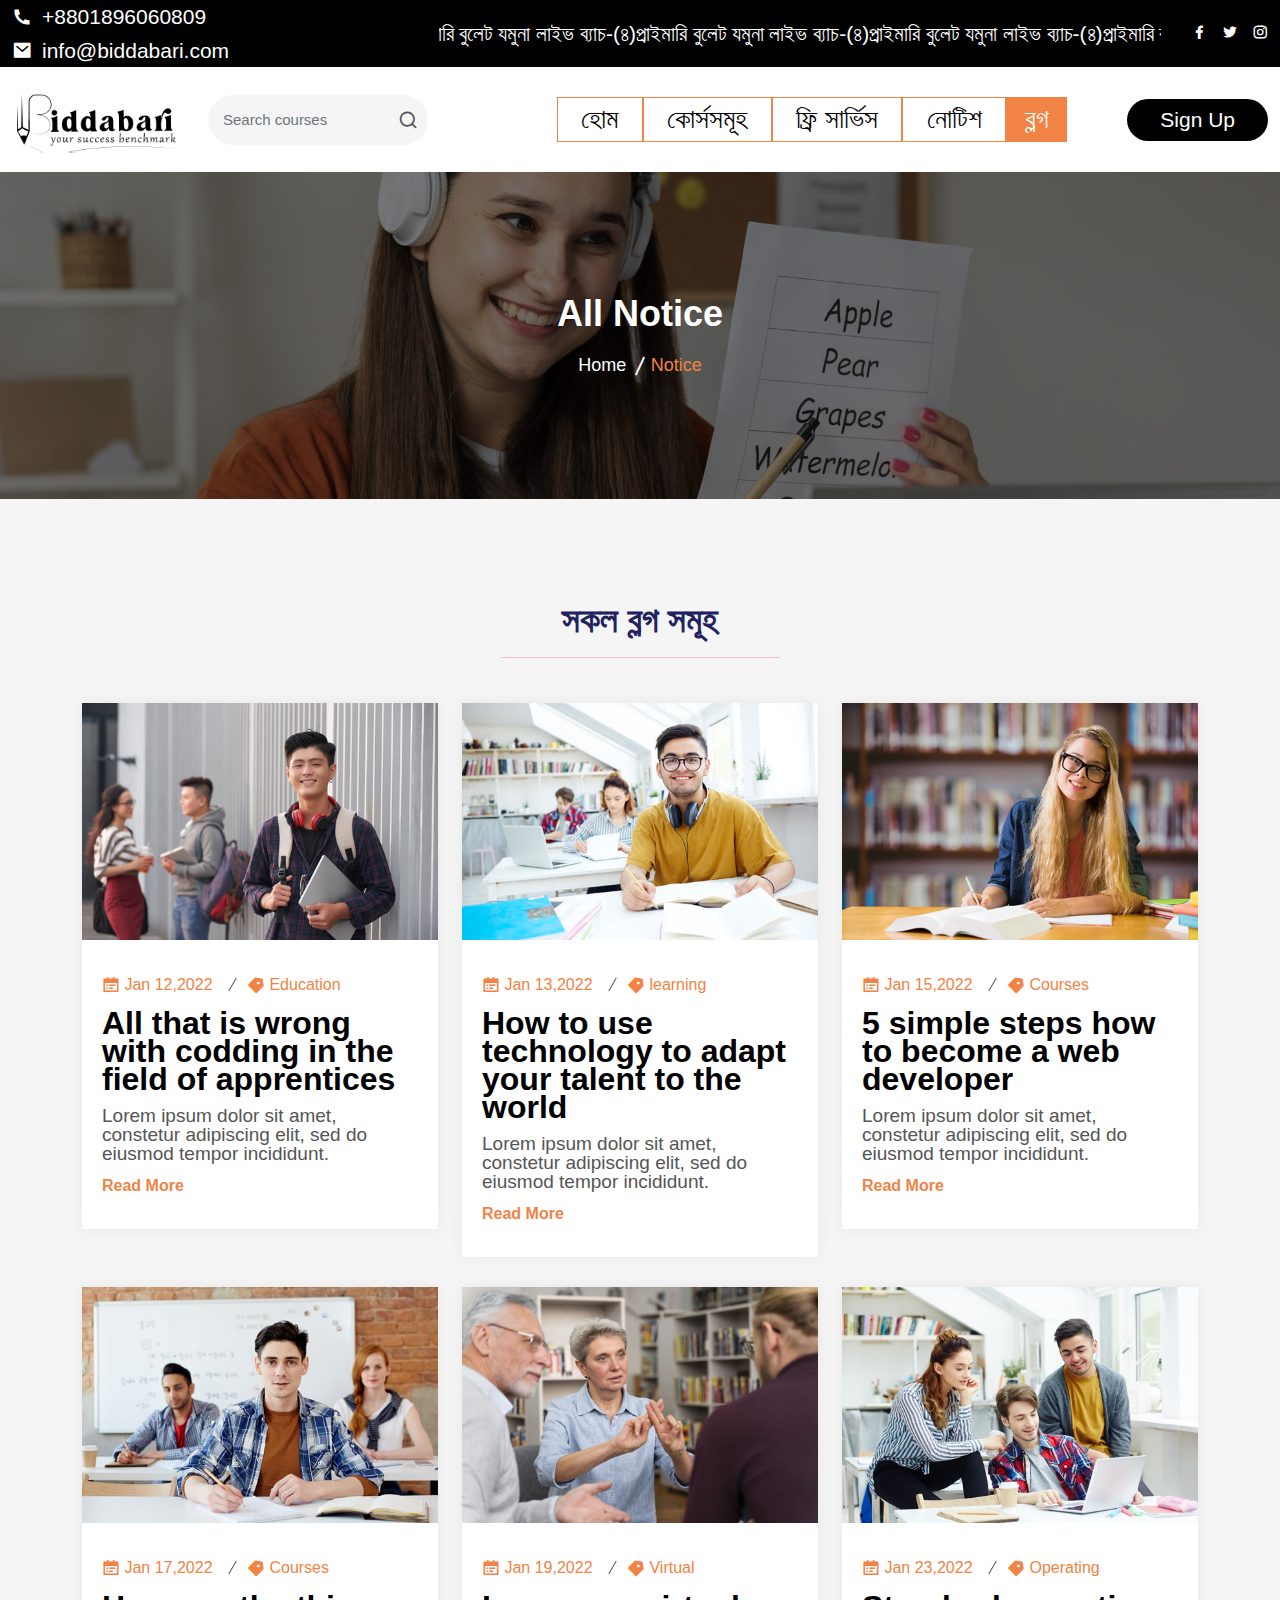
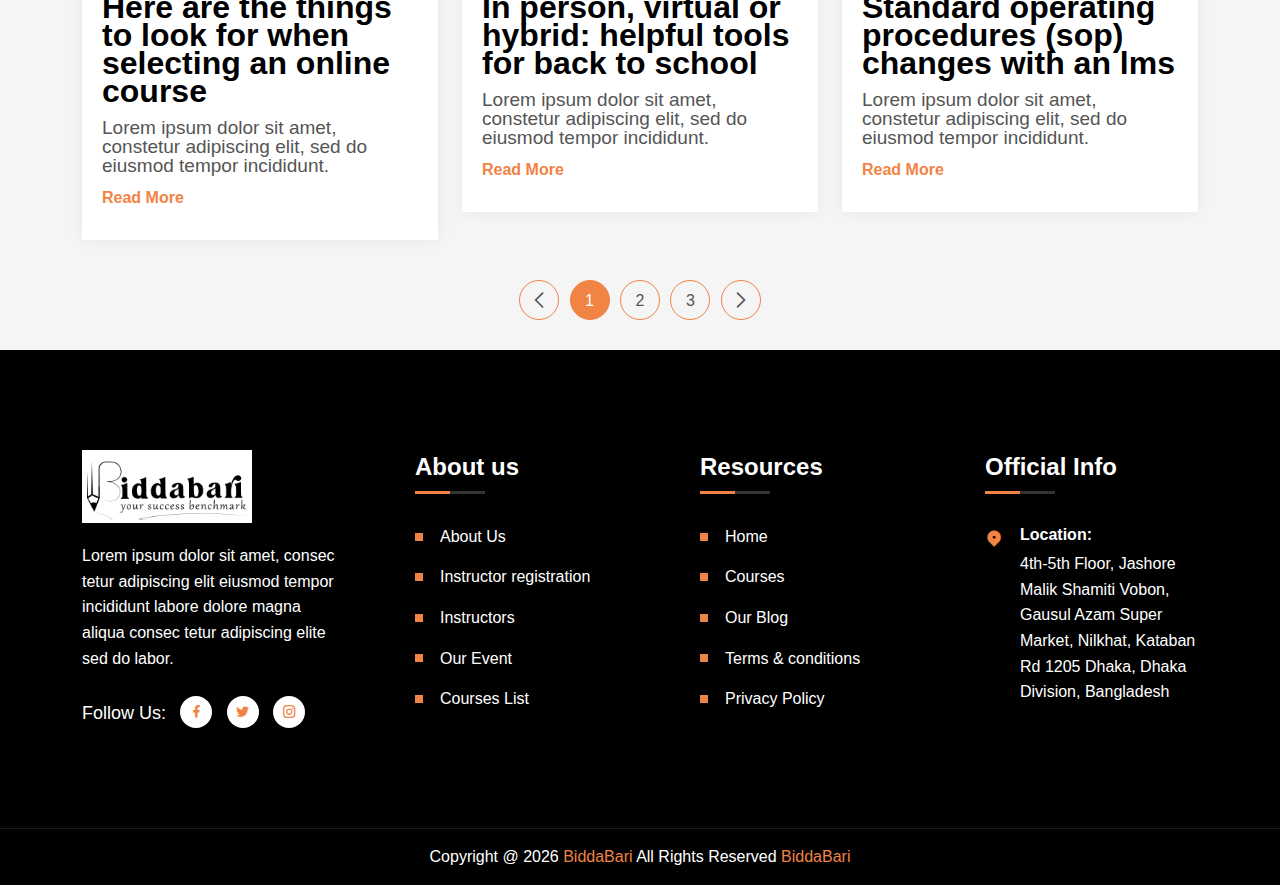
<file: blog.html>
<!doctype html>
<html lang="zxx">

<head>

    <meta charset="UTF-8">
    <meta http-equiv="X-UA-Compatible" content="IE=edge">
    <meta name="viewport" content="width=device-width, initial-scale=1.0">

    <link rel="stylesheet" href="assets/css/plugins.css">

    <link rel="stylesheet" href="assets/css/iconplugins.css">

    <link rel="stylesheet" href="assets/css/style.css">

    <link rel="stylesheet" href="assets/css/responsive.css">

    <link rel="stylesheet" href="assets/css/theme-dark.css">

    <link rel="stylesheet" href="assets/css/custom.css">
    <title>BiddaBari - The First Job Study Online Platform in Bangladesh</title>

    <link rel="icon" type="image/png" href="assets/images/favicon.png">
    <link rel="stylesheet" href="assets/news-tinker/style.css">

</head>
<body>

<!--<div id="preloader">-->
<!-- <div id="preloader-area">-->
<!--  <div class="spinner"></div>-->
<!--  <div class="spinner"></div>-->
<!--  <div class="spinner"></div>-->
<!--  <div class="spinner"></div>-->
<!--  <div class="spinner"></div>-->
<!--  <div class="spinner"></div>-->
<!--  <div class="spinner"></div>-->
<!--  <div class="spinner"></div>-->
<!-- </div>-->
<!-- <div class="preloader-section preloader-left"></div>-->
<!-- <div class="preloader-section preloader-right"></div>-->
<!--</div>-->


<header class="top-header">
    <div class="container-fluid">
        <div class="row align-items-center">
            <div class="col-lg-4 col-md-4">
                <div class="header-left">
                    <ul>
                        <li>
                            <i class="ri-phone-fill"></i>
                            <a href="">+8801896060809</a>
                        </li>
                        <li>
                            <i class="ri-mail-fill"></i>
                            <a href=""><span class="__cf_email__">info@biddabari.com</span></a>
                        </li>
                    </ul>
                </div>
            </div>
            <div class="col-lg-7 col-md-4 acme-news-ticker">
                <div class="acme-news-ticker-box">
                    <ul class="my-news-ticker">
                        <li><a href="">প্রাইমারি বুলেট যমুনা লাইভ ব্যাচ-(৪)প্রাইমারি বুলেট যমুনা লাইভ ব্যাচ-(৪)প্রাইমারি বুলেট যমুনা লাইভ ব্যাচ-(৪)প্রাইমারি বুলেট যমুনা লাইভ ব্যাচ-(৪)প্রাইমারি বুলেট যমুনা লাইভ ব্যাচ-(৪)প্রাইমারি বুলেট যমুনা লাইভ ব্যাচ-(৪)</a></li>&nbsp;&nbsp;&nbsp;&nbsp;&nbsp;&nbsp;&nbsp;&nbsp;&nbsp;&nbsp;&nbsp;&nbsp;&nbsp;&nbsp;
                        <li><a href="">প্রাইমারি বুলেট যমুনা লাইভ ব্যাচ-(5)</a></li>
                        <li><a href="">প্রাইমারি বুলেট যমুনা লাইভ ব্যাচ-(6)</a></li>
                        <li><a href="">প্রাইমারি বুলেট যমুনা লাইভ ব্যাচ-(7)</a></li>
                    </ul>
                </div>
            </div>
            <div class="col-lg-1 col-md-4">
                <div class="header-right">
                    <ul class="social-list">
                        <li>
                            <a href="https://www.facebook.com/" target="_blank">
                                <i class="ri-facebook-fill"></i>
                            </a>
                        </li>
                        <li>
                            <a href="https://twitter.com/" target="_blank">
                                <i class="ri-twitter-fill"></i>
                            </a>
                        </li>
                        <li>
                            <a href="https://www.pinterest.com/" target="_blank">
                                <i class="ri-instagram-line"></i>
                            </a>
                        </li>
                    </ul>
                </div>
            </div>
        </div>
    </div>
</header>


<div class="navbar-area-2" >
    <div class="mobile-responsive-nav">
        <div class="container">
            <div class="mobile-responsive-menu">
                <div class="logo">
                    <a href="index.html">
                        <img src="assets/images/logos/logo-small.png" class="logo-one" alt="logo">
                        <img src="assets/images/logos/logo-small-white.png" class="logo-two" alt="logo">
                    </a>
                </div>
            </div>
        </div>
    </div>

    <div class="desktop-nav nav-area" >
        <div class="container-fluid">
            <nav class="navbar navbar-expand-md navbar-light ">
                <a class="navbar-brand" href="index.html">
                    <img src="assets/images/logos/logo.png" class="logo-one" alt="Logo">
                    <img src="assets/images/logos/logo-2.png" class="logo-two" alt="Logo">
                </a>
                <div class="nav-widget-form">
                    <form class="search-form search-form-bg">
                        <input type="search" class="form-control" placeholder="Search courses">
                        <button type="submit">
                            <i class="ri-search-line"></i>
                        </button>
                    </form>
                </div>

                <div class="collapse navbar-collapse mean-menu" id="navbarSupportedContent">
                    <ul class="navbar-nav">
                        <li class="nav-item"><a href="index.html" class="nav-link "> হোম</a> </li>
                        <li class="nav-item"><a href="courses.html" class="nav-link"> কোর্সসমূহ</a> </li>
                        <li class="nav-item"><a href="free.html" class="nav-link">ফ্রি সার্ভিস</a></li>
                        <li class="nav-item"><a href="notice.html" class="nav-link">নোটিশ </a></li>
                        <li class="nav-item"><a href="blog.html" class="nav-link active">ব্লগ</a></li>
                    </ul>
                    <div class="others-options d-flex align-items-center">
                        <div class="optional-item">
                            <a href="signup.htm" class="default-btn two border-radius-50">Sign Up</a>
                        </div>
                    </div>
                </div>
            </nav>
        </div>
    </div>

    <div class="side-nav-responsive">
        <div class="container">
            <div class="dot-menu">
                <div class="side-item">
                    <a href="signup.html" class=""><i class="ri-user-2-fill"></i></a>
                </div>
                <div class="circle-inner">
                    <div class="ri-search-line"></div>
                    <!--     <div class="circle circle-two"></div>-->
                    <!--     <div class="circle circle-three"></div>-->
                </div>
            </div>
            <div class="container">
                <div class="side-nav-inner">
                    <div class="side-nav justify-content-center align-items-center">
                        <div class="side-item">
                            <form class="search-form">
                                <input type="search" class="form-control" placeholder="Search courses">
                                <button type="submit">
                                    <i class="ri-search-line"></i>
                                </button>
                            </form>
                        </div>
                        <!--      <div class="side-item">-->
                        <!--      <a href="signup.html" class="default-btn two">Sign Up</a>-->
                        <!--     </div>-->
                    </div>
                </div>
            </div>
        </div>
    </div>
</div>



<div class="inner-banner inner-banner-bg10 ">
    <div class="container">
        <div class="inner-title text-center">
            <h3>All Notice</h3>
            <ul>
                <li>
                    <a href="index.html">Home</a>
                </li>
                <li>Notice</li>
            </ul>
        </div>
    </div>
</div>

<div class="courses-area-two section-bg pt-100">
    <div class="container">
        <div class="section-title text-center mb-45">
            <!--   <span>কোর্স সমূহ</span>-->
            <h2> সকল  ব্লগ সমূহ</h2>
            <hr class="w-25 mx-auto bg-danger"/>
        </div>
        <div class="row justify-content-center">
            <div class="col-lg-4 col-md-6">
                <div class="blog-card">
                    <a href="single-blog.html">
                        <img src="assets/images/blog/blog-img1.jpg" alt="Blog">
                    </a>
                    <div class="content">
                        <ul>
                            <li><i class="ri-calendar-todo-fill"></i> Jan 12,2022 </li>
                            <li><i class="ri-price-tag-3-fill"></i> <a href="tags.html">Education</a></li>
                        </ul>
                        <h3><a href="single-blog.html">All that is wrong with codding in the field of apprentices</a></h3>
                        <p>Lorem ipsum dolor sit amet, constetur adipiscing elit, sed do eiusmod tempor incididunt.</p>
                        <a href="single-blog.html" class="read-btn">Read More</a>
                    </div>
                </div>
            </div>
            <div class="col-lg-4 col-md-6">
                <div class="blog-card">
                    <a href="single-blog.html">
                        <img src="assets/images/blog/blog-img2.jpg" alt="Blog">
                    </a>
                    <div class="content">
                        <ul>
                            <li><i class="ri-calendar-todo-fill"></i> Jan 13,2022 </li>
                            <li><i class="ri-price-tag-3-fill"></i> <a href="tags.html">learning</a></li>
                        </ul>
                        <h3><a href="single-blog.html">How to use technology to adapt your talent to the world</a></h3>
                        <p>Lorem ipsum dolor sit amet, constetur adipiscing elit, sed do eiusmod tempor incididunt.</p>
                        <a href="single-blog.html" class="read-btn">Read More</a>
                    </div>
                </div>
            </div>
            <div class="col-lg-4 col-md-6">
                <div class="blog-card">
                    <a href="single-blog.html">
                        <img src="assets/images/blog/blog-img3.jpg" alt="Blog">
                    </a>
                    <div class="content">
                        <ul>
                            <li><i class="ri-calendar-todo-fill"></i> Jan 15,2022 </li>
                            <li><i class="ri-price-tag-3-fill"></i> <a href="tags.html">Courses</a></li>
                        </ul>
                        <h3><a href="single-blog.html">5 simple steps how to become a web developer</a></h3>
                        <p>Lorem ipsum dolor sit amet, constetur adipiscing elit, sed do eiusmod tempor incididunt.</p>
                        <a href="single-blog.html" class="read-btn">Read More</a>
                    </div>
                </div>
            </div>
            <div class="col-lg-4 col-md-6">
                <div class="blog-card">
                    <a href="single-blog.html">
                        <img src="assets/images/blog/blog-img4.jpg" alt="Blog">
                    </a>
                    <div class="content">
                        <ul>
                            <li><i class="ri-calendar-todo-fill"></i> Jan 17,2022 </li>
                            <li><i class="ri-price-tag-3-fill"></i> <a href="tags.html">Courses</a></li>
                        </ul>
                        <h3><a href="single-blog.html">Here are the things to look for when selecting an online course</a></h3>
                        <p>Lorem ipsum dolor sit amet, constetur adipiscing elit, sed do eiusmod tempor incididunt.</p>
                        <a href="single-blog.html" class="read-btn">Read More</a>
                    </div>
                </div>
            </div>
            <div class="col-lg-4 col-md-6">
                <div class="blog-card">
                    <a href="single-blog.html">
                        <img src="assets/images/blog/blog-img5.jpg" alt="Blog">
                    </a>
                    <div class="content">
                        <ul>
                            <li><i class="ri-calendar-todo-fill"></i> Jan 19,2022 </li>
                            <li><i class="ri-price-tag-3-fill"></i> <a href="tags.html">Virtual</a></li>
                        </ul>
                        <h3><a href="single-blog.html">In person, virtual or hybrid: helpful tools for back to school</a></h3>
                        <p>Lorem ipsum dolor sit amet, constetur adipiscing elit, sed do eiusmod tempor incididunt.</p>
                        <a href="single-blog.html" class="read-btn">Read More</a>
                    </div>
                </div>
            </div>
            <div class="col-lg-4 col-md-6">
                <div class="blog-card">
                    <a href="single-blog.html">
                        <img src="assets/images/blog/blog-img6.jpg" alt="Blog">
                    </a>
                    <div class="content">
                        <ul>
                            <li><i class="ri-calendar-todo-fill"></i> Jan 23,2022 </li>
                            <li><i class="ri-price-tag-3-fill"></i> <a href="tags.html">Operating</a></li>
                        </ul>
                        <h3><a href="single-blog.html">Standard operating procedures (sop) changes with an lms</a></h3>
                        <p>Lorem ipsum dolor sit amet, constetur adipiscing elit, sed do eiusmod tempor incididunt.</p>
                        <a href="single-blog.html" class="read-btn">Read More</a>
                    </div>
                </div>
            </div>
            <div class="col-lg-12 col-md-12 text-center">
                <div class="pagination-area">
                    <a href="blog.html" class="prev page-numbers">
                        <i class="flaticon-left-arrow"></i>
                    </a>
                    <span class="page-numbers current" aria-current="page">1</span>
                    <a href="blog.html" class="page-numbers">2</a>
                    <a href="blog.html" class="page-numbers">3</a>
                    <a href="blog.html" class="next page-numbers">
                        <i class="flaticon-chevron"></i>
                    </a>
                </div>
            </div>
        </div>
    </div>
</div>




<footer class="footer-area">
    <div class="container pt-100 pb-70">
        <div class="row">
            <div class="col-lg-3 col-sm-6">
                <div class="footer-widget">
                    <div class="footer-logo">
                        <a href="index.html">
                            <img src="assets/images/logos/logo-2.png" alt="Images">
                        </a>
                    </div>
                    <p>
                        Lorem ipsum dolor sit amet, consec tetur
                        adipiscing elit eiusmod tempor incididunt
                        labore dolore magna aliqua consec tetur
                        adipiscing elite sed do labor.
                    </p>
                    <ul class="social-link">
                        <li class="social-title">Follow Us:</li>
                        <li>
                            <a href="https://www.facebook.com/" target="_blank">
                                <i class="ri-facebook-fill"></i>
                            </a>
                        </li>
                        <li>
                            <a href="https://twitter.com/" target="_blank">
                                <i class="ri-twitter-fill"></i>
                            </a>
                        </li>
                        <li>
                            <a href="https://www.pinterest.com/" target="_blank">
                                <i class="ri-instagram-line"></i>
                            </a>
                        </li>
                    </ul>
                </div>
            </div>
            <div class="col-lg-3 col-sm-6">
                <div class="footer-widget ps-5">
                    <h3>About us</h3>
                    <ul class="footer-list">
                        <li>
                            <a href="about.html">
                                About Us
                            </a>
                        </li>
                        <li>
                            <a href="signup.html">
                                Instructor registration
                            </a>
                        </li>
                        <li>
                            <a href="instructors.html">
                                Instructors
                            </a>
                        </li>
                        <li>
                            <a href="event.html">
                                Our Event
                            </a>
                        </li>
                        <li>
                            <a href="courses-list.html">
                                Courses List
                            </a>
                        </li>
                    </ul>
                </div>
            </div>
            <div class="col-lg-3 col-sm-6">
                <div class="footer-widget ps-5">
                    <h3>Resources</h3>
                    <ul class="footer-list">
                        <li>
                            <a href="index.html">
                                Home
                            </a>
                        </li>
                        <li>
                            <a href="courses.html">
                                Courses
                            </a>
                        </li>
                        <li>
                            <a href="blog.html">
                                Our Blog
                            </a>
                        </li>
                        <li>
                            <a href="terms-condition.html">
                                Terms & conditions
                            </a>
                        </li>
                        <li>
                            <a href="privacy-policy.html">
                                Privacy Policy
                            </a>
                        </li>
                    </ul>
                </div>
            </div>
            <div class="col-lg-3 col-sm-6">
                <div class="footer-widget ps-5">
                    <h3>Official Info</h3>
                    <ul class="footer-contact">
                        <li>
                            <i class="ri-map-pin-2-fill"></i>
                            <div class="content">
                                <h4>Location:</h4>
                                <span>
         4th-5th Floor, Jashore Malik Shamiti Vobon, Gausul Azam Super Market, Nilkhat, Kataban Rd 1205 Dhaka, Dhaka Division, Bangladesh
        </span>
                            </div>
                        </li>
                    </ul>
                </div>
            </div>
        </div>
    </div>
    <div class="copyright-area">
        <div class="container">
            <div class="copy-right-text text-center">
                <p>
                    Copyright @ <script>document.write(new Date().getFullYear())</script> <b>BiddaBari</b> All Rights Reserved
                    <a href="https://biddabari.com" target="_blank">BiddaBari</a>
                </p>
            </div>
        </div>
    </div>
</footer>


<script src="assets/js/jquery.min.js"></script>

<!--<script src="assets/js/plugins.js"></script>-->

<script src="assets/js/bootstrap.bundle.min.js" type="text/javascript"></script>
<script src="assets/js/meanmenu.min.js" type="text/javascript"></script>
<script src="assets/js/ajaxchimp.min.js" type="text/javascript"></script>
<script src="assets/js/form-validator.min.js" type="text/javascript"></script>
<script src="assets/js/contact-form-script.js" type="text/javascript"></script>
<script src="assets/js/owl.carousel.min.js" type="text/javascript"></script>
<script src="assets/js/magnific-popup.min.js" type="text/javascript"></script>
<script src="assets/js/aos.js" type="text/javascript"></script>
<script src="assets/js/odometer.min.js" type="text/javascript"></script>
<script src="assets/js/appear.min.js" type="text/javascript"></script>
<script src="assets/js/tweenMax.min.js" type="text/javascript"></script>



<script src="assets/js/custom.js"></script>


<script src="assets/news-tinker/acmeticker.js"></script>
<script type="text/javascript">
    jQuery(document).ready(function ($) {
        $('.my-news-ticker').AcmeTicker({
            type:'marquee',/*horizontal/horizontal/Marquee/type*/
            direction: 'left',/*up/down/left/right*/
            speed:0.05,/*true/false/number*/ /*For vertical/horizontal 600*//*For marquee 0.05*//*For typewriter 50*/
            controls: {
                prev: $('.acme-news-ticker-prev'),/*Can be used for horizontal/horizontal/typewriter*//*not work for marquee*/
                toggle: $('.acme-news-ticker-pause'),/*Can be used for horizontal/horizontal/typewriter*//*not work for marquee*/
                next: $('.acme-news-ticker-next')/*Can be used for horizontal/horizontal/marquee/typewriter*/
            }
        });
    })

</script>

<script src="assets/js/multi-countdown.js"></script>
<script>
    /* Only for Demo proposal */
    var date = new Date(); // Now
    date.setDate(date.getDate() + 30); // Set now + 30 days as the new date
    const ye = new Intl.DateTimeFormat('en', { year: 'numeric' }).format(date);
    const mo = new Intl.DateTimeFormat('en', { month: 'numeric' }).format(date);
    const da = new Intl.DateTimeFormat('en', { day: '2-digit' }).format(date);
    const dateText = ye + '/' + mo + '/' + da;
</script>
</body>


</html>
</file>
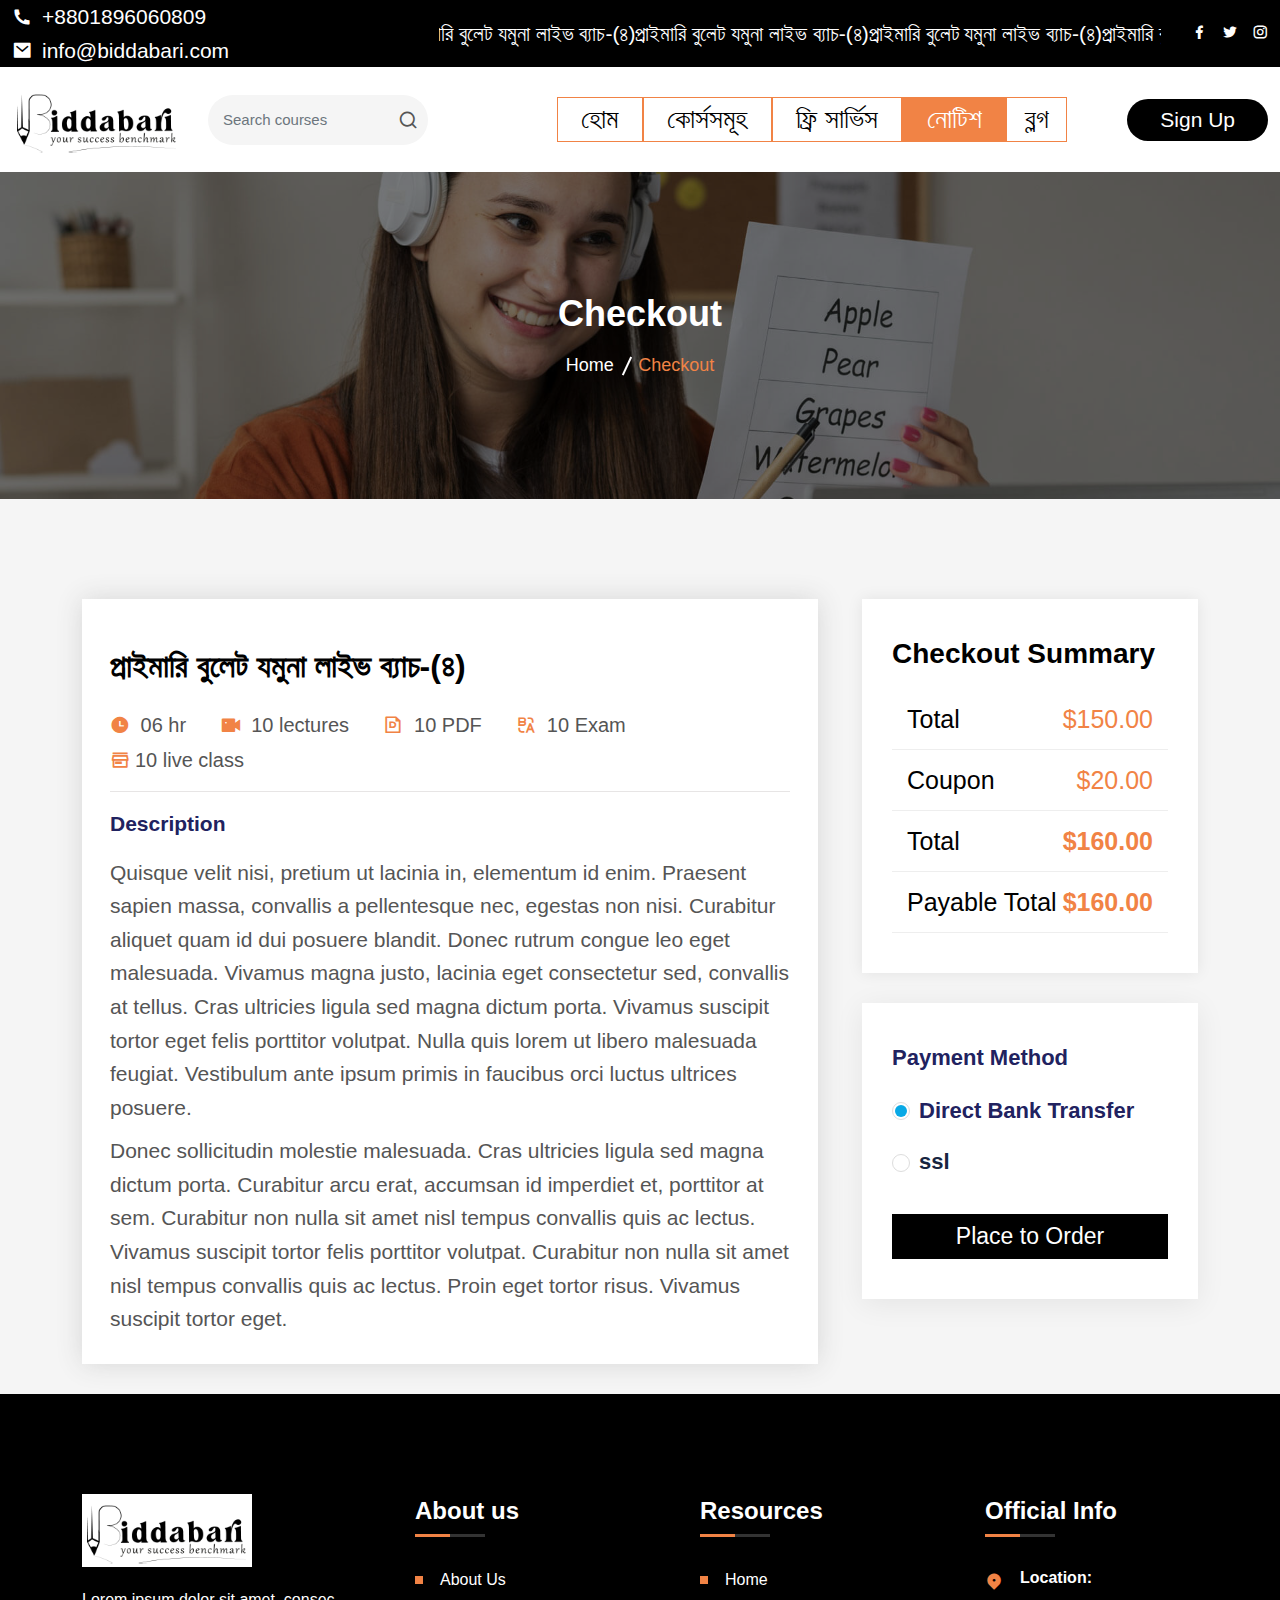
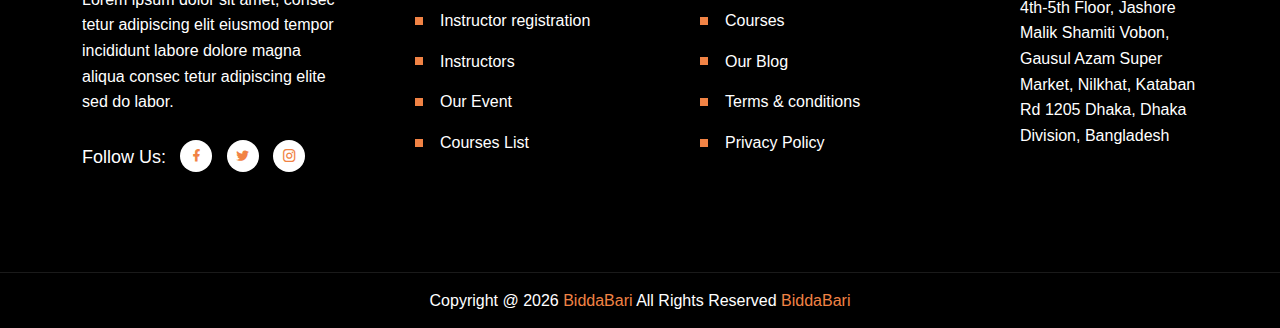
<file: checkout.html>
<!doctype html>
<html lang="zxx">

<head>

    <meta charset="UTF-8">
    <meta http-equiv="X-UA-Compatible" content="IE=edge">
    <meta name="viewport" content="width=device-width, initial-scale=1.0">

    <link rel="stylesheet" href="assets/css/plugins.css">

    <link rel="stylesheet" href="assets/css/iconplugins.css">

    <link rel="stylesheet" href="assets/css/style.css">

    <link rel="stylesheet" href="assets/css/responsive.css">

    <link rel="stylesheet" href="assets/css/theme-dark.css">

    <link rel="stylesheet" href="assets/css/custom.css">
    <title>BiddaBari - The First Job Study Online Platform in Bangladesh</title>

    <link rel="icon" type="image/png" href="assets/images/favicon.png">
    <link rel="stylesheet" href="assets/news-tinker/style.css">

</head>
<body>

<!--<div id="preloader">-->
<!-- <div id="preloader-area">-->
<!--  <div class="spinner"></div>-->
<!--  <div class="spinner"></div>-->
<!--  <div class="spinner"></div>-->
<!--  <div class="spinner"></div>-->
<!--  <div class="spinner"></div>-->
<!--  <div class="spinner"></div>-->
<!--  <div class="spinner"></div>-->
<!--  <div class="spinner"></div>-->
<!-- </div>-->
<!-- <div class="preloader-section preloader-left"></div>-->
<!-- <div class="preloader-section preloader-right"></div>-->
<!--</div>-->


<header class="top-header">
    <div class="container-fluid">
        <div class="row align-items-center">
            <div class="col-lg-4 col-md-4">
                <div class="header-left">
                    <ul>
                        <li>
                            <i class="ri-phone-fill"></i>
                            <a href="">+8801896060809</a>
                        </li>
                        <li>
                            <i class="ri-mail-fill"></i>
                            <a href=""><span class="__cf_email__">info@biddabari.com</span></a>
                        </li>
                    </ul>
                </div>
            </div>
            <div class="col-lg-7 col-md-4 acme-news-ticker">
                <div class="acme-news-ticker-box">
                    <ul class="my-news-ticker">
                        <li><a href="">প্রাইমারি বুলেট যমুনা লাইভ ব্যাচ-(৪)প্রাইমারি বুলেট যমুনা লাইভ ব্যাচ-(৪)প্রাইমারি বুলেট যমুনা লাইভ ব্যাচ-(৪)প্রাইমারি বুলেট যমুনা লাইভ ব্যাচ-(৪)প্রাইমারি বুলেট যমুনা লাইভ ব্যাচ-(৪)প্রাইমারি বুলেট যমুনা লাইভ ব্যাচ-(৪)</a></li>&nbsp;&nbsp;&nbsp;&nbsp;&nbsp;&nbsp;&nbsp;&nbsp;&nbsp;&nbsp;&nbsp;&nbsp;&nbsp;&nbsp;
                        <li><a href="">প্রাইমারি বুলেট যমুনা লাইভ ব্যাচ-(5)</a></li>
                        <li><a href="">প্রাইমারি বুলেট যমুনা লাইভ ব্যাচ-(6)</a></li>
                        <li><a href="">প্রাইমারি বুলেট যমুনা লাইভ ব্যাচ-(7)</a></li>
                    </ul>
                </div>
            </div>
            <div class="col-lg-1 col-md-4">
                <div class="header-right">
                    <ul class="social-list">
                        <li>
                            <a href="https://www.facebook.com/" target="_blank">
                                <i class="ri-facebook-fill"></i>
                            </a>
                        </li>
                        <li>
                            <a href="https://twitter.com/" target="_blank">
                                <i class="ri-twitter-fill"></i>
                            </a>
                        </li>
                        <li>
                            <a href="https://www.pinterest.com/" target="_blank">
                                <i class="ri-instagram-line"></i>
                            </a>
                        </li>
                    </ul>
                </div>
            </div>
        </div>
    </div>
</header>


<div class="navbar-area-2" >
    <div class="mobile-responsive-nav">
        <div class="container">
            <div class="mobile-responsive-menu">
                <div class="logo">
                    <a href="index.html">
                        <img src="assets/images/logos/logo-small.png" class="logo-one" alt="logo">
                        <img src="assets/images/logos/logo-small-white.png" class="logo-two" alt="logo">
                    </a>
                </div>
            </div>
        </div>
    </div>

    <div class="desktop-nav nav-area" >
        <div class="container-fluid">
            <nav class="navbar navbar-expand-md navbar-light ">
                <a class="navbar-brand" href="index.html">
                    <img src="assets/images/logos/logo.png" class="logo-one" alt="Logo">
                    <img src="assets/images/logos/logo-2.png" class="logo-two" alt="Logo">
                </a>
                <div class="nav-widget-form">
                    <form class="search-form search-form-bg">
                        <input type="search" class="form-control" placeholder="Search courses">
                        <button type="submit">
                            <i class="ri-search-line"></i>
                        </button>
                    </form>
                </div>

                <div class="collapse navbar-collapse mean-menu" id="navbarSupportedContent">
                    <ul class="navbar-nav">
                        <li class="nav-item"><a href="index.html" class="nav-link "> হোম</a> </li>
                        <li class="nav-item"><a href="courses.html" class="nav-link"> কোর্সসমূহ</a> </li>
                        <li class="nav-item"><a href="free.html" class="nav-link">ফ্রি সার্ভিস</a></li>
                        <li class="nav-item"><a href="notice.html" class="nav-link active">নোটিশ </a></li>
                        <li class="nav-item"><a href="blog.html" class="nav-link">ব্লগ</a></li>
                    </ul>
                    <div class="others-options d-flex align-items-center">
                        <div class="optional-item">
                            <a href="signup.htm" class="default-btn two border-radius-50">Sign Up</a>
                        </div>
                    </div>
                </div>
            </nav>
        </div>
    </div>

    <div class="side-nav-responsive">
        <div class="container">
            <div class="dot-menu">
                <div class="side-item">
                    <a href="signup.html" class=""><i class="ri-user-2-fill"></i></a>
                </div>
                <div class="circle-inner">
                    <div class="ri-search-line"></div>
                    <!--     <div class="circle circle-two"></div>-->
                    <!--     <div class="circle circle-three"></div>-->
                </div>
            </div>
            <div class="container">
                <div class="side-nav-inner">
                    <div class="side-nav justify-content-center align-items-center">
                        <div class="side-item">
                            <form class="search-form">
                                <input type="search" class="form-control" placeholder="Search courses">
                                <button type="submit">
                                    <i class="ri-search-line"></i>
                                </button>
                            </form>
                        </div>
                        <!--      <div class="side-item">-->
                        <!--      <a href="signup.html" class="default-btn two">Sign Up</a>-->
                        <!--     </div>-->
                    </div>
                </div>
            </div>
        </div>
    </div>
</div>



<div class="inner-banner inner-banner-bg10 ">
    <div class="container">
        <div class="inner-title text-center">
            <h3>Checkout</h3>
            <ul>
                <li>
                    <a href="index.html">Home</a>
                </li>
                <li>Checkout</li>
            </ul>
        </div>
    </div>
</div>

<div class="courses-area-two section-bg pt-100">
    <div class="container">
<!--        <div class="section-title text-center mb-45">-->
<!--            &lt;!&ndash;   <span>কোর্স সমূহ</span>&ndash;&gt;-->
<!--&lt;!&ndash;            <h2> সকল নোটিশ  সমূহ</h2>&ndash;&gt;-->
<!--            <hr class="w-25 mx-auto bg-danger"/>-->
<!--        </div>-->
        <div class="row">
            <div class="col-lg-8 col-md-12">
                <div class="courses-item ">
                    <div class="content ">
                        <h3><a href="courses-details.html">প্রাইমারি বুলেট যমুনা লাইভ ব্যাচ-(৪)</a></h3>
                        <ul class="course-list">
                            <li><i class="ri-time-fill"></i> 06 hr</li>
                            <li><i class="ri-vidicon-fill"></i> 10 lectures</li>
                            <li><i class="ri-file-pdf-line"></i> 10 PDF</li>
                            <li><i class="ri-a-b"></i> 10 Exam</li>
                            <li><i class="ri-store-3-line"></i>10 live class</li>
                        </ul>
                        <div class="courses-details-into">
                            <h3>Description</h3>
                            <p>
                                Quisque velit nisi, pretium ut lacinia in, elementum id enim. Praesent sapien massa, convallis a pellentesque nec, egestas non
                                nisi. Curabitur aliquet quam id dui posuere blandit. Donec rutrum congue leo eget malesuada. Vivamus magna justo, lacinia
                                eget consectetur sed, convallis at tellus. Cras ultricies ligula sed magna dictum porta. Vivamus suscipit tortor eget felis porttitor
                                volutpat. Nulla quis lorem ut libero malesuada feugiat. Vestibulum ante ipsum primis in faucibus orci luctus ultrices posuere.
                            </p>
                            <p>
                                Donec sollicitudin molestie malesuada. Cras ultricies ligula sed magna dictum porta. Curabitur arcu erat, accumsan id imperdiet
                                et, porttitor at sem. Curabitur non nulla sit amet nisl tempus convallis quis ac lectus. Vivamus suscipit tortor felis porttitor volutpat.
                                Curabitur non nulla sit amet nisl tempus convallis quis ac lectus. Proin eget tortor risus. Vivamus suscipit tortor eget.
                            </p>
                        </div>
                    </div>
                </div>


            </div>
            <div class="col-lg-4 col-md-6">
                <div class="billing-sildbar pl-20">
                    <div class="billing-totals">
                        <h3>Checkout Summary</h3>
                        <ul>
                            <li>Total <span>$150.00</span></li>
                            <li>Coupon <span>$20.00</span></li>
                            <li>Total <span><b>$160.00</b></span></li>
                            <li>Payable Total <span><b>$160.00</b></span></li>
                        </ul>
                    </div>
                    <div class="payment-box">
                        <div class="payment-method">
                            <h3>Payment Method</h3>
                            <p>
                                <input type="radio" id="direct-bank-transfer" name="radio-group" checked>
                                <label for="direct-bank-transfer">Direct Bank Transfer</label>
                            </p>
                            <p>
                                <input type="radio" id="paypal" name="radio-group">
                                <label for="paypal">ssl</label>
                            </p>
                        </div>
                        <a href="cart.html" class="default-btn">
                            Place to Order
                        </a>
                    </div>
                </div>
            </div>
        </div>
    </div>
</div>




<footer class="footer-area">
    <div class="container pt-100 pb-70">
        <div class="row">
            <div class="col-lg-3 col-sm-6">
                <div class="footer-widget">
                    <div class="footer-logo">
                        <a href="index.html">
                            <img src="assets/images/logos/logo-2.png" alt="Images">
                        </a>
                    </div>
                    <p>
                        Lorem ipsum dolor sit amet, consec tetur
                        adipiscing elit eiusmod tempor incididunt
                        labore dolore magna aliqua consec tetur
                        adipiscing elite sed do labor.
                    </p>
                    <ul class="social-link">
                        <li class="social-title">Follow Us:</li>
                        <li>
                            <a href="https://www.facebook.com/" target="_blank">
                                <i class="ri-facebook-fill"></i>
                            </a>
                        </li>
                        <li>
                            <a href="https://twitter.com/" target="_blank">
                                <i class="ri-twitter-fill"></i>
                            </a>
                        </li>
                        <li>
                            <a href="https://www.pinterest.com/" target="_blank">
                                <i class="ri-instagram-line"></i>
                            </a>
                        </li>
                    </ul>
                </div>
            </div>
            <div class="col-lg-3 col-sm-6">
                <div class="footer-widget ps-5">
                    <h3>About us</h3>
                    <ul class="footer-list">
                        <li>
                            <a href="about.html">
                                About Us
                            </a>
                        </li>
                        <li>
                            <a href="signup.html">
                                Instructor registration
                            </a>
                        </li>
                        <li>
                            <a href="instructors.html">
                                Instructors
                            </a>
                        </li>
                        <li>
                            <a href="event.html">
                                Our Event
                            </a>
                        </li>
                        <li>
                            <a href="courses-list.html">
                                Courses List
                            </a>
                        </li>
                    </ul>
                </div>
            </div>
            <div class="col-lg-3 col-sm-6">
                <div class="footer-widget ps-5">
                    <h3>Resources</h3>
                    <ul class="footer-list">
                        <li>
                            <a href="index.html">
                                Home
                            </a>
                        </li>
                        <li>
                            <a href="courses.html">
                                Courses
                            </a>
                        </li>
                        <li>
                            <a href="blog.html">
                                Our Blog
                            </a>
                        </li>
                        <li>
                            <a href="terms-condition.html">
                                Terms & conditions
                            </a>
                        </li>
                        <li>
                            <a href="privacy-policy.html">
                                Privacy Policy
                            </a>
                        </li>
                    </ul>
                </div>
            </div>
            <div class="col-lg-3 col-sm-6">
                <div class="footer-widget ps-5">
                    <h3>Official Info</h3>
                    <ul class="footer-contact">
                        <li>
                            <i class="ri-map-pin-2-fill"></i>
                            <div class="content">
                                <h4>Location:</h4>
                                <span>
         4th-5th Floor, Jashore Malik Shamiti Vobon, Gausul Azam Super Market, Nilkhat, Kataban Rd 1205 Dhaka, Dhaka Division, Bangladesh
        </span>
                            </div>
                        </li>
                    </ul>
                </div>
            </div>
        </div>
    </div>
    <div class="copyright-area">
        <div class="container">
            <div class="copy-right-text text-center">
                <p>
                    Copyright @ <script>document.write(new Date().getFullYear())</script> <b>BiddaBari</b> All Rights Reserved
                    <a href="https://biddabari.com" target="_blank">BiddaBari</a>
                </p>
            </div>
        </div>
    </div>
</footer>


<script src="assets/js/jquery.min.js"></script>

<!--<script src="assets/js/plugins.js"></script>-->

<script src="assets/js/bootstrap.bundle.min.js" type="text/javascript"></script>
<script src="assets/js/meanmenu.min.js" type="text/javascript"></script>
<script src="assets/js/ajaxchimp.min.js" type="text/javascript"></script>
<script src="assets/js/form-validator.min.js" type="text/javascript"></script>
<script src="assets/js/contact-form-script.js" type="text/javascript"></script>
<script src="assets/js/owl.carousel.min.js" type="text/javascript"></script>
<script src="assets/js/magnific-popup.min.js" type="text/javascript"></script>
<script src="assets/js/aos.js" type="text/javascript"></script>
<script src="assets/js/odometer.min.js" type="text/javascript"></script>
<script src="assets/js/appear.min.js" type="text/javascript"></script>
<script src="assets/js/tweenMax.min.js" type="text/javascript"></script>



<script src="assets/js/custom.js"></script>


<script src="assets/news-tinker/acmeticker.js"></script>
<script type="text/javascript">
    jQuery(document).ready(function ($) {
        $('.my-news-ticker').AcmeTicker({
            type:'marquee',/*horizontal/horizontal/Marquee/type*/
            direction: 'left',/*up/down/left/right*/
            speed:0.05,/*true/false/number*/ /*For vertical/horizontal 600*//*For marquee 0.05*//*For typewriter 50*/
            controls: {
                prev: $('.acme-news-ticker-prev'),/*Can be used for horizontal/horizontal/typewriter*//*not work for marquee*/
                toggle: $('.acme-news-ticker-pause'),/*Can be used for horizontal/horizontal/typewriter*//*not work for marquee*/
                next: $('.acme-news-ticker-next')/*Can be used for horizontal/horizontal/marquee/typewriter*/
            }
        });
    })

</script>


<script src="assets/js/multi-countdown.js"></script>
<script>
    /* Only for Demo proposal */
    var date = new Date(); // Now
    date.setDate(date.getDate() + 30); // Set now + 30 days as the new date
    const ye = new Intl.DateTimeFormat('en', { year: 'numeric' }).format(date);
    const mo = new Intl.DateTimeFormat('en', { month: 'numeric' }).format(date);
    const da = new Intl.DateTimeFormat('en', { day: '2-digit' }).format(date);
    const dateText = ye + '/' + mo + '/' + da;
</script>
</body>


</html>
</file>
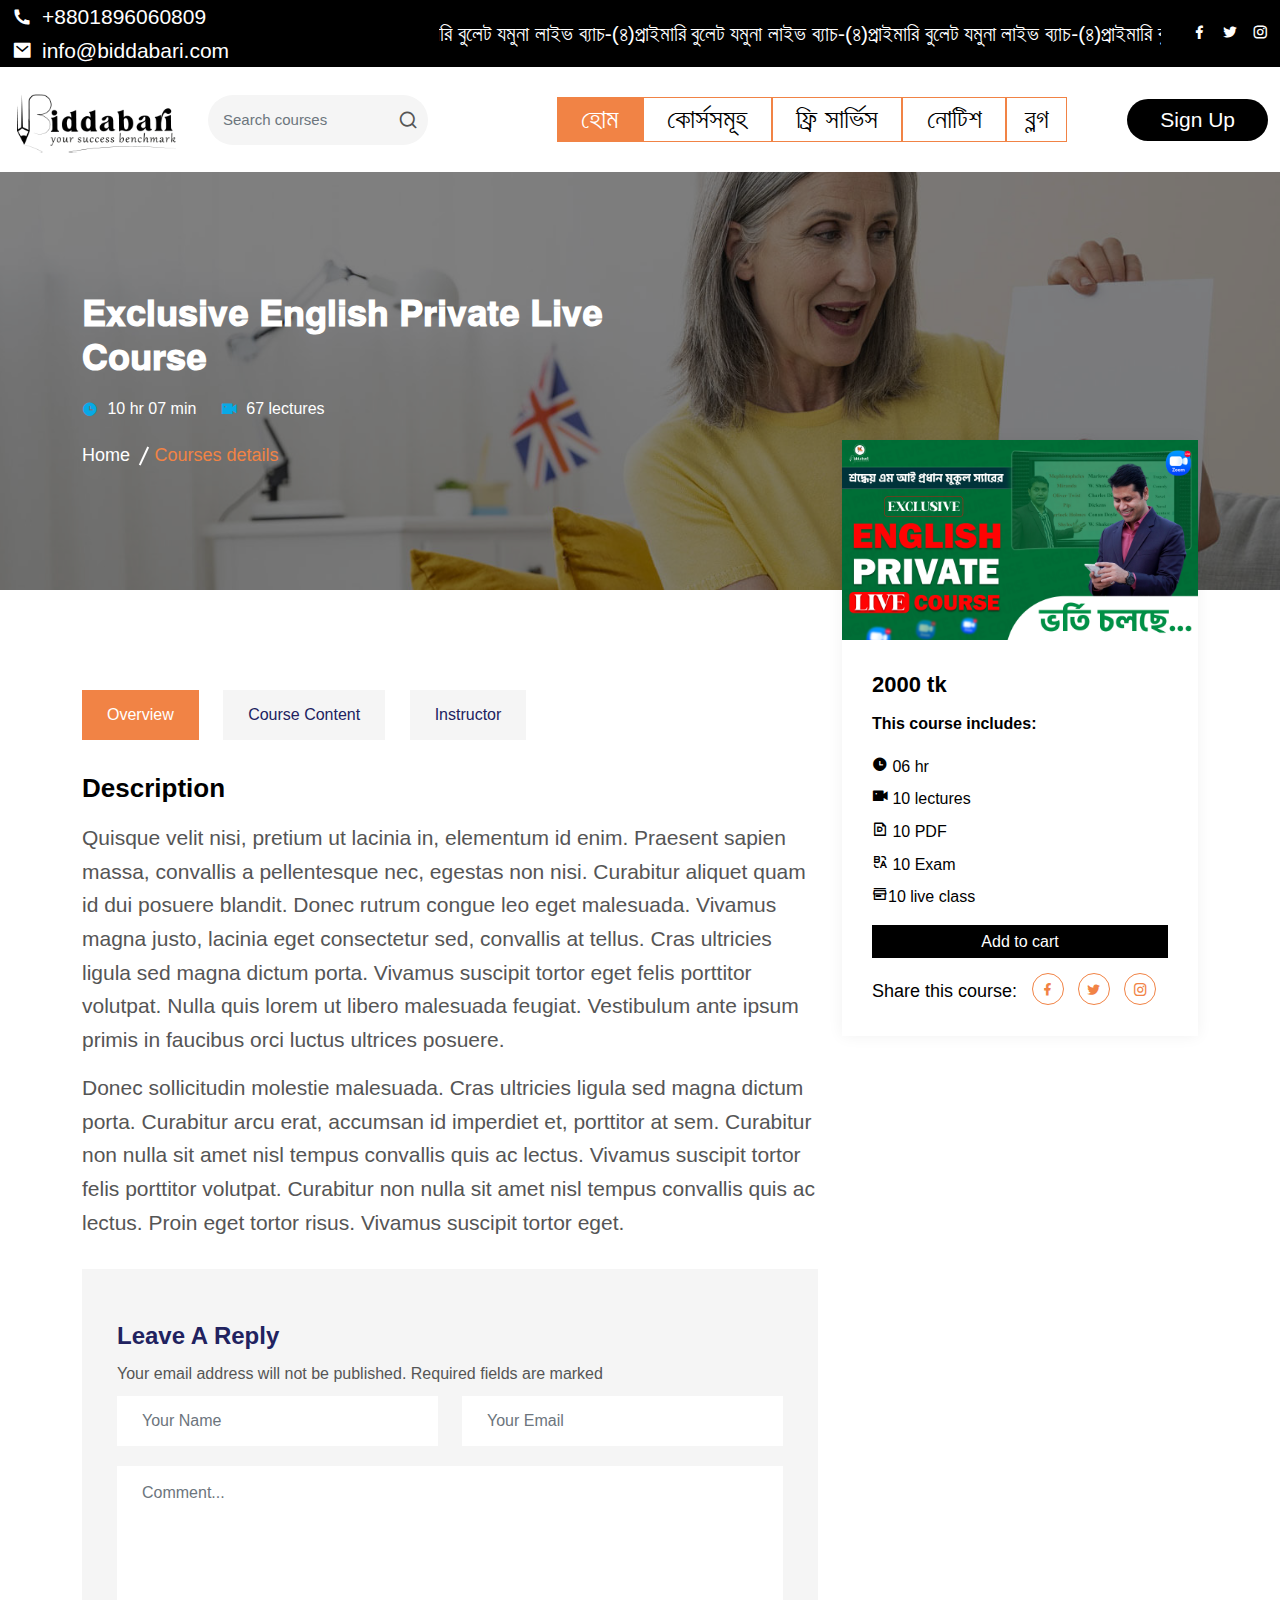
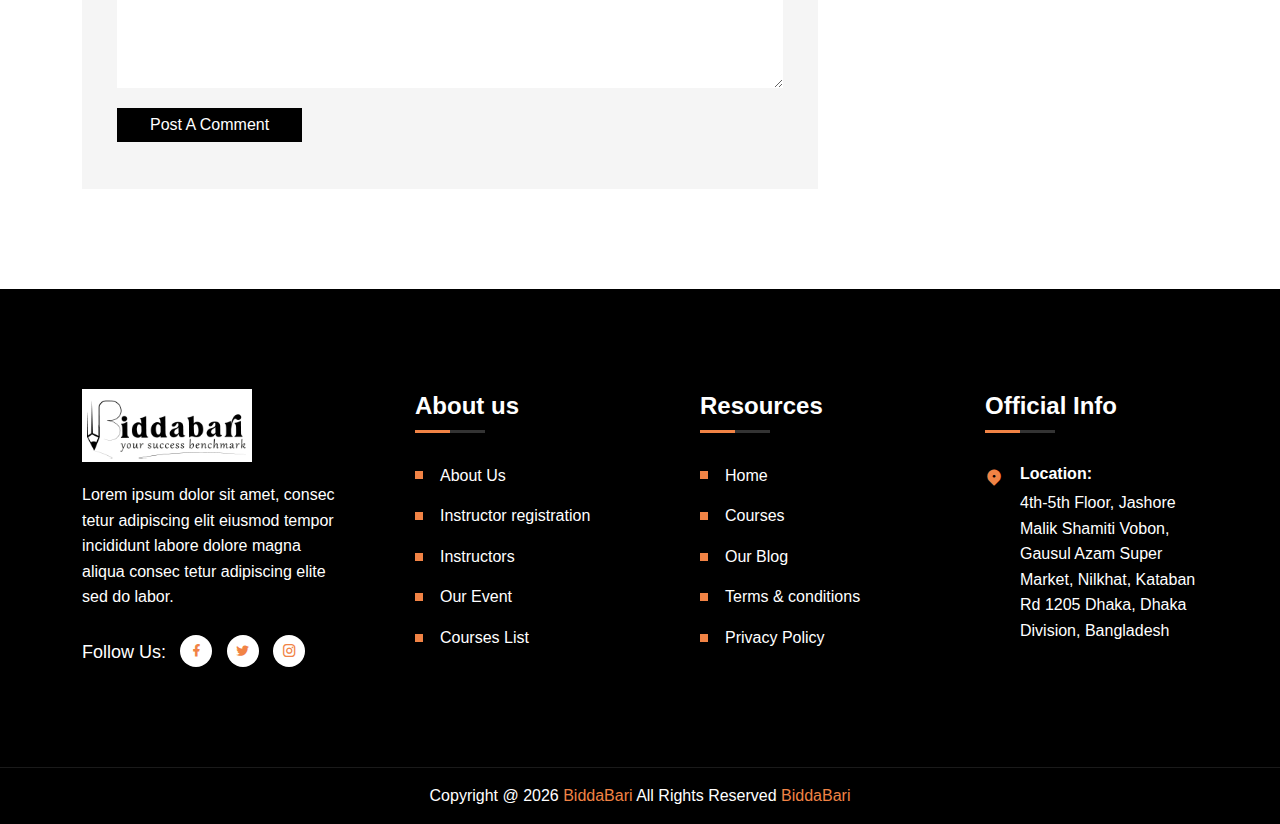
<file: courses-details.html>
<!doctype html>
<html lang="zxx">

<head>

    <meta charset="UTF-8">
    <meta http-equiv="X-UA-Compatible" content="IE=edge">
    <meta name="viewport" content="width=device-width, initial-scale=1.0">

    <link rel="stylesheet" href="assets/css/plugins.css">

    <link rel="stylesheet" href="assets/css/iconplugins.css">

    <link rel="stylesheet" href="assets/css/style.css">

    <link rel="stylesheet" href="assets/css/responsive.css">

    <link rel="stylesheet" href="assets/css/theme-dark.css">

    <link rel="stylesheet" href="assets/css/custom.css">
    <title>BiddaBari - The First Job Study Online Platform in Bangladesh</title>

    <link rel="icon" type="image/png" href="assets/images/favicon.png">
    <link rel="stylesheet" href="assets/news-tinker/style.css">

</head>
<body>

<!--<div id="preloader">-->
<!-- <div id="preloader-area">-->
<!--  <div class="spinner"></div>-->
<!--  <div class="spinner"></div>-->
<!--  <div class="spinner"></div>-->
<!--  <div class="spinner"></div>-->
<!--  <div class="spinner"></div>-->
<!--  <div class="spinner"></div>-->
<!--  <div class="spinner"></div>-->
<!--  <div class="spinner"></div>-->
<!-- </div>-->
<!-- <div class="preloader-section preloader-left"></div>-->
<!-- <div class="preloader-section preloader-right"></div>-->
<!--</div>-->


<header class="top-header">
    <div class="container-fluid">
        <div class="row align-items-center">
            <div class="col-lg-4 col-md-4">
                <div class="header-left">
                    <ul>
                        <li>
                            <i class="ri-phone-fill"></i>
                            <a href="">+8801896060809</a>
                        </li>
                        <li>
                            <i class="ri-mail-fill"></i>
                            <a href=""><span class="__cf_email__">info@biddabari.com</span></a>
                        </li>
                    </ul>
                </div>
            </div>
            <div class="col-lg-7 col-md-4 acme-news-ticker">
                <div class="acme-news-ticker-box">
                    <ul class="my-news-ticker">
                        <li><a href="">প্রাইমারি বুলেট যমুনা লাইভ ব্যাচ-(৪)প্রাইমারি বুলেট যমুনা লাইভ ব্যাচ-(৪)প্রাইমারি বুলেট যমুনা লাইভ ব্যাচ-(৪)প্রাইমারি বুলেট যমুনা লাইভ ব্যাচ-(৪)প্রাইমারি বুলেট যমুনা লাইভ ব্যাচ-(৪)প্রাইমারি বুলেট যমুনা লাইভ ব্যাচ-(৪)</a></li>&nbsp;&nbsp;&nbsp;&nbsp;&nbsp;&nbsp;&nbsp;&nbsp;&nbsp;&nbsp;&nbsp;&nbsp;&nbsp;&nbsp;
                        <li><a href="">প্রাইমারি বুলেট যমুনা লাইভ ব্যাচ-(5)</a></li>
                        <li><a href="">প্রাইমারি বুলেট যমুনা লাইভ ব্যাচ-(6)</a></li>
                        <li><a href="">প্রাইমারি বুলেট যমুনা লাইভ ব্যাচ-(7)</a></li>
                    </ul>
                </div>
            </div>
            <div class="col-lg-1 col-md-4">
                <div class="header-right">
                    <ul class="social-list">
                        <li>
                            <a href="https://www.facebook.com/" target="_blank">
                                <i class="ri-facebook-fill"></i>
                            </a>
                        </li>
                        <li>
                            <a href="https://twitter.com/" target="_blank">
                                <i class="ri-twitter-fill"></i>
                            </a>
                        </li>
                        <li>
                            <a href="https://www.pinterest.com/" target="_blank">
                                <i class="ri-instagram-line"></i>
                            </a>
                        </li>
                    </ul>
                </div>
            </div>
        </div>
    </div>
</header>


<div class="navbar-area-2" >
    <div class="mobile-responsive-nav">
        <div class="container">
            <div class="mobile-responsive-menu">
                <div class="logo">
                    <a href="index.html">
                        <img src="assets/images/logos/logo-small.png" class="logo-one" alt="logo">
                        <img src="assets/images/logos/logo-small-white.png" class="logo-two" alt="logo">
                    </a>
                </div>
            </div>
        </div>
    </div>

    <div class="desktop-nav nav-area" >
        <div class="container-fluid">
            <nav class="navbar navbar-expand-md navbar-light ">
                <a class="navbar-brand" href="index.html">
                    <img src="assets/images/logos/logo.png" class="logo-one" alt="Logo">
                    <img src="assets/images/logos/logo-2.png" class="logo-two" alt="Logo">
                </a>
                <div class="nav-widget-form">
                    <form class="search-form search-form-bg">
                        <input type="search" class="form-control" placeholder="Search courses">
                        <button type="submit">
                            <i class="ri-search-line"></i>
                        </button>
                    </form>
                </div>

                <div class="collapse navbar-collapse mean-menu" id="navbarSupportedContent">
                    <ul class="navbar-nav">
                        <li class="nav-item"><a href="index.html" class="nav-link active"> হোম</a> </li>
                        <li class="nav-item"><a href="courses.html" class="nav-link"> কোর্সসমূহ</a> </li>
                        <li class="nav-item"><a href="free.html" class="nav-link">ফ্রি সার্ভিস</a></li>
                        <li class="nav-item"><a href="notice.html" class="nav-link">নোটিশ </a></li>
                        <li class="nav-item"><a href="blog.html" class="nav-link">ব্লগ</a></li>
                    </ul>
                    <div class="others-options d-flex align-items-center">
                        <div class="optional-item">
                            <a href="signup.htm" class="default-btn two border-radius-50">Sign Up</a>
                        </div>
                    </div>
                </div>
            </nav>
        </div>
    </div>

    <div class="side-nav-responsive">
        <div class="container">
            <div class="dot-menu">
                <div class="side-item">
                    <a href="signup.html" class=""><i class="ri-user-2-fill"></i></a>
                </div>
                <div class="circle-inner">
                    <div class="ri-search-line"></div>
                    <!--     <div class="circle circle-two"></div>-->
                    <!--     <div class="circle circle-three"></div>-->
                </div>
            </div>
            <div class="container">
                <div class="side-nav-inner">
                    <div class="side-nav justify-content-center align-items-center">
                        <div class="side-item">
                            <form class="search-form">
                                <input type="search" class="form-control" placeholder="Search courses">
                                <button type="submit">
                                    <i class="ri-search-line"></i>
                                </button>
                            </form>
                        </div>
                        <!--      <div class="side-item">-->
                        <!--      <a href="signup.html" class="default-btn two">Sign Up</a>-->
                        <!--     </div>-->
                    </div>
                </div>
            </div>
        </div>
    </div>
</div>


<div class="inner-banner inner-banner-bg9">
    <div class="container">
        <div class="inner-title">
            <h3>𝐄𝐱𝐜𝐥𝐮𝐬𝐢𝐯𝐞 𝐄𝐧𝐠𝐥𝐢𝐬𝐡 𝐏𝐫𝐢𝐯𝐚𝐭𝐞 𝐋𝐢𝐯𝐞 𝐂𝐨𝐮𝐫𝐬𝐞</h3>

            <div class="inner-banner-content">
                <ul class="course-list">
                    <li><i class="ri-time-fill"></i> 10 hr 07 min</li>
                    <li><i class="ri-vidicon-fill"></i> 67 lectures</li>
                </ul>
            </div>
            <ul>
                <li>
                    <a href="index.html">Home</a>
                </li>
                <li>Courses details</li>
            </ul>
        </div>
    </div>
</div>


<div class="courses-details-area pt-100 pb-70">
    <div class="container">
        <div class="row">
            <div class="col-lg-8">
                <div class="courses-details-contact">
                    <div class="tab courses-details-tab">
                        <ul class="tabs">
                            <li>
                                Overview
                            </li>
                            <li>
                                Course Content
                            </li>
                            <li>
                                Instructor
                            </li>
                        </ul>
                        <div class="tab_content current active">
                            <div class="tabs_item current">
                                <div class="courses-details-tab-content">
                                    <div class="courses-details-into">
                                        <h3>Description</h3>
                                        <p>
                                            Quisque velit nisi, pretium ut lacinia in, elementum id enim. Praesent sapien massa, convallis a pellentesque nec, egestas non
                                            nisi. Curabitur aliquet quam id dui posuere blandit. Donec rutrum congue leo eget malesuada. Vivamus magna justo, lacinia
                                            eget consectetur sed, convallis at tellus. Cras ultricies ligula sed magna dictum porta. Vivamus suscipit tortor eget felis porttitor
                                            volutpat. Nulla quis lorem ut libero malesuada feugiat. Vestibulum ante ipsum primis in faucibus orci luctus ultrices posuere.
                                        </p>
                                        <p>
                                            Donec sollicitudin molestie malesuada. Cras ultricies ligula sed magna dictum porta. Curabitur arcu erat, accumsan id imperdiet
                                            et, porttitor at sem. Curabitur non nulla sit amet nisl tempus convallis quis ac lectus. Vivamus suscipit tortor felis porttitor volutpat.
                                            Curabitur non nulla sit amet nisl tempus convallis quis ac lectus. Proin eget tortor risus. Vivamus suscipit tortor eget.
                                        </p>
                                    </div>
                                </div>
                            </div>
                            <div class="tabs_item">
                                <div class="courses-details-tab-content">
                                    <div class="courses-details-accordion">
                                        <ul class="accordion">
                                            <li class="accordion-item">
                                                <a class="accordion-title" href="javascript:void(0)">
                                                    <i class="ri-add-fill"></i>
                                                    class 1
                                                </a>
                                                <div class="accordion-content">
                                                    <div class="accordion-content-list">
                                                        <div class="accordion-content-left">
                                                            <i class="ri-vidicon-fill"></i>
                                                            Video
                                                        </div>
                                                        <div class="accordion-content-right">
                                                            <div class="tag2">Play</div>
                                                            <i class="ri-play-circle-line"></i>
                                                        </div>
                                                    </div>
                                                    <div class="accordion-content-list">
                                                        <div class="accordion-content-left">
                                                            <i class="ri-file-text-line"></i>
                                                            lecture sheet
                                                        </div>
                                                        <div class="accordion-content-right">
                                                            <div class="tag2">Download</div>
<!--                                                            <i class="ri-play-circle-line"></i>-->
                                                        </div>
                                                    </div>
                                                    <div class="accordion-content-list">
                                                        <div class="accordion-content-left">
                                                            <i class="ri-file-pdf-line"></i>
                                                            PDF File
                                                        </div>
                                                        <div class="accordion-content-right">
                                                            <div class="tag2">Download</div>
<!--                                                            <i class="ri-lock-line"></i>-->
                                                        </div>
                                                    </div>
                                                </div>
                                            </li>
                                            <li class="accordion-item">
                                                <a class="accordion-title" href="javascript:void(0)">
                                                    <i class="ri-add-fill"></i>
                                                    class 2
                                                </a>
                                                <div class="accordion-content">
                                                    <div class="accordion-content-list">
                                                        <div class="accordion-content-left">
                                                            <i class="ri-vidicon-fill"></i>
                                                            Video
                                                        </div>
                                                        <div class="accordion-content-right">
                                                            <div class="tag2">Play</div>
                                                            <i class="ri-play-circle-line"></i>
                                                        </div>
                                                    </div>
                                                    <div class="accordion-content-list">
                                                        <div class="accordion-content-left">
                                                            <i class="ri-file-text-line"></i>
                                                            lecture sheet
                                                        </div>
                                                        <div class="accordion-content-right">
                                                            <div class="tag2">Download</div>
                                                            <!--                                                            <i class="ri-play-circle-line"></i>-->
                                                        </div>
                                                    </div>
                                                    <div class="accordion-content-list">
                                                        <div class="accordion-content-left">
                                                            <i class="ri-file-pdf-line"></i>
                                                            PDF File
                                                        </div>
                                                        <div class="accordion-content-right">
                                                            <div class="tag2">Download</div>
                                                            <!--                                                            <i class="ri-lock-line"></i>-->
                                                        </div>
                                                    </div>
                                                </div>
                                            </li>
                                            <li class="accordion-item">
                                                <a class="accordion-title" href="javascript:void(0)">
                                                    <i class="ri-add-fill"></i>
                                                    class 3
                                                </a>
                                                <div class="accordion-content">
                                                    <div class="accordion-content-list">
                                                        <div class="accordion-content-left">
                                                            <i class="ri-vidicon-fill"></i>
                                                            Video
                                                        </div>
                                                        <div class="accordion-content-right">
                                                            <div class="tag2">Play</div>
                                                            <i class="ri-play-circle-line"></i>
                                                        </div>
                                                    </div>
                                                    <div class="accordion-content-list">
                                                        <div class="accordion-content-left">
                                                            <i class="ri-file-text-line"></i>
                                                            lecture sheet
                                                        </div>
                                                        <div class="accordion-content-right">
                                                            <div class="tag2">Download</div>
                                                            <!--                                                            <i class="ri-play-circle-line"></i>-->
                                                        </div>
                                                    </div>
                                                    <div class="accordion-content-list">
                                                        <div class="accordion-content-left">
                                                            <i class="ri-file-pdf-line"></i>
                                                            PDF File
                                                        </div>
                                                        <div class="accordion-content-right">
                                                            <div class="tag2">Download</div>
                                                            <!--                                                            <i class="ri-lock-line"></i>-->
                                                        </div>
                                                    </div>
                                                </div>
                                            </li>
                                        </ul>
                                    </div>
                                </div>
                            </div>
                            <div class="tabs_item">
                                <div class="courses-details-tab-content">
                                    <div class="courses-details-instructor">
                                        <h3>About the instructor</h3>
                                        <div class="details-instructor">
                                            <img src="assets/images/courses/instructors4.jpg" alt="instructor" />
                                            <h3>Lauren Handerson</h3>
                                            <span>iOS Developer & UI Designer</span>
                                        </div>
                                        <p>
                                            Quisque velit nisi, pretium ut lacinia in, elementum id enim. Praesent sapien massa, convallis a pellentesque nec, egestas non
                                            nisi. Curabitur aliquet quam id dui posuere blandit. Donec rutrum congue leo eget malesuada. Vivamus magna justo, lacinia
                                            eget consectetur sed, convallis at tellus.
                                        </p>
                                        <p>
                                            Donec sollicitudin molestie malesuada. Cras ultricies ligula sed magna dictum porta. Curabitur arcu erat, accumsan id imperdiet
                                            et, porttitor at sem. Curabitur non nulla sit amet nisl tempus convallis quis ac lectus. Vivamus suscipit tortor felis porttitor volutpat.
                                            Curabitur non nulla sit amet nisl tempus convallis quis ac lectus. Proin eget tortor risus.
                                        </p>
                                    </div>
                                </div>
                            </div>
                        </div>
                    </div>
                </div>

                <div class="comments-form">
                    <div class="contact-form">
                        <h4>Leave A Reply</h4>
                        <p>Your email address will not be published. Required fields are marked</p>
                        <form id="contactForm">
                            <div class="row">
                                <div class="col-lg-6 col-sm-6">
                                    <div class="form-group">
                                        <input type="text" name="name" id="name" class="form-control" required data-error="Please enter your name" placeholder="Your Name">
                                    </div>
                                </div>
                                <div class="col-lg-6 col-sm-6">
                                    <div class="form-group">
                                        <input type="email" name="email" id="email" class="form-control" required data-error="Please enter your email" placeholder="Your Email">
                                    </div>
                                </div>
                                <div class="col-lg-12 col-md-12">
                                    <div class="form-group">
                                        <textarea name="message" class="form-control" id="message" cols="30" rows="8" required data-error="Write your message" placeholder="Comment..."></textarea>
                                    </div>
                                </div>
                                <div class="col-lg-12 col-md-12">
                                    <button type="submit" class="default-btn">
                                        Post A Comment
                                    </button>
                                </div>
                            </div>
                        </form>
                    </div>
                </div>
            </div>
            <div class="col-lg-4">
                <div class="courses-details-sidebar">
                    <img src="assets/images/courses/4cxlXRAlS6k43TQqvOjbixKBMwvLiyQO.png" alt="Courses" />
                    <div class="content">
                        <h3>2000 tk</h3>
                        <span>This course includes:</span>
                        <ul class="courses-details-list">
                            <li><i class="ri-time-fill"></i> 06 hr</li>
                            <li><i class="ri-vidicon-fill"></i> 10 lectures</li>
                            <li><i class="ri-file-pdf-line"></i> 10 PDF</li>
                            <li><i class="ri-a-b"></i> 10 Exam</li>
                            <li><i class="ri-store-3-line"></i>10 live class</li>
                        </ul>
                        <a href="cart.html" class="default-btn">Add to cart</a>
                        <ul class="social-link">
                            <li class="social-title">Share this course:</li>
                            <li>
                                <a href="https://www.facebook.com/" target="_blank">
                                    <i class="ri-facebook-fill"></i>
                                </a>
                            </li>
                            <li>
                                <a href="https://twitter.com/" target="_blank">
                                    <i class="ri-twitter-fill"></i>
                                </a>
                            </li>
                            <li>
                                <a href="https://www.pinterest.com/" target="_blank">
                                    <i class="ri-instagram-line"></i>
                                </a>
                            </li>
                        </ul>
                    </div>
                </div>
            </div>
        </div>
    </div>
</div>



<footer class="footer-area">
    <div class="container pt-100 pb-70">
        <div class="row">
            <div class="col-lg-3 col-sm-6">
                <div class="footer-widget">
                    <div class="footer-logo">
                        <a href="index.html">
                            <img src="assets/images/logos/logo-2.png" alt="Images">
                        </a>
                    </div>
                    <p>
                        Lorem ipsum dolor sit amet, consec tetur
                        adipiscing elit eiusmod tempor incididunt
                        labore dolore magna aliqua consec tetur
                        adipiscing elite sed do labor.
                    </p>
                    <ul class="social-link">
                        <li class="social-title">Follow Us:</li>
                        <li>
                            <a href="https://www.facebook.com/" target="_blank">
                                <i class="ri-facebook-fill"></i>
                            </a>
                        </li>
                        <li>
                            <a href="https://twitter.com/" target="_blank">
                                <i class="ri-twitter-fill"></i>
                            </a>
                        </li>
                        <li>
                            <a href="https://www.pinterest.com/" target="_blank">
                                <i class="ri-instagram-line"></i>
                            </a>
                        </li>
                    </ul>
                </div>
            </div>
            <div class="col-lg-3 col-sm-6">
                <div class="footer-widget ps-5">
                    <h3>About us</h3>
                    <ul class="footer-list">
                        <li>
                            <a href="about.html">
                                About Us
                            </a>
                        </li>
                        <li>
                            <a href="signup.html">
                                Instructor registration
                            </a>
                        </li>
                        <li>
                            <a href="instructors.html">
                                Instructors
                            </a>
                        </li>
                        <li>
                            <a href="event.html">
                                Our Event
                            </a>
                        </li>
                        <li>
                            <a href="courses-list.html">
                                Courses List
                            </a>
                        </li>
                    </ul>
                </div>
            </div>
            <div class="col-lg-3 col-sm-6">
                <div class="footer-widget ps-5">
                    <h3>Resources</h3>
                    <ul class="footer-list">
                        <li>
                            <a href="index.html">
                                Home
                            </a>
                        </li>
                        <li>
                            <a href="courses.html">
                                Courses
                            </a>
                        </li>
                        <li>
                            <a href="blog.html">
                                Our Blog
                            </a>
                        </li>
                        <li>
                            <a href="terms-condition.html">
                                Terms & conditions
                            </a>
                        </li>
                        <li>
                            <a href="privacy-policy.html">
                                Privacy Policy
                            </a>
                        </li>
                    </ul>
                </div>
            </div>
            <div class="col-lg-3 col-sm-6">
                <div class="footer-widget ps-5">
                    <h3>Official Info</h3>
                    <ul class="footer-contact">
                        <li>
                            <i class="ri-map-pin-2-fill"></i>
                            <div class="content">
                                <h4>Location:</h4>
                                <span>
         4th-5th Floor, Jashore Malik Shamiti Vobon, Gausul Azam Super Market, Nilkhat, Kataban Rd 1205 Dhaka, Dhaka Division, Bangladesh
        </span>
                            </div>
                        </li>
                    </ul>
                </div>
            </div>
        </div>
    </div>
    <div class="copyright-area">
        <div class="container">
            <div class="copy-right-text text-center">
                <p>
                    Copyright @ <script>document.write(new Date().getFullYear())</script> <b>BiddaBari</b> All Rights Reserved
                    <a href="https://biddabari.com" target="_blank">BiddaBari</a>
                </p>
            </div>
        </div>
    </div>
</footer>


<script src="assets/js/jquery.min.js"></script>

<!--<script src="assets/js/plugins.js"></script>-->

<script src="assets/js/bootstrap.bundle.min.js" type="text/javascript"></script>
<script src="assets/js/meanmenu.min.js" type="text/javascript"></script>
<script src="assets/js/ajaxchimp.min.js" type="text/javascript"></script>
<script src="assets/js/form-validator.min.js" type="text/javascript"></script>
<script src="assets/js/contact-form-script.js" type="text/javascript"></script>
<script src="assets/js/owl.carousel.min.js" type="text/javascript"></script>
<script src="assets/js/magnific-popup.min.js" type="text/javascript"></script>
<script src="assets/js/aos.js" type="text/javascript"></script>
<script src="assets/js/odometer.min.js" type="text/javascript"></script>
<script src="assets/js/appear.min.js" type="text/javascript"></script>
<script src="assets/js/tweenMax.min.js" type="text/javascript"></script>



<script src="assets/js/custom.js"></script>


<script src="assets/news-tinker/acmeticker.js"></script>
<script type="text/javascript">
    jQuery(document).ready(function ($) {
        $('.my-news-ticker').AcmeTicker({
            type:'marquee',/*horizontal/horizontal/Marquee/type*/
            direction: 'left',/*up/down/left/right*/
            speed:0.05,/*true/false/number*/ /*For vertical/horizontal 600*//*For marquee 0.05*//*For typewriter 50*/
            controls: {
                prev: $('.acme-news-ticker-prev'),/*Can be used for horizontal/horizontal/typewriter*//*not work for marquee*/
                toggle: $('.acme-news-ticker-pause'),/*Can be used for horizontal/horizontal/typewriter*//*not work for marquee*/
                next: $('.acme-news-ticker-next')/*Can be used for horizontal/horizontal/marquee/typewriter*/
            }
        });
    })

</script>
<script src="assets/js/multi-countdown.js"></script>
<script>
    /* Only for Demo proposal */
    var date = new Date(); // Now
    date.setDate(date.getDate() + 30); // Set now + 30 days as the new date
    const ye = new Intl.DateTimeFormat('en', { year: 'numeric' }).format(date);
    const mo = new Intl.DateTimeFormat('en', { month: 'numeric' }).format(date);
    const da = new Intl.DateTimeFormat('en', { day: '2-digit' }).format(date);
    const dateText = ye + '/' + mo + '/' + da;
</script>
</body>


</html>
</file>
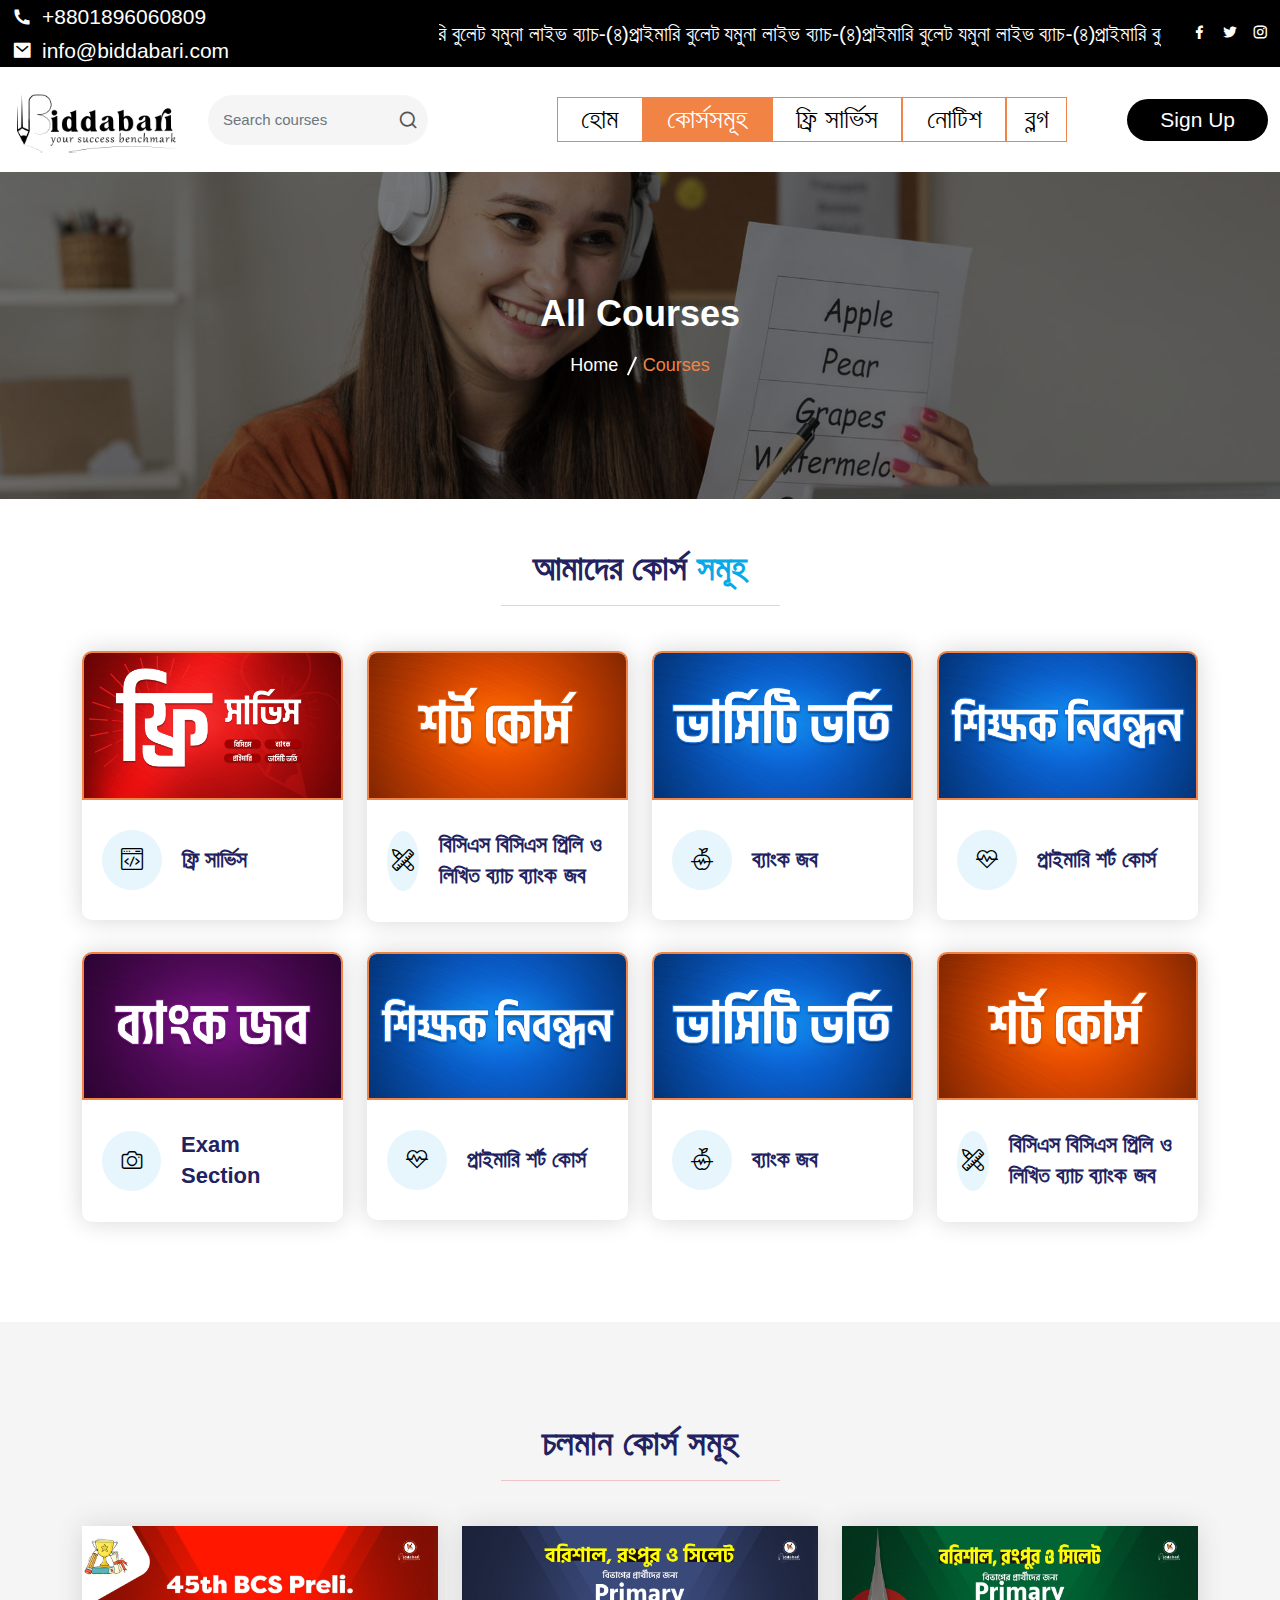
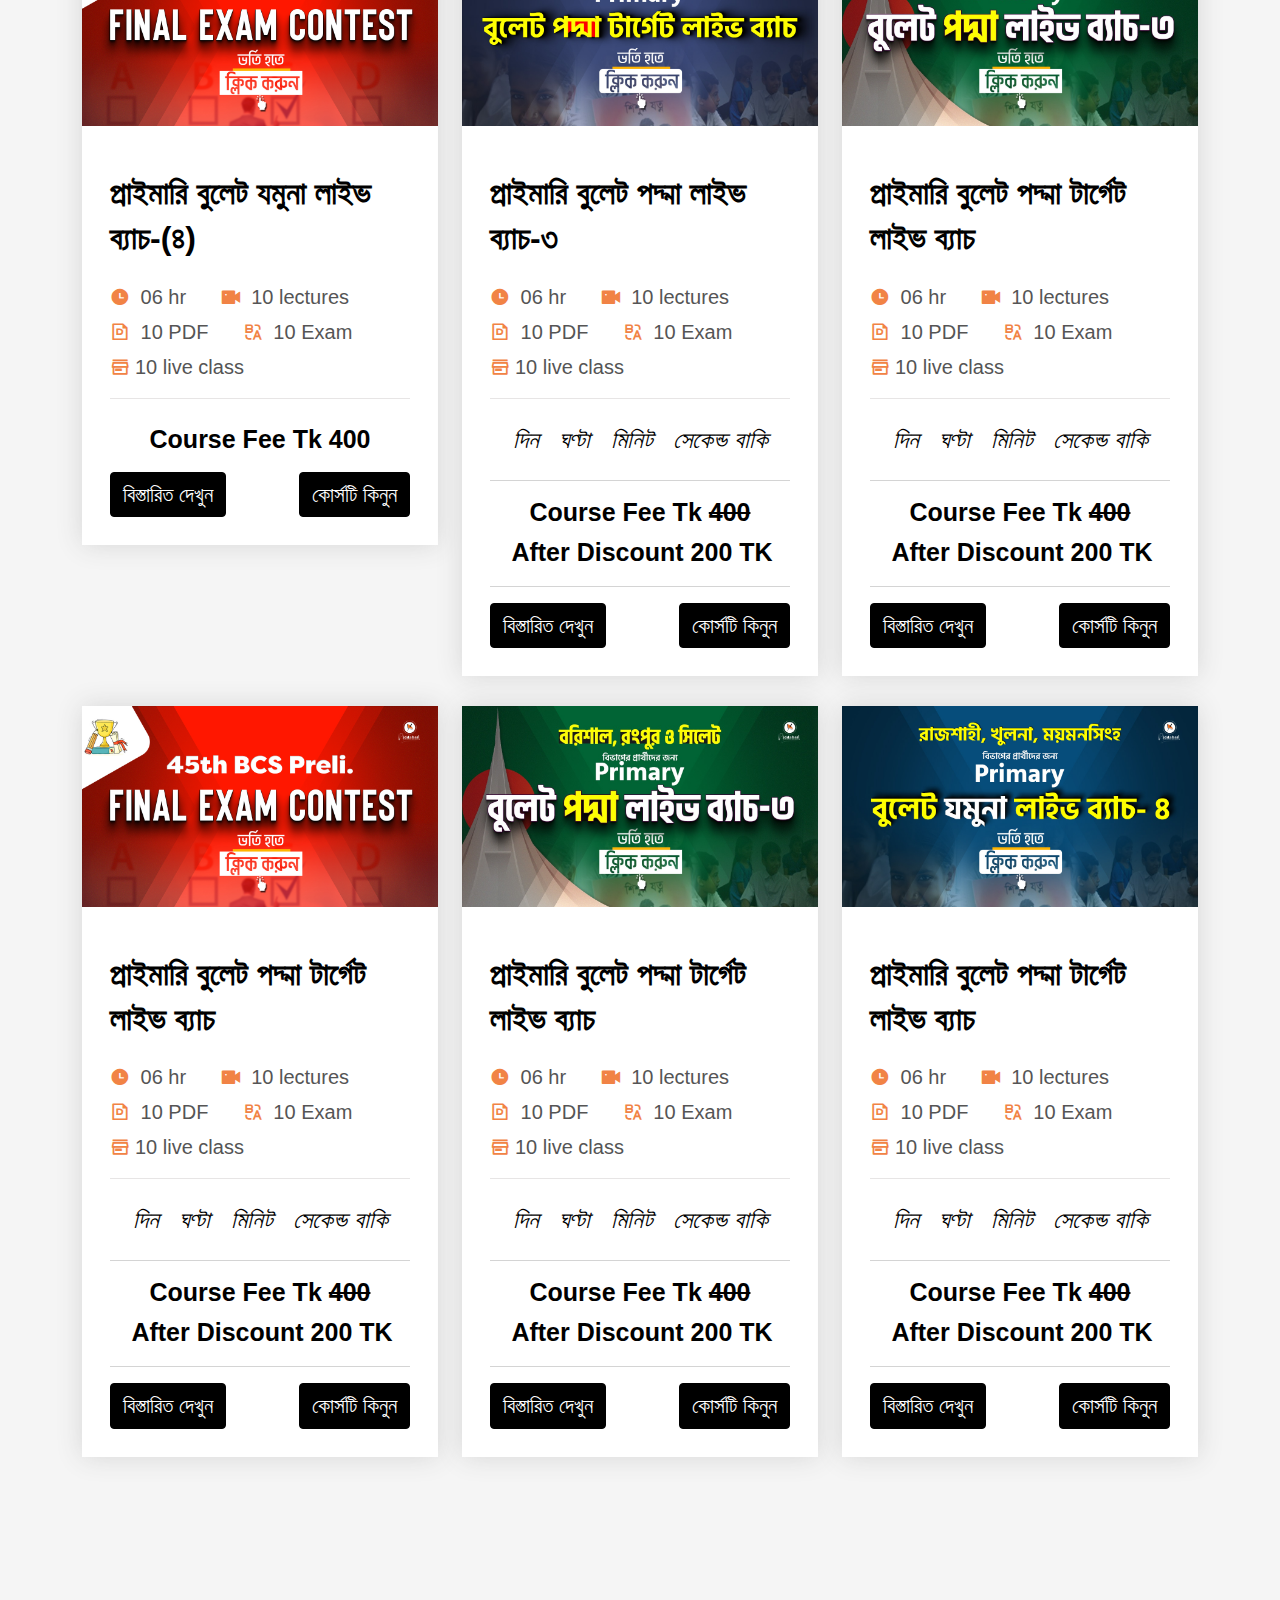
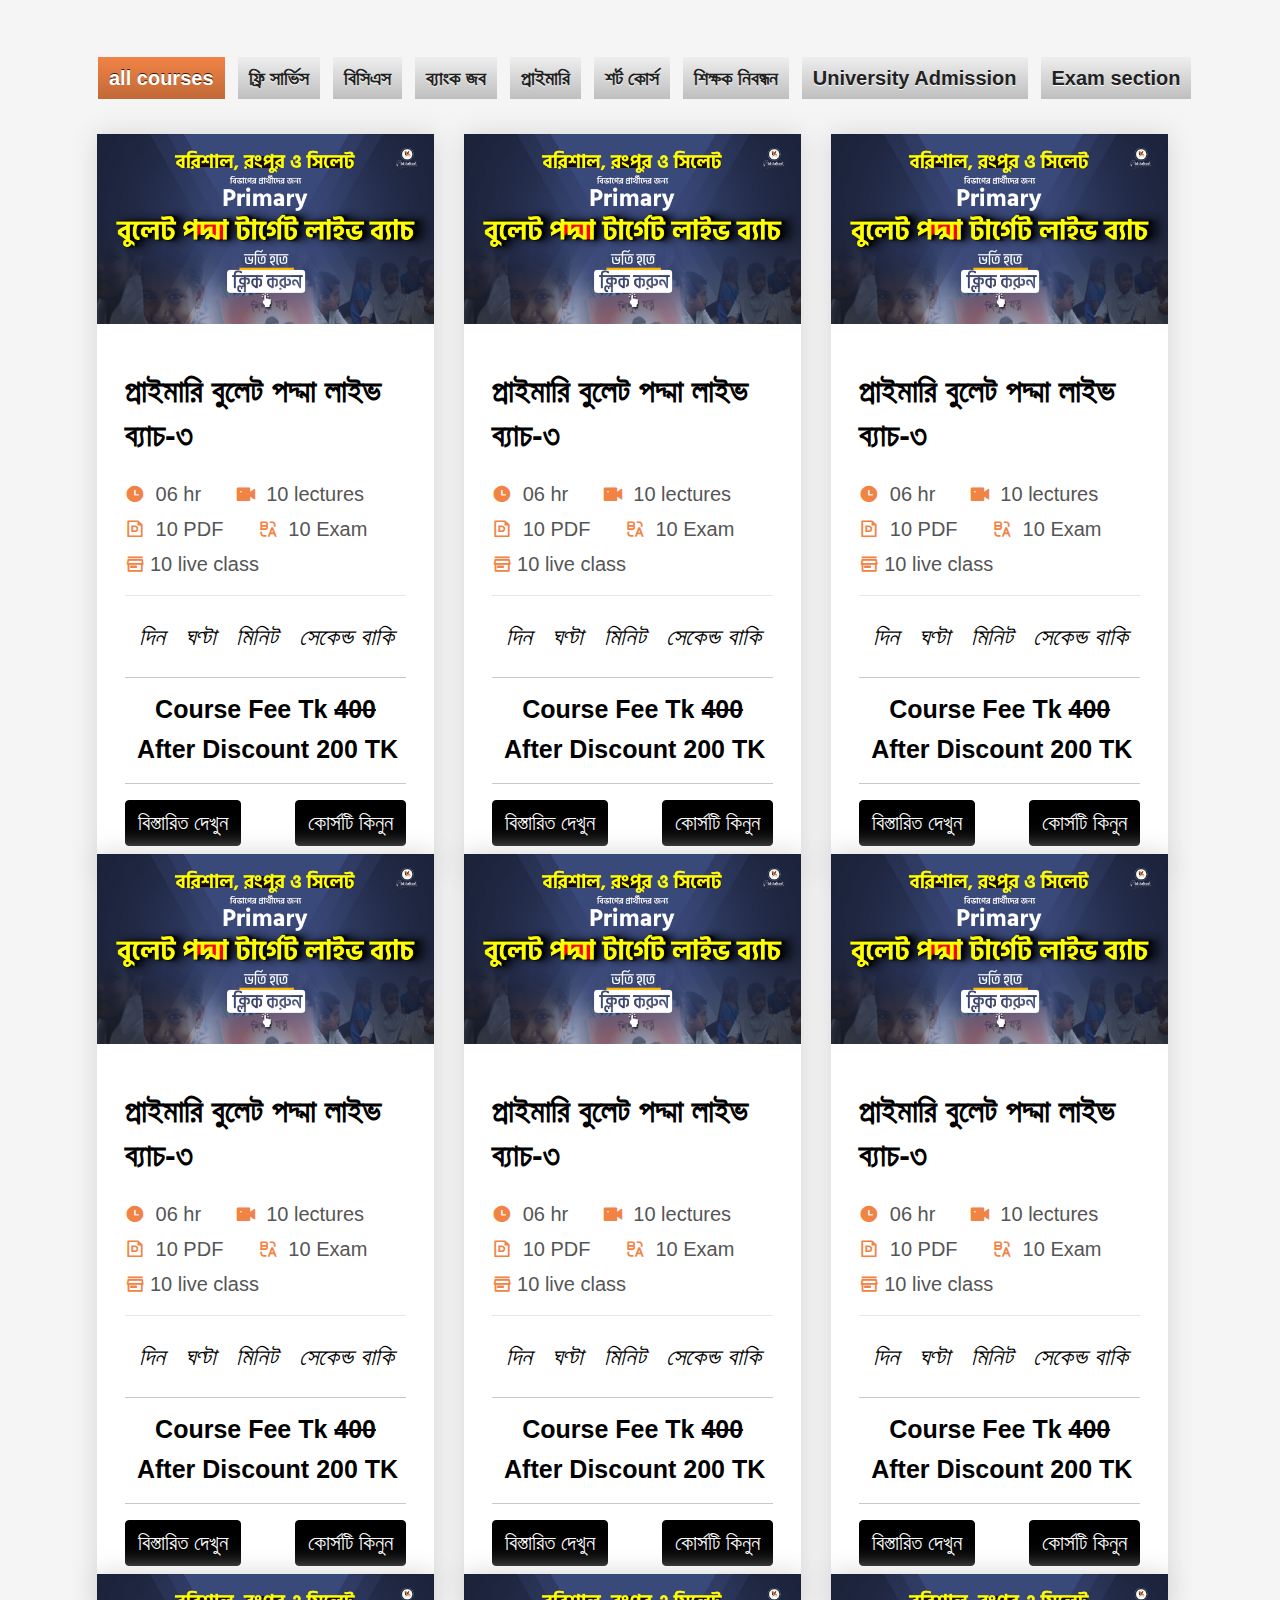
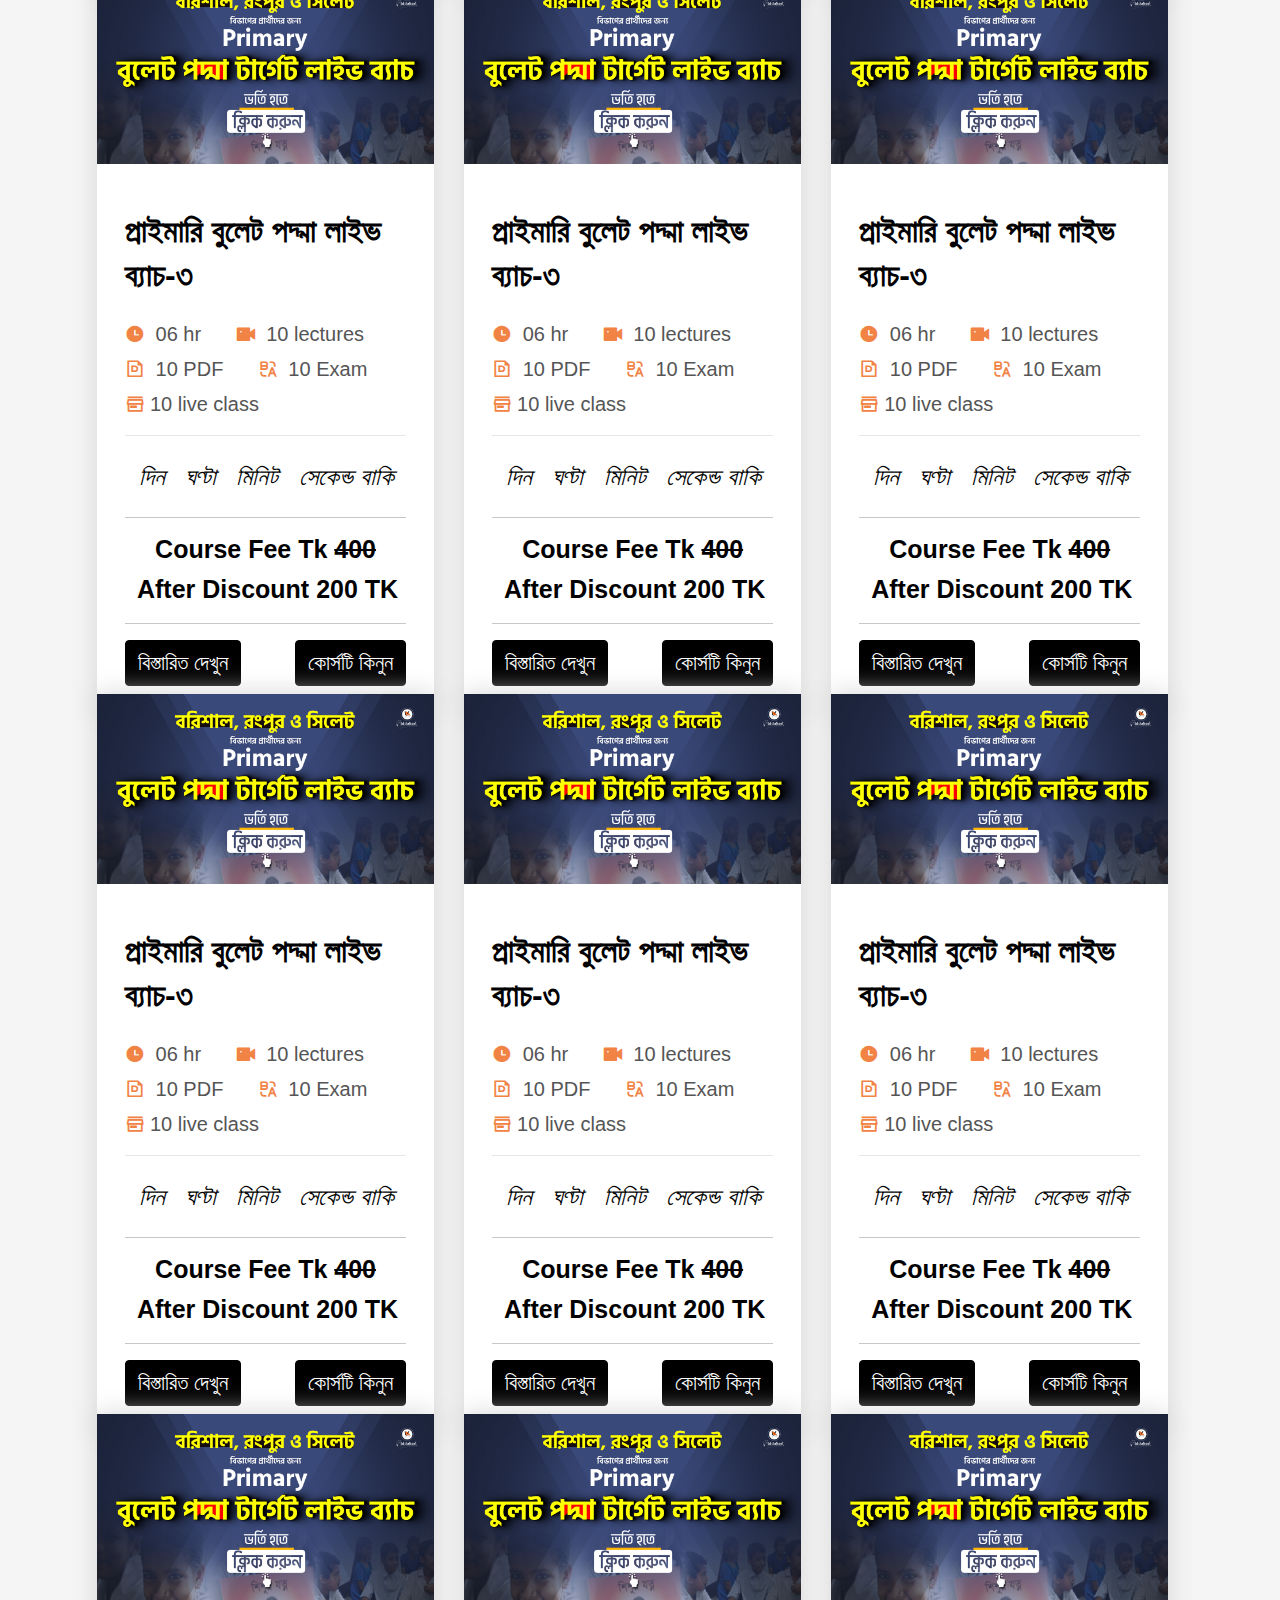
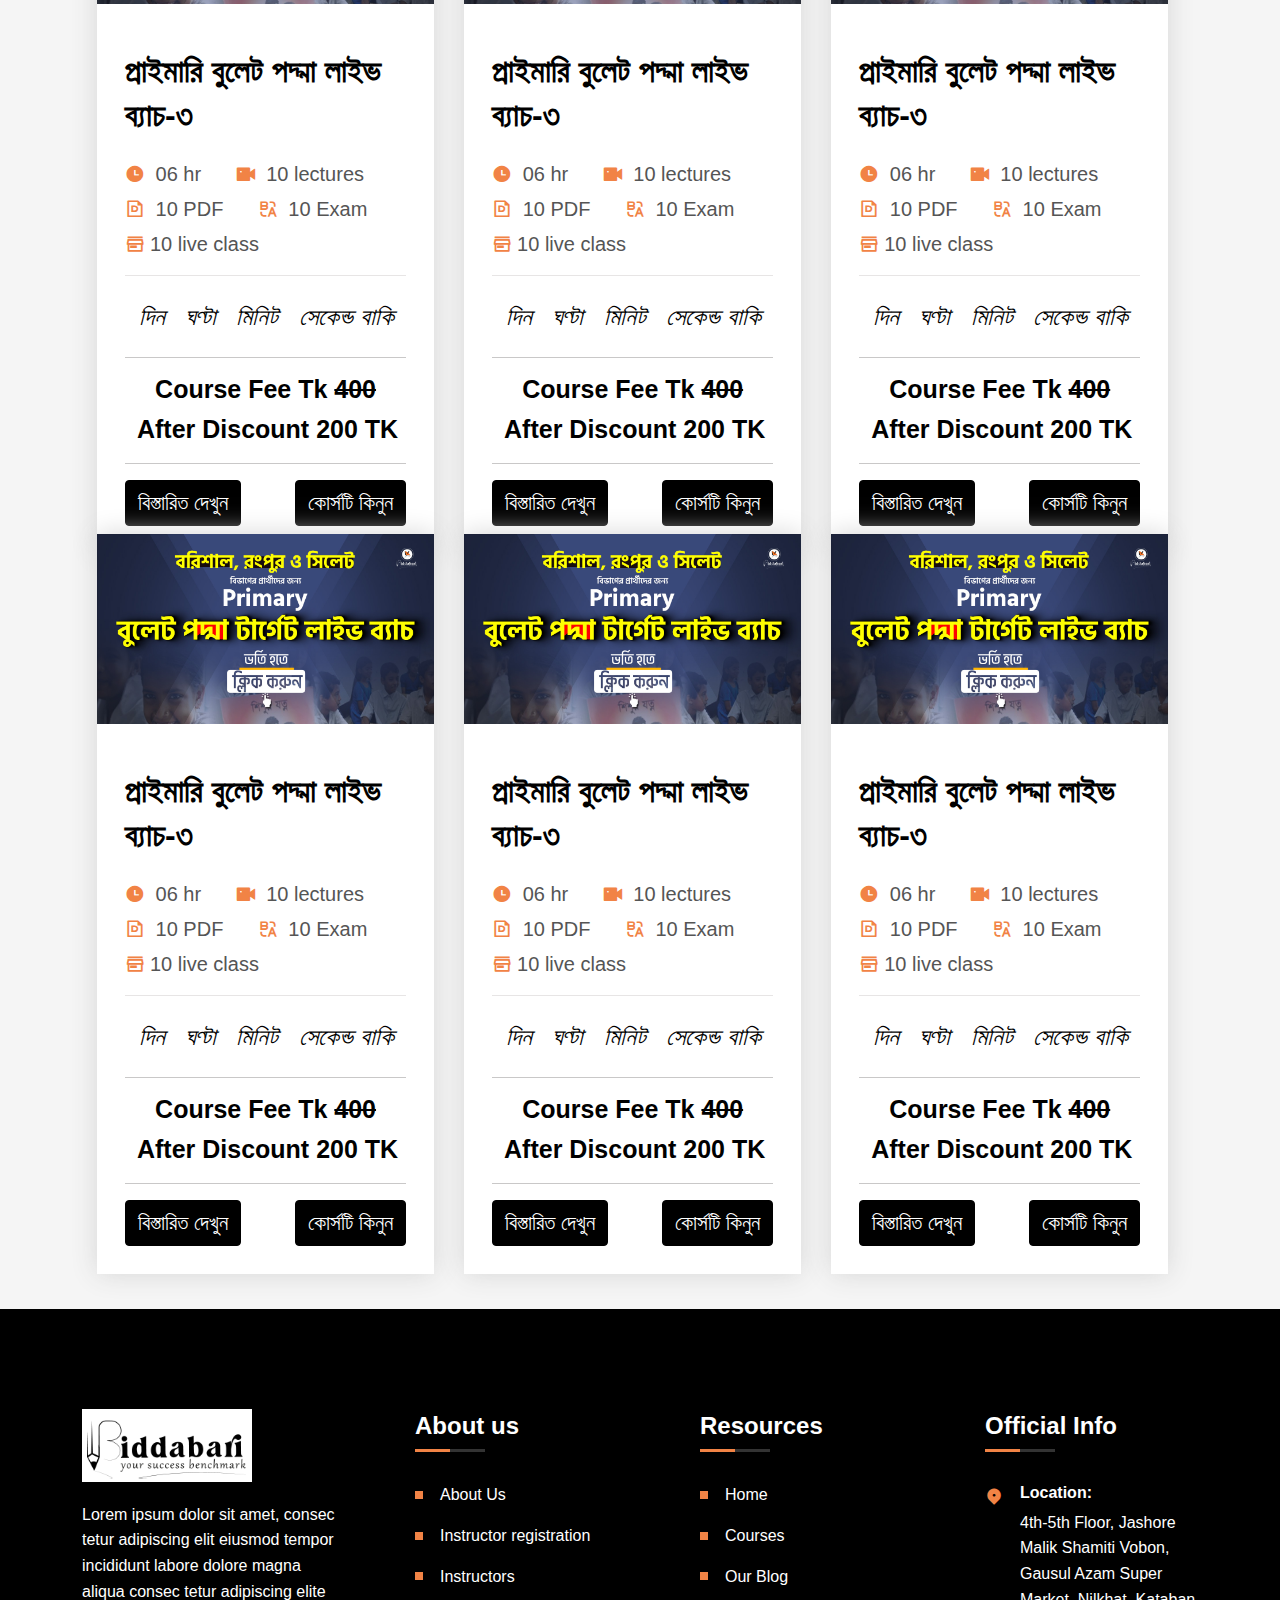
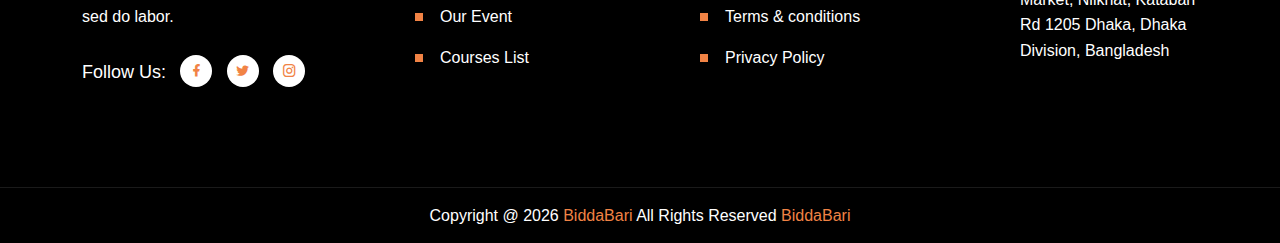
<file: courses.html>
<!doctype html>
<html lang="zxx">

<head>

    <meta charset="UTF-8">
    <meta http-equiv="X-UA-Compatible" content="IE=edge">
    <meta name="viewport" content="width=device-width, initial-scale=1.0">

    <link rel="stylesheet" href="assets/css/plugins.css">

    <link rel="stylesheet" href="assets/css/iconplugins.css">

    <link rel="stylesheet" href="assets/css/style.css">

    <link rel="stylesheet" href="assets/css/responsive.css">

    <link rel="stylesheet" href="assets/css/theme-dark.css">

    <link rel="stylesheet" href="assets/css/custom.css">
    <title>BiddaBari - The First Job Study Online Platform in Bangladesh</title>

    <link rel="icon" type="image/png" href="assets/images/favicon.png">
    <link rel="stylesheet" href="assets/news-tinker/style.css">

</head>
<body>

<!--<div id="preloader">-->
<!-- <div id="preloader-area">-->
<!--  <div class="spinner"></div>-->
<!--  <div class="spinner"></div>-->
<!--  <div class="spinner"></div>-->
<!--  <div class="spinner"></div>-->
<!--  <div class="spinner"></div>-->
<!--  <div class="spinner"></div>-->
<!--  <div class="spinner"></div>-->
<!--  <div class="spinner"></div>-->
<!-- </div>-->
<!-- <div class="preloader-section preloader-left"></div>-->
<!-- <div class="preloader-section preloader-right"></div>-->
<!--</div>-->


<header class="top-header">
    <div class="container-fluid">
        <div class="row align-items-center">
            <div class="col-lg-4 col-md-4">
                <div class="header-left">
                    <ul>
                        <li>
                            <i class="ri-phone-fill"></i>
                            <a href="">+8801896060809</a>
                        </li>
                        <li>
                            <i class="ri-mail-fill"></i>
                            <a href=""><span class="__cf_email__">info@biddabari.com</span></a>
                        </li>
                    </ul>
                </div>
            </div>
            <div class="col-lg-7 col-md-4 acme-news-ticker">
                <div class="acme-news-ticker-box">
                    <ul class="my-news-ticker">
                        <li><a href="">প্রাইমারি বুলেট যমুনা লাইভ ব্যাচ-(৪)প্রাইমারি বুলেট যমুনা লাইভ ব্যাচ-(৪)প্রাইমারি বুলেট যমুনা লাইভ ব্যাচ-(৪)প্রাইমারি বুলেট যমুনা লাইভ ব্যাচ-(৪)প্রাইমারি বুলেট যমুনা লাইভ ব্যাচ-(৪)প্রাইমারি বুলেট যমুনা লাইভ ব্যাচ-(৪)</a></li>&nbsp;&nbsp;&nbsp;&nbsp;&nbsp;&nbsp;&nbsp;&nbsp;&nbsp;&nbsp;&nbsp;&nbsp;&nbsp;&nbsp;
                        <li><a href="">প্রাইমারি বুলেট যমুনা লাইভ ব্যাচ-(5)</a></li>
                        <li><a href="">প্রাইমারি বুলেট যমুনা লাইভ ব্যাচ-(6)</a></li>
                        <li><a href="">প্রাইমারি বুলেট যমুনা লাইভ ব্যাচ-(7)</a></li>
                    </ul>
                </div>
            </div>
            <div class="col-lg-1 col-md-4">
                <div class="header-right">
                    <ul class="social-list">
                        <li>
                            <a href="https://www.facebook.com/" target="_blank">
                                <i class="ri-facebook-fill"></i>
                            </a>
                        </li>
                        <li>
                            <a href="https://twitter.com/" target="_blank">
                                <i class="ri-twitter-fill"></i>
                            </a>
                        </li>
                        <li>
                            <a href="https://www.pinterest.com/" target="_blank">
                                <i class="ri-instagram-line"></i>
                            </a>
                        </li>
                    </ul>
                </div>
            </div>
        </div>
    </div>
</header>


<div class="navbar-area-2" >
    <div class="mobile-responsive-nav">
        <div class="container">
            <div class="mobile-responsive-menu">
                <div class="logo">
                    <a href="index.html">
                        <img src="assets/images/logos/logo-small.png" class="logo-one" alt="logo">
                        <img src="assets/images/logos/logo-small-white.png" class="logo-two" alt="logo">
                    </a>
                </div>
            </div>
        </div>
    </div>

    <div class="desktop-nav nav-area" >
        <div class="container-fluid">
            <nav class="navbar navbar-expand-md navbar-light ">
                <a class="navbar-brand" href="index.html">
                    <img src="assets/images/logos/logo.png" class="logo-one" alt="Logo">
                    <img src="assets/images/logos/logo-2.png" class="logo-two" alt="Logo">
                </a>
                <div class="nav-widget-form">
                    <form class="search-form search-form-bg">
                        <input type="search" class="form-control" placeholder="Search courses">
                        <button type="submit">
                            <i class="ri-search-line"></i>
                        </button>
                    </form>
                </div>

                <div class="collapse navbar-collapse mean-menu" id="navbarSupportedContent">
                    <ul class="navbar-nav">
                        <li class="nav-item"><a href="index.html" class="nav-link "> হোম</a> </li>
                        <li class="nav-item"><a href="courses.html" class="nav-link active"> কোর্সসমূহ</a> </li>
                        <li class="nav-item"><a href="free.html" class="nav-link">ফ্রি সার্ভিস</a></li>
                        <li class="nav-item"><a href="notice.html" class="nav-link">নোটিশ </a></li>
                        <li class="nav-item"><a href="blog.html" class="nav-link">ব্লগ</a></li>
                    </ul>
                    <div class="others-options d-flex align-items-center">
                        <div class="optional-item">
                            <a href="signup.htm" class="default-btn two border-radius-50">Sign Up</a>
                        </div>
                    </div>
                </div>
            </nav>
        </div>
    </div>

    <div class="side-nav-responsive">
        <div class="container">
            <div class="dot-menu">
                <div class="side-item">
                    <a href="signup.html" class=""><i class="ri-user-2-fill"></i></a>
                </div>
                <div class="circle-inner">
                    <div class="ri-search-line"></div>
                    <!--     <div class="circle circle-two"></div>-->
                    <!--     <div class="circle circle-three"></div>-->
                </div>
            </div>
            <div class="container">
                <div class="side-nav-inner">
                    <div class="side-nav justify-content-center align-items-center">
                        <div class="side-item">
                            <form class="search-form">
                                <input type="search" class="form-control" placeholder="Search courses">
                                <button type="submit">
                                    <i class="ri-search-line"></i>
                                </button>
                            </form>
                        </div>
                        <!--      <div class="side-item">-->
                        <!--      <a href="signup.html" class="default-btn two">Sign Up</a>-->
                        <!--     </div>-->
                    </div>
                </div>
            </div>
        </div>
    </div>
</div>



<div class="inner-banner inner-banner-bg10 ">
    <div class="container">
        <div class="inner-title text-center">
            <h3>All Courses</h3>
            <ul>
                <li>
                    <a href="index.html">Home</a>
                </li>
                <li>Courses</li>
            </ul>
        </div>
    </div>
</div>


<div class="categories-area pb-70 mt-5">
    <div class="container">
        <div class="section-title mb-45 text-center">
            <!--   <h2>কোর্স  <b>ক্যাটাগরি</b></h2>-->
            <h2> আমাদের কোর্স  <b>সমূহ</b></h2>
            <hr class="w-25 mx-auto bg-danger"/>
        </div>

        <div class="row">
            <div class="col-md-3">
                <div class="categories-item">
                    <a href="courses-details.html">
                        <img src="assets/images/categories/categories-img1.jpg" alt="Categories">
                    </a>
                    <div class="content">
                        <a href="courses-details.html">
                            <i class="flaticon-web-development"></i>
                            <h3>ফ্রি সার্ভিস</h3>
                        </a>
                    </div>
                </div>
            </div>
            <div class="col-md-3">
                <div class="categories-item">
                    <a href="courses-details.html">
                        <img src="assets/images/categories/categories-img2.jpg" alt="Categories">
                    </a>
                    <div class="content">
                        <a href="courses.html">
                            <i class="flaticon-design"></i>
                            <h3>বিসিএস
                                বিসিএস প্রিলি ও লিখিত ব্যাচ
                                ব্যাংক জব
                            </h3>
                        </a>
                    </div>
                </div>
            </div>
            <div class="col-md-3">
                <div class="categories-item">
                    <a href="courses-details.html">
                        <img src="assets/images/categories/categories-img3.jpg" alt="Categories">
                    </a>
                    <div class="content">
                        <a href="courses.html">
                            <i class="flaticon-wellness"></i>
                            <h3>ব্যাংক জব</h3>
                        </a>
                    </div>
                </div>
            </div>
            <div class="col-md-3">
                <div class="categories-item">
                    <a href="courses-details.html">
                        <img src="assets/images/categories/categories-img4.jpg" alt="Categories">
                    </a>
                    <div class="content">
                        <a href="courses.html">
                            <i class="flaticon-heart-beat"></i>
                            <h3>প্রাইমারি
                                শর্ট কোর্স
                            </h3>
                        </a>
                    </div>
                </div>
            </div>
            <div class="col-md-3">
                <div class="categories-item">
                    <a href="courses-details.html">
                        <img src="assets/images/categories/categories-img5.jpg" alt="Categories">
                    </a>
                    <div class="content">
                        <a href="courses.html">
                            <i class="flaticon-camera"></i>
                            <h3>Exam Section
                            </h3>
                        </a>
                    </div>
                </div>
            </div>
            <div class="col-md-3">
                <div class="categories-item">
                    <a href="courses-details.html">
                        <img src="assets/images/categories/categories-img4.jpg" alt="Categories">
                    </a>
                    <div class="content">
                        <a href="courses.html">
                            <i class="flaticon-heart-beat"></i>
                            <h3>প্রাইমারি
                                শর্ট কোর্স
                            </h3>
                        </a>
                    </div>
                </div>
            </div>
            <div class="col-md-3">
                <div class="categories-item">
                    <a href="courses-details.html">
                        <img src="assets/images/categories/categories-img3.jpg" alt="Categories">
                    </a>
                    <div class="content">
                        <a href="courses.html">
                            <i class="flaticon-wellness"></i>
                            <h3>ব্যাংক জব</h3>
                        </a>
                    </div>
                </div>
            </div>
            <div class="col-md-3">
                <div class="categories-item">
                    <a href="courses-details.html">
                        <img src="assets/images/categories/categories-img2.jpg" alt="Categories">
                    </a>
                    <div class="content">
                        <a href="courses.html">
                            <i class="flaticon-design"></i>
                            <h3>বিসিএস
                                বিসিএস প্রিলি ও লিখিত ব্যাচ
                                ব্যাংক জব
                            </h3>
                        </a>
                    </div>
                </div>
            </div>

        </div>

    </div>
</div>


<div class="courses-area-two section-bg pt-100 pb-70">
    <div class="container">
        <div class="section-title text-center mb-45">
            <!--   <span>কোর্স সমূহ</span>-->
            <h2>চলমান কোর্স সমূহ</h2>
            <hr class="w-25 mx-auto bg-danger"/>
        </div>
        <div class="row">
            <div class="col-lg-4 col-md-6">
                <div class="courses-item">
                    <a href="courses-details.html">
                        <img src="assets/images/courses/dMaZ13RIiljNXFuctxgHjb2V0M4gD81F.jpg" alt="Courses" />
                    </a>
                    <div class="content">
                        <h3><a href="courses-details.html">প্রাইমারি বুলেট যমুনা লাইভ ব্যাচ-(৪)</a></h3>
                        <ul class="course-list">
                            <li><i class="ri-time-fill"></i> 06 hr</li>
                            <li><i class="ri-vidicon-fill"></i> 10 lectures</li>
                            <li><i class="ri-file-pdf-line"></i> 10 PDF</li>
                            <li><i class="ri-a-b"></i> 10 Exam</li>
                            <li><i class="ri-store-3-line"></i>10 live class</li>

                        </ul>
                        <div class="price-box mb-2">
                            <div class="dis-course-price">
                                <span class="course-price course-price-full">Course Fee  Tk 400 </span>
                            </div>

                        </div>
                        <div class="bottom-content">
                            <a href="" class="btn btn-warning">বিস্তারিত দেখুন</a>
                            <div class="rating ">
                                <a href="" class="btn btn-warning">কোর্সটি কিনুন</a>
                            </div>
                        </div>
                    </div>
                </div>
            </div>
            <div class="col-lg-4 col-md-6">
                <div class="courses-item">
                    <a href="courses-details.html">
                        <img src="assets/images/courses/wVAD2nPNz8VlhQai62RKs37wZn7c8byY.jpg" alt="Courses" />
                    </a>
                    <div class="content">
                        <h3><a href="courses-details.html">প্রাইমারি বুলেট পদ্মা লাইভ ব্যাচ-৩</a></h3>
                        <ul class="course-list">
                            <li><i class="ri-time-fill"></i> 06 hr</li>
                            <li><i class="ri-vidicon-fill"></i> 10 lectures</li>
                            <li><i class="ri-file-pdf-line"></i> 10 PDF</li>
                            <li><i class="ri-a-b"></i> 10 Exam</li>
                            <li><i class="ri-store-3-line"></i>10 live class</li>

                        </ul>
                        <div class="price-box mb-2">
                            <div class="discount-time">
                                <div class="countdown show" data-Date='2023/6/25 23:33:53'>
                                    <div class="running">
                                        <timer>
                                            <span class="days"></span><i>দিন</i>
                                            <span class="hours"></span><i>ঘণ্টা</i>
                                            <span class="minutes"></span><i>মিনিট</i>
                                            <span class="seconds"></span><i>সেকেন্ড বাকি</i>
                                        </timer>
                                    </div>
                                </div>
                            </div>
                            <hr>
                            <div class="dis-course-price">
                                <p class="text-center"><span class="course-price">Course Fee  Tk <del>400</del> </span></p>
                                <p class="text-center"><span class="dis-course-amount">After Discount 200 TK</span></p>
                            </div>
                            <hr>

                        </div>
                        <div class="bottom-content">
                            <a href="" class="btn btn-warning">বিস্তারিত দেখুন</a>
                            <div class="rating ">
                                <a href="" class="btn btn-warning">কোর্সটি কিনুন</a>
                            </div>
                        </div>
                    </div>
                </div>
            </div>
            <div class="col-lg-4 col-md-6">
                <div class="courses-item">
                    <a href="courses-details.html">
                        <img src="assets/images/courses/p0mLoI9jrRPoufoDdcnRR7eVcKWMmteY.jpeg" alt="Courses" />
                    </a>
                    <div class="content">
                        <h3><a href="courses-details.html">প্রাইমারি বুলেট পদ্মা টার্গেট লাইভ ব্যাচ</a></h3>
                        <ul class="course-list">
                            <li><i class="ri-time-fill"></i> 06 hr</li>
                            <li><i class="ri-vidicon-fill"></i> 10 lectures</li>
                            <li><i class="ri-file-pdf-line"></i> 10 PDF</li>
                            <li><i class="ri-a-b"></i> 10 Exam</li>
                            <li><i class="ri-store-3-line"></i>10 live class</li>

                        </ul>
                        <div class="price-box mb-2">
                            <div class="discount-time">
                                <div class="countdown show" data-Date='2023/4/25 23:33:53'>
                                    <div class="running">
                                        <timer>
                                            <span class="days"></span><i>দিন</i>
                                            <span class="hours"></span><i>ঘণ্টা</i>
                                            <span class="minutes"></span><i>মিনিট</i>
                                            <span class="seconds"></span><i>সেকেন্ড বাকি</i>
                                        </timer>
                                    </div>
                                </div>

                            </div>
                            <hr>
                            <div class="dis-course-price">
                                <p class="text-center"><span class="course-price">Course Fee  Tk <del>400</del> </span></p>
                                <p class="text-center"><span class="dis-course-amount">After Discount 200 TK</span></p>
                            </div>
                            <hr>

                        </div>
                        <div class="bottom-content">
                            <a href="" class="btn btn-warning">বিস্তারিত দেখুন</a>
                            <div class="rating ">
                                <a href="" class="btn btn-warning">কোর্সটি কিনুন</a>
                            </div>
                        </div>
                    </div>
                </div>
            </div>
            <div class="col-lg-4 col-md-6">
                <div class="courses-item">
                    <a href="courses-details.html">
                        <img src="assets/images/courses/dMaZ13RIiljNXFuctxgHjb2V0M4gD81F.jpg" alt="Courses" />
                    </a>
                    <div class="content">
                        <h3><a href="courses-details.html">প্রাইমারি বুলেট পদ্মা টার্গেট লাইভ ব্যাচ</a></h3>
                        <ul class="course-list">
                            <li><i class="ri-time-fill"></i> 06 hr</li>
                            <li><i class="ri-vidicon-fill"></i> 10 lectures</li>
                            <li><i class="ri-file-pdf-line"></i> 10 PDF</li>
                            <li><i class="ri-a-b"></i> 10 Exam</li>
                            <li><i class="ri-store-3-line"></i>10 live class</li>

                        </ul>
                        <div class="price-box mb-2">
                            <div class="discount-time">
                                <div class="countdown show" data-Date='2023/4/25 23:33:53'>
                                    <div class="running">
                                        <timer>
                                            <span class="days"></span><i>দিন</i>
                                            <span class="hours"></span><i>ঘণ্টা</i>
                                            <span class="minutes"></span><i>মিনিট</i>
                                            <span class="seconds"></span><i>সেকেন্ড বাকি</i>
                                        </timer>
                                    </div>
                                </div>

                            </div>
                            <hr>
                            <div class="dis-course-price">
                                <p class="text-center"><span class="course-price">Course Fee  Tk <del>400</del> </span></p>
                                <p class="text-center"><span class="dis-course-amount">After Discount 200 TK</span></p>
                            </div>
                            <hr>

                        </div>
                        <div class="bottom-content">
                            <a href="" class="btn btn-warning">বিস্তারিত দেখুন</a>
                            <div class="rating ">
                                <a href="" class="btn btn-warning">কোর্সটি কিনুন</a>
                            </div>
                        </div>
                    </div>
                </div>
            </div>
            <div class="col-lg-4 col-md-6">
                <div class="courses-item">
                    <a href="courses-details.html">
                        <img src="assets/images/courses/p0mLoI9jrRPoufoDdcnRR7eVcKWMmteY.jpeg" alt="Courses" />
                    </a>
                    <div class="content">
                        <h3><a href="courses-details.html">প্রাইমারি বুলেট পদ্মা টার্গেট লাইভ ব্যাচ</a></h3>
                        <ul class="course-list">
                            <li><i class="ri-time-fill"></i> 06 hr</li>
                            <li><i class="ri-vidicon-fill"></i> 10 lectures</li>
                            <li><i class="ri-file-pdf-line"></i> 10 PDF</li>
                            <li><i class="ri-a-b"></i> 10 Exam</li>
                            <li><i class="ri-store-3-line"></i>10 live class</li>

                        </ul>
                        <div class="price-box mb-2">
                            <div class="discount-time">
                                <div class="countdown show" data-Date='2023/4/25 23:33:53'>
                                    <div class="running">
                                        <timer>
                                            <span class="days"></span><i>দিন</i>
                                            <span class="hours"></span><i>ঘণ্টা</i>
                                            <span class="minutes"></span><i>মিনিট</i>
                                            <span class="seconds"></span><i>সেকেন্ড বাকি</i>
                                        </timer>
                                    </div>
                                </div>

                            </div>
                            <hr>
                            <div class="dis-course-price">
                                <p class="text-center"><span class="course-price">Course Fee  Tk <del>400</del> </span></p>
                                <p class="text-center"><span class="dis-course-amount">After Discount 200 TK</span></p>
                            </div>
                            <hr>

                        </div>
                        <div class="bottom-content">
                            <a href="" class="btn btn-warning">বিস্তারিত দেখুন</a>
                            <div class="rating ">
                                <a href="" class="btn btn-warning">কোর্সটি কিনুন</a>
                            </div>
                        </div>
                    </div>
                </div>
            </div>
            <div class="col-lg-4 col-md-6">
                <div class="courses-item">
                    <a href="courses-details.html">
                        <img src="assets/images/courses/wY21xfsdGN0StjITSuFkL8ekeGVCPP2H.jpg" alt="Courses" />
                    </a>
                    <div class="content">
                        <!--      <a href="courses.html" class="tag-btn">Banking</a>-->
                        <!--      <div class="price-text">$200</div>-->
                        <h3><a href="courses-details.html">প্রাইমারি বুলেট পদ্মা টার্গেট লাইভ ব্যাচ</a></h3>
                        <ul class="course-list">
                            <li><i class="ri-time-fill"></i> 06 hr</li>
                            <li><i class="ri-vidicon-fill"></i> 10 lectures</li>
                            <li><i class="ri-file-pdf-line"></i> 10 PDF</li>
                            <li><i class="ri-a-b"></i> 10 Exam</li>
                            <li><i class="ri-store-3-line"></i>10 live class</li>

                        </ul>
                        <div class="price-box mb-2">
                            <div class="discount-time">
                                <div class="countdown show" data-Date='2023/4/25 23:33:53'>
                                    <div class="running">
                                        <timer>
                                            <span class="days"></span><i>দিন</i>
                                            <span class="hours"></span><i>ঘণ্টা</i>
                                            <span class="minutes"></span><i>মিনিট</i>
                                            <span class="seconds"></span><i>সেকেন্ড বাকি</i>
                                        </timer>
                                    </div>
                                </div>

                            </div>
                            <hr>
                            <div class="dis-course-price">
                                <p class="text-center"><span class="course-price">Course Fee  Tk <del>400</del> </span></p>
                                <p class="text-center"><span class="dis-course-amount">After Discount 200 TK</span></p>
                            </div>
                            <hr>

                        </div>
                        <div class="bottom-content">
                            <a href="" class="btn btn-warning">বিস্তারিত দেখুন</a>
                            <div class="rating ">
                                <a href="" class="btn btn-warning">কোর্সটি কিনুন</a>
                            </div>
                        </div>
                    </div>
                </div>
            </div>
        </div>
    </div>
</div>




<div class="courses-area-two section-bg pt-100 pb-70">
    <div class="container">
        <div id="filters" class="button-group">  <button class="button is-checked" data-filter="*"> all courses</button>
            <button class="button" data-filter=".metal">ফ্রি সার্ভিস</button>
            <button class="button" data-filter=".bcs-course">বিসিএস</button>
            <button class="button" data-filter=".alkali, .alkaline-earth">ব্যাংক জব</button>
            <button class="button" data-filter=":not(.transition)">প্রাইমারি</button>
            <button class="button" data-filter=".metal:not(.transition)">শর্ট কোর্স</button>
            <button class="button" data-filter="numberGreaterThan50">শিক্ষক নিবন্ধন</button>
            <button class="button" data-filter="ium">University Admission</button>
            <button class="button" data-filter="ium">Exam section</button>
        </div>


        <div class="grid">
            <div class="element-item transition metal bcs-course" data-category="transition">

                <div class="courses-item">
                    <a href="courses-details.html">
                        <img src="assets/images/courses/wVAD2nPNz8VlhQai62RKs37wZn7c8byY.jpg" alt="Courses" />
                    </a>
                    <div class="content">
                        <h3><a href="courses-details.html">প্রাইমারি বুলেট পদ্মা লাইভ ব্যাচ-৩</a></h3>
                        <ul class="course-list">
                            <li><i class="ri-time-fill"></i> 06 hr</li>
                            <li><i class="ri-vidicon-fill"></i> 10 lectures</li>
                            <li><i class="ri-file-pdf-line"></i> 10 PDF</li>
                            <li><i class="ri-a-b"></i> 10 Exam</li>
                            <li><i class="ri-store-3-line"></i>10 live class</li>

                        </ul>
                        <div class="price-box mb-2">
                            <div class="discount-time">
                                <div class="countdown show" data-Date='2023/6/25 23:33:53'>
                                    <div class="running">
                                        <timer>
                                            <span class="days"></span><i>দিন</i>
                                            <span class="hours"></span><i>ঘণ্টা</i>
                                            <span class="minutes"></span><i>মিনিট</i>
                                            <span class="seconds"></span><i>সেকেন্ড বাকি</i>
                                        </timer>
                                    </div>
                                </div>
                            </div>
                            <hr>
                            <div class="dis-course-price">
                                <p class="text-center"><span class="course-price">Course Fee  Tk <del>400</del> </span></p>
                                <p class="text-center"><span class="dis-course-amount">After Discount 200 TK</span></p>
                            </div>
                            <hr>

                        </div>
                        <div class="bottom-content">
                            <a href="" class="btn btn-warning">বিস্তারিত দেখুন</a>
                            <div class="rating ">
                                <a href="" class="btn btn-warning">কোর্সটি কিনুন</a>
                            </div>
                        </div>
                    </div>
                </div>
            </div>
            <div class="element-item metalloid " data-category="metalloid">
                <div class="courses-item">
                    <a href="courses-details.html">
                        <img src="assets/images/courses/wVAD2nPNz8VlhQai62RKs37wZn7c8byY.jpg" alt="Courses" />
                    </a>
                    <div class="content">
                        <h3><a href="courses-details.html">প্রাইমারি বুলেট পদ্মা লাইভ ব্যাচ-৩</a></h3>
                        <ul class="course-list">
                            <li><i class="ri-time-fill"></i> 06 hr</li>
                            <li><i class="ri-vidicon-fill"></i> 10 lectures</li>
                            <li><i class="ri-file-pdf-line"></i> 10 PDF</li>
                            <li><i class="ri-a-b"></i> 10 Exam</li>
                            <li><i class="ri-store-3-line"></i>10 live class</li>

                        </ul>
                        <div class="price-box mb-2">
                            <div class="discount-time">
                                <div class="countdown show" data-Date='2023/6/25 23:33:53'>
                                    <div class="running">
                                        <timer>
                                            <span class="days"></span><i>দিন</i>
                                            <span class="hours"></span><i>ঘণ্টা</i>
                                            <span class="minutes"></span><i>মিনিট</i>
                                            <span class="seconds"></span><i>সেকেন্ড বাকি</i>
                                        </timer>
                                    </div>
                                </div>
                            </div>
                            <hr>
                            <div class="dis-course-price">
                                <p class="text-center"><span class="course-price">Course Fee  Tk <del>400</del> </span></p>
                                <p class="text-center"><span class="dis-course-amount">After Discount 200 TK</span></p>
                            </div>
                            <hr>

                        </div>
                        <div class="bottom-content">
                            <a href="" class="btn btn-warning">বিস্তারিত দেখুন</a>
                            <div class="rating ">
                                <a href="" class="btn btn-warning">কোর্সটি কিনুন</a>
                            </div>
                        </div>
                    </div>
                </div>
            </div>
            <div class="element-item post-transition metal " data-category="post-transition">
                <div class="courses-item">
                    <a href="courses-details.html">
                        <img src="assets/images/courses/wVAD2nPNz8VlhQai62RKs37wZn7c8byY.jpg" alt="Courses" />
                    </a>
                    <div class="content">
                        <h3><a href="courses-details.html">প্রাইমারি বুলেট পদ্মা লাইভ ব্যাচ-৩</a></h3>
                        <ul class="course-list">
                            <li><i class="ri-time-fill"></i> 06 hr</li>
                            <li><i class="ri-vidicon-fill"></i> 10 lectures</li>
                            <li><i class="ri-file-pdf-line"></i> 10 PDF</li>
                            <li><i class="ri-a-b"></i> 10 Exam</li>
                            <li><i class="ri-store-3-line"></i>10 live class</li>

                        </ul>
                        <div class="price-box mb-2">
                            <div class="discount-time">
                                <div class="countdown show" data-Date='2023/6/25 23:33:53'>
                                    <div class="running">
                                        <timer>
                                            <span class="days"></span><i>দিন</i>
                                            <span class="hours"></span><i>ঘণ্টা</i>
                                            <span class="minutes"></span><i>মিনিট</i>
                                            <span class="seconds"></span><i>সেকেন্ড বাকি</i>
                                        </timer>
                                    </div>
                                </div>
                            </div>
                            <hr>
                            <div class="dis-course-price">
                                <p class="text-center"><span class="course-price">Course Fee  Tk <del>400</del> </span></p>
                                <p class="text-center"><span class="dis-course-amount">After Discount 200 TK</span></p>
                            </div>
                            <hr>

                        </div>
                        <div class="bottom-content">
                            <a href="" class="btn btn-warning">বিস্তারিত দেখুন</a>
                            <div class="rating ">
                                <a href="" class="btn btn-warning">কোর্সটি কিনুন</a>
                            </div>
                        </div>
                    </div>
                </div>
            </div>
            <div class="element-item post-transition metal " data-category="post-transition">
                <div class="courses-item">
                    <a href="courses-details.html">
                        <img src="assets/images/courses/wVAD2nPNz8VlhQai62RKs37wZn7c8byY.jpg" alt="Courses" />
                    </a>
                    <div class="content">
                        <h3><a href="courses-details.html">প্রাইমারি বুলেট পদ্মা লাইভ ব্যাচ-৩</a></h3>
                        <ul class="course-list">
                            <li><i class="ri-time-fill"></i> 06 hr</li>
                            <li><i class="ri-vidicon-fill"></i> 10 lectures</li>
                            <li><i class="ri-file-pdf-line"></i> 10 PDF</li>
                            <li><i class="ri-a-b"></i> 10 Exam</li>
                            <li><i class="ri-store-3-line"></i>10 live class</li>

                        </ul>
                        <div class="price-box mb-2">
                            <div class="discount-time">
                                <div class="countdown show" data-Date='2023/6/25 23:33:53'>
                                    <div class="running">
                                        <timer>
                                            <span class="days"></span><i>দিন</i>
                                            <span class="hours"></span><i>ঘণ্টা</i>
                                            <span class="minutes"></span><i>মিনিট</i>
                                            <span class="seconds"></span><i>সেকেন্ড বাকি</i>
                                        </timer>
                                    </div>
                                </div>
                            </div>
                            <hr>
                            <div class="dis-course-price">
                                <p class="text-center"><span class="course-price">Course Fee  Tk <del>400</del> </span></p>
                                <p class="text-center"><span class="dis-course-amount">After Discount 200 TK</span></p>
                            </div>
                            <hr>

                        </div>
                        <div class="bottom-content">
                            <a href="" class="btn btn-warning">বিস্তারিত দেখুন</a>
                            <div class="rating ">
                                <a href="" class="btn btn-warning">কোর্সটি কিনুন</a>
                            </div>
                        </div>
                    </div>
                </div>
            </div>
            <div class="element-item transition metal " data-category="transition">
                <div class="courses-item">
                    <a href="courses-details.html">
                        <img src="assets/images/courses/wVAD2nPNz8VlhQai62RKs37wZn7c8byY.jpg" alt="Courses" />
                    </a>
                    <div class="content">
                        <h3><a href="courses-details.html">প্রাইমারি বুলেট পদ্মা লাইভ ব্যাচ-৩</a></h3>
                        <ul class="course-list">
                            <li><i class="ri-time-fill"></i> 06 hr</li>
                            <li><i class="ri-vidicon-fill"></i> 10 lectures</li>
                            <li><i class="ri-file-pdf-line"></i> 10 PDF</li>
                            <li><i class="ri-a-b"></i> 10 Exam</li>
                            <li><i class="ri-store-3-line"></i>10 live class</li>

                        </ul>
                        <div class="price-box mb-2">
                            <div class="discount-time">
                                <div class="countdown show" data-Date='2023/6/25 23:33:53'>
                                    <div class="running">
                                        <timer>
                                            <span class="days"></span><i>দিন</i>
                                            <span class="hours"></span><i>ঘণ্টা</i>
                                            <span class="minutes"></span><i>মিনিট</i>
                                            <span class="seconds"></span><i>সেকেন্ড বাকি</i>
                                        </timer>
                                    </div>
                                </div>
                            </div>
                            <hr>
                            <div class="dis-course-price">
                                <p class="text-center"><span class="course-price">Course Fee  Tk <del>400</del> </span></p>
                                <p class="text-center"><span class="dis-course-amount">After Discount 200 TK</span></p>
                            </div>
                            <hr>

                        </div>
                        <div class="bottom-content">
                            <a href="" class="btn btn-warning">বিস্তারিত দেখুন</a>
                            <div class="rating ">
                                <a href="" class="btn btn-warning">কোর্সটি কিনুন</a>
                            </div>
                        </div>
                    </div>
                </div>
            </div>
            <div class="element-item alkali metal " data-category="alkali">
                <div class="courses-item">
                    <a href="courses-details.html">
                        <img src="assets/images/courses/wVAD2nPNz8VlhQai62RKs37wZn7c8byY.jpg" alt="Courses" />
                    </a>
                    <div class="content">
                        <h3><a href="courses-details.html">প্রাইমারি বুলেট পদ্মা লাইভ ব্যাচ-৩</a></h3>
                        <ul class="course-list">
                            <li><i class="ri-time-fill"></i> 06 hr</li>
                            <li><i class="ri-vidicon-fill"></i> 10 lectures</li>
                            <li><i class="ri-file-pdf-line"></i> 10 PDF</li>
                            <li><i class="ri-a-b"></i> 10 Exam</li>
                            <li><i class="ri-store-3-line"></i>10 live class</li>

                        </ul>
                        <div class="price-box mb-2">
                            <div class="discount-time">
                                <div class="countdown show" data-Date='2023/6/25 23:33:53'>
                                    <div class="running">
                                        <timer>
                                            <span class="days"></span><i>দিন</i>
                                            <span class="hours"></span><i>ঘণ্টা</i>
                                            <span class="minutes"></span><i>মিনিট</i>
                                            <span class="seconds"></span><i>সেকেন্ড বাকি</i>
                                        </timer>
                                    </div>
                                </div>
                            </div>
                            <hr>
                            <div class="dis-course-price">
                                <p class="text-center"><span class="course-price">Course Fee  Tk <del>400</del> </span></p>
                                <p class="text-center"><span class="dis-course-amount">After Discount 200 TK</span></p>
                            </div>
                            <hr>

                        </div>
                        <div class="bottom-content">
                            <a href="" class="btn btn-warning">বিস্তারিত দেখুন</a>
                            <div class="rating ">
                                <a href="" class="btn btn-warning">কোর্সটি কিনুন</a>
                            </div>
                        </div>
                    </div>
                </div>
            </div>
            <div class="element-item alkali metal " data-category="alkali">
                <div class="courses-item">
                    <a href="courses-details.html">
                        <img src="assets/images/courses/wVAD2nPNz8VlhQai62RKs37wZn7c8byY.jpg" alt="Courses" />
                    </a>
                    <div class="content">
                        <h3><a href="courses-details.html">প্রাইমারি বুলেট পদ্মা লাইভ ব্যাচ-৩</a></h3>
                        <ul class="course-list">
                            <li><i class="ri-time-fill"></i> 06 hr</li>
                            <li><i class="ri-vidicon-fill"></i> 10 lectures</li>
                            <li><i class="ri-file-pdf-line"></i> 10 PDF</li>
                            <li><i class="ri-a-b"></i> 10 Exam</li>
                            <li><i class="ri-store-3-line"></i>10 live class</li>

                        </ul>
                        <div class="price-box mb-2">
                            <div class="discount-time">
                                <div class="countdown show" data-Date='2023/6/25 23:33:53'>
                                    <div class="running">
                                        <timer>
                                            <span class="days"></span><i>দিন</i>
                                            <span class="hours"></span><i>ঘণ্টা</i>
                                            <span class="minutes"></span><i>মিনিট</i>
                                            <span class="seconds"></span><i>সেকেন্ড বাকি</i>
                                        </timer>
                                    </div>
                                </div>
                            </div>
                            <hr>
                            <div class="dis-course-price">
                                <p class="text-center"><span class="course-price">Course Fee  Tk <del>400</del> </span></p>
                                <p class="text-center"><span class="dis-course-amount">After Discount 200 TK</span></p>
                            </div>
                            <hr>

                        </div>
                        <div class="bottom-content">
                            <a href="" class="btn btn-warning">বিস্তারিত দেখুন</a>
                            <div class="rating ">
                                <a href="" class="btn btn-warning">কোর্সটি কিনুন</a>
                            </div>
                        </div>
                    </div>
                </div>
            </div>
            <div class="element-item transition metal " data-category="transition">
                <div class="courses-item">
                    <a href="courses-details.html">
                        <img src="assets/images/courses/wVAD2nPNz8VlhQai62RKs37wZn7c8byY.jpg" alt="Courses" />
                    </a>
                    <div class="content">
                        <h3><a href="courses-details.html">প্রাইমারি বুলেট পদ্মা লাইভ ব্যাচ-৩</a></h3>
                        <ul class="course-list">
                            <li><i class="ri-time-fill"></i> 06 hr</li>
                            <li><i class="ri-vidicon-fill"></i> 10 lectures</li>
                            <li><i class="ri-file-pdf-line"></i> 10 PDF</li>
                            <li><i class="ri-a-b"></i> 10 Exam</li>
                            <li><i class="ri-store-3-line"></i>10 live class</li>

                        </ul>
                        <div class="price-box mb-2">
                            <div class="discount-time">
                                <div class="countdown show" data-Date='2023/6/25 23:33:53'>
                                    <div class="running">
                                        <timer>
                                            <span class="days"></span><i>দিন</i>
                                            <span class="hours"></span><i>ঘণ্টা</i>
                                            <span class="minutes"></span><i>মিনিট</i>
                                            <span class="seconds"></span><i>সেকেন্ড বাকি</i>
                                        </timer>
                                    </div>
                                </div>
                            </div>
                            <hr>
                            <div class="dis-course-price">
                                <p class="text-center"><span class="course-price">Course Fee  Tk <del>400</del> </span></p>
                                <p class="text-center"><span class="dis-course-amount">After Discount 200 TK</span></p>
                            </div>
                            <hr>

                        </div>
                        <div class="bottom-content">
                            <a href="" class="btn btn-warning">বিস্তারিত দেখুন</a>
                            <div class="rating ">
                                <a href="" class="btn btn-warning">কোর্সটি কিনুন</a>
                            </div>
                        </div>
                    </div>
                </div>
            </div>
            <div class="element-item alkaline-earth metal " data-category="alkaline-earth">
                <div class="courses-item">
                    <a href="courses-details.html">
                        <img src="assets/images/courses/wVAD2nPNz8VlhQai62RKs37wZn7c8byY.jpg" alt="Courses" />
                    </a>
                    <div class="content">
                        <h3><a href="courses-details.html">প্রাইমারি বুলেট পদ্মা লাইভ ব্যাচ-৩</a></h3>
                        <ul class="course-list">
                            <li><i class="ri-time-fill"></i> 06 hr</li>
                            <li><i class="ri-vidicon-fill"></i> 10 lectures</li>
                            <li><i class="ri-file-pdf-line"></i> 10 PDF</li>
                            <li><i class="ri-a-b"></i> 10 Exam</li>
                            <li><i class="ri-store-3-line"></i>10 live class</li>

                        </ul>
                        <div class="price-box mb-2">
                            <div class="discount-time">
                                <div class="countdown show" data-Date='2023/6/25 23:33:53'>
                                    <div class="running">
                                        <timer>
                                            <span class="days"></span><i>দিন</i>
                                            <span class="hours"></span><i>ঘণ্টা</i>
                                            <span class="minutes"></span><i>মিনিট</i>
                                            <span class="seconds"></span><i>সেকেন্ড বাকি</i>
                                        </timer>
                                    </div>
                                </div>
                            </div>
                            <hr>
                            <div class="dis-course-price">
                                <p class="text-center"><span class="course-price">Course Fee  Tk <del>400</del> </span></p>
                                <p class="text-center"><span class="dis-course-amount">After Discount 200 TK</span></p>
                            </div>
                            <hr>

                        </div>
                        <div class="bottom-content">
                            <a href="" class="btn btn-warning">বিস্তারিত দেখুন</a>
                            <div class="rating ">
                                <a href="" class="btn btn-warning">কোর্সটি কিনুন</a>
                            </div>
                        </div>
                    </div>
                </div>
            </div>
            <div class="element-item transition metal " data-category="transition">
                <div class="courses-item">
                    <a href="courses-details.html">
                        <img src="assets/images/courses/wVAD2nPNz8VlhQai62RKs37wZn7c8byY.jpg" alt="Courses" />
                    </a>
                    <div class="content">
                        <h3><a href="courses-details.html">প্রাইমারি বুলেট পদ্মা লাইভ ব্যাচ-৩</a></h3>
                        <ul class="course-list">
                            <li><i class="ri-time-fill"></i> 06 hr</li>
                            <li><i class="ri-vidicon-fill"></i> 10 lectures</li>
                            <li><i class="ri-file-pdf-line"></i> 10 PDF</li>
                            <li><i class="ri-a-b"></i> 10 Exam</li>
                            <li><i class="ri-store-3-line"></i>10 live class</li>

                        </ul>
                        <div class="price-box mb-2">
                            <div class="discount-time">
                                <div class="countdown show" data-Date='2023/6/25 23:33:53'>
                                    <div class="running">
                                        <timer>
                                            <span class="days"></span><i>দিন</i>
                                            <span class="hours"></span><i>ঘণ্টা</i>
                                            <span class="minutes"></span><i>মিনিট</i>
                                            <span class="seconds"></span><i>সেকেন্ড বাকি</i>
                                        </timer>
                                    </div>
                                </div>
                            </div>
                            <hr>
                            <div class="dis-course-price">
                                <p class="text-center"><span class="course-price">Course Fee  Tk <del>400</del> </span></p>
                                <p class="text-center"><span class="dis-course-amount">After Discount 200 TK</span></p>
                            </div>
                            <hr>

                        </div>
                        <div class="bottom-content">
                            <a href="" class="btn btn-warning">বিস্তারিত দেখুন</a>
                            <div class="rating ">
                                <a href="" class="btn btn-warning">কোর্সটি কিনুন</a>
                            </div>
                        </div>
                    </div>
                </div>
            </div>
            <div class="element-item post-transition metal " data-category="post-transition">
                <div class="courses-item">
                    <a href="courses-details.html">
                        <img src="assets/images/courses/wVAD2nPNz8VlhQai62RKs37wZn7c8byY.jpg" alt="Courses" />
                    </a>
                    <div class="content">
                        <h3><a href="courses-details.html">প্রাইমারি বুলেট পদ্মা লাইভ ব্যাচ-৩</a></h3>
                        <ul class="course-list">
                            <li><i class="ri-time-fill"></i> 06 hr</li>
                            <li><i class="ri-vidicon-fill"></i> 10 lectures</li>
                            <li><i class="ri-file-pdf-line"></i> 10 PDF</li>
                            <li><i class="ri-a-b"></i> 10 Exam</li>
                            <li><i class="ri-store-3-line"></i>10 live class</li>

                        </ul>
                        <div class="price-box mb-2">
                            <div class="discount-time">
                                <div class="countdown show" data-Date='2023/6/25 23:33:53'>
                                    <div class="running">
                                        <timer>
                                            <span class="days"></span><i>দিন</i>
                                            <span class="hours"></span><i>ঘণ্টা</i>
                                            <span class="minutes"></span><i>মিনিট</i>
                                            <span class="seconds"></span><i>সেকেন্ড বাকি</i>
                                        </timer>
                                    </div>
                                </div>
                            </div>
                            <hr>
                            <div class="dis-course-price">
                                <p class="text-center"><span class="course-price">Course Fee  Tk <del>400</del> </span></p>
                                <p class="text-center"><span class="dis-course-amount">After Discount 200 TK</span></p>
                            </div>
                            <hr>

                        </div>
                        <div class="bottom-content">
                            <a href="" class="btn btn-warning">বিস্তারিত দেখুন</a>
                            <div class="rating ">
                                <a href="" class="btn btn-warning">কোর্সটি কিনুন</a>
                            </div>
                        </div>
                    </div>
                </div>
            </div>
            <div class="element-item metalloid " data-category="metalloid">
                <div class="courses-item">
                    <a href="courses-details.html">
                        <img src="assets/images/courses/wVAD2nPNz8VlhQai62RKs37wZn7c8byY.jpg" alt="Courses" />
                    </a>
                    <div class="content">
                        <h3><a href="courses-details.html">প্রাইমারি বুলেট পদ্মা লাইভ ব্যাচ-৩</a></h3>
                        <ul class="course-list">
                            <li><i class="ri-time-fill"></i> 06 hr</li>
                            <li><i class="ri-vidicon-fill"></i> 10 lectures</li>
                            <li><i class="ri-file-pdf-line"></i> 10 PDF</li>
                            <li><i class="ri-a-b"></i> 10 Exam</li>
                            <li><i class="ri-store-3-line"></i>10 live class</li>

                        </ul>
                        <div class="price-box mb-2">
                            <div class="discount-time">
                                <div class="countdown show" data-Date='2023/6/25 23:33:53'>
                                    <div class="running">
                                        <timer>
                                            <span class="days"></span><i>দিন</i>
                                            <span class="hours"></span><i>ঘণ্টা</i>
                                            <span class="minutes"></span><i>মিনিট</i>
                                            <span class="seconds"></span><i>সেকেন্ড বাকি</i>
                                        </timer>
                                    </div>
                                </div>
                            </div>
                            <hr>
                            <div class="dis-course-price">
                                <p class="text-center"><span class="course-price">Course Fee  Tk <del>400</del> </span></p>
                                <p class="text-center"><span class="dis-course-amount">After Discount 200 TK</span></p>
                            </div>
                            <hr>

                        </div>
                        <div class="bottom-content">
                            <a href="" class="btn btn-warning">বিস্তারিত দেখুন</a>
                            <div class="rating ">
                                <a href="" class="btn btn-warning">কোর্সটি কিনুন</a>
                            </div>
                        </div>
                    </div>
                </div>
            </div>
            <div class="element-item transition metal " data-category="transition">
                <div class="courses-item">
                    <a href="courses-details.html">
                        <img src="assets/images/courses/wVAD2nPNz8VlhQai62RKs37wZn7c8byY.jpg" alt="Courses" />
                    </a>
                    <div class="content">
                        <h3><a href="courses-details.html">প্রাইমারি বুলেট পদ্মা লাইভ ব্যাচ-৩</a></h3>
                        <ul class="course-list">
                            <li><i class="ri-time-fill"></i> 06 hr</li>
                            <li><i class="ri-vidicon-fill"></i> 10 lectures</li>
                            <li><i class="ri-file-pdf-line"></i> 10 PDF</li>
                            <li><i class="ri-a-b"></i> 10 Exam</li>
                            <li><i class="ri-store-3-line"></i>10 live class</li>

                        </ul>
                        <div class="price-box mb-2">
                            <div class="discount-time">
                                <div class="countdown show" data-Date='2023/6/25 23:33:53'>
                                    <div class="running">
                                        <timer>
                                            <span class="days"></span><i>দিন</i>
                                            <span class="hours"></span><i>ঘণ্টা</i>
                                            <span class="minutes"></span><i>মিনিট</i>
                                            <span class="seconds"></span><i>সেকেন্ড বাকি</i>
                                        </timer>
                                    </div>
                                </div>
                            </div>
                            <hr>
                            <div class="dis-course-price">
                                <p class="text-center"><span class="course-price">Course Fee  Tk <del>400</del> </span></p>
                                <p class="text-center"><span class="dis-course-amount">After Discount 200 TK</span></p>
                            </div>
                            <hr>

                        </div>
                        <div class="bottom-content">
                            <a href="" class="btn btn-warning">বিস্তারিত দেখুন</a>
                            <div class="rating ">
                                <a href="" class="btn btn-warning">কোর্সটি কিনুন</a>
                            </div>
                        </div>
                    </div>
                </div>
            </div>
            <div class="element-item lanthanoid metal inner-transition " data-category="lanthanoid">
                <div class="courses-item">
                    <a href="courses-details.html">
                        <img src="assets/images/courses/wVAD2nPNz8VlhQai62RKs37wZn7c8byY.jpg" alt="Courses" />
                    </a>
                    <div class="content">
                        <h3><a href="courses-details.html">প্রাইমারি বুলেট পদ্মা লাইভ ব্যাচ-৩</a></h3>
                        <ul class="course-list">
                            <li><i class="ri-time-fill"></i> 06 hr</li>
                            <li><i class="ri-vidicon-fill"></i> 10 lectures</li>
                            <li><i class="ri-file-pdf-line"></i> 10 PDF</li>
                            <li><i class="ri-a-b"></i> 10 Exam</li>
                            <li><i class="ri-store-3-line"></i>10 live class</li>

                        </ul>
                        <div class="price-box mb-2">
                            <div class="discount-time">
                                <div class="countdown show" data-Date='2023/6/25 23:33:53'>
                                    <div class="running">
                                        <timer>
                                            <span class="days"></span><i>দিন</i>
                                            <span class="hours"></span><i>ঘণ্টা</i>
                                            <span class="minutes"></span><i>মিনিট</i>
                                            <span class="seconds"></span><i>সেকেন্ড বাকি</i>
                                        </timer>
                                    </div>
                                </div>
                            </div>
                            <hr>
                            <div class="dis-course-price">
                                <p class="text-center"><span class="course-price">Course Fee  Tk <del>400</del> </span></p>
                                <p class="text-center"><span class="dis-course-amount">After Discount 200 TK</span></p>
                            </div>
                            <hr>

                        </div>
                        <div class="bottom-content">
                            <a href="" class="btn btn-warning">বিস্তারিত দেখুন</a>
                            <div class="rating ">
                                <a href="" class="btn btn-warning">কোর্সটি কিনুন</a>
                            </div>
                        </div>
                    </div>
                </div>
            </div>
            <div class="element-item noble-gas nonmetal " data-category="noble-gas">
                <div class="courses-item">
                    <a href="courses-details.html">
                        <img src="assets/images/courses/wVAD2nPNz8VlhQai62RKs37wZn7c8byY.jpg" alt="Courses" />
                    </a>
                    <div class="content">
                        <h3><a href="courses-details.html">প্রাইমারি বুলেট পদ্মা লাইভ ব্যাচ-৩</a></h3>
                        <ul class="course-list">
                            <li><i class="ri-time-fill"></i> 06 hr</li>
                            <li><i class="ri-vidicon-fill"></i> 10 lectures</li>
                            <li><i class="ri-file-pdf-line"></i> 10 PDF</li>
                            <li><i class="ri-a-b"></i> 10 Exam</li>
                            <li><i class="ri-store-3-line"></i>10 live class</li>

                        </ul>
                        <div class="price-box mb-2">
                            <div class="discount-time">
                                <div class="countdown show" data-Date='2023/6/25 23:33:53'>
                                    <div class="running">
                                        <timer>
                                            <span class="days"></span><i>দিন</i>
                                            <span class="hours"></span><i>ঘণ্টা</i>
                                            <span class="minutes"></span><i>মিনিট</i>
                                            <span class="seconds"></span><i>সেকেন্ড বাকি</i>
                                        </timer>
                                    </div>
                                </div>
                            </div>
                            <hr>
                            <div class="dis-course-price">
                                <p class="text-center"><span class="course-price">Course Fee  Tk <del>400</del> </span></p>
                                <p class="text-center"><span class="dis-course-amount">After Discount 200 TK</span></p>
                            </div>
                            <hr>

                        </div>
                        <div class="bottom-content">
                            <a href="" class="btn btn-warning">বিস্তারিত দেখুন</a>
                            <div class="rating ">
                                <a href="" class="btn btn-warning">কোর্সটি কিনুন</a>
                            </div>
                        </div>
                    </div>
                </div>
            </div>
            <div class="element-item diatomic nonmetal " data-category="diatomic">
                <div class="courses-item">
                    <a href="courses-details.html">
                        <img src="assets/images/courses/wVAD2nPNz8VlhQai62RKs37wZn7c8byY.jpg" alt="Courses" />
                    </a>
                    <div class="content">
                        <h3><a href="courses-details.html">প্রাইমারি বুলেট পদ্মা লাইভ ব্যাচ-৩</a></h3>
                        <ul class="course-list">
                            <li><i class="ri-time-fill"></i> 06 hr</li>
                            <li><i class="ri-vidicon-fill"></i> 10 lectures</li>
                            <li><i class="ri-file-pdf-line"></i> 10 PDF</li>
                            <li><i class="ri-a-b"></i> 10 Exam</li>
                            <li><i class="ri-store-3-line"></i>10 live class</li>

                        </ul>
                        <div class="price-box mb-2">
                            <div class="discount-time">
                                <div class="countdown show" data-Date='2023/6/25 23:33:53'>
                                    <div class="running">
                                        <timer>
                                            <span class="days"></span><i>দিন</i>
                                            <span class="hours"></span><i>ঘণ্টা</i>
                                            <span class="minutes"></span><i>মিনিট</i>
                                            <span class="seconds"></span><i>সেকেন্ড বাকি</i>
                                        </timer>
                                    </div>
                                </div>
                            </div>
                            <hr>
                            <div class="dis-course-price">
                                <p class="text-center"><span class="course-price">Course Fee  Tk <del>400</del> </span></p>
                                <p class="text-center"><span class="dis-course-amount">After Discount 200 TK</span></p>
                            </div>
                            <hr>

                        </div>
                        <div class="bottom-content">
                            <a href="" class="btn btn-warning">বিস্তারিত দেখুন</a>
                            <div class="rating ">
                                <a href="" class="btn btn-warning">কোর্সটি কিনুন</a>
                            </div>
                        </div>
                    </div>
                </div>
            </div>
            <div class="element-item actinoid metal inner-transition " data-category="actinoid">
                <div class="courses-item">
                    <a href="courses-details.html">
                        <img src="assets/images/courses/wVAD2nPNz8VlhQai62RKs37wZn7c8byY.jpg" alt="Courses" />
                    </a>
                    <div class="content">
                        <h3><a href="courses-details.html">প্রাইমারি বুলেট পদ্মা লাইভ ব্যাচ-৩</a></h3>
                        <ul class="course-list">
                            <li><i class="ri-time-fill"></i> 06 hr</li>
                            <li><i class="ri-vidicon-fill"></i> 10 lectures</li>
                            <li><i class="ri-file-pdf-line"></i> 10 PDF</li>
                            <li><i class="ri-a-b"></i> 10 Exam</li>
                            <li><i class="ri-store-3-line"></i>10 live class</li>
                        </ul>
                        <div class="price-box mb-2">
                            <div class="discount-time">
                                <div class="countdown show" data-Date='2023/6/25 23:33:53'>
                                    <div class="running">
                                        <timer>
                                            <span class="days"></span><i>দিন</i>
                                            <span class="hours"></span><i>ঘণ্টা</i>
                                            <span class="minutes"></span><i>মিনিট</i>
                                            <span class="seconds"></span><i>সেকেন্ড বাকি</i>
                                        </timer>
                                    </div>
                                </div>
                            </div>
                            <hr>
                            <div class="dis-course-price">
                                <p class="text-center"><span class="course-price">Course Fee  Tk <del>400</del> </span></p>
                                <p class="text-center"><span class="dis-course-amount">After Discount 200 TK</span></p>
                            </div>
                            <hr>

                        </div>
                        <div class="bottom-content">
                            <a href="" class="btn btn-warning">বিস্তারিত দেখুন</a>
                            <div class="rating ">
                                <a href="" class="btn btn-warning">কোর্সটি কিনুন</a>
                            </div>
                        </div>
                    </div>
                </div>
            </div>
            <div class="element-item actinoid metal inner-transition " data-category="actinoid">
                <div class="courses-item">
                    <a href="courses-details.html">
                        <img src="assets/images/courses/wVAD2nPNz8VlhQai62RKs37wZn7c8byY.jpg" alt="Courses" />
                    </a>
                    <div class="content">
                        <h3><a href="courses-details.html">প্রাইমারি বুলেট পদ্মা লাইভ ব্যাচ-৩</a></h3>
                        <ul class="course-list">
                            <li><i class="ri-time-fill"></i> 06 hr</li>
                            <li><i class="ri-vidicon-fill"></i> 10 lectures</li>
                            <li><i class="ri-file-pdf-line"></i> 10 PDF</li>
                            <li><i class="ri-a-b"></i> 10 Exam</li>
                            <li><i class="ri-store-3-line"></i>10 live class</li>

                        </ul>
                        <div class="price-box mb-2">
                            <div class="discount-time">
                                <div class="countdown show" data-Date='2023/6/25 23:33:53'>
                                    <div class="running">
                                        <timer>
                                            <span class="days"></span><i>দিন</i>
                                            <span class="hours"></span><i>ঘণ্টা</i>
                                            <span class="minutes"></span><i>মিনিট</i>
                                            <span class="seconds"></span><i>সেকেন্ড বাকি</i>
                                        </timer>
                                    </div>
                                </div>
                            </div>
                            <hr>
                            <div class="dis-course-price">
                                <p class="text-center"><span class="course-price">Course Fee  Tk <del>400</del> </span></p>
                                <p class="text-center"><span class="dis-course-amount">After Discount 200 TK</span></p>
                            </div>
                            <hr>

                        </div>
                        <div class="bottom-content">
                            <a href="" class="btn btn-warning">বিস্তারিত দেখুন</a>
                            <div class="rating ">
                                <a href="" class="btn btn-warning">কোর্সটি কিনুন</a>
                            </div>
                        </div>
                    </div>
                </div>
            </div>
        </div>
    </div>

</div>




<footer class="footer-area">
    <div class="container pt-100 pb-70">
        <div class="row">
            <div class="col-lg-3 col-sm-6">
                <div class="footer-widget">
                    <div class="footer-logo">
                        <a href="index.html">
                            <img src="assets/images/logos/logo-2.png" alt="Images">
                        </a>
                    </div>
                    <p>
                        Lorem ipsum dolor sit amet, consec tetur
                        adipiscing elit eiusmod tempor incididunt
                        labore dolore magna aliqua consec tetur
                        adipiscing elite sed do labor.
                    </p>
                    <ul class="social-link">
                        <li class="social-title">Follow Us:</li>
                        <li>
                            <a href="https://www.facebook.com/" target="_blank">
                                <i class="ri-facebook-fill"></i>
                            </a>
                        </li>
                        <li>
                            <a href="https://twitter.com/" target="_blank">
                                <i class="ri-twitter-fill"></i>
                            </a>
                        </li>
                        <li>
                            <a href="https://www.pinterest.com/" target="_blank">
                                <i class="ri-instagram-line"></i>
                            </a>
                        </li>
                    </ul>
                </div>
            </div>
            <div class="col-lg-3 col-sm-6">
                <div class="footer-widget ps-5">
                    <h3>About us</h3>
                    <ul class="footer-list">
                        <li>
                            <a href="about.html">
                                About Us
                            </a>
                        </li>
                        <li>
                            <a href="signup.html">
                                Instructor registration
                            </a>
                        </li>
                        <li>
                            <a href="instructors.html">
                                Instructors
                            </a>
                        </li>
                        <li>
                            <a href="event.html">
                                Our Event
                            </a>
                        </li>
                        <li>
                            <a href="courses-list.html">
                                Courses List
                            </a>
                        </li>
                    </ul>
                </div>
            </div>
            <div class="col-lg-3 col-sm-6">
                <div class="footer-widget ps-5">
                    <h3>Resources</h3>
                    <ul class="footer-list">
                        <li>
                            <a href="index.html">
                                Home
                            </a>
                        </li>
                        <li>
                            <a href="courses.html">
                                Courses
                            </a>
                        </li>
                        <li>
                            <a href="blog.html">
                                Our Blog
                            </a>
                        </li>
                        <li>
                            <a href="terms-condition.html">
                                Terms & conditions
                            </a>
                        </li>
                        <li>
                            <a href="privacy-policy.html">
                                Privacy Policy
                            </a>
                        </li>
                    </ul>
                </div>
            </div>
            <div class="col-lg-3 col-sm-6">
                <div class="footer-widget ps-5">
                    <h3>Official Info</h3>
                    <ul class="footer-contact">
                        <li>
                            <i class="ri-map-pin-2-fill"></i>
                            <div class="content">
                                <h4>Location:</h4>
                                <span>
         4th-5th Floor, Jashore Malik Shamiti Vobon, Gausul Azam Super Market, Nilkhat, Kataban Rd 1205 Dhaka, Dhaka Division, Bangladesh
        </span>
                            </div>
                        </li>
                    </ul>
                </div>
            </div>
        </div>
    </div>
    <div class="copyright-area">
        <div class="container">
            <div class="copy-right-text text-center">
                <p>
                    Copyright @ <script>document.write(new Date().getFullYear())</script> <b>BiddaBari</b> All Rights Reserved
                    <a href="https://biddabari.com" target="_blank">BiddaBari</a>
                </p>
            </div>
        </div>
    </div>
</footer>


<script src="assets/js/jquery.min.js"></script>

<!--<script src="assets/js/plugins.js"></script>-->

<script src="assets/js/bootstrap.bundle.min.js" type="text/javascript"></script>
<script src="assets/js/meanmenu.min.js" type="text/javascript"></script>
<script src="assets/js/ajaxchimp.min.js" type="text/javascript"></script>
<script src="assets/js/form-validator.min.js" type="text/javascript"></script>
<script src="assets/js/contact-form-script.js" type="text/javascript"></script>
<script src="assets/js/owl.carousel.min.js" type="text/javascript"></script>
<script src="assets/js/magnific-popup.min.js" type="text/javascript"></script>
<script src="assets/js/aos.js" type="text/javascript"></script>
<script src="assets/js/odometer.min.js" type="text/javascript"></script>
<script src="assets/js/appear.min.js" type="text/javascript"></script>
<script src="assets/js/tweenMax.min.js" type="text/javascript"></script>



<script src="assets/js/custom.js"></script>


<script src="assets/news-tinker/acmeticker.js"></script>
<script type="text/javascript">
    jQuery(document).ready(function ($) {
        $('.my-news-ticker').AcmeTicker({
            type:'marquee',/*horizontal/horizontal/Marquee/type*/
            direction: 'left',/*up/down/left/right*/
            speed:0.05,/*true/false/number*/ /*For vertical/horizontal 600*//*For marquee 0.05*//*For typewriter 50*/
            controls: {
                prev: $('.acme-news-ticker-prev'),/*Can be used for horizontal/horizontal/typewriter*//*not work for marquee*/
                toggle: $('.acme-news-ticker-pause'),/*Can be used for horizontal/horizontal/typewriter*//*not work for marquee*/
                next: $('.acme-news-ticker-next')/*Can be used for horizontal/horizontal/marquee/typewriter*/
            }
        });
    })

</script>
<script src="assets/js/multi-countdown.js"></script>
<script>
    /* Only for Demo proposal */
    var date = new Date(); // Now
    date.setDate(date.getDate() + 30); // Set now + 30 days as the new date
    const ye = new Intl.DateTimeFormat('en', { year: 'numeric' }).format(date);
    const mo = new Intl.DateTimeFormat('en', { month: 'numeric' }).format(date);
    const da = new Intl.DateTimeFormat('en', { day: '2-digit' }).format(date);
    const dateText = ye + '/' + mo + '/' + da;
</script>

<script src="assets/js/isotope.pkgd.min.js"></script>
<script>
    // init Isotope
    var $grid = $('.grid').isotope({
        itemSelector: '.element-item',
        layoutMode: 'fitRows',
        getSortData: {
            name: '.name',
            symbol: '.symbol',
            number: '.number parseInt',
            category: '[data-category]',
            weight: function( itemElem ) {
                var weight = $( itemElem ).find('.weight').text();
                return parseFloat( weight.replace( /[\(\)]/g, '') );
            }
        }
    });

    // filter functions
    var filterFns = {
        // show if number is greater than 50
        numberGreaterThan50: function() {
            var number = $(this).find('.number').text();
            return parseInt( number, 10 ) > 50;
        },
        // show if name ends with -ium
        ium: function() {
            var name = $(this).find('.name').text();
            return name.match( /ium$/ );
        }
    };

    // bind filter button click
    $('#filters').on( 'click', 'button', function() {
        var filterValue = $( this ).attr('data-filter');
        // use filterFn if matches value
        filterValue = filterFns[ filterValue ] || filterValue;
        $grid.isotope({ filter: filterValue });
    });

    // bind sort button click
    $('#sorts').on( 'click', 'button', function() {
        var sortByValue = $(this).attr('data-sort-by');
        $grid.isotope({ sortBy: sortByValue });
    });

    // change is-checked class on buttons
    $('.button-group').each( function( i, buttonGroup ) {
        var $buttonGroup = $( buttonGroup );
        $buttonGroup.on( 'click', 'button', function() {
            $buttonGroup.find('.is-checked').removeClass('is-checked');
            $( this ).addClass('is-checked');
        });
    });

</script>
</body>


</html>
</file>
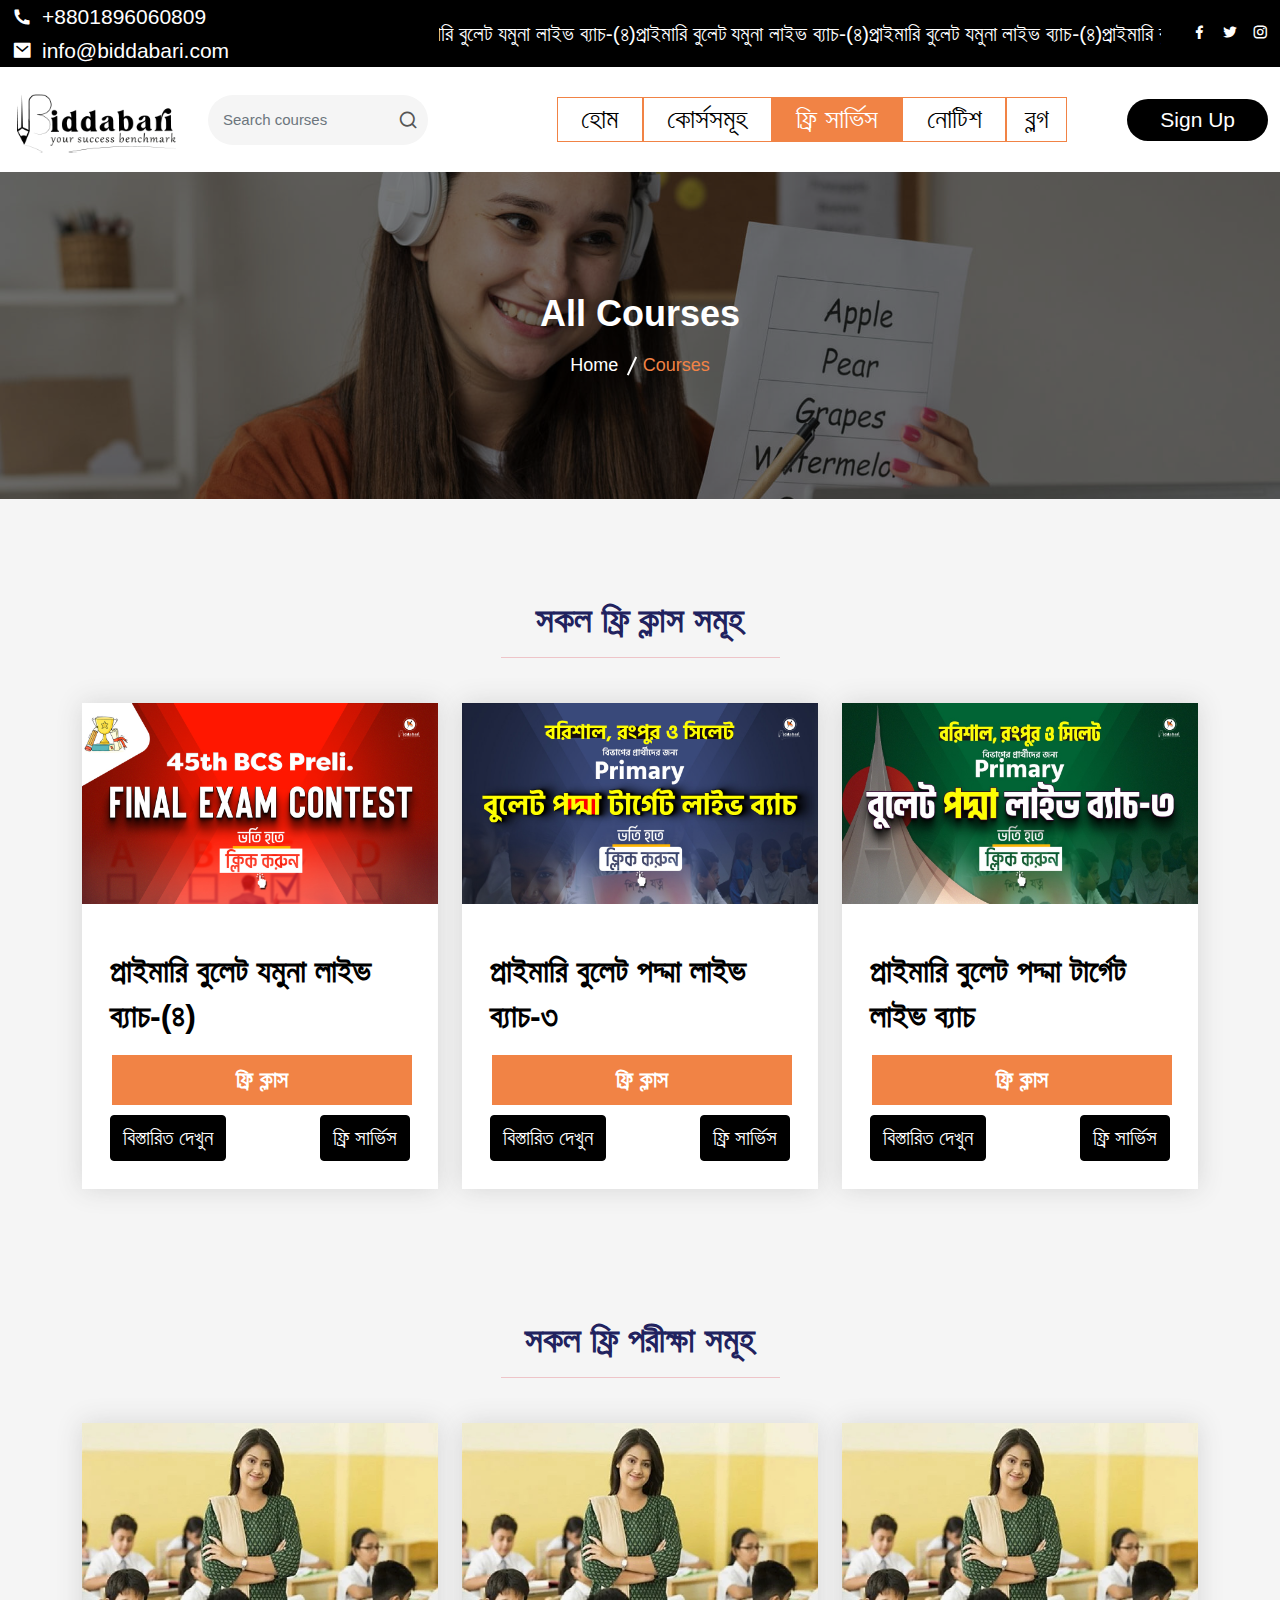
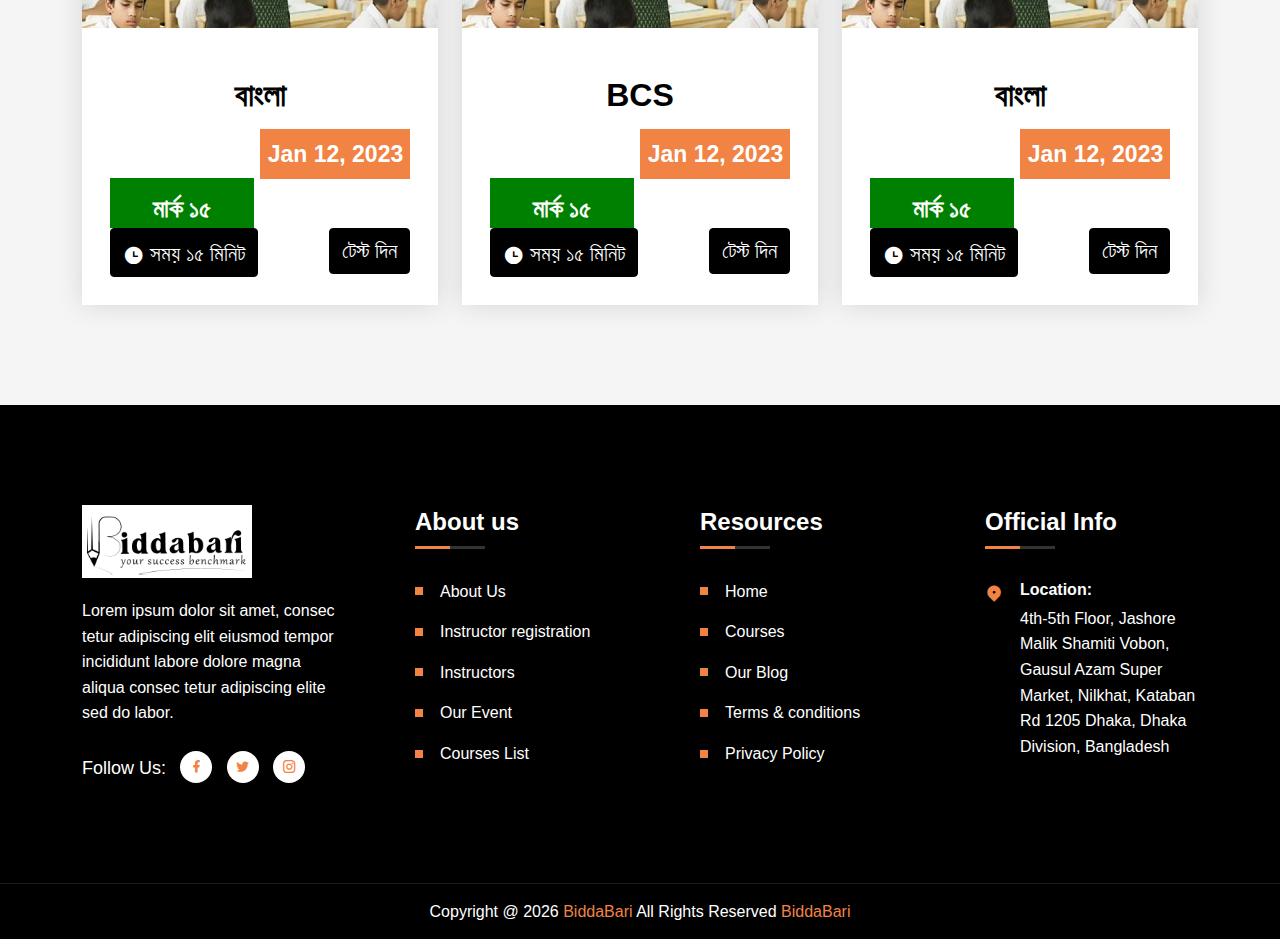
<file: free.html>
<!doctype html>
<html lang="zxx">

<head>

    <meta charset="UTF-8">
    <meta http-equiv="X-UA-Compatible" content="IE=edge">
    <meta name="viewport" content="width=device-width, initial-scale=1.0">

    <link rel="stylesheet" href="assets/css/plugins.css">

    <link rel="stylesheet" href="assets/css/iconplugins.css">

    <link rel="stylesheet" href="assets/css/style.css">

    <link rel="stylesheet" href="assets/css/responsive.css">

    <link rel="stylesheet" href="assets/css/theme-dark.css">

    <link rel="stylesheet" href="assets/css/custom.css">
    <title>BiddaBari - The First Job Study Online Platform in Bangladesh</title>

    <link rel="icon" type="image/png" href="assets/images/favicon.png">
    <link rel="stylesheet" href="assets/news-tinker/style.css">

</head>
<body>

<!--<div id="preloader">-->
<!-- <div id="preloader-area">-->
<!--  <div class="spinner"></div>-->
<!--  <div class="spinner"></div>-->
<!--  <div class="spinner"></div>-->
<!--  <div class="spinner"></div>-->
<!--  <div class="spinner"></div>-->
<!--  <div class="spinner"></div>-->
<!--  <div class="spinner"></div>-->
<!--  <div class="spinner"></div>-->
<!-- </div>-->
<!-- <div class="preloader-section preloader-left"></div>-->
<!-- <div class="preloader-section preloader-right"></div>-->
<!--</div>-->


<header class="top-header">
    <div class="container-fluid">
        <div class="row align-items-center">
            <div class="col-lg-4 col-md-4">
                <div class="header-left">
                    <ul>
                        <li>
                            <i class="ri-phone-fill"></i>
                            <a href="">+8801896060809</a>
                        </li>
                        <li>
                            <i class="ri-mail-fill"></i>
                            <a href=""><span class="__cf_email__">info@biddabari.com</span></a>
                        </li>
                    </ul>
                </div>
            </div>
            <div class="col-lg-7 col-md-4 acme-news-ticker">
                <div class="acme-news-ticker-box">
                    <ul class="my-news-ticker">
                        <li><a href="">প্রাইমারি বুলেট যমুনা লাইভ ব্যাচ-(৪)প্রাইমারি বুলেট যমুনা লাইভ ব্যাচ-(৪)প্রাইমারি বুলেট যমুনা লাইভ ব্যাচ-(৪)প্রাইমারি বুলেট যমুনা লাইভ ব্যাচ-(৪)প্রাইমারি বুলেট যমুনা লাইভ ব্যাচ-(৪)প্রাইমারি বুলেট যমুনা লাইভ ব্যাচ-(৪)</a></li>&nbsp;&nbsp;&nbsp;&nbsp;&nbsp;&nbsp;&nbsp;&nbsp;&nbsp;&nbsp;&nbsp;&nbsp;&nbsp;&nbsp;
                        <li><a href="">প্রাইমারি বুলেট যমুনা লাইভ ব্যাচ-(5)</a></li>
                        <li><a href="">প্রাইমারি বুলেট যমুনা লাইভ ব্যাচ-(6)</a></li>
                        <li><a href="">প্রাইমারি বুলেট যমুনা লাইভ ব্যাচ-(7)</a></li>
                    </ul>
                </div>
            </div>
            <div class="col-lg-1 col-md-4">
                <div class="header-right">
                    <ul class="social-list">
                        <li>
                            <a href="https://www.facebook.com/" target="_blank">
                                <i class="ri-facebook-fill"></i>
                            </a>
                        </li>
                        <li>
                            <a href="https://twitter.com/" target="_blank">
                                <i class="ri-twitter-fill"></i>
                            </a>
                        </li>
                        <li>
                            <a href="https://www.pinterest.com/" target="_blank">
                                <i class="ri-instagram-line"></i>
                            </a>
                        </li>
                    </ul>
                </div>
            </div>
        </div>
    </div>
</header>


<div class="navbar-area-2" >
    <div class="mobile-responsive-nav">
        <div class="container">
            <div class="mobile-responsive-menu">
                <div class="logo">
                    <a href="index.html">
                        <img src="assets/images/logos/logo-small.png" class="logo-one" alt="logo">
                        <img src="assets/images/logos/logo-small-white.png" class="logo-two" alt="logo">
                    </a>
                </div>
            </div>
        </div>
    </div>

    <div class="desktop-nav nav-area" >
        <div class="container-fluid">
            <nav class="navbar navbar-expand-md navbar-light ">
                <a class="navbar-brand" href="index.html">
                    <img src="assets/images/logos/logo.png" class="logo-one" alt="Logo">
                    <img src="assets/images/logos/logo-2.png" class="logo-two" alt="Logo">
                </a>
                <div class="nav-widget-form">
                    <form class="search-form search-form-bg">
                        <input type="search" class="form-control" placeholder="Search courses">
                        <button type="submit">
                            <i class="ri-search-line"></i>
                        </button>
                    </form>
                </div>

                <div class="collapse navbar-collapse mean-menu" id="navbarSupportedContent">
                    <ul class="navbar-nav">
                        <li class="nav-item"><a href="index.html" class="nav-link "> হোম</a> </li>
                        <li class="nav-item"><a href="courses.html" class="nav-link"> কোর্সসমূহ</a> </li>
                        <li class="nav-item"><a href="free.html" class="nav-link active">ফ্রি সার্ভিস</a></li>
                        <li class="nav-item"><a href="notice.html" class="nav-link">নোটিশ </a></li>
                        <li class="nav-item"><a href="blog.html" class="nav-link">ব্লগ</a></li>
                    </ul>
                    <div class="others-options d-flex align-items-center">
                        <div class="optional-item">
                            <a href="signup.htm" class="default-btn two border-radius-50">Sign Up</a>
                        </div>
                    </div>
                </div>
            </nav>
        </div>
    </div>

    <div class="side-nav-responsive">
        <div class="container">
            <div class="dot-menu">
                <div class="side-item">
                    <a href="signup.html" class=""><i class="ri-user-2-fill"></i></a>
                </div>
                <div class="circle-inner">
                    <div class="ri-search-line"></div>
                    <!--     <div class="circle circle-two"></div>-->
                    <!--     <div class="circle circle-three"></div>-->
                </div>
            </div>
            <div class="container">
                <div class="side-nav-inner">
                    <div class="side-nav justify-content-center align-items-center">
                        <div class="side-item">
                            <form class="search-form">
                                <input type="search" class="form-control" placeholder="Search courses">
                                <button type="submit">
                                    <i class="ri-search-line"></i>
                                </button>
                            </form>
                        </div>
                        <!--      <div class="side-item">-->
                        <!--      <a href="signup.html" class="default-btn two">Sign Up</a>-->
                        <!--     </div>-->
                    </div>
                </div>
            </div>
        </div>
    </div>
</div>



<div class="inner-banner inner-banner-bg10 ">
    <div class="container">
        <div class="inner-title text-center">
            <h3>All Courses</h3>
            <ul>
                <li>
                    <a href="index.html">Home</a>
                </li>
                <li>Courses</li>
            </ul>
        </div>
    </div>
</div>



<div class="courses-area-two section-bg pt-100">
    <div class="container">
        <div class="section-title text-center mb-45">
            <!--   <span>কোর্স সমূহ</span>-->
            <h2> সকল ফ্রি ক্লাস সমূহ</h2>
            <hr class="w-25 mx-auto bg-danger"/>
        </div>
        <div class="row">
            <div class="col-lg-4 col-md-6">
                <div class="courses-item">
                    <a href="courses-details.html">
                        <img src="assets/images/courses/dMaZ13RIiljNXFuctxgHjb2V0M4gD81F.jpg" alt="Courses" />
                    </a>
                    <div class="content">
                        <h3><a href="courses-details.html">প্রাইমারি বুলেট যমুনা লাইভ ব্যাচ-(৪)</a></h3>
                        <div class="free">
                            <span class="dis-course-amount">ফ্রি ক্লাস</span>
                        </div>
                        <div class="bottom-content">
                            <a href="" class="btn btn-warning">বিস্তারিত দেখুন</a>
                            <div class="rating ">
                                <a href="" class="btn btn-warning">ফ্রি সার্ভিস</a>
                            </div>
                        </div>
                    </div>
                </div>
            </div>
            <div class="col-lg-4 col-md-6">
                <div class="courses-item">
                    <a href="courses-details.html">
                        <img src="assets/images/courses/wVAD2nPNz8VlhQai62RKs37wZn7c8byY.jpg" alt="Courses" />
                    </a>
                    <div class="content">
                        <h3><a href="courses-details.html">প্রাইমারি বুলেট পদ্মা লাইভ ব্যাচ-৩</a></h3>
                        <div class="free">
                            <span class="dis-course-amount">ফ্রি ক্লাস</span>
                        </div>
                        <div class="bottom-content">
                            <a href="" class="btn btn-warning">বিস্তারিত দেখুন</a>
                            <div class="rating ">
                                <a href="" class="btn btn-warning">ফ্রি সার্ভিস</a>
                            </div>
                        </div>
                    </div>
                </div>
            </div>
            <div class="col-lg-4 col-md-6">
                <div class="courses-item">
                    <a href="courses-details.html">
                        <img src="assets/images/courses/p0mLoI9jrRPoufoDdcnRR7eVcKWMmteY.jpeg" alt="Courses" />
                    </a>
                    <div class="content">
                        <h3><a href="courses-details.html">প্রাইমারি বুলেট পদ্মা টার্গেট লাইভ ব্যাচ</a></h3>
                        <div class="free">
                            <span class="dis-course-amount">ফ্রি ক্লাস</span>
                        </div>
                        <div class="bottom-content">
                            <a href="" class="btn btn-warning">বিস্তারিত দেখুন</a>
                            <div class="rating ">
                                <a href="" class="btn btn-warning">ফ্রি সার্ভিস</a>
                            </div>
                        </div>
                    </div>
                </div>
            </div>

        </div>
    </div>
</div>


<div class="courses-area-two section-bg pt-100 pb-70">
    <div class="container">
        <div class="section-title text-center mb-45">
            <!--   <span>কোর্স সমূহ</span>-->
            <h2> সকল ফ্রি পরীক্ষা সমূহ</h2>
            <hr class="w-25 mx-auto bg-danger"/>
        </div>
        <div class="row">
            <div class="col-lg-4 col-md-6">
                <div class="courses-item free-exam">
                    <a href="courses-details.html">
                        <img src="assets/images/exam/exam-1.jpg" alt="Exam" />
                    </a>
                    <div class="content">
                        <h3 class="text-center"><a href="courses-details.html">বাংলা</a></h3>
                        <div class="free-service">
                            <span class="mark">মার্ক ১৫ </span>
                            <span class="date">Jan 12, 2023 6:24 PM</span>
                        </div>
                        <div class="bottom-content">
                            <a href="" class="btn btn-warning"><i class="ri-time-fill"></i> সময় ১৫ মিনিট</a>
                            <div class="rating ">
                                <a href="" class="btn btn-warning">টেস্ট দিন</a>
                            </div>
                        </div>
                    </div>
                </div>
            </div>
            <div class="col-lg-4 col-md-6">
                <div class="courses-item free-exam">
                    <a href="courses-details.html">
                        <img src="assets/images/exam/exam-1.jpg" alt="Exam" />
                    </a>
                    <div class="content">
                        <h3 class="text-center"><a href="courses-details.html">BCS</a></h3>
                        <div class="free-service">
                            <span class="mark">মার্ক ১৫ </span>
                            <span class="date">Jan 12, 2023 6:24 PM</span>
                        </div>
                        <div class="bottom-content">
                            <a href="" class="btn btn-warning"><i class="ri-time-fill"></i> সময় ১৫ মিনিট</a>
                            <div class="rating ">
                                <a href="" class="btn btn-warning">টেস্ট দিন</a>
                            </div>
                        </div>
                    </div>
                </div>
            </div>
            <div class="col-lg-4 col-md-6">
                <div class="courses-item free-exam">
                    <a href="courses-details.html">
                        <img src="assets/images/exam/exam-1.jpg" alt="Exam" />
                    </a>
                    <div class="content">
                        <h3 class="text-center"><a href="courses-details.html">বাংলা</a></h3>
                        <div class="free-service">
                            <span class="mark">মার্ক ১৫ </span>
                            <span class="date">Jan 12, 2023 6:24 PM</span>
                        </div>
                        <div class="bottom-content">
                            <a href="" class="btn btn-warning"><i class="ri-time-fill"></i> সময় ১৫ মিনিট</a>
                            <div class="rating ">
                                <a href="" class="btn btn-warning">টেস্ট দিন</a>
                            </div>
                        </div>
                    </div>
                </div>
            </div>

        </div>
    </div>
</div>

<footer class="footer-area">
    <div class="container pt-100 pb-70">
        <div class="row">
            <div class="col-lg-3 col-sm-6">
                <div class="footer-widget">
                    <div class="footer-logo">
                        <a href="index.html">
                            <img src="assets/images/logos/logo-2.png" alt="Images">
                        </a>
                    </div>
                    <p>
                        Lorem ipsum dolor sit amet, consec tetur
                        adipiscing elit eiusmod tempor incididunt
                        labore dolore magna aliqua consec tetur
                        adipiscing elite sed do labor.
                    </p>
                    <ul class="social-link">
                        <li class="social-title">Follow Us:</li>
                        <li>
                            <a href="https://www.facebook.com/" target="_blank">
                                <i class="ri-facebook-fill"></i>
                            </a>
                        </li>
                        <li>
                            <a href="https://twitter.com/" target="_blank">
                                <i class="ri-twitter-fill"></i>
                            </a>
                        </li>
                        <li>
                            <a href="https://www.pinterest.com/" target="_blank">
                                <i class="ri-instagram-line"></i>
                            </a>
                        </li>
                    </ul>
                </div>
            </div>
            <div class="col-lg-3 col-sm-6">
                <div class="footer-widget ps-5">
                    <h3>About us</h3>
                    <ul class="footer-list">
                        <li>
                            <a href="about.html">
                                About Us
                            </a>
                        </li>
                        <li>
                            <a href="signup.html">
                                Instructor registration
                            </a>
                        </li>
                        <li>
                            <a href="instructors.html">
                                Instructors
                            </a>
                        </li>
                        <li>
                            <a href="event.html">
                                Our Event
                            </a>
                        </li>
                        <li>
                            <a href="courses-list.html">
                                Courses List
                            </a>
                        </li>
                    </ul>
                </div>
            </div>
            <div class="col-lg-3 col-sm-6">
                <div class="footer-widget ps-5">
                    <h3>Resources</h3>
                    <ul class="footer-list">
                        <li>
                            <a href="index.html">
                                Home
                            </a>
                        </li>
                        <li>
                            <a href="courses.html">
                                Courses
                            </a>
                        </li>
                        <li>
                            <a href="blog.html">
                                Our Blog
                            </a>
                        </li>
                        <li>
                            <a href="terms-condition.html">
                                Terms & conditions
                            </a>
                        </li>
                        <li>
                            <a href="privacy-policy.html">
                                Privacy Policy
                            </a>
                        </li>
                    </ul>
                </div>
            </div>
            <div class="col-lg-3 col-sm-6">
                <div class="footer-widget ps-5">
                    <h3>Official Info</h3>
                    <ul class="footer-contact">
                        <li>
                            <i class="ri-map-pin-2-fill"></i>
                            <div class="content">
                                <h4>Location:</h4>
                                <span>
         4th-5th Floor, Jashore Malik Shamiti Vobon, Gausul Azam Super Market, Nilkhat, Kataban Rd 1205 Dhaka, Dhaka Division, Bangladesh
        </span>
                            </div>
                        </li>
                    </ul>
                </div>
            </div>
        </div>
    </div>
    <div class="copyright-area">
        <div class="container">
            <div class="copy-right-text text-center">
                <p>
                    Copyright @ <script>document.write(new Date().getFullYear())</script> <b>BiddaBari</b> All Rights Reserved
                    <a href="https://biddabari.com" target="_blank">BiddaBari</a>
                </p>
            </div>
        </div>
    </div>
</footer>


<script src="assets/js/jquery.min.js"></script>

<!--<script src="assets/js/plugins.js"></script>-->

<script src="assets/js/bootstrap.bundle.min.js" type="text/javascript"></script>
<script src="assets/js/meanmenu.min.js" type="text/javascript"></script>
<script src="assets/js/ajaxchimp.min.js" type="text/javascript"></script>
<script src="assets/js/form-validator.min.js" type="text/javascript"></script>
<script src="assets/js/contact-form-script.js" type="text/javascript"></script>
<script src="assets/js/owl.carousel.min.js" type="text/javascript"></script>
<script src="assets/js/magnific-popup.min.js" type="text/javascript"></script>
<script src="assets/js/aos.js" type="text/javascript"></script>
<script src="assets/js/odometer.min.js" type="text/javascript"></script>
<script src="assets/js/appear.min.js" type="text/javascript"></script>
<script src="assets/js/tweenMax.min.js" type="text/javascript"></script>



<script src="assets/js/custom.js"></script>


<script src="assets/news-tinker/acmeticker.js"></script>
<script type="text/javascript">
    jQuery(document).ready(function ($) {
        $('.my-news-ticker').AcmeTicker({
            type:'marquee',/*horizontal/horizontal/Marquee/type*/
            direction: 'left',/*up/down/left/right*/
            speed:0.05,/*true/false/number*/ /*For vertical/horizontal 600*//*For marquee 0.05*//*For typewriter 50*/
            controls: {
                prev: $('.acme-news-ticker-prev'),/*Can be used for horizontal/horizontal/typewriter*//*not work for marquee*/
                toggle: $('.acme-news-ticker-pause'),/*Can be used for horizontal/horizontal/typewriter*//*not work for marquee*/
                next: $('.acme-news-ticker-next')/*Can be used for horizontal/horizontal/marquee/typewriter*/
            }
        });
    })

</script>
<script src="assets/js/multi-countdown.js"></script>
<script>
    /* Only for Demo proposal */
    var date = new Date(); // Now
    date.setDate(date.getDate() + 30); // Set now + 30 days as the new date
    const ye = new Intl.DateTimeFormat('en', { year: 'numeric' }).format(date);
    const mo = new Intl.DateTimeFormat('en', { month: 'numeric' }).format(date);
    const da = new Intl.DateTimeFormat('en', { day: '2-digit' }).format(date);
    const dateText = ye + '/' + mo + '/' + da;
</script>
</body>


</html>
</file>
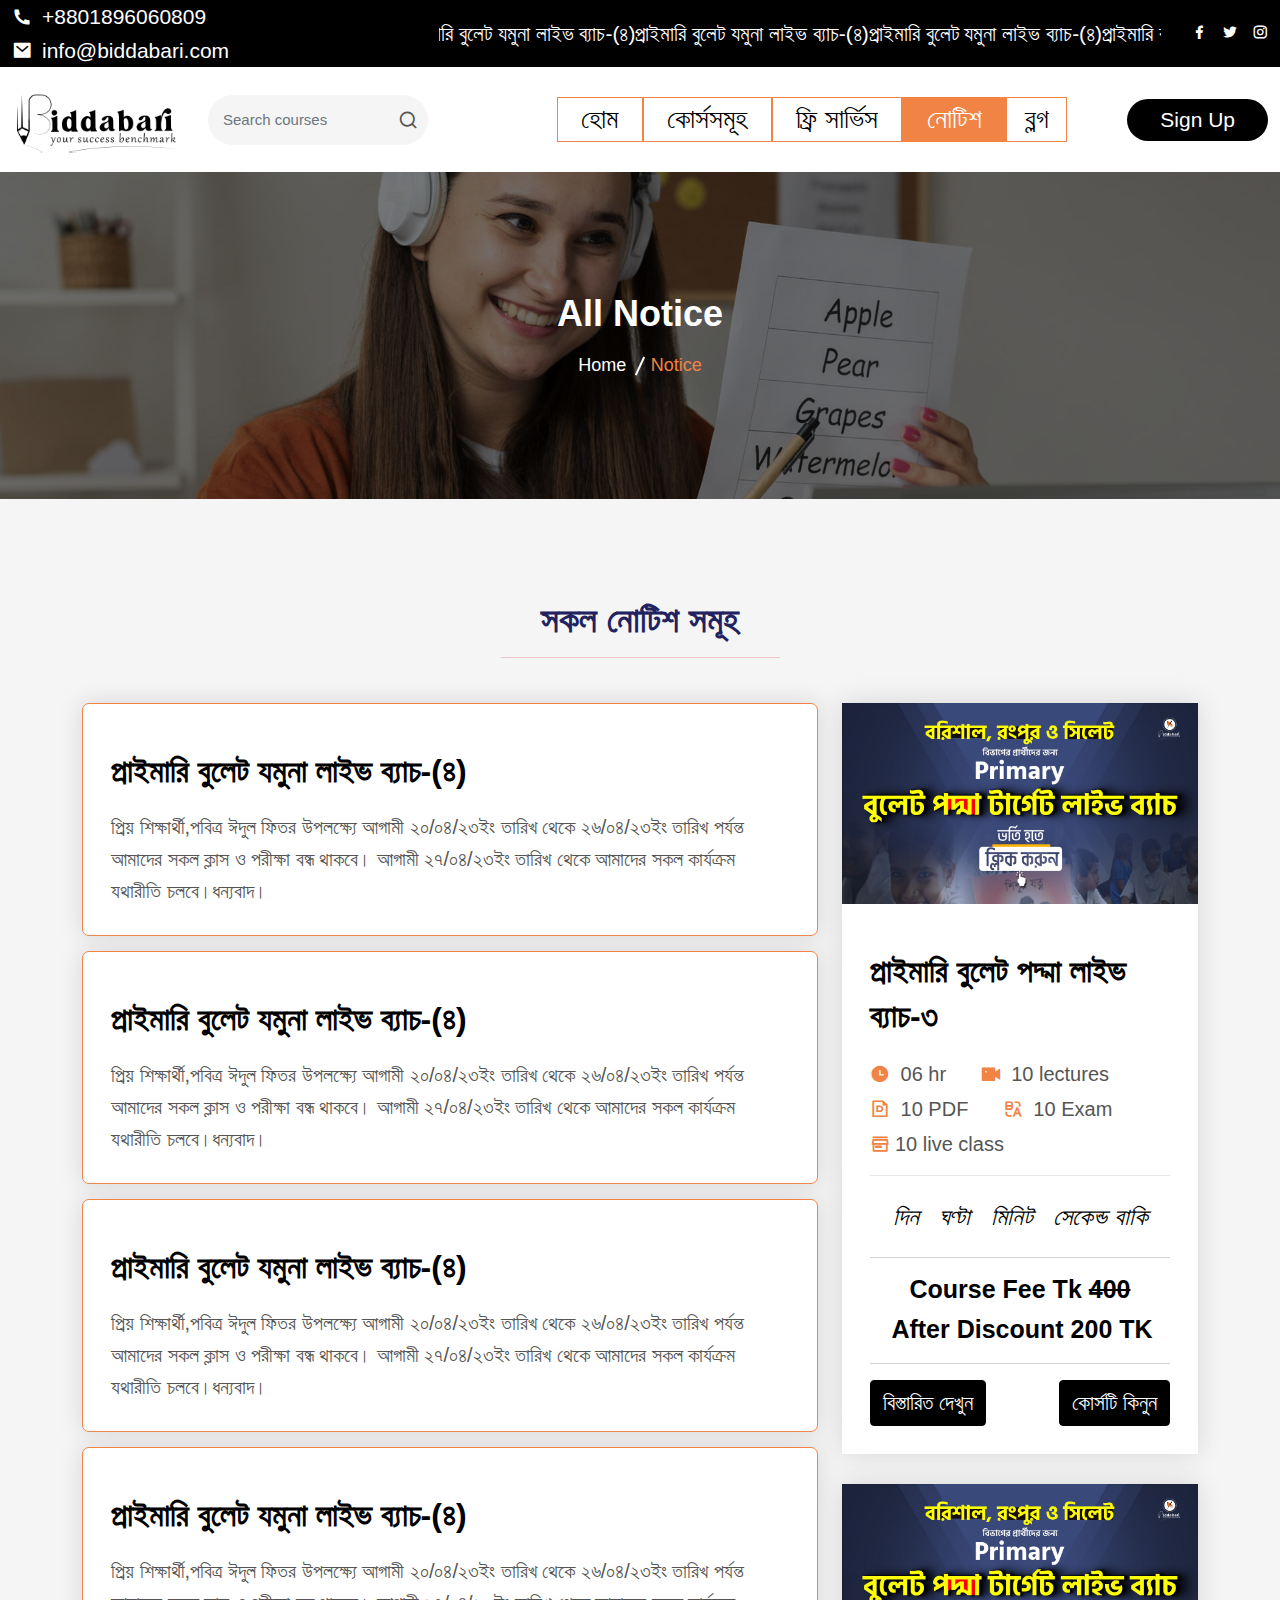
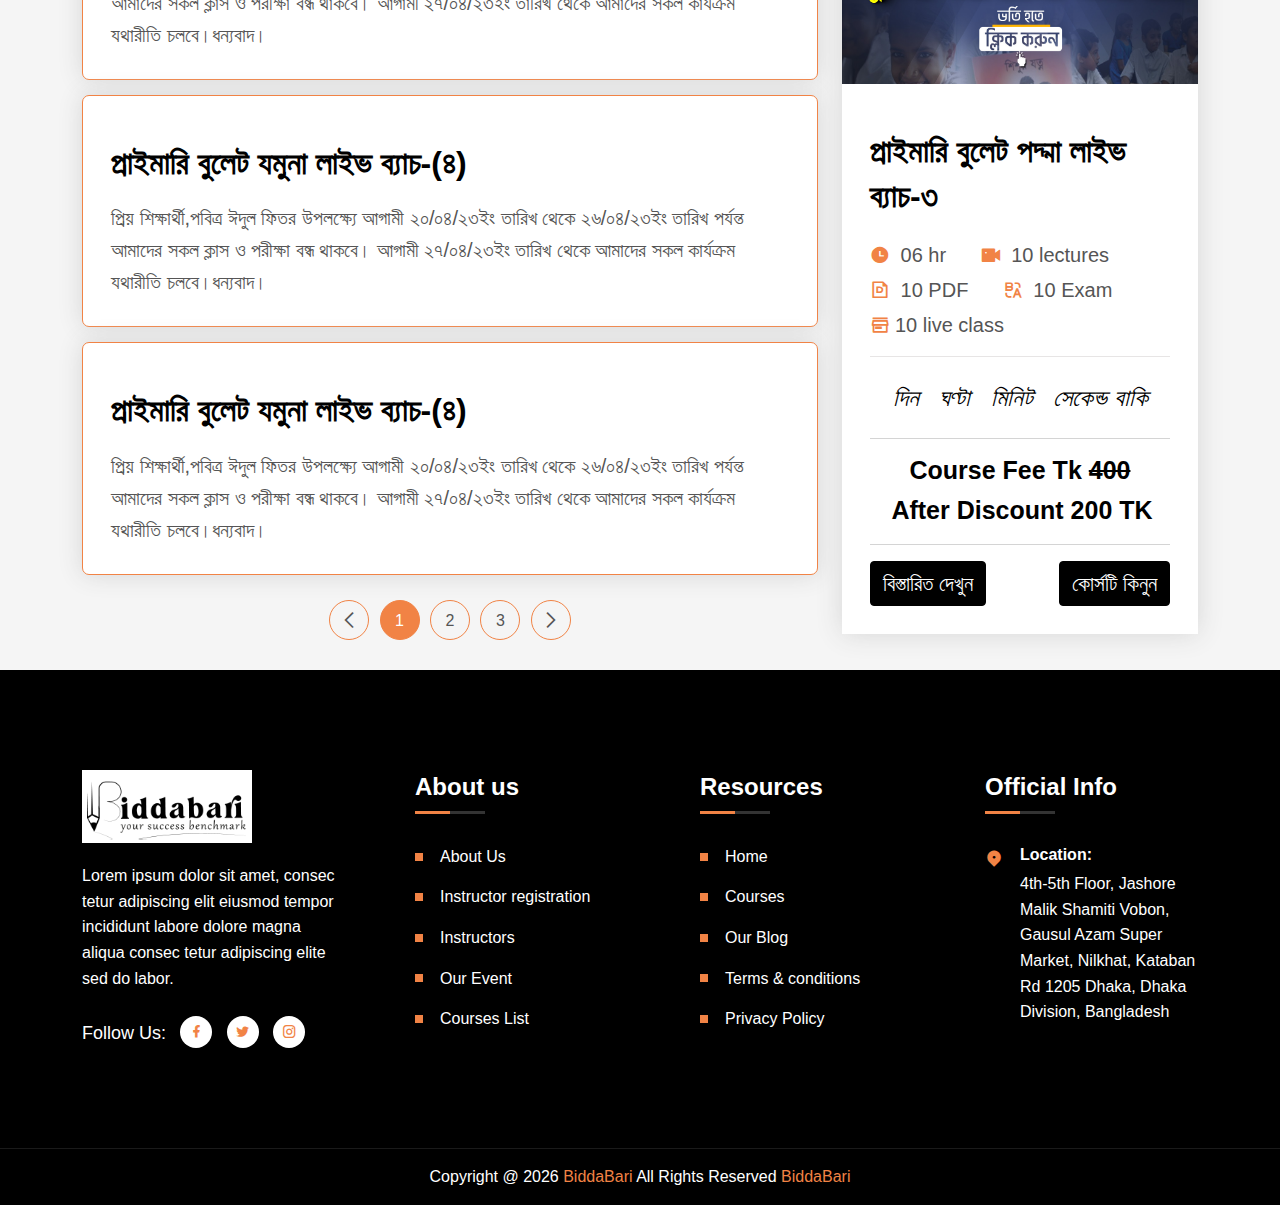
<file: notice.html>
<!doctype html>
<html lang="zxx">

<head>

    <meta charset="UTF-8">
    <meta http-equiv="X-UA-Compatible" content="IE=edge">
    <meta name="viewport" content="width=device-width, initial-scale=1.0">

    <link rel="stylesheet" href="assets/css/plugins.css">

    <link rel="stylesheet" href="assets/css/iconplugins.css">

    <link rel="stylesheet" href="assets/css/style.css">

    <link rel="stylesheet" href="assets/css/responsive.css">

    <link rel="stylesheet" href="assets/css/theme-dark.css">

    <link rel="stylesheet" href="assets/css/custom.css">
    <title>BiddaBari - The First Job Study Online Platform in Bangladesh</title>

    <link rel="icon" type="image/png" href="assets/images/favicon.png">
    <link rel="stylesheet" href="assets/news-tinker/style.css">

</head>
<body>

<!--<div id="preloader">-->
<!-- <div id="preloader-area">-->
<!--  <div class="spinner"></div>-->
<!--  <div class="spinner"></div>-->
<!--  <div class="spinner"></div>-->
<!--  <div class="spinner"></div>-->
<!--  <div class="spinner"></div>-->
<!--  <div class="spinner"></div>-->
<!--  <div class="spinner"></div>-->
<!--  <div class="spinner"></div>-->
<!-- </div>-->
<!-- <div class="preloader-section preloader-left"></div>-->
<!-- <div class="preloader-section preloader-right"></div>-->
<!--</div>-->


<header class="top-header">
    <div class="container-fluid">
        <div class="row align-items-center">
            <div class="col-lg-4 col-md-4">
                <div class="header-left">
                    <ul>
                        <li>
                            <i class="ri-phone-fill"></i>
                            <a href="">+8801896060809</a>
                        </li>
                        <li>
                            <i class="ri-mail-fill"></i>
                            <a href=""><span class="__cf_email__">info@biddabari.com</span></a>
                        </li>
                    </ul>
                </div>
            </div>
            <div class="col-lg-7 col-md-4 acme-news-ticker">
                <div class="acme-news-ticker-box">
                    <ul class="my-news-ticker">
                        <li><a href="">প্রাইমারি বুলেট যমুনা লাইভ ব্যাচ-(৪)প্রাইমারি বুলেট যমুনা লাইভ ব্যাচ-(৪)প্রাইমারি বুলেট যমুনা লাইভ ব্যাচ-(৪)প্রাইমারি বুলেট যমুনা লাইভ ব্যাচ-(৪)প্রাইমারি বুলেট যমুনা লাইভ ব্যাচ-(৪)প্রাইমারি বুলেট যমুনা লাইভ ব্যাচ-(৪)</a></li>&nbsp;&nbsp;&nbsp;&nbsp;&nbsp;&nbsp;&nbsp;&nbsp;&nbsp;&nbsp;&nbsp;&nbsp;&nbsp;&nbsp;
                        <li><a href="">প্রাইমারি বুলেট যমুনা লাইভ ব্যাচ-(5)</a></li>
                        <li><a href="">প্রাইমারি বুলেট যমুনা লাইভ ব্যাচ-(6)</a></li>
                        <li><a href="">প্রাইমারি বুলেট যমুনা লাইভ ব্যাচ-(7)</a></li>
                    </ul>
                </div>
            </div>
            <div class="col-lg-1 col-md-4">
                <div class="header-right">
                    <ul class="social-list">
                        <li>
                            <a href="https://www.facebook.com/" target="_blank">
                                <i class="ri-facebook-fill"></i>
                            </a>
                        </li>
                        <li>
                            <a href="https://twitter.com/" target="_blank">
                                <i class="ri-twitter-fill"></i>
                            </a>
                        </li>
                        <li>
                            <a href="https://www.pinterest.com/" target="_blank">
                                <i class="ri-instagram-line"></i>
                            </a>
                        </li>
                    </ul>
                </div>
            </div>
        </div>
    </div>
</header>


<div class="navbar-area-2" >
    <div class="mobile-responsive-nav">
        <div class="container">
            <div class="mobile-responsive-menu">
                <div class="logo">
                    <a href="index.html">
                        <img src="assets/images/logos/logo-small.png" class="logo-one" alt="logo">
                        <img src="assets/images/logos/logo-small-white.png" class="logo-two" alt="logo">
                    </a>
                </div>
            </div>
        </div>
    </div>

    <div class="desktop-nav nav-area" >
        <div class="container-fluid">
            <nav class="navbar navbar-expand-md navbar-light ">
                <a class="navbar-brand" href="index.html">
                    <img src="assets/images/logos/logo.png" class="logo-one" alt="Logo">
                    <img src="assets/images/logos/logo-2.png" class="logo-two" alt="Logo">
                </a>
                <div class="nav-widget-form">
                    <form class="search-form search-form-bg">
                        <input type="search" class="form-control" placeholder="Search courses">
                        <button type="submit">
                            <i class="ri-search-line"></i>
                        </button>
                    </form>
                </div>

                <div class="collapse navbar-collapse mean-menu" id="navbarSupportedContent">
                    <ul class="navbar-nav">
                        <li class="nav-item"><a href="index.html" class="nav-link "> হোম</a> </li>
                        <li class="nav-item"><a href="courses.html" class="nav-link"> কোর্সসমূহ</a> </li>
                        <li class="nav-item"><a href="free.html" class="nav-link">ফ্রি সার্ভিস</a></li>
                        <li class="nav-item"><a href="notice.html" class="nav-link active">নোটিশ </a></li>
                        <li class="nav-item"><a href="blog.html" class="nav-link">ব্লগ</a></li>
                    </ul>
                    <div class="others-options d-flex align-items-center">
                        <div class="optional-item">
                            <a href="signup.htm" class="default-btn two border-radius-50">Sign Up</a>
                        </div>
                    </div>
                </div>
            </nav>
        </div>
    </div>

    <div class="side-nav-responsive">
        <div class="container">
            <div class="dot-menu">
                <div class="side-item">
                    <a href="signup.html" class=""><i class="ri-user-2-fill"></i></a>
                </div>
                <div class="circle-inner">
                    <div class="ri-search-line"></div>
                    <!--     <div class="circle circle-two"></div>-->
                    <!--     <div class="circle circle-three"></div>-->
                </div>
            </div>
            <div class="container">
                <div class="side-nav-inner">
                    <div class="side-nav justify-content-center align-items-center">
                        <div class="side-item">
                            <form class="search-form">
                                <input type="search" class="form-control" placeholder="Search courses">
                                <button type="submit">
                                    <i class="ri-search-line"></i>
                                </button>
                            </form>
                        </div>
                        <!--      <div class="side-item">-->
                        <!--      <a href="signup.html" class="default-btn two">Sign Up</a>-->
                        <!--     </div>-->
                    </div>
                </div>
            </div>
        </div>
    </div>
</div>



<div class="inner-banner inner-banner-bg10 ">
    <div class="container">
        <div class="inner-title text-center">
            <h3>All Notice</h3>
            <ul>
                <li>
                    <a href="index.html">Home</a>
                </li>
                <li>Notice</li>
            </ul>
        </div>
    </div>
</div>

<div class="courses-area-two section-bg pt-100">
    <div class="container">
        <div class="section-title text-center mb-45">
            <!--   <span>কোর্স সমূহ</span>-->
            <h2> সকল নোটিশ  সমূহ</h2>
            <hr class="w-25 mx-auto bg-danger"/>
        </div>
        <div class="row">
            <div class="col-lg-8 col-md-12">
                <div class="courses-item notice-content">
                    <div class="content ">
                        <h3><a href="courses-details.html">প্রাইমারি বুলেট যমুনা লাইভ ব্যাচ-(৪)</a></h3>
                        <span class="dis-course-amount">প্রিয় শিক্ষার্থী,পবিত্র ঈদুল ফিতর উপলক্ষ্যে আগামী ২০/০৪/২৩ইং তারিখ থেকে ২৬/০৪/২৩ইং তারিখ পর্যন্ত আমাদের সকল ক্লাস ও পরীক্ষা বন্ধ থাকবে। আগামী ২৭/০৪/২৩ইং তারিখ থেকে আমাদের সকল কার্যক্রম যথারীতি চলবে।ধন্যবাদ।</span>
                    </div>
                </div>
                <div class="courses-item notice-content">
                    <div class="content ">
                        <h3><a href="courses-details.html">প্রাইমারি বুলেট যমুনা লাইভ ব্যাচ-(৪)</a></h3>
                        <span class="dis-course-amount">প্রিয় শিক্ষার্থী,পবিত্র ঈদুল ফিতর উপলক্ষ্যে আগামী ২০/০৪/২৩ইং তারিখ থেকে ২৬/০৪/২৩ইং তারিখ পর্যন্ত আমাদের সকল ক্লাস ও পরীক্ষা বন্ধ থাকবে। আগামী ২৭/০৪/২৩ইং তারিখ থেকে আমাদের সকল কার্যক্রম যথারীতি চলবে।ধন্যবাদ।</span>
                    </div>
                </div>
                <div class="courses-item notice-content">
                    <div class="content ">
                        <h3><a href="courses-details.html">প্রাইমারি বুলেট যমুনা লাইভ ব্যাচ-(৪)</a></h3>
                        <span class="dis-course-amount">প্রিয় শিক্ষার্থী,পবিত্র ঈদুল ফিতর উপলক্ষ্যে আগামী ২০/০৪/২৩ইং তারিখ থেকে ২৬/০৪/২৩ইং তারিখ পর্যন্ত আমাদের সকল ক্লাস ও পরীক্ষা বন্ধ থাকবে। আগামী ২৭/০৪/২৩ইং তারিখ থেকে আমাদের সকল কার্যক্রম যথারীতি চলবে।ধন্যবাদ।</span>
                    </div>
                </div>
                <div class="courses-item notice-content">
                    <div class="content ">
                        <h3><a href="courses-details.html">প্রাইমারি বুলেট যমুনা লাইভ ব্যাচ-(৪)</a></h3>
                        <span class="dis-course-amount">প্রিয় শিক্ষার্থী,পবিত্র ঈদুল ফিতর উপলক্ষ্যে আগামী ২০/০৪/২৩ইং তারিখ থেকে ২৬/০৪/২৩ইং তারিখ পর্যন্ত আমাদের সকল ক্লাস ও পরীক্ষা বন্ধ থাকবে। আগামী ২৭/০৪/২৩ইং তারিখ থেকে আমাদের সকল কার্যক্রম যথারীতি চলবে।ধন্যবাদ।</span>
                    </div>
                </div>
                <div class="courses-item notice-content">
                    <div class="content ">
                        <h3><a href="courses-details.html">প্রাইমারি বুলেট যমুনা লাইভ ব্যাচ-(৪)</a></h3>
                        <span class="dis-course-amount">প্রিয় শিক্ষার্থী,পবিত্র ঈদুল ফিতর উপলক্ষ্যে আগামী ২০/০৪/২৩ইং তারিখ থেকে ২৬/০৪/২৩ইং তারিখ পর্যন্ত আমাদের সকল ক্লাস ও পরীক্ষা বন্ধ থাকবে। আগামী ২৭/০৪/২৩ইং তারিখ থেকে আমাদের সকল কার্যক্রম যথারীতি চলবে।ধন্যবাদ।</span>
                    </div>
                </div>
                <div class="courses-item notice-content">
                    <div class="content ">
                        <h3><a href="courses-details.html">প্রাইমারি বুলেট যমুনা লাইভ ব্যাচ-(৪)</a></h3>
                        <span class="dis-course-amount">প্রিয় শিক্ষার্থী,পবিত্র ঈদুল ফিতর উপলক্ষ্যে আগামী ২০/০৪/২৩ইং তারিখ থেকে ২৬/০৪/২৩ইং তারিখ পর্যন্ত আমাদের সকল ক্লাস ও পরীক্ষা বন্ধ থাকবে। আগামী ২৭/০৪/২৩ইং তারিখ থেকে আমাদের সকল কার্যক্রম যথারীতি চলবে।ধন্যবাদ।</span>
                    </div>
                </div>
                <div class="row">
                    <div class="col-lg-12 col-md-12 text-center">
                        <div class="pagination-area">
                            <a href="blog.html" class="prev page-numbers">
                                <i class="flaticon-left-arrow"></i>
                            </a>
                            <span class="page-numbers current" aria-current="page">1</span>
                            <a href="blog.html" class="page-numbers">2</a>
                            <a href="blog.html" class="page-numbers">3</a>
                            <a href="blog.html" class="next page-numbers">
                                <i class="flaticon-chevron"></i>
                            </a>
                        </div>
                    </div>
                </div>
            </div>
<!--            <div class="col-lg-4 col-md-12">-->
<!--                <div class="courses-item">-->
<!--                    <div class="content acme-news-ticker-box">-->
<!--                        <ul class="notice-ticker">-->
<!--                            <li>-->
<!--                                <div class="card">-->
<!--                                    <div class="card-body">-->
<!--                                        <a href="#">প্রাইমারি বুলেট যমুনা লাইভ ব্যাচ-(৪)</a>-->
<!--                                    </div>-->
<!--                                </div>-->
<!--                            </li>-->
<!--                            <li>-->
<!--                                <div class="card">-->
<!--                                    <div class="card-body">-->
<!--                                        <a href="#">প্রাইমারি বুলেট যমুনা লাইভ ব্যাচ-(৪)</a>-->
<!--                                    </div>-->
<!--                                </div>-->
<!--                            </li>-->
<!--                            <li>-->
<!--                                <div class="card">-->
<!--                                    <div class="card-body">-->
<!--                                        <a href="#">প্রাইমারি বুলেট যমুনা লাইভ ব্যাচ-(৪)</a>-->
<!--                                    </div>-->
<!--                                </div>-->
<!--                            </li>-->
<!--                            <li>-->
<!--                                <div class="card">-->
<!--                                    <div class="card-body">-->
<!--                                        <a href="#">প্রাইমারি বুলেট যমুনা লাইভ ব্যাচ-(৪)</a>-->
<!--                                    </div>-->
<!--                                </div>-->
<!--                            </li>-->

<!--                        </ul>-->
<!--                    </div>-->
<!--                </div>-->
<!--            </div>-->

            <div class="col-lg-4 col-md-6">
                <div class="courses-item">
                    <a href="courses-details.html">
                        <img src="assets/images/courses/wVAD2nPNz8VlhQai62RKs37wZn7c8byY.jpg" alt="Courses" />
                    </a>
                    <div class="content">
                        <h3><a href="courses-details.html">প্রাইমারি বুলেট পদ্মা লাইভ ব্যাচ-৩</a></h3>
                        <ul class="course-list">
                            <li><i class="ri-time-fill"></i> 06 hr</li>
                            <li><i class="ri-vidicon-fill"></i> 10 lectures</li>
                            <li><i class="ri-file-pdf-line"></i> 10 PDF</li>
                            <li><i class="ri-a-b"></i> 10 Exam</li>
                            <li><i class="ri-store-3-line"></i>10 live class</li>

                        </ul>
                        <div class="price-box mb-2">
                            <div class="discount-time">
                                <div class="countdown show" data-Date='2023/6/25 23:33:53'>
                                    <div class="running">
                                        <timer>
                                            <span class="days"></span><i>দিন</i>
                                            <span class="hours"></span><i>ঘণ্টা</i>
                                            <span class="minutes"></span><i>মিনিট</i>
                                            <span class="seconds"></span><i>সেকেন্ড বাকি</i>
                                        </timer>
                                    </div>
                                </div>
                            </div>
                            <hr>
                            <div class="dis-course-price">
                                <p class="text-center"><span class="course-price">Course Fee  Tk <del>400</del> </span></p>
                                <p class="text-center"><span class="dis-course-amount">After Discount 200 TK</span></p>
                            </div>
                            <hr>

                        </div>
                        <div class="bottom-content">
                            <a href="" class="btn btn-warning">বিস্তারিত দেখুন</a>
                            <div class="rating ">
                                <a href="" class="btn btn-warning">কোর্সটি কিনুন</a>
                            </div>
                        </div>
                    </div>
                </div>
                <div class="courses-item">
                    <a href="courses-details.html">
                        <img src="assets/images/courses/wVAD2nPNz8VlhQai62RKs37wZn7c8byY.jpg" alt="Courses" />
                    </a>
                    <div class="content">
                        <h3><a href="courses-details.html">প্রাইমারি বুলেট পদ্মা লাইভ ব্যাচ-৩</a></h3>
                        <ul class="course-list">
                            <li><i class="ri-time-fill"></i> 06 hr</li>
                            <li><i class="ri-vidicon-fill"></i> 10 lectures</li>
                            <li><i class="ri-file-pdf-line"></i> 10 PDF</li>
                            <li><i class="ri-a-b"></i> 10 Exam</li>
                            <li><i class="ri-store-3-line"></i>10 live class</li>

                        </ul>
                        <div class="price-box mb-2">
                            <div class="discount-time">
                                <div class="countdown show" data-Date='2023/6/25 23:33:53'>
                                    <div class="running">
                                        <timer>
                                            <span class="days"></span><i>দিন</i>
                                            <span class="hours"></span><i>ঘণ্টা</i>
                                            <span class="minutes"></span><i>মিনিট</i>
                                            <span class="seconds"></span><i>সেকেন্ড বাকি</i>
                                        </timer>
                                    </div>
                                </div>
                            </div>
                            <hr>
                            <div class="dis-course-price">
                                <p class="text-center"><span class="course-price">Course Fee  Tk <del>400</del> </span></p>
                                <p class="text-center"><span class="dis-course-amount">After Discount 200 TK</span></p>
                            </div>
                            <hr>

                        </div>
                        <div class="bottom-content">
                            <a href="" class="btn btn-warning">বিস্তারিত দেখুন</a>
                            <div class="rating ">
                                <a href="" class="btn btn-warning">কোর্সটি কিনুন</a>
                            </div>
                        </div>
                    </div>
                </div>
            </div>
        </div>
    </div>
</div>




<footer class="footer-area">
    <div class="container pt-100 pb-70">
        <div class="row">
            <div class="col-lg-3 col-sm-6">
                <div class="footer-widget">
                    <div class="footer-logo">
                        <a href="index.html">
                            <img src="assets/images/logos/logo-2.png" alt="Images">
                        </a>
                    </div>
                    <p>
                        Lorem ipsum dolor sit amet, consec tetur
                        adipiscing elit eiusmod tempor incididunt
                        labore dolore magna aliqua consec tetur
                        adipiscing elite sed do labor.
                    </p>
                    <ul class="social-link">
                        <li class="social-title">Follow Us:</li>
                        <li>
                            <a href="https://www.facebook.com/" target="_blank">
                                <i class="ri-facebook-fill"></i>
                            </a>
                        </li>
                        <li>
                            <a href="https://twitter.com/" target="_blank">
                                <i class="ri-twitter-fill"></i>
                            </a>
                        </li>
                        <li>
                            <a href="https://www.pinterest.com/" target="_blank">
                                <i class="ri-instagram-line"></i>
                            </a>
                        </li>
                    </ul>
                </div>
            </div>
            <div class="col-lg-3 col-sm-6">
                <div class="footer-widget ps-5">
                    <h3>About us</h3>
                    <ul class="footer-list">
                        <li>
                            <a href="about.html">
                                About Us
                            </a>
                        </li>
                        <li>
                            <a href="signup.html">
                                Instructor registration
                            </a>
                        </li>
                        <li>
                            <a href="instructors.html">
                                Instructors
                            </a>
                        </li>
                        <li>
                            <a href="event.html">
                                Our Event
                            </a>
                        </li>
                        <li>
                            <a href="courses-list.html">
                                Courses List
                            </a>
                        </li>
                    </ul>
                </div>
            </div>
            <div class="col-lg-3 col-sm-6">
                <div class="footer-widget ps-5">
                    <h3>Resources</h3>
                    <ul class="footer-list">
                        <li>
                            <a href="index.html">
                                Home
                            </a>
                        </li>
                        <li>
                            <a href="courses.html">
                                Courses
                            </a>
                        </li>
                        <li>
                            <a href="blog.html">
                                Our Blog
                            </a>
                        </li>
                        <li>
                            <a href="terms-condition.html">
                                Terms & conditions
                            </a>
                        </li>
                        <li>
                            <a href="privacy-policy.html">
                                Privacy Policy
                            </a>
                        </li>
                    </ul>
                </div>
            </div>
            <div class="col-lg-3 col-sm-6">
                <div class="footer-widget ps-5">
                    <h3>Official Info</h3>
                    <ul class="footer-contact">
                        <li>
                            <i class="ri-map-pin-2-fill"></i>
                            <div class="content">
                                <h4>Location:</h4>
                                <span>
         4th-5th Floor, Jashore Malik Shamiti Vobon, Gausul Azam Super Market, Nilkhat, Kataban Rd 1205 Dhaka, Dhaka Division, Bangladesh
        </span>
                            </div>
                        </li>
                    </ul>
                </div>
            </div>
        </div>
    </div>
    <div class="copyright-area">
        <div class="container">
            <div class="copy-right-text text-center">
                <p>
                    Copyright @ <script>document.write(new Date().getFullYear())</script> <b>BiddaBari</b> All Rights Reserved
                    <a href="https://biddabari.com" target="_blank">BiddaBari</a>
                </p>
            </div>
        </div>
    </div>
</footer>


<script src="assets/js/jquery.min.js"></script>

<!--<script src="assets/js/plugins.js"></script>-->

<script src="assets/js/bootstrap.bundle.min.js" type="text/javascript"></script>
<script src="assets/js/meanmenu.min.js" type="text/javascript"></script>
<script src="assets/js/ajaxchimp.min.js" type="text/javascript"></script>
<script src="assets/js/form-validator.min.js" type="text/javascript"></script>
<script src="assets/js/contact-form-script.js" type="text/javascript"></script>
<script src="assets/js/owl.carousel.min.js" type="text/javascript"></script>
<script src="assets/js/magnific-popup.min.js" type="text/javascript"></script>
<script src="assets/js/aos.js" type="text/javascript"></script>
<script src="assets/js/odometer.min.js" type="text/javascript"></script>
<script src="assets/js/appear.min.js" type="text/javascript"></script>
<script src="assets/js/tweenMax.min.js" type="text/javascript"></script>



<script src="assets/js/custom.js"></script>


<script src="assets/news-tinker/acmeticker.js"></script>
<script type="text/javascript">
    jQuery(document).ready(function ($) {
        $('.my-news-ticker').AcmeTicker({
            type:'marquee',/*horizontal/horizontal/Marquee/type*/
            direction: 'left',/*up/down/left/right*/
            speed:0.05,/*true/false/number*/ /*For vertical/horizontal 600*//*For marquee 0.05*//*For typewriter 50*/
            controls: {
                prev: $('.acme-news-ticker-prev'),/*Can be used for horizontal/horizontal/typewriter*//*not work for marquee*/
                toggle: $('.acme-news-ticker-pause'),/*Can be used for horizontal/horizontal/typewriter*//*not work for marquee*/
                next: $('.acme-news-ticker-next')/*Can be used for horizontal/horizontal/marquee/typewriter*/
            }
        });
    })

</script>


<script src="assets/js/multi-countdown.js"></script>
<script>
    /* Only for Demo proposal */
    var date = new Date(); // Now
    date.setDate(date.getDate() + 30); // Set now + 30 days as the new date
    const ye = new Intl.DateTimeFormat('en', { year: 'numeric' }).format(date);
    const mo = new Intl.DateTimeFormat('en', { month: 'numeric' }).format(date);
    const da = new Intl.DateTimeFormat('en', { day: '2-digit' }).format(date);
    const dateText = ye + '/' + mo + '/' + da;
</script>
</body>


</html>
</file>
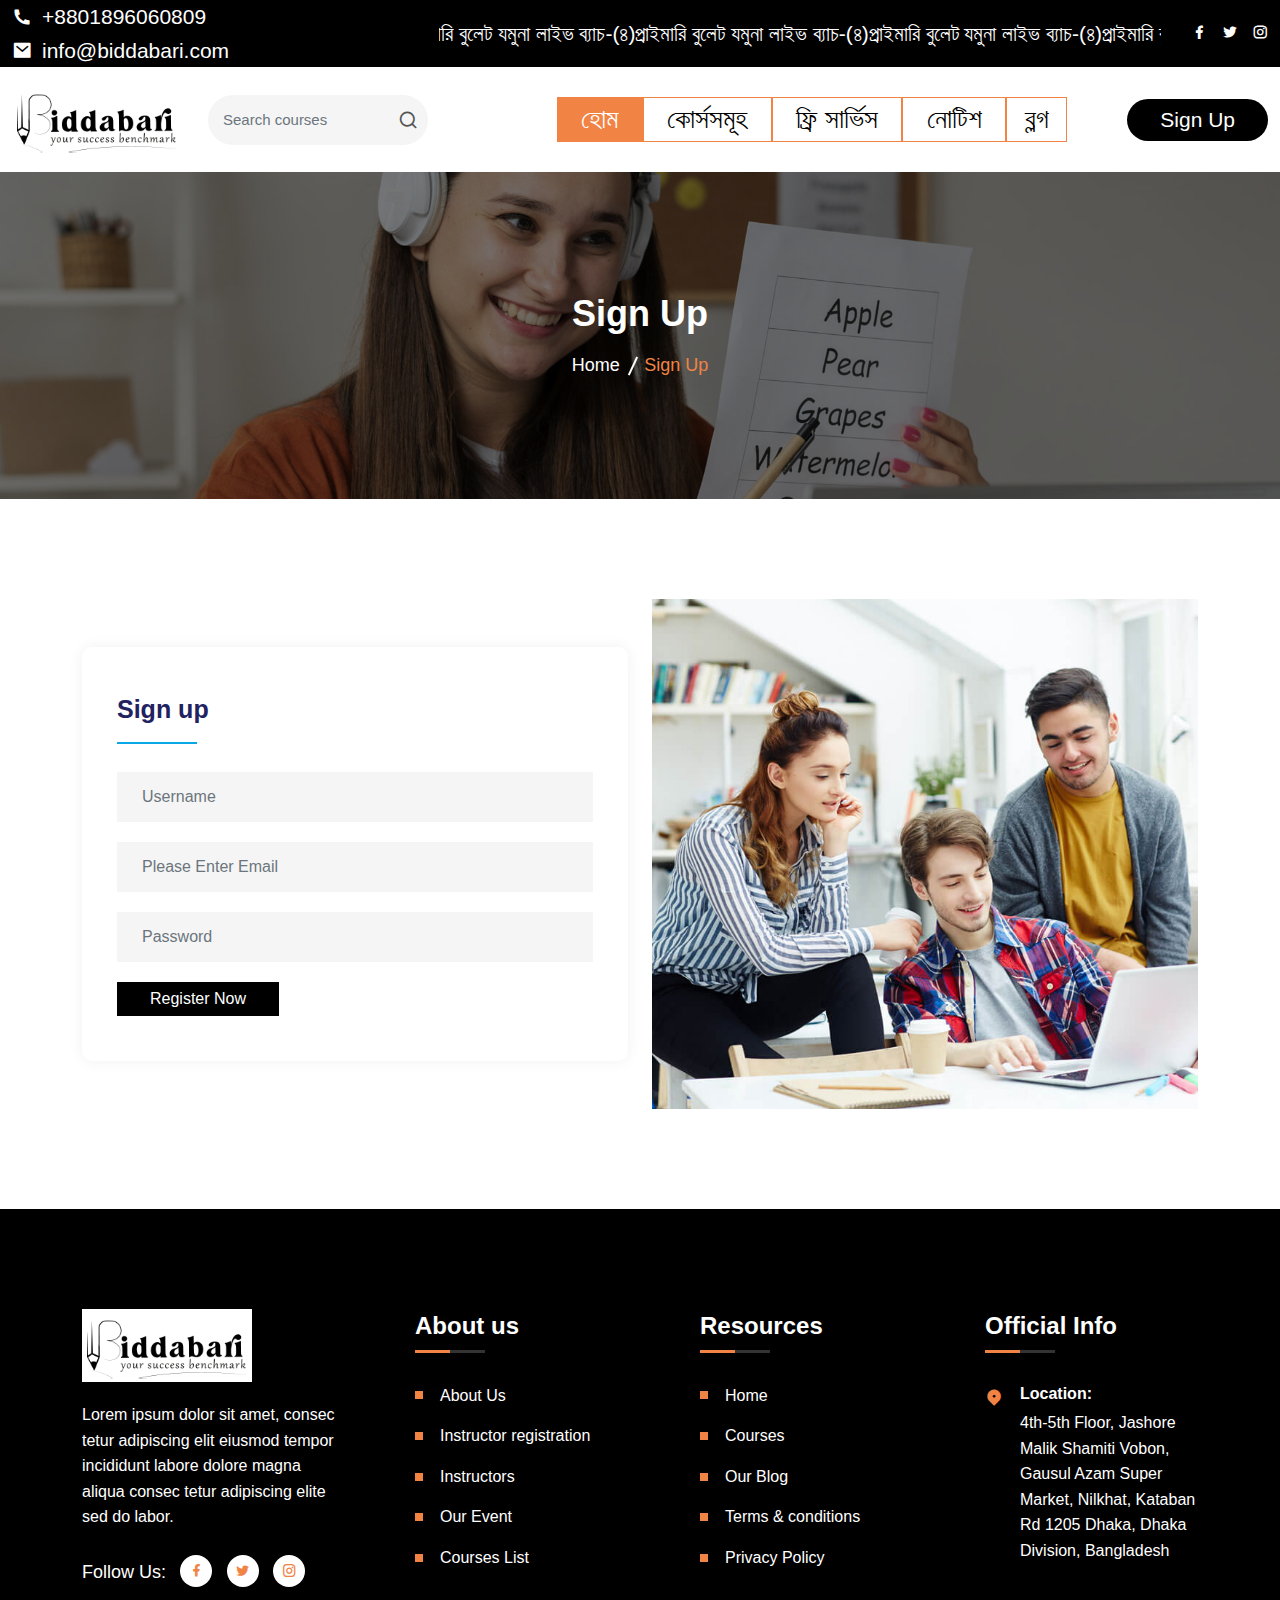
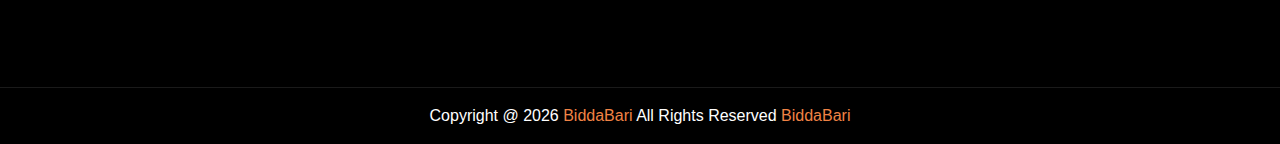
<file: signup.htm>
<!doctype html>
<html lang="zxx">

<head>

    <meta charset="UTF-8">
    <meta http-equiv="X-UA-Compatible" content="IE=edge">
    <meta name="viewport" content="width=device-width, initial-scale=1.0">

    <link rel="stylesheet" href="assets/css/plugins.css">

    <link rel="stylesheet" href="assets/css/iconplugins.css">

    <link rel="stylesheet" href="assets/css/style.css">

    <link rel="stylesheet" href="assets/css/responsive.css">

    <link rel="stylesheet" href="assets/css/theme-dark.css">

    <link rel="stylesheet" href="assets/css/custom.css">
    <title>BiddaBari - The First Job Study Online Platform in Bangladesh</title>

    <link rel="icon" type="image/png" href="assets/images/favicon.png">
    <link rel="stylesheet" href="assets/news-tinker/style.css">

</head>
<body>

<!--<div id="preloader">-->
<!-- <div id="preloader-area">-->
<!--  <div class="spinner"></div>-->
<!--  <div class="spinner"></div>-->
<!--  <div class="spinner"></div>-->
<!--  <div class="spinner"></div>-->
<!--  <div class="spinner"></div>-->
<!--  <div class="spinner"></div>-->
<!--  <div class="spinner"></div>-->
<!--  <div class="spinner"></div>-->
<!-- </div>-->
<!-- <div class="preloader-section preloader-left"></div>-->
<!-- <div class="preloader-section preloader-right"></div>-->
<!--</div>-->


<header class="top-header">
    <div class="container-fluid">
        <div class="row align-items-center">
            <div class="col-lg-4 col-md-4">
                <div class="header-left">
                    <ul>
                        <li>
                            <i class="ri-phone-fill"></i>
                            <a href="">+8801896060809</a>
                        </li>
                        <li>
                            <i class="ri-mail-fill"></i>
                            <a href=""><span class="__cf_email__">info@biddabari.com</span></a>
                        </li>
                    </ul>
                </div>
            </div>
            <div class="col-lg-7 col-md-4 acme-news-ticker">
                <div class="acme-news-ticker-box">
                    <ul class="my-news-ticker">
                        <li><a href="">প্রাইমারি বুলেট যমুনা লাইভ ব্যাচ-(৪)প্রাইমারি বুলেট যমুনা লাইভ ব্যাচ-(৪)প্রাইমারি বুলেট যমুনা লাইভ ব্যাচ-(৪)প্রাইমারি বুলেট যমুনা লাইভ ব্যাচ-(৪)প্রাইমারি বুলেট যমুনা লাইভ ব্যাচ-(৪)প্রাইমারি বুলেট যমুনা লাইভ ব্যাচ-(৪)</a></li>&nbsp;&nbsp;&nbsp;&nbsp;&nbsp;&nbsp;&nbsp;&nbsp;&nbsp;&nbsp;&nbsp;&nbsp;&nbsp;&nbsp;
                        <li><a href="">প্রাইমারি বুলেট যমুনা লাইভ ব্যাচ-(5)</a></li>
                        <li><a href="">প্রাইমারি বুলেট যমুনা লাইভ ব্যাচ-(6)</a></li>
                        <li><a href="">প্রাইমারি বুলেট যমুনা লাইভ ব্যাচ-(7)</a></li>
                    </ul>
                </div>
            </div>
            <div class="col-lg-1 col-md-4">
                <div class="header-right">
                    <ul class="social-list">
                        <li>
                            <a href="https://www.facebook.com/" target="_blank">
                                <i class="ri-facebook-fill"></i>
                            </a>
                        </li>
                        <li>
                            <a href="https://twitter.com/" target="_blank">
                                <i class="ri-twitter-fill"></i>
                            </a>
                        </li>
                        <li>
                            <a href="https://www.pinterest.com/" target="_blank">
                                <i class="ri-instagram-line"></i>
                            </a>
                        </li>
                    </ul>
                </div>
            </div>
        </div>
    </div>
</header>


<div class="navbar-area-2" >
    <div class="mobile-responsive-nav">
        <div class="container">
            <div class="mobile-responsive-menu">
                <div class="logo">
                    <a href="index.html">
                        <img src="assets/images/logos/logo-small.png" class="logo-one" alt="logo">
                        <img src="assets/images/logos/logo-small-white.png" class="logo-two" alt="logo">
                    </a>
                </div>
            </div>
        </div>
    </div>

    <div class="desktop-nav nav-area" >
        <div class="container-fluid">
            <nav class="navbar navbar-expand-md navbar-light ">
                <a class="navbar-brand" href="index.html">
                    <img src="assets/images/logos/logo.png" class="logo-one" alt="Logo">
                    <img src="assets/images/logos/logo-2.png" class="logo-two" alt="Logo">
                </a>
                <div class="nav-widget-form">
                    <form class="search-form search-form-bg">
                        <input type="search" class="form-control" placeholder="Search courses">
                        <button type="submit">
                            <i class="ri-search-line"></i>
                        </button>
                    </form>
                </div>

                <div class="collapse navbar-collapse mean-menu" id="navbarSupportedContent">
                    <ul class="navbar-nav">
                        <li class="nav-item"><a href="index.html" class="nav-link active"> হোম</a> </li>
                        <li class="nav-item"><a href="courses.html" class="nav-link"> কোর্সসমূহ</a> </li>
                        <li class="nav-item"><a href="free.html" class="nav-link">ফ্রি সার্ভিস</a></li>
                        <li class="nav-item"><a href="notice.html" class="nav-link">নোটিশ </a></li>
                        <li class="nav-item"><a href="blog.html" class="nav-link">ব্লগ</a></li>
                    </ul>
                    <div class="others-options d-flex align-items-center">
                        <div class="optional-item">
                            <a href="signup.htm" class="default-btn two border-radius-50">Sign Up</a>
                        </div>
                    </div>
                </div>
            </nav>
        </div>
    </div>

    <div class="side-nav-responsive">
        <div class="container">
            <div class="dot-menu">
                <div class="side-item">
                    <a href="signup.html" class=""><i class="ri-user-2-fill"></i></a>
                </div>
                <div class="circle-inner">
                    <div class="ri-search-line"></div>
                    <!--     <div class="circle circle-two"></div>-->
                    <!--     <div class="circle circle-three"></div>-->
                </div>
            </div>
            <div class="container">
                <div class="side-nav-inner">
                    <div class="side-nav justify-content-center align-items-center">
                        <div class="side-item">
                            <form class="search-form">
                                <input type="search" class="form-control" placeholder="Search courses">
                                <button type="submit">
                                    <i class="ri-search-line"></i>
                                </button>
                            </form>
                        </div>
                        <!--      <div class="side-item">-->
                        <!--      <a href="signup.html" class="default-btn two">Sign Up</a>-->
                        <!--     </div>-->
                    </div>
                </div>
            </div>
        </div>
    </div>
</div>



<div class="inner-banner inner-banner-bg10 ">
    <div class="container">
        <div class="inner-title text-center">
            <h3>Sign Up</h3>
            <ul>
                <li>
                    <a href="index.html">Home</a>
                </li>
                <li>Sign Up</li>
            </ul>
        </div>
    </div>
</div>
<div class="user-area pt-100 pb-70">
    <div class="container">
        <div class="row align-items-center justify-content-center">
            <div class="col-lg-6">
                <div class="user-all-form">
                    <div class="contact-form">
                        <h3 class="user-title"> Sign up </h3>
                        <form id="contactForm">
                            <div class="row">
                                <div class="col-lg-12">
                                    <div class="form-group">
                                        <input type="text" class="form-control" required data-error="Username" placeholder="Username">
                                    </div>
                                </div>
                                <div class="col-lg-12 ">
                                    <div class="form-group">
                                        <input type="email" class="form-control" required data-error="Please enter Email" placeholder="Please Enter Email">
                                    </div>
                                </div>
                                <div class="col-12">
                                    <div class="form-group">
                                        <input class="form-control" type="password" name="password" placeholder="Password">
                                    </div>
                                </div>
                                <div class="col-lg-12 col-md-12">
                                    <button type="submit" class="default-btn">
                                        Register Now
                                    </button>
                                </div>
                            </div>
                        </form>
                    </div>
                </div>
            </div>
            <div class="col-lg-6">
                <div class="user-img">
                    <img src="assets/images/faq-img.jpg" alt="faq" />
                </div>
            </div>
        </div>
    </div>
</div>










<footer class="footer-area">
    <div class="container pt-100 pb-70">
        <div class="row">
            <div class="col-lg-3 col-sm-6">
                <div class="footer-widget">
                    <div class="footer-logo">
                        <a href="index.html">
                            <img src="assets/images/logos/logo-2.png" alt="Images">
                        </a>
                    </div>
                    <p>
                        Lorem ipsum dolor sit amet, consec tetur
                        adipiscing elit eiusmod tempor incididunt
                        labore dolore magna aliqua consec tetur
                        adipiscing elite sed do labor.
                    </p>
                    <ul class="social-link">
                        <li class="social-title">Follow Us:</li>
                        <li>
                            <a href="https://www.facebook.com/" target="_blank">
                                <i class="ri-facebook-fill"></i>
                            </a>
                        </li>
                        <li>
                            <a href="https://twitter.com/" target="_blank">
                                <i class="ri-twitter-fill"></i>
                            </a>
                        </li>
                        <li>
                            <a href="https://www.pinterest.com/" target="_blank">
                                <i class="ri-instagram-line"></i>
                            </a>
                        </li>
                    </ul>
                </div>
            </div>
            <div class="col-lg-3 col-sm-6">
                <div class="footer-widget ps-5">
                    <h3>About us</h3>
                    <ul class="footer-list">
                        <li>
                            <a href="about.html">
                                About Us
                            </a>
                        </li>
                        <li>
                            <a href="signup.html">
                                Instructor registration
                            </a>
                        </li>
                        <li>
                            <a href="instructors.html">
                                Instructors
                            </a>
                        </li>
                        <li>
                            <a href="event.html">
                                Our Event
                            </a>
                        </li>
                        <li>
                            <a href="courses-list.html">
                                Courses List
                            </a>
                        </li>
                    </ul>
                </div>
            </div>
            <div class="col-lg-3 col-sm-6">
                <div class="footer-widget ps-5">
                    <h3>Resources</h3>
                    <ul class="footer-list">
                        <li>
                            <a href="index.html">
                                Home
                            </a>
                        </li>
                        <li>
                            <a href="courses.html">
                                Courses
                            </a>
                        </li>
                        <li>
                            <a href="blog.html">
                                Our Blog
                            </a>
                        </li>
                        <li>
                            <a href="terms-condition.html">
                                Terms & conditions
                            </a>
                        </li>
                        <li>
                            <a href="privacy-policy.html">
                                Privacy Policy
                            </a>
                        </li>
                    </ul>
                </div>
            </div>
            <div class="col-lg-3 col-sm-6">
                <div class="footer-widget ps-5">
                    <h3>Official Info</h3>
                    <ul class="footer-contact">
                        <li>
                            <i class="ri-map-pin-2-fill"></i>
                            <div class="content">
                                <h4>Location:</h4>
                                <span>
         4th-5th Floor, Jashore Malik Shamiti Vobon, Gausul Azam Super Market, Nilkhat, Kataban Rd 1205 Dhaka, Dhaka Division, Bangladesh
        </span>
                            </div>
                        </li>
                    </ul>
                </div>
            </div>
        </div>
    </div>
    <div class="copyright-area">
        <div class="container">
            <div class="copy-right-text text-center">
                <p>
                    Copyright @ <script>document.write(new Date().getFullYear())</script> <b>BiddaBari</b> All Rights Reserved
                    <a href="https://biddabari.com" target="_blank">BiddaBari</a>
                </p>
            </div>
        </div>
    </div>
</footer>


<script src="assets/js/jquery.min.js"></script>

<!--<script src="assets/js/plugins.js"></script>-->

<script src="assets/js/bootstrap.bundle.min.js" type="text/javascript"></script>
<script src="assets/js/meanmenu.min.js" type="text/javascript"></script>
<script src="assets/js/ajaxchimp.min.js" type="text/javascript"></script>
<script src="assets/js/form-validator.min.js" type="text/javascript"></script>
<script src="assets/js/contact-form-script.js" type="text/javascript"></script>
<script src="assets/js/owl.carousel.min.js" type="text/javascript"></script>
<script src="assets/js/magnific-popup.min.js" type="text/javascript"></script>
<script src="assets/js/aos.js" type="text/javascript"></script>
<script src="assets/js/odometer.min.js" type="text/javascript"></script>
<script src="assets/js/appear.min.js" type="text/javascript"></script>
<script src="assets/js/tweenMax.min.js" type="text/javascript"></script>



<script src="assets/js/custom.js"></script>


<script src="assets/news-tinker/acmeticker.js"></script>
<script type="text/javascript">
    jQuery(document).ready(function ($) {
        $('.my-news-ticker').AcmeTicker({
            type:'marquee',/*horizontal/horizontal/Marquee/type*/
            direction: 'left',/*up/down/left/right*/
            speed:0.05,/*true/false/number*/ /*For vertical/horizontal 600*//*For marquee 0.05*//*For typewriter 50*/
            controls: {
                prev: $('.acme-news-ticker-prev'),/*Can be used for horizontal/horizontal/typewriter*//*not work for marquee*/
                toggle: $('.acme-news-ticker-pause'),/*Can be used for horizontal/horizontal/typewriter*//*not work for marquee*/
                next: $('.acme-news-ticker-next')/*Can be used for horizontal/horizontal/marquee/typewriter*/
            }
        });
    })

</script>

<script src="assets/js/multi-countdown.js"></script>
<script>
    /* Only for Demo proposal */
    var date = new Date(); // Now
    date.setDate(date.getDate() + 30); // Set now + 30 days as the new date
    const ye = new Intl.DateTimeFormat('en', { year: 'numeric' }).format(date);
    const mo = new Intl.DateTimeFormat('en', { month: 'numeric' }).format(date);
    const da = new Intl.DateTimeFormat('en', { day: '2-digit' }).format(date);
    const dateText = ye + '/' + mo + '/' + da;
</script>
</body>


</html>
</file>
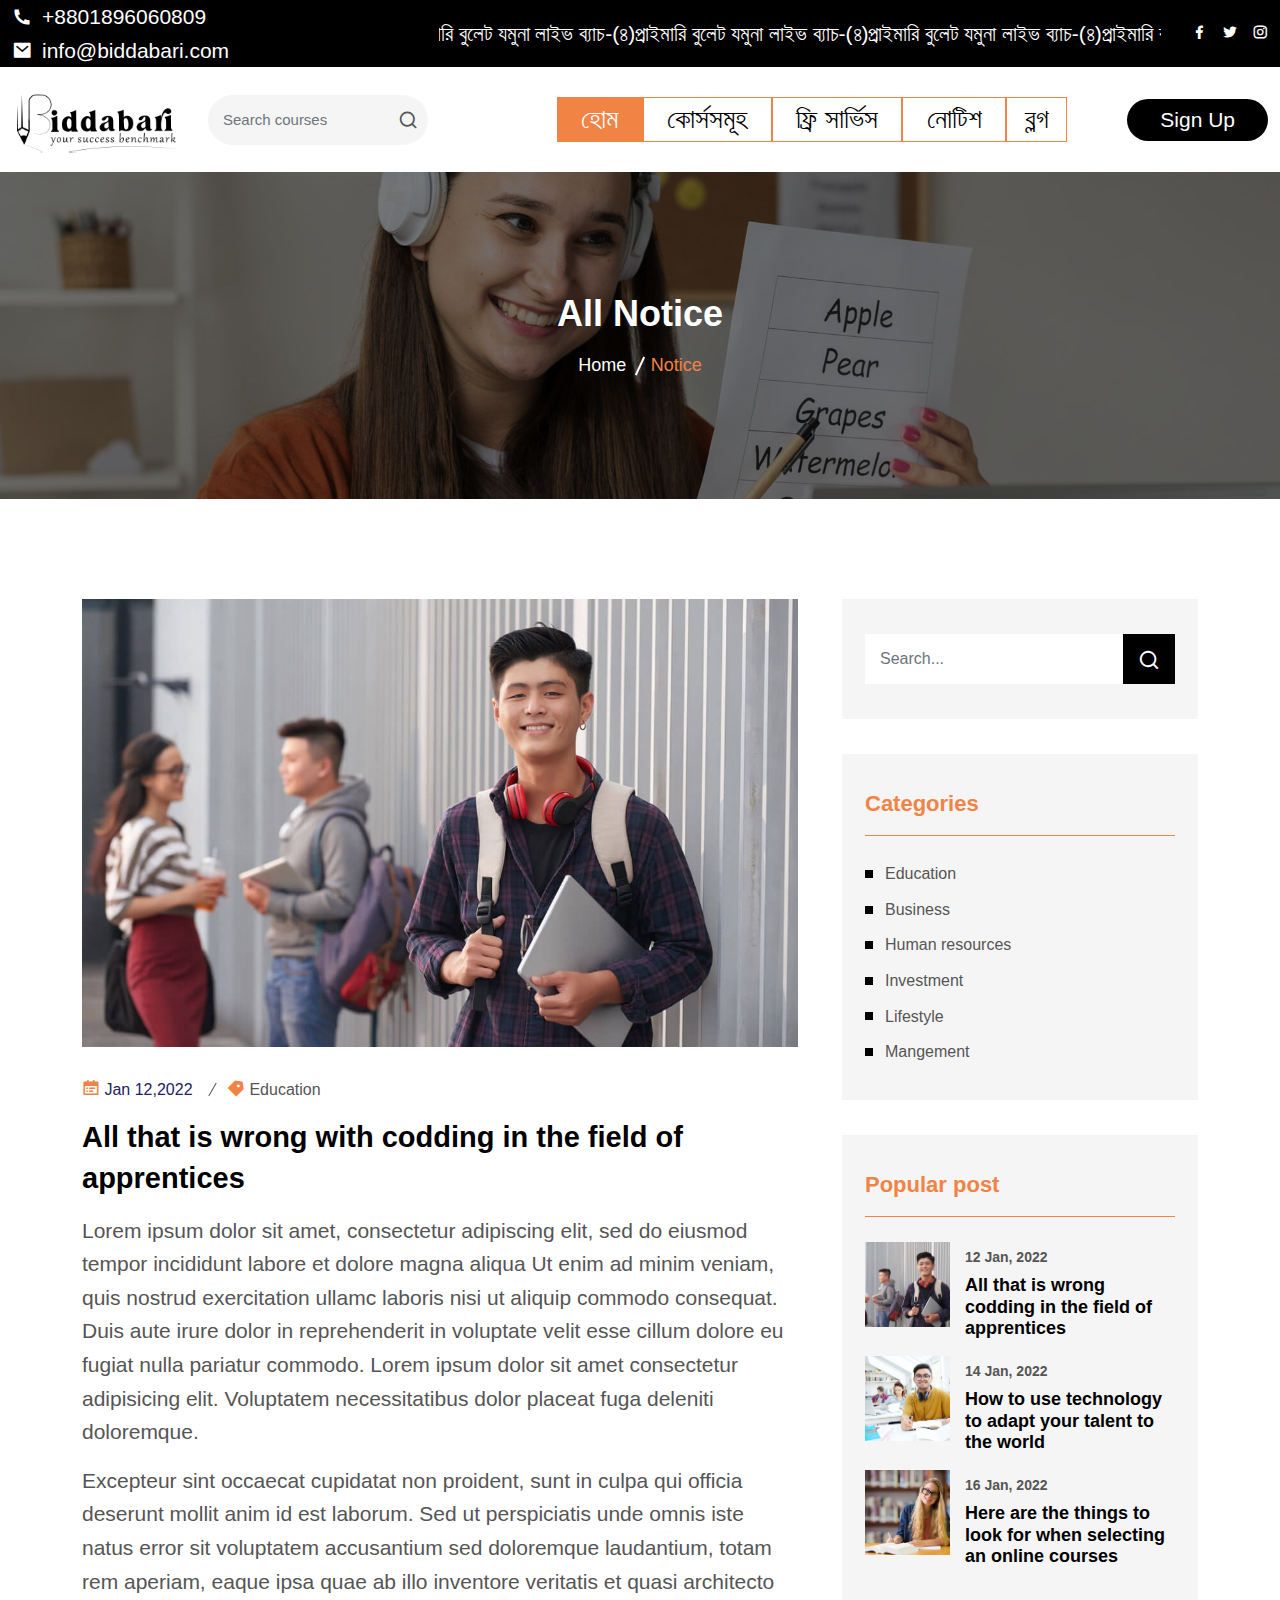
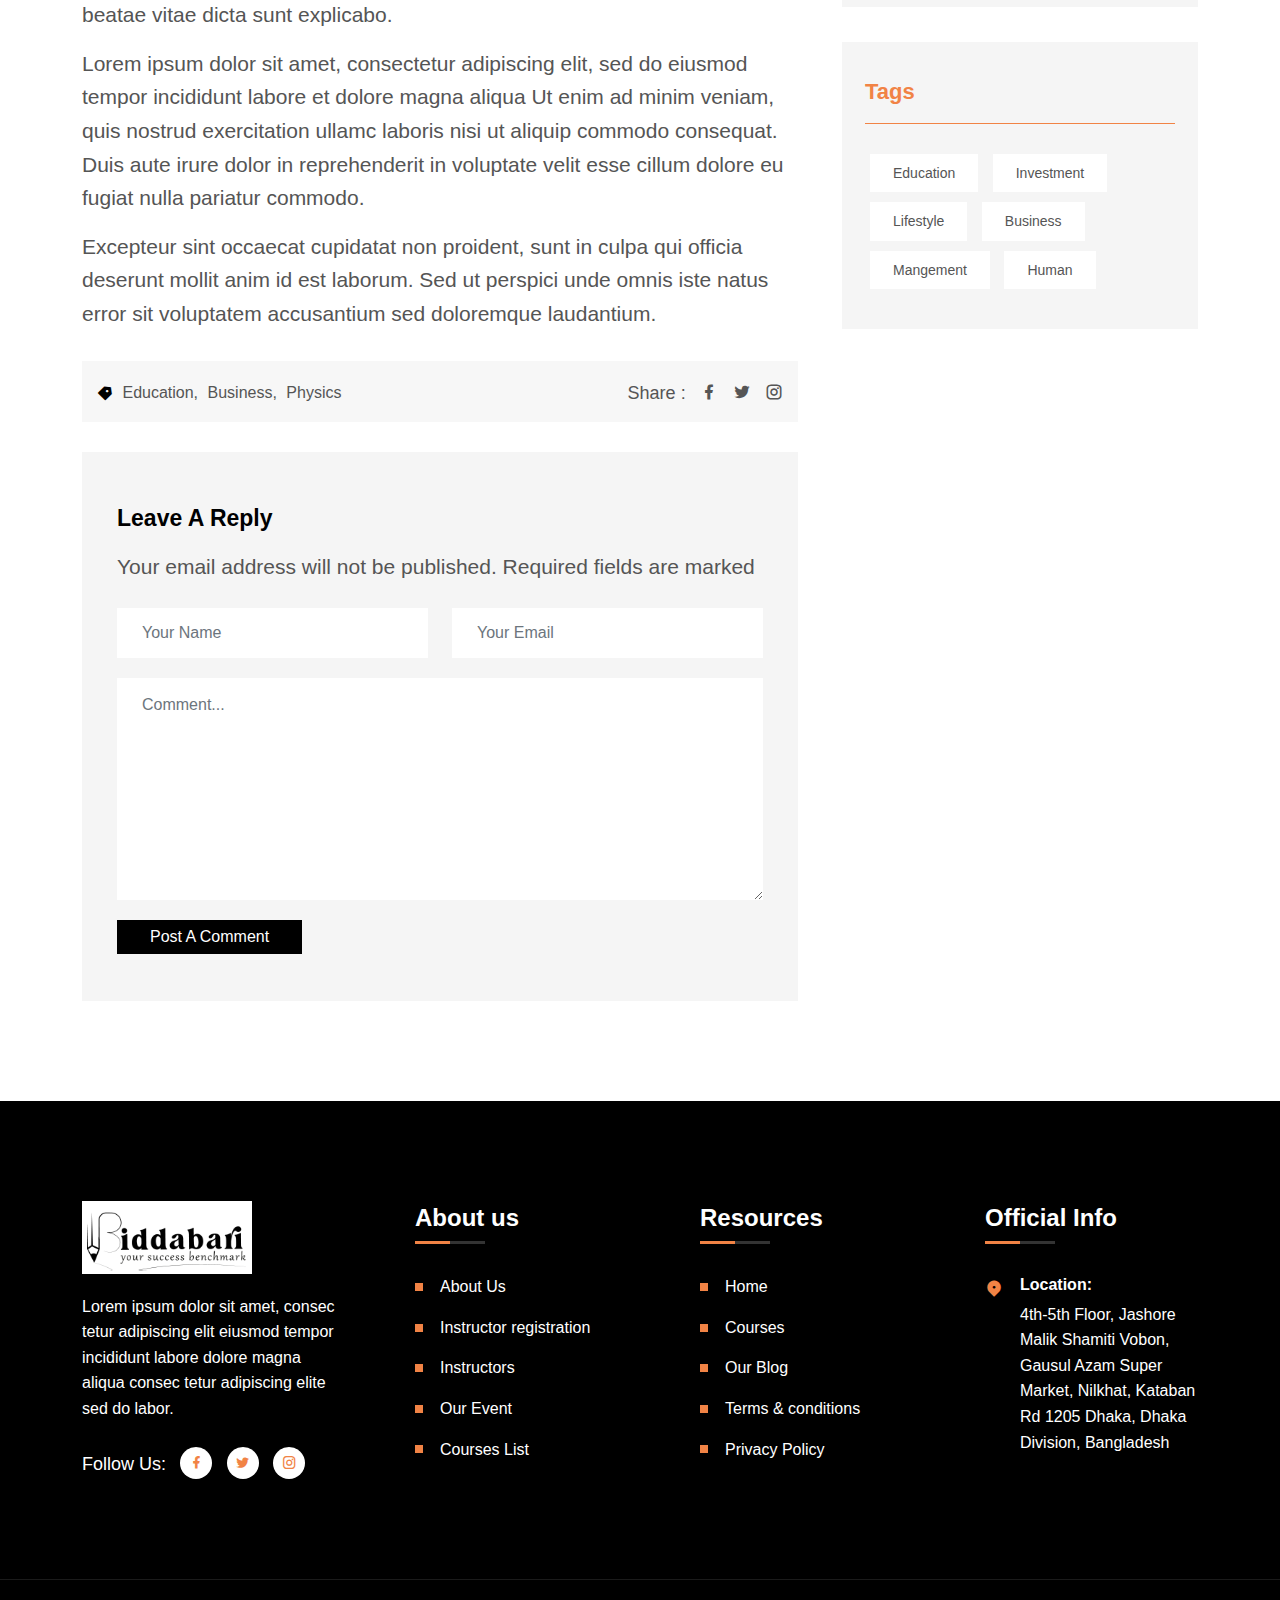
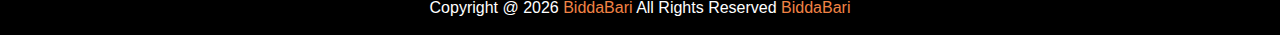
<file: single-blog.html>
<!doctype html>
<html lang="zxx">

<head>

    <meta charset="UTF-8">
    <meta http-equiv="X-UA-Compatible" content="IE=edge">
    <meta name="viewport" content="width=device-width, initial-scale=1.0">

    <link rel="stylesheet" href="assets/css/plugins.css">

    <link rel="stylesheet" href="assets/css/iconplugins.css">

    <link rel="stylesheet" href="assets/css/style.css">

    <link rel="stylesheet" href="assets/css/responsive.css">

    <link rel="stylesheet" href="assets/css/theme-dark.css">

    <link rel="stylesheet" href="assets/css/custom.css">
    <title>BiddaBari - The First Job Study Online Platform in Bangladesh</title>

    <link rel="icon" type="image/png" href="assets/images/favicon.png">
    <link rel="stylesheet" href="assets/news-tinker/style.css">

</head>
<body>

<!--<div id="preloader">-->
<!-- <div id="preloader-area">-->
<!--  <div class="spinner"></div>-->
<!--  <div class="spinner"></div>-->
<!--  <div class="spinner"></div>-->
<!--  <div class="spinner"></div>-->
<!--  <div class="spinner"></div>-->
<!--  <div class="spinner"></div>-->
<!--  <div class="spinner"></div>-->
<!--  <div class="spinner"></div>-->
<!-- </div>-->
<!-- <div class="preloader-section preloader-left"></div>-->
<!-- <div class="preloader-section preloader-right"></div>-->
<!--</div>-->


<header class="top-header">
    <div class="container-fluid">
        <div class="row align-items-center">
            <div class="col-lg-4 col-md-4">
                <div class="header-left">
                    <ul>
                        <li>
                            <i class="ri-phone-fill"></i>
                            <a href="">+8801896060809</a>
                        </li>
                        <li>
                            <i class="ri-mail-fill"></i>
                            <a href=""><span class="__cf_email__">info@biddabari.com</span></a>
                        </li>
                    </ul>
                </div>
            </div>
            <div class="col-lg-7 col-md-4 acme-news-ticker">
                <div class="acme-news-ticker-box">
                    <ul class="my-news-ticker">
                        <li><a href="">প্রাইমারি বুলেট যমুনা লাইভ ব্যাচ-(৪)প্রাইমারি বুলেট যমুনা লাইভ ব্যাচ-(৪)প্রাইমারি বুলেট যমুনা লাইভ ব্যাচ-(৪)প্রাইমারি বুলেট যমুনা লাইভ ব্যাচ-(৪)প্রাইমারি বুলেট যমুনা লাইভ ব্যাচ-(৪)প্রাইমারি বুলেট যমুনা লাইভ ব্যাচ-(৪)</a></li>&nbsp;&nbsp;&nbsp;&nbsp;&nbsp;&nbsp;&nbsp;&nbsp;&nbsp;&nbsp;&nbsp;&nbsp;&nbsp;&nbsp;
                        <li><a href="">প্রাইমারি বুলেট যমুনা লাইভ ব্যাচ-(5)</a></li>
                        <li><a href="">প্রাইমারি বুলেট যমুনা লাইভ ব্যাচ-(6)</a></li>
                        <li><a href="">প্রাইমারি বুলেট যমুনা লাইভ ব্যাচ-(7)</a></li>
                    </ul>
                </div>
            </div>
            <div class="col-lg-1 col-md-4">
                <div class="header-right">
                    <ul class="social-list">
                        <li>
                            <a href="https://www.facebook.com/" target="_blank">
                                <i class="ri-facebook-fill"></i>
                            </a>
                        </li>
                        <li>
                            <a href="https://twitter.com/" target="_blank">
                                <i class="ri-twitter-fill"></i>
                            </a>
                        </li>
                        <li>
                            <a href="https://www.pinterest.com/" target="_blank">
                                <i class="ri-instagram-line"></i>
                            </a>
                        </li>
                    </ul>
                </div>
            </div>
        </div>
    </div>
</header>


<div class="navbar-area-2" >
    <div class="mobile-responsive-nav">
        <div class="container">
            <div class="mobile-responsive-menu">
                <div class="logo">
                    <a href="index.html">
                        <img src="assets/images/logos/logo-small.png" class="logo-one" alt="logo">
                        <img src="assets/images/logos/logo-small-white.png" class="logo-two" alt="logo">
                    </a>
                </div>
            </div>
        </div>
    </div>

    <div class="desktop-nav nav-area" >
        <div class="container-fluid">
            <nav class="navbar navbar-expand-md navbar-light ">
                <a class="navbar-brand" href="index.html">
                    <img src="assets/images/logos/logo.png" class="logo-one" alt="Logo">
                    <img src="assets/images/logos/logo-2.png" class="logo-two" alt="Logo">
                </a>
                <div class="nav-widget-form">
                    <form class="search-form search-form-bg">
                        <input type="search" class="form-control" placeholder="Search courses">
                        <button type="submit">
                            <i class="ri-search-line"></i>
                        </button>
                    </form>
                </div>

                <div class="collapse navbar-collapse mean-menu" id="navbarSupportedContent">
                    <ul class="navbar-nav">
                        <li class="nav-item"><a href="index.html" class="nav-link active"> হোম</a> </li>
                        <li class="nav-item"><a href="courses.html" class="nav-link"> কোর্সসমূহ</a> </li>
                        <li class="nav-item"><a href="free.html" class="nav-link">ফ্রি সার্ভিস</a></li>
                        <li class="nav-item"><a href="notice.html" class="nav-link">নোটিশ </a></li>
                        <li class="nav-item"><a href="blog.html" class="nav-link">ব্লগ</a></li>
                    </ul>
                    <div class="others-options d-flex align-items-center">
                        <div class="optional-item">
                            <a href="signup.htm" class="default-btn two border-radius-50">Sign Up</a>
                        </div>
                    </div>
                </div>
            </nav>
        </div>
    </div>

    <div class="side-nav-responsive">
        <div class="container">
            <div class="dot-menu">
                <div class="side-item">
                    <a href="signup.html" class=""><i class="ri-user-2-fill"></i></a>
                </div>
                <div class="circle-inner">
                    <div class="ri-search-line"></div>
                    <!--     <div class="circle circle-two"></div>-->
                    <!--     <div class="circle circle-three"></div>-->
                </div>
            </div>
            <div class="container">
                <div class="side-nav-inner">
                    <div class="side-nav justify-content-center align-items-center">
                        <div class="side-item">
                            <form class="search-form">
                                <input type="search" class="form-control" placeholder="Search courses">
                                <button type="submit">
                                    <i class="ri-search-line"></i>
                                </button>
                            </form>
                        </div>
                        <!--      <div class="side-item">-->
                        <!--      <a href="signup.html" class="default-btn two">Sign Up</a>-->
                        <!--     </div>-->
                    </div>
                </div>
            </div>
        </div>
    </div>
</div>



<div class="inner-banner inner-banner-bg10 ">
    <div class="container">
        <div class="inner-title text-center">
            <h3>All Notice</h3>
            <ul>
                <li>
                    <a href="index.html">Home</a>
                </li>
                <li>Notice</li>
            </ul>
        </div>
    </div>
</div>

<div class="blog-details-area pt-100 pb-70">
    <div class="container">
        <div class="row">
            <div class="col-lg-8">
                <div class="blog-details-content pr-20">
                    <div class="blog-preview-img">
                        <img src="assets/images/blog/blog-details.jpg" alt="Blog Details">
                    </div>
                    <ul class="tag-list">
                        <li><i class="ri-calendar-todo-fill"></i> Jan 12,2022 </li>
                        <li><i class="ri-price-tag-3-fill"></i> <a href="tags.html">Education</a></li>
                    </ul>
                    <h2>All that is wrong with codding in the field of apprentices</h2>
                    <p>
                        Lorem ipsum dolor sit amet, consectetur adipiscing elit, sed do eiusmod tempor incididunt labore et dolore magna aliqua Ut enim ad minim veniam, quis nostrud exercitation ullamc laboris nisi ut aliquip commodo consequat. Duis aute irure dolor in reprehenderit in voluptate velit esse cillum dolore eu fugiat nulla pariatur commodo. Lorem ipsum dolor sit amet consectetur adipisicing elit. Voluptatem necessitatibus dolor placeat fuga deleniti doloremque.
                    </p>
                    <p>Excepteur sint occaecat cupidatat non proident, sunt in culpa qui officia deserunt mollit anim id est laborum. Sed ut perspiciatis unde omnis iste natus error sit voluptatem accusantium sed doloremque laudantium, totam rem aperiam, eaque ipsa quae ab illo inventore veritatis et quasi architecto beatae vitae dicta sunt explicabo.</p>
                    <p>
                        Lorem ipsum dolor sit amet, consectetur adipiscing elit, sed do eiusmod tempor incididunt labore et dolore magna aliqua Ut enim ad minim veniam, quis nostrud exercitation ullamc laboris nisi ut aliquip commodo consequat. Duis aute irure dolor in reprehenderit in voluptate velit esse cillum dolore eu fugiat nulla pariatur commodo.
                    </p>
                    <p>Excepteur sint occaecat cupidatat non proident, sunt in culpa qui officia deserunt mollit anim id est laborum. Sed ut perspici unde omnis iste natus error sit voluptatem accusantium sed doloremque laudantium.</p>
                    <div class="article-share">
                        <div class="row align-items-center">
                            <div class="col-lg-6 col-md-6">
                                <div class="article-tag">
                                    <ul>
                                        <li class="title"><i class="ri-price-tag-3-fill"></i></li>
                                        <li><a href="tags.html" target="_blank"> Education,</a></li>
                                        <li><a href="tags.html" target="_blank">Business, </a></li>
                                        <li><a href="tags.html" target="_blank">Physics</a></li>
                                    </ul>
                                </div>
                            </div>
                            <div class="col-lg-6 col-md-6">
                                <div class="article-social-icon">
                                    <ul class="social-icon">
                                        <li class="title">Share :</li>
                                        <li>
                                            <a href="https://www.facebook.com/" target="_blank">
                                                <i class="ri-facebook-fill"></i>
                                            </a>
                                        </li>
                                        <li>
                                            <a href="https://twitter.com/" target="_blank">
                                                <i class="ri-twitter-fill"></i>
                                            </a>
                                        </li>
                                        <li>
                                            <a href="https://www.pinterest.com/" target="_blank">
                                                <i class="ri-instagram-line"></i>
                                            </a>
                                        </li>
                                    </ul>
                                </div>
                            </div>
                        </div>
                    </div>
                    <div class="comments-form">
                        <div class="contact-form">
                            <h4>Leave A Reply</h4>
                            <p>Your email address will not be published. Required fields are marked</p>
                            <form id="contactForm">
                                <div class="row">
                                    <div class="col-lg-6 col-sm-6">
                                        <div class="form-group">
                                            <input type="text" name="name" id="name" class="form-control" required data-error="Please enter your name" placeholder="Your Name">
                                        </div>
                                    </div>
                                    <div class="col-lg-6 col-sm-6">
                                        <div class="form-group">
                                            <input type="email" name="email" id="email" class="form-control" required data-error="Please enter your email" placeholder="Your Email">
                                        </div>
                                    </div>
                                    <div class="col-lg-12 col-md-12">
                                        <div class="form-group">
                                            <textarea name="message" class="form-control" id="message" cols="30" rows="8" required data-error="Write your message" placeholder="Comment..."></textarea>
                                        </div>
                                    </div>
                                    <div class="col-lg-12 col-md-12">
                                        <button type="submit" class="default-btn">
                                            Post A Comment
                                        </button>
                                    </div>
                                </div>
                            </form>
                        </div>
                    </div>
                </div>
            </div>
            <div class="col-lg-4">
                <div class="side-bar-area">
                    <div class="side-bar-widget">
                        <form class="search-form">
                            <input type="search" class="form-control" placeholder="Search...">
                            <button type="submit">
                                <i class="ri-search-line"></i>
                            </button>
                        </form>
                    </div>
                    <div class="side-bar-widget">
                        <h3 class="title">Categories</h3>
                        <div class="side-bar-categories">
                            <ul>
                                <li>
                                    <a href="categories.html" target="_blank">
                                        Education
                                    </a>
                                </li>
                                <li>
                                    <a href="categories.html" target="_blank">
                                        Business
                                    </a>
                                </li>
                                <li>
                                    <a href="categories.html" target="_blank">
                                        Human resources
                                    </a>
                                </li>
                                <li>
                                    <a href="categories.html" target="_blank">
                                        Investment
                                    </a>
                                </li>
                                <li>
                                    <a href="categories.html" target="_blank">
                                        Lifestyle
                                    </a>
                                </li>
                                <li>
                                    <a href="categories.html" target="_blank">
                                        Mangement
                                    </a>
                                </li>
                            </ul>
                        </div>
                    </div>
                    <div class="side-bar-widget">
                        <h3 class="title">Popular post</h3>
                        <div class="widget-popular-post">
                            <article class="item">
                                <a href="blog-details.html" class="thumb">
                                    <span class="full-image cover bg1" role="img"></span>
                                </a>
                                <div class="info">
                                    <p>12 Jan, 2022</p>
                                    <h4 class="title-text">
                                        <a href="blog-details.html">
                                            All that is wrong codding in the field of apprentices
                                        </a>
                                    </h4>
                                </div>
                            </article>
                            <article class="item">
                                <a href="blog-details.html" class="thumb">
                                    <span class="full-image cover bg2" role="img"></span>
                                </a>
                                <div class="info">
                                    <p>14 Jan, 2022</p>
                                    <h4 class="title-text">
                                        <a href="blog-details.html">
                                            How to use technology to adapt your talent to the world
                                        </a>
                                    </h4>
                                </div>
                            </article>
                            <article class="item">
                                <a href="blog-details.html" class="thumb">
                                    <span class="full-image cover bg3" role="img"></span>
                                </a>
                                <div class="info">
                                    <p>16 Jan, 2022</p>
                                    <h4 class="title-text">
                                        <a href="blog-details.html">
                                            Here are the things to look for when
                                            selecting an online courses
                                        </a>
                                    </h4>
                                </div>
                            </article>
                        </div>
                    </div>
                    <div class="side-bar-widget">
                        <h3 class="title">Tags</h3>
                        <ul class="side-bar-widget-tag">
                            <li><a href="tags.html" target="_blank"> Education</a></li>
                            <li><a href="tags.html" target="_blank">Investment</a></li>
                            <li><a href="tags.html" target="_blank">Lifestyle</a></li>
                            <li><a href="tags.html" target="_blank">Business</a></li>
                            <li><a href="tags.html" target="_blank">Mangement</a></li>
                            <li><a href="tags.html" target="_blank">Human</a></li>
                        </ul>
                    </div>
                </div>
            </div>
        </div>
    </div>
</div>




<footer class="footer-area">
    <div class="container pt-100 pb-70">
        <div class="row">
            <div class="col-lg-3 col-sm-6">
                <div class="footer-widget">
                    <div class="footer-logo">
                        <a href="index.html">
                            <img src="assets/images/logos/logo-2.png" alt="Images">
                        </a>
                    </div>
                    <p>
                        Lorem ipsum dolor sit amet, consec tetur
                        adipiscing elit eiusmod tempor incididunt
                        labore dolore magna aliqua consec tetur
                        adipiscing elite sed do labor.
                    </p>
                    <ul class="social-link">
                        <li class="social-title">Follow Us:</li>
                        <li>
                            <a href="https://www.facebook.com/" target="_blank">
                                <i class="ri-facebook-fill"></i>
                            </a>
                        </li>
                        <li>
                            <a href="https://twitter.com/" target="_blank">
                                <i class="ri-twitter-fill"></i>
                            </a>
                        </li>
                        <li>
                            <a href="https://www.pinterest.com/" target="_blank">
                                <i class="ri-instagram-line"></i>
                            </a>
                        </li>
                    </ul>
                </div>
            </div>
            <div class="col-lg-3 col-sm-6">
                <div class="footer-widget ps-5">
                    <h3>About us</h3>
                    <ul class="footer-list">
                        <li>
                            <a href="about.html">
                                About Us
                            </a>
                        </li>
                        <li>
                            <a href="signup.html">
                                Instructor registration
                            </a>
                        </li>
                        <li>
                            <a href="instructors.html">
                                Instructors
                            </a>
                        </li>
                        <li>
                            <a href="event.html">
                                Our Event
                            </a>
                        </li>
                        <li>
                            <a href="courses-list.html">
                                Courses List
                            </a>
                        </li>
                    </ul>
                </div>
            </div>
            <div class="col-lg-3 col-sm-6">
                <div class="footer-widget ps-5">
                    <h3>Resources</h3>
                    <ul class="footer-list">
                        <li>
                            <a href="index.html">
                                Home
                            </a>
                        </li>
                        <li>
                            <a href="courses.html">
                                Courses
                            </a>
                        </li>
                        <li>
                            <a href="blog.html">
                                Our Blog
                            </a>
                        </li>
                        <li>
                            <a href="terms-condition.html">
                                Terms & conditions
                            </a>
                        </li>
                        <li>
                            <a href="privacy-policy.html">
                                Privacy Policy
                            </a>
                        </li>
                    </ul>
                </div>
            </div>
            <div class="col-lg-3 col-sm-6">
                <div class="footer-widget ps-5">
                    <h3>Official Info</h3>
                    <ul class="footer-contact">
                        <li>
                            <i class="ri-map-pin-2-fill"></i>
                            <div class="content">
                                <h4>Location:</h4>
                                <span>
         4th-5th Floor, Jashore Malik Shamiti Vobon, Gausul Azam Super Market, Nilkhat, Kataban Rd 1205 Dhaka, Dhaka Division, Bangladesh
        </span>
                            </div>
                        </li>
                    </ul>
                </div>
            </div>
        </div>
    </div>
    <div class="copyright-area">
        <div class="container">
            <div class="copy-right-text text-center">
                <p>
                    Copyright @ <script>document.write(new Date().getFullYear())</script> <b>BiddaBari</b> All Rights Reserved
                    <a href="https://biddabari.com" target="_blank">BiddaBari</a>
                </p>
            </div>
        </div>
    </div>
</footer>


<script src="assets/js/jquery.min.js"></script>

<!--<script src="assets/js/plugins.js"></script>-->

<script src="assets/js/bootstrap.bundle.min.js" type="text/javascript"></script>
<script src="assets/js/meanmenu.min.js" type="text/javascript"></script>
<script src="assets/js/ajaxchimp.min.js" type="text/javascript"></script>
<script src="assets/js/form-validator.min.js" type="text/javascript"></script>
<script src="assets/js/contact-form-script.js" type="text/javascript"></script>
<script src="assets/js/owl.carousel.min.js" type="text/javascript"></script>
<script src="assets/js/magnific-popup.min.js" type="text/javascript"></script>
<script src="assets/js/aos.js" type="text/javascript"></script>
<script src="assets/js/odometer.min.js" type="text/javascript"></script>
<script src="assets/js/appear.min.js" type="text/javascript"></script>
<script src="assets/js/tweenMax.min.js" type="text/javascript"></script>



<script src="assets/js/custom.js"></script>


<script src="assets/news-tinker/acmeticker.js"></script>
<script type="text/javascript">
    jQuery(document).ready(function ($) {
        $('.my-news-ticker').AcmeTicker({
            type:'marquee',/*horizontal/horizontal/Marquee/type*/
            direction: 'left',/*up/down/left/right*/
            speed:0.05,/*true/false/number*/ /*For vertical/horizontal 600*//*For marquee 0.05*//*For typewriter 50*/
            controls: {
                prev: $('.acme-news-ticker-prev'),/*Can be used for horizontal/horizontal/typewriter*//*not work for marquee*/
                toggle: $('.acme-news-ticker-pause'),/*Can be used for horizontal/horizontal/typewriter*//*not work for marquee*/
                next: $('.acme-news-ticker-next')/*Can be used for horizontal/horizontal/marquee/typewriter*/
            }
        });
    })

</script>

<script src="assets/js/multi-countdown.js"></script>
<script>
    /* Only for Demo proposal */
    var date = new Date(); // Now
    date.setDate(date.getDate() + 30); // Set now + 30 days as the new date
    const ye = new Intl.DateTimeFormat('en', { year: 'numeric' }).format(date);
    const mo = new Intl.DateTimeFormat('en', { month: 'numeric' }).format(date);
    const da = new Intl.DateTimeFormat('en', { day: '2-digit' }).format(date);
    const dateText = ye + '/' + mo + '/' + da;
</script>
</body>


</html>
</file>
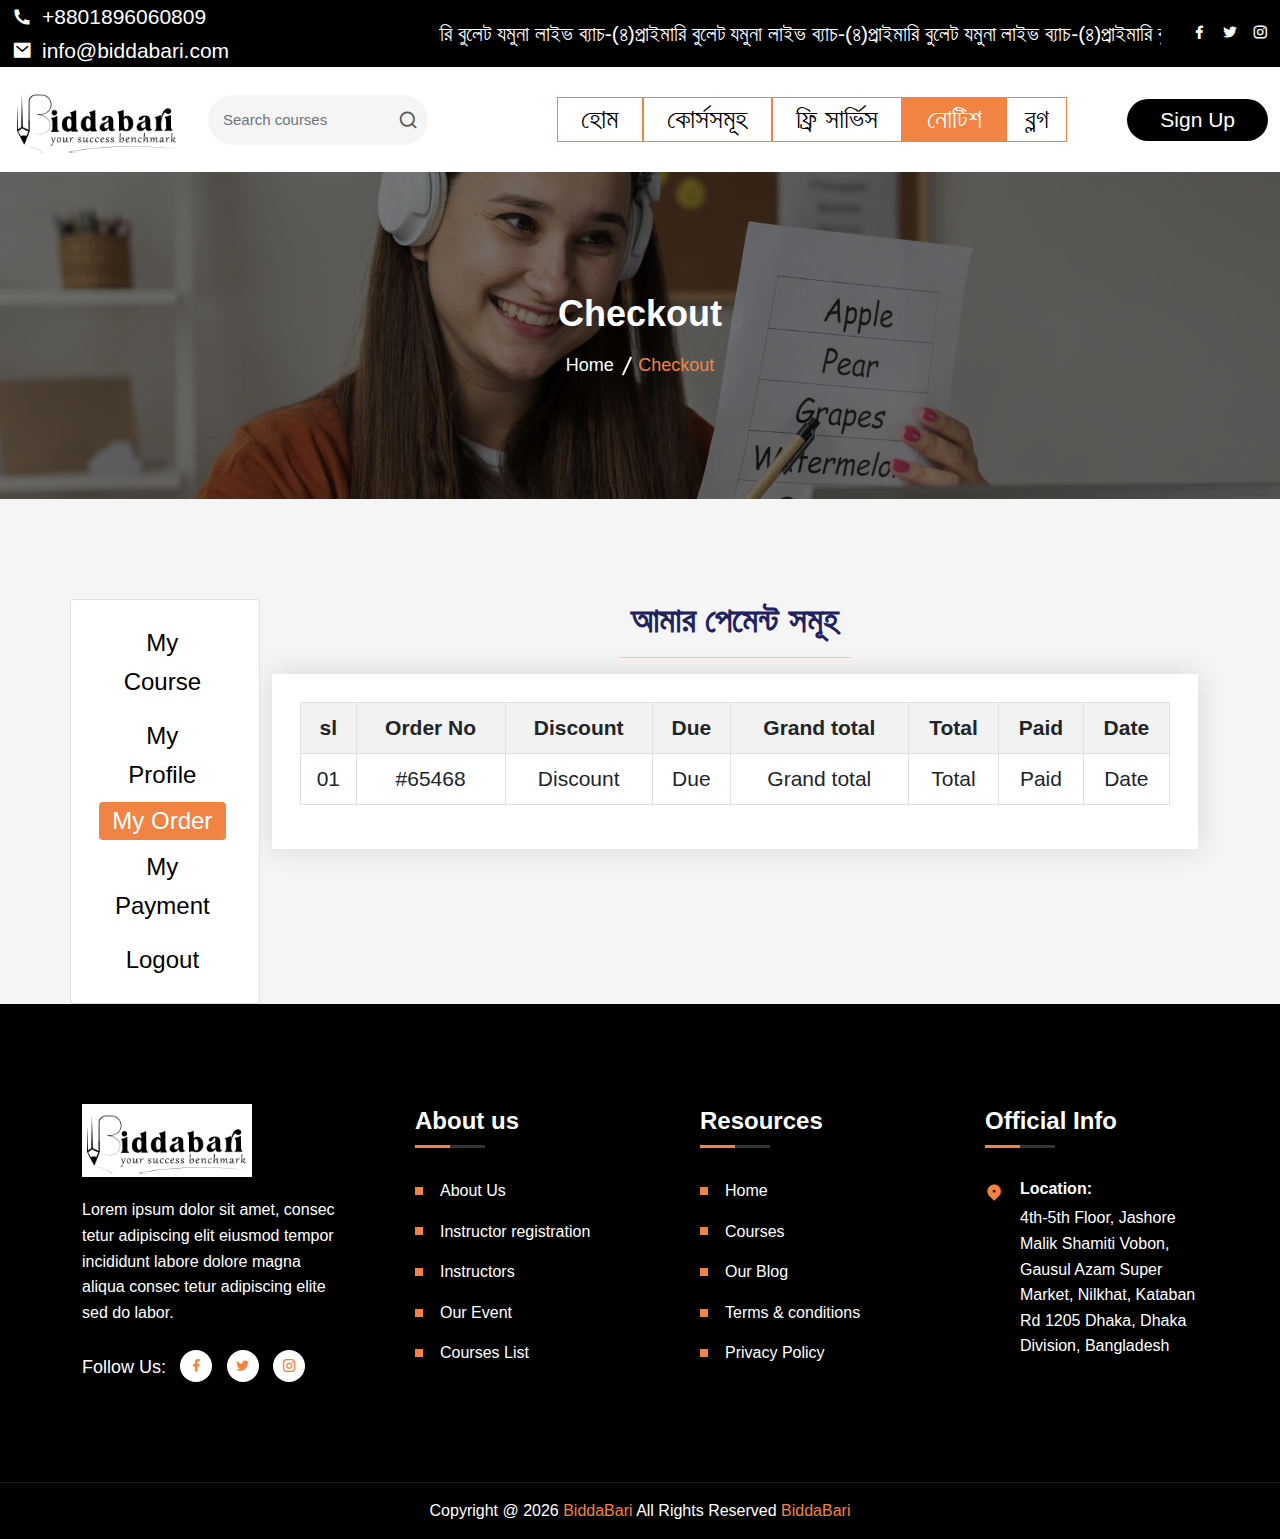
<file: student-dashboard.html>
<!doctype html>
<html lang="zxx">

<head>

    <meta charset="UTF-8">
    <meta http-equiv="X-UA-Compatible" content="IE=edge">
    <meta name="viewport" content="width=device-width, initial-scale=1.0">

    <link rel="stylesheet" href="assets/css/plugins.css">

    <link rel="stylesheet" href="assets/css/iconplugins.css">

    <link rel="stylesheet" href="assets/css/style.css">

    <link rel="stylesheet" href="assets/css/responsive.css">

    <link rel="stylesheet" href="assets/css/theme-dark.css">

    <link rel="stylesheet" href="assets/css/custom.css">
    <title>BiddaBari - The First Job Study Online Platform in Bangladesh</title>

    <link rel="icon" type="image/png" href="assets/images/favicon.png">
    <link rel="stylesheet" href="assets/news-tinker/style.css">

</head>
<body>

<!--<div id="preloader">-->
<!-- <div id="preloader-area">-->
<!--  <div class="spinner"></div>-->
<!--  <div class="spinner"></div>-->
<!--  <div class="spinner"></div>-->
<!--  <div class="spinner"></div>-->
<!--  <div class="spinner"></div>-->
<!--  <div class="spinner"></div>-->
<!--  <div class="spinner"></div>-->
<!--  <div class="spinner"></div>-->
<!-- </div>-->
<!-- <div class="preloader-section preloader-left"></div>-->
<!-- <div class="preloader-section preloader-right"></div>-->
<!--</div>-->


<header class="top-header">
    <div class="container-fluid">
        <div class="row align-items-center">
            <div class="col-lg-4 col-md-4">
                <div class="header-left">
                    <ul>
                        <li>
                            <i class="ri-phone-fill"></i>
                            <a href="">+8801896060809</a>
                        </li>
                        <li>
                            <i class="ri-mail-fill"></i>
                            <a href=""><span class="__cf_email__">info@biddabari.com</span></a>
                        </li>
                    </ul>
                </div>
            </div>
            <div class="col-lg-7 col-md-4 acme-news-ticker">
                <div class="acme-news-ticker-box">
                    <ul class="my-news-ticker">
                        <li><a href="">প্রাইমারি বুলেট যমুনা লাইভ ব্যাচ-(৪)প্রাইমারি বুলেট যমুনা লাইভ ব্যাচ-(৪)প্রাইমারি বুলেট যমুনা লাইভ ব্যাচ-(৪)প্রাইমারি বুলেট যমুনা লাইভ ব্যাচ-(৪)প্রাইমারি বুলেট যমুনা লাইভ ব্যাচ-(৪)প্রাইমারি বুলেট যমুনা লাইভ ব্যাচ-(৪)</a></li>&nbsp;&nbsp;&nbsp;&nbsp;&nbsp;&nbsp;&nbsp;&nbsp;&nbsp;&nbsp;&nbsp;&nbsp;&nbsp;&nbsp;
                        <li><a href="">প্রাইমারি বুলেট যমুনা লাইভ ব্যাচ-(5)</a></li>
                        <li><a href="">প্রাইমারি বুলেট যমুনা লাইভ ব্যাচ-(6)</a></li>
                        <li><a href="">প্রাইমারি বুলেট যমুনা লাইভ ব্যাচ-(7)</a></li>
                    </ul>
                </div>
            </div>
            <div class="col-lg-1 col-md-4">
                <div class="header-right">
                    <ul class="social-list">
                        <li>
                            <a href="https://www.facebook.com/" target="_blank">
                                <i class="ri-facebook-fill"></i>
                            </a>
                        </li>
                        <li>
                            <a href="https://twitter.com/" target="_blank">
                                <i class="ri-twitter-fill"></i>
                            </a>
                        </li>
                        <li>
                            <a href="https://www.pinterest.com/" target="_blank">
                                <i class="ri-instagram-line"></i>
                            </a>
                        </li>
                    </ul>
                </div>
            </div>
        </div>
    </div>
</header>


<div class="navbar-area-2" >
    <div class="mobile-responsive-nav">
        <div class="container">
            <div class="mobile-responsive-menu">
                <div class="logo">
                    <a href="index.html">
                        <img src="assets/images/logos/logo-small.png" class="logo-one" alt="logo">
                        <img src="assets/images/logos/logo-small-white.png" class="logo-two" alt="logo">
                    </a>
                </div>
            </div>
        </div>
    </div>

    <div class="desktop-nav nav-area" >
        <div class="container-fluid">
            <nav class="navbar navbar-expand-md navbar-light ">
                <a class="navbar-brand" href="index.html">
                    <img src="assets/images/logos/logo.png" class="logo-one" alt="Logo">
                    <img src="assets/images/logos/logo-2.png" class="logo-two" alt="Logo">
                </a>
                <div class="nav-widget-form">
                    <form class="search-form search-form-bg">
                        <input type="search" class="form-control" placeholder="Search courses">
                        <button type="submit">
                            <i class="ri-search-line"></i>
                        </button>
                    </form>
                </div>

                <div class="collapse navbar-collapse mean-menu" id="navbarSupportedContent">
                    <ul class="navbar-nav">
                        <li class="nav-item"><a href="index.html" class="nav-link "> হোম</a> </li>
                        <li class="nav-item"><a href="courses.html" class="nav-link"> কোর্সসমূহ</a> </li>
                        <li class="nav-item"><a href="free.html" class="nav-link">ফ্রি সার্ভিস</a></li>
                        <li class="nav-item"><a href="notice.html" class="nav-link active">নোটিশ </a></li>
                        <li class="nav-item"><a href="blog.html" class="nav-link">ব্লগ</a></li>
                    </ul>
                    <div class="others-options d-flex align-items-center">
                        <div class="optional-item">
                            <a href="signup.htm" class="default-btn two border-radius-50">Sign Up</a>
                        </div>
                    </div>
                </div>
            </nav>
        </div>
    </div>

    <div class="side-nav-responsive">
        <div class="container">
            <div class="dot-menu">
                <div class="side-item">
                    <a href="signup.html" class=""><i class="ri-user-2-fill"></i></a>
                </div>
                <div class="circle-inner">
                    <div class="ri-search-line"></div>
                    <!--     <div class="circle circle-two"></div>-->
                    <!--     <div class="circle circle-three"></div>-->
                </div>
            </div>
            <div class="container">
                <div class="side-nav-inner">
                    <div class="side-nav justify-content-center align-items-center">
                        <div class="side-item">
                            <form class="search-form">
                                <input type="search" class="form-control" placeholder="Search courses">
                                <button type="submit">
                                    <i class="ri-search-line"></i>
                                </button>
                            </form>
                        </div>
                        <!--      <div class="side-item">-->
                        <!--      <a href="signup.html" class="default-btn two">Sign Up</a>-->
                        <!--     </div>-->
                    </div>
                </div>
            </div>
        </div>
    </div>
</div>



<div class="inner-banner inner-banner-bg10 ">
    <div class="container">
        <div class="inner-title text-center">
            <h3>Checkout</h3>
            <ul>
                <li>
                    <a href="index.html">Home</a>
                </li>
                <li>Checkout</li>
            </ul>
        </div>
    </div>
</div>

<div class="courses-area-two section-bg pt-100">
    <div class="container">
<!--                <div class="section-title text-center mb-45">-->
<!--                    <h2> সকল নোটিশ  সমূহ</h2>-->
<!--                    <hr class="w-25 mx-auto bg-danger"/>-->
<!--                </div>-->
        <div class="row d-flex align-items-start">
            <div class="col-lg-2 col-md-6 card">
                <div class="billing-sildbar  card-body">
                    <div class="nav flex-column nav-pills me-3" id="v-pills-tab" role="tablist" aria-orientation="vertical">
                        <button class="nav-link " id="v-pills-home-tab" data-bs-toggle="pill" data-bs-target="#v-pills-home" type="button" role="tab" aria-controls="v-pills-home" aria-selected="true">My Course</button>
                        <button class="nav-link  " id="v-pills-profile-tab" data-bs-toggle="pill" data-bs-target="#v-pills-profile" type="button" role="tab" aria-controls="v-pills-profile" aria-selected="false">My Profile</button>
                        <button class="nav-link active" id="v-pills-messages-tab" data-bs-toggle="pill" data-bs-target="#v-pills-messages" type="button" role="tab" aria-controls="v-pills-messages" aria-selected="false">My Order</button>
                        <button class="nav-link" id="v-pills-settings-tab" data-bs-toggle="pill" data-bs-target="#v-pills-settings" type="button" role="tab" aria-controls="v-pills-settings" aria-selected="false">My Payment</button>
                        <button class="nav-link" id="" data-bs-toggle="pill" type="button" role="tab" aria-controls="v-pills-settings" aria-selected="false">Logout</button>
                    </div>
                </div>
            </div>
            <div class="col-lg-10 col-md-12">
                <div class="tab-content" id="v-pills-tabContent">
                    <div class="tab-pane fade  " id="v-pills-home" role="tabpanel" aria-labelledby="v-pills-home-tab">
                        <div class="row">
                            <div class="section-title text-center">
                                <h2>  আমার কোর্স সমূহ</h2>
                                <hr class="w-25 mx-auto bg-danger"/>
                            </div>
                            <div class="col-lg-4 col-md-6">
                                <div class="courses-item">
                                    <a href="courses-details.html">
                                        <img src="assets/images/courses/dMaZ13RIiljNXFuctxgHjb2V0M4gD81F.jpg" alt="Courses" />
                                    </a>
                                    <div class="content">
                                        <h3><a href="courses-details.html">প্রাইমারি বুলেট যমুনা লাইভ ব্যাচ-(৪)</a></h3>
                                        <div class="bottom-content">
                                            <a href="" class="btn btn-warning">বিস্তারিত দেখুন</a>
                                        </div>
                                    </div>
                                </div>
                            </div>
                            <div class="col-lg-4 col-md-6">
                                <div class="courses-item">
                                    <a href="courses-details.html">
                                        <img src="assets/images/courses/dMaZ13RIiljNXFuctxgHjb2V0M4gD81F.jpg" alt="Courses" />
                                    </a>
                                    <div class="content">
                                        <h3><a href="courses-details.html">প্রাইমারি বুলেট যমুনা লাইভ ব্যাচ-(৪)</a></h3>
                                        <div class="bottom-content">
                                            <a href="" class="btn btn-warning">বিস্তারিত দেখুন</a>
                                        </div>
                                    </div>
                                </div>
                            </div>
                            <div class="col-lg-4 col-md-6">
                                <div class="courses-item">
                                    <a href="courses-details.html">
                                        <img src="assets/images/courses/dMaZ13RIiljNXFuctxgHjb2V0M4gD81F.jpg" alt="Courses" />
                                    </a>
                                    <div class="content">
                                        <h3><a href="courses-details.html">প্রাইমারি বুলেট যমুনা লাইভ ব্যাচ-(৪)</a></h3>
                                        <div class="bottom-content">
                                            <a href="" class="btn btn-warning">বিস্তারিত দেখুন</a>
                                        </div>
                                    </div>
                                </div>
                            </div>
                        </div>
                    </div>
                    <div class="tab-pane fade" id="v-pills-profile" role="tabpanel" aria-labelledby="v-pills-profile-tab">
                        <div class="row">
                            <div class="section-title text-center">
                                <h2>  আমার প্রোফাইল</h2>
                                <hr class="w-25 mx-auto bg-danger"/>
                            </div>
                            <div class="col-lg-12 col-md-6">
                                <div class="courses-item">
                                    <div class="content">
                                        <form class="form" id="contactForm">
                                            <div class="row mb-20">
                                                <div class="col-lg-6">
                                                    <div class="form-group">
                                                        <input type="text" class="form-control" required data-error="Username" placeholder="Username">
                                                    </div>
                                                </div>

                                                <div class="col-lg-6 ">
                                                    <div class="form-group">
                                                        <input type="text" class="form-control" required data-error="Please enter Phone " placeholder="Please Enter Phone">
                                                    </div>
                                                </div>
                                            </div>
                                            <div class="row mb-20">
                                                <div class="col-6">
                                                    <div class="form-group">
                                                        <input class="form-control" type="email" name="password" placeholder="Email">
                                                    </div>
                                                </div>
                                                <div class="col-6">
                                                    <div class="form-group">
                                                        <input class="form-control" type="password" name="password" placeholder="Password">
                                                    </div>
                                                </div>
                                            </div>
                                            <div class="row mb-20">
                                                <div class="col-6">
                                                    <div class="form-group">
                                                        <label>Gender : </label>&nbsp;&nbsp;&nbsp;&nbsp;
                                                        <input class="" type="radio" name="gender"> &nbsp;&nbsp; Male &nbsp;&nbsp;&nbsp;&nbsp;
                                                        <input class="" type="radio" name="gender"> &nbsp;&nbsp; Female
                                                    </div>
                                                </div>
                                                <div class="col-6">
                                                    <div class="form-group">
                                                        <input class="form-control" type="date" name="" placeholder="date of birth">
                                                    </div>
                                                </div>
                                            </div >
                                            <div class="row mb-20">
                                                <div class="col-6">
                                                    <div class="form-group">
                                                        <input class="form-control" type="text" name="" placeholder="Roll">
                                                    </div>
                                                </div>
                                                <div class="col-6">
                                                    <div class="form-group">
                                                        <input class="form-control" type="text" name="" placeholder="Current Institution">
                                                    </div>
                                                </div>
                                            </div>
                                            <div class="row mb-20">
                                                <div class="col-6">
                                                    <div class="form-group">
                                                        <input class="form-control" type="text" name="" placeholder="School ">
                                                    </div>
                                                </div>
                                                <div class="col-6">
                                                    <div class="form-group">
                                                        <input class="form-control" type="text" name="" placeholder="Collage">
                                                    </div>
                                                </div>
                                            </div>
                                            <div class="row mb-20">
                                                <div class="col-6">
                                                    <div class="form-group">
                                                        <input class="form-control" type="file" name="" placeholder="School ">
                                                    </div>
                                                </div>
                                                <div class="col-3">
                                                    <div class="form-group">
                                                        <input class="form-control default-btn" type="submit" name="" value="Update">
                                                    </div>
                                                </div>
                                                <div class="col-3">
                                                    <div class="form-group">
                                                        <input class="form-control btn btn-info" type="reset" name="" value="Reset">
                                                    </div>
                                                </div>
                                            </div>
                                        </form>
                                    </div>
                                </div>
                            </div>
                        </div>
                    </div>
                    <div class="tab-pane fade " id="v-pills-messages" role="tabpanel" aria-labelledby="v-pills-messages-tab">
                        <div class="row">
                            <div class="section-title text-center">
                                <h2>  আমার অর্ডার সমূহ</h2>
                                <hr class="w-25 mx-auto bg-danger"/>
                            </div>
                            <div class="col-lg-12 col-md-6">
                                <div class="courses-item">
                                    <div class="content">
                                        <table class="table table-striped table-bordered table-hover">
                                            <tr>
                                                <th>sl</th>
                                                <th>Order No</th>
                                                <th>Item Name</th>
                                                <th>Price</th>
                                                <th>Status</th>
                                            </tr>
                                            <tr>
                                                <td>01</td>
                                                <td>#45654</td>
                                                <td>Item Name</td>
                                                <td>Price</td>
                                                <td>Status</td>
                                            </tr>
                                            <tr>
                                                <td>02</td>
                                                <td>#45654</td>
                                                <td>Item Name</td>
                                                <td>Price</td>
                                                <td>Status</td>
                                            </tr>
                                        </table>

                                    </div>
                                </div>
                            </div>
                        </div>
                    </div>
                    <div class="tab-pane fade show active" id="v-pills-settings" role="tabpanel" aria-labelledby="v-pills-settings-tab">

                        <div class="row">
                            <div class="section-title text-center">
                                <h2>  আমার পেমেন্ট সমূহ</h2>
                                <hr class="w-25 mx-auto bg-danger"/>
                            </div>
                            <div class="col-lg-12 col-md-6">
                                <div class="courses-item">
                                    <div class="content">
                                        <table class="table table-striped table-bordered table-hover">
                                            <tr>
                                                <th>sl</th>
                                                <th>Order No</th>
                                                <th>Discount</th>
                                                <th>Due </th>
                                                <th>Grand total</th>
                                                <th>Total</th>
                                                <th>Paid</th>
                                                <th>Date</th>
                                            </tr>
                                            <tr>
                                                <td>01</td>
                                                <td>#65468</td>
                                                <td>Discount</td>
                                                <td>Due </td>
                                                <td>Grand total</td>
                                                <td>Total</td>
                                                <td>Paid</td>
                                                <td>Date</td>
                                            </tr>

                                        </table>
                                    </div>
                                </div>
                            </div>
                        </div>

                    </div>
                </div>
            </div>

        </div>
    </div>
</div>


<!--<div class="d-flex align-items-start">-->
<!--&lt;!&ndash;    <div class="nav flex-column nav-pills me-3" id="v-pills-tab" role="tablist" aria-orientation="vertical">&ndash;&gt;-->
<!--&lt;!&ndash;        <button class="nav-link active" id="v-pills-home-tab" data-bs-toggle="pill" data-bs-target="#v-pills-home" type="button" role="tab" aria-controls="v-pills-home" aria-selected="true">Home</button>&ndash;&gt;-->
<!--&lt;!&ndash;        <button class="nav-link" id="v-pills-profile-tab" data-bs-toggle="pill" data-bs-target="#v-pills-profile" type="button" role="tab" aria-controls="v-pills-profile" aria-selected="false">Profile</button>&ndash;&gt;-->
<!--&lt;!&ndash;        <button class="nav-link" id="v-pills-messages-tab" data-bs-toggle="pill" data-bs-target="#v-pills-messages" type="button" role="tab" aria-controls="v-pills-messages" aria-selected="false">Messages</button>&ndash;&gt;-->
<!--&lt;!&ndash;        <button class="nav-link" id="v-pills-settings-tab" data-bs-toggle="pill" data-bs-target="#v-pills-settings" type="button" role="tab" aria-controls="v-pills-settings" aria-selected="false">Settings</button>&ndash;&gt;-->
<!--&lt;!&ndash;    </div>&ndash;&gt;-->
<!--    <div class="tab-content" id="v-pills-tabContent">-->
<!--        <div class="tab-pane fade show active" id="v-pills-home" role="tabpanel" aria-labelledby="v-pills-home-tab">...</div>-->
<!--        <div class="tab-pane fade" id="v-pills-profile" role="tabpanel" aria-labelledby="v-pills-profile-tab">...</div>-->
<!--        <div class="tab-pane fade" id="v-pills-messages" role="tabpanel" aria-labelledby="v-pills-messages-tab">...</div>-->
<!--        <div class="tab-pane fade" id="v-pills-settings" role="tabpanel" aria-labelledby="v-pills-settings-tab">...</div>-->
<!--    </div>-->
<!--</div>-->



<footer class="footer-area">
    <div class="container pt-100 pb-70">
        <div class="row">
            <div class="col-lg-3 col-sm-6">
                <div class="footer-widget">
                    <div class="footer-logo">
                        <a href="index.html">
                            <img src="assets/images/logos/logo-2.png" alt="Images">
                        </a>
                    </div>
                    <p>
                        Lorem ipsum dolor sit amet, consec tetur
                        adipiscing elit eiusmod tempor incididunt
                        labore dolore magna aliqua consec tetur
                        adipiscing elite sed do labor.
                    </p>
                    <ul class="social-link">
                        <li class="social-title">Follow Us:</li>
                        <li>
                            <a href="https://www.facebook.com/" target="_blank">
                                <i class="ri-facebook-fill"></i>
                            </a>
                        </li>
                        <li>
                            <a href="https://twitter.com/" target="_blank">
                                <i class="ri-twitter-fill"></i>
                            </a>
                        </li>
                        <li>
                            <a href="https://www.pinterest.com/" target="_blank">
                                <i class="ri-instagram-line"></i>
                            </a>
                        </li>
                    </ul>
                </div>
            </div>
            <div class="col-lg-3 col-sm-6">
                <div class="footer-widget ps-5">
                    <h3>About us</h3>
                    <ul class="footer-list">
                        <li>
                            <a href="about.html">
                                About Us
                            </a>
                        </li>
                        <li>
                            <a href="signup.html">
                                Instructor registration
                            </a>
                        </li>
                        <li>
                            <a href="instructors.html">
                                Instructors
                            </a>
                        </li>
                        <li>
                            <a href="event.html">
                                Our Event
                            </a>
                        </li>
                        <li>
                            <a href="courses-list.html">
                                Courses List
                            </a>
                        </li>
                    </ul>
                </div>
            </div>
            <div class="col-lg-3 col-sm-6">
                <div class="footer-widget ps-5">
                    <h3>Resources</h3>
                    <ul class="footer-list">
                        <li>
                            <a href="index.html">
                                Home
                            </a>
                        </li>
                        <li>
                            <a href="courses.html">
                                Courses
                            </a>
                        </li>
                        <li>
                            <a href="blog.html">
                                Our Blog
                            </a>
                        </li>
                        <li>
                            <a href="terms-condition.html">
                                Terms & conditions
                            </a>
                        </li>
                        <li>
                            <a href="privacy-policy.html">
                                Privacy Policy
                            </a>
                        </li>
                    </ul>
                </div>
            </div>
            <div class="col-lg-3 col-sm-6">
                <div class="footer-widget ps-5">
                    <h3>Official Info</h3>
                    <ul class="footer-contact">
                        <li>
                            <i class="ri-map-pin-2-fill"></i>
                            <div class="content">
                                <h4>Location:</h4>
                                <span>
         4th-5th Floor, Jashore Malik Shamiti Vobon, Gausul Azam Super Market, Nilkhat, Kataban Rd 1205 Dhaka, Dhaka Division, Bangladesh
        </span>
                            </div>
                        </li>
                    </ul>
                </div>
            </div>
        </div>
    </div>
    <div class="copyright-area">
        <div class="container">
            <div class="copy-right-text text-center">
                <p>
                    Copyright @ <script>document.write(new Date().getFullYear())</script> <b>BiddaBari</b> All Rights Reserved
                    <a href="https://biddabari.com" target="_blank">BiddaBari</a>
                </p>
            </div>
        </div>
    </div>
</footer>


<script src="assets/js/jquery.min.js"></script>

<!--<script src="assets/js/plugins.js"></script>-->

<script src="assets/js/bootstrap.bundle.min.js" type="text/javascript"></script>
<script src="assets/js/meanmenu.min.js" type="text/javascript"></script>
<script src="assets/js/ajaxchimp.min.js" type="text/javascript"></script>
<script src="assets/js/form-validator.min.js" type="text/javascript"></script>
<script src="assets/js/contact-form-script.js" type="text/javascript"></script>
<script src="assets/js/owl.carousel.min.js" type="text/javascript"></script>
<script src="assets/js/magnific-popup.min.js" type="text/javascript"></script>
<script src="assets/js/aos.js" type="text/javascript"></script>
<script src="assets/js/odometer.min.js" type="text/javascript"></script>
<script src="assets/js/appear.min.js" type="text/javascript"></script>
<script src="assets/js/tweenMax.min.js" type="text/javascript"></script>



<script src="assets/js/custom.js"></script>


<script src="assets/news-tinker/acmeticker.js"></script>
<script type="text/javascript">
    jQuery(document).ready(function ($) {
        $('.my-news-ticker').AcmeTicker({
            type:'marquee',/*horizontal/horizontal/Marquee/type*/
            direction: 'left',/*up/down/left/right*/
            speed:0.05,/*true/false/number*/ /*For vertical/horizontal 600*//*For marquee 0.05*//*For typewriter 50*/
            controls: {
                prev: $('.acme-news-ticker-prev'),/*Can be used for horizontal/horizontal/typewriter*//*not work for marquee*/
                toggle: $('.acme-news-ticker-pause'),/*Can be used for horizontal/horizontal/typewriter*//*not work for marquee*/
                next: $('.acme-news-ticker-next')/*Can be used for horizontal/horizontal/marquee/typewriter*/
            }
        });
    })

</script>


<script src="assets/js/multi-countdown.js"></script>
<script>
    /* Only for Demo proposal */
    var date = new Date(); // Now
    date.setDate(date.getDate() + 30); // Set now + 30 days as the new date
    const ye = new Intl.DateTimeFormat('en', { year: 'numeric' }).format(date);
    const mo = new Intl.DateTimeFormat('en', { month: 'numeric' }).format(date);
    const da = new Intl.DateTimeFormat('en', { day: '2-digit' }).format(date);
    const dateText = ye + '/' + mo + '/' + da;
</script>
</body>


</html>
</file>
<file: assets/css/style.css>
@import "https://fonts.googleapis.com/css2?family=Jost:ital,wght@0,100;0,200;0,300;0,400;0,500;0,600;0,700;0,800;0,900;1,100;1,200;1,300;1,400;1,500;1,600;1,700;1,800;1,900&amp;display=swap";:root{--bodyFonts: 'Jost', sans-serif;--mainColor: #08A9E6;--redColor: #EC272F;--titleColor: #21225F;--bodyColor: #555555;--whiteColor: #ffffff;--fontSize: 16px;--transition: 0.5s}body{padding:0;margin:0;line-height:1.6;color:var(--bodyColor);font-weight:400;font-size:var(--fontSize);font-family:var(--bodyFonts)}p{color:var(--bodyColor);margin-bottom:10px}p:last-child{margin-bottom:0}a{display:inline-block;-webkit-transition:var(--transition);transition:var(--transition);text-decoration:none}a:hover,a:focus{text-decoration:none}button{outline:0;border:none}button:focus{outline:0;border:0}h1,h2,h3,h4,h5,h6{font-weight:700;color:var(--titleColor);line-height:1.4;font-family:var(--headerFonts)}h3{font-size:22px}.d-table{width:100%;height:100%}.d-table-cell{display:table-cell;vertical-align:middle}img{max-width:100%}.pt-150{padding-top:150px}.ptb-100{padding-top:100px;padding-bottom:100px}.pt-100{padding-top:100px}.pb-100{padding-bottom:100px!important}.ptb-70{padding-top:70px;padding-bottom:70px}.pt-70{padding-top:70px}.pb-70{padding-bottom:70px}.pt-50{padding-top:50px}.pt-45{padding-top:45px}.pt-20{padding-top:20px}.pl-20{padding-left:20px}.pr-20{padding-right:20px}.pb-10{padding-bottom:10px}.mt-20{margin-top:20px}.mb-45{margin-bottom:45px}.ml-20{margin-left:20px}.mr-20{margin-right:20px}.mb-20{margin-bottom:20px}.mb-30{margin-bottom:30px}.border-radius-5{border-radius:5px!important}.border-radius-50{border-radius:50px!important}.border-radius-0{border-radius:0!important}.border-radius-0 img{border-radius:0!important}.box-shadow{-webkit-box-shadow:0 0 15px rgba(0,0,0,.06);box-shadow:0 0 15px rgba(0,0,0,.06)}.default-btn{padding:15px 35px;text-align:center;color:var(--whiteColor);font-size:var(--fontSize);font-weight:400;-webkit-transition:var(--transition);transition:var(--transition);display:-webkit-inline-box;display:-ms-inline-flexbox;display:inline-flex;-webkit-box-align:center;-ms-flex-align:center;align-items:center;-webkit-box-pack:center;-ms-flex-pack:center;justify-content:center;position:relative;z-index:0;background:var(--mainColor);-webkit-box-shadow:none;box-shadow:none;overflow:hidden;white-space:nowrap}.default-btn i{position:relative;top:3px;margin-left:10px}.default-btn:before{content:'';position:absolute;top:0;bottom:0;left:50%;width:550px;height:550px;margin:auto;background:var(--titleColor);border-radius:50%;z-index:-1;-webkit-transform-origin:top center;transform-origin:top center;-webkit-transform:translateX(-50%) translateY(-5%) scale(.4);transform:translateX(-50%) translateY(-5%) scale(.4);-webkit-transition:-webkit-transform .9s;transition:-webkit-transform .9s;transition:transform .9s;transition:transform .9s,-webkit-transform .9s}.default-btn.two{background:var(--redColor);color:var(--whiteColor)}.default-btn.two::before{background-color:#F18345}.default-btn:hover{color:var(--whiteColor)!important}.default-btn:hover:before{-webkit-transition:-webkit-transform 1s;transition:-webkit-transform 1s;transition:transform 1s;transition:transform 1s,-webkit-transform 1s;-webkit-transform:translateX(-45%) translateY(0) scale(1);transform:translateX(-45%) translateY(0) scale(1);-webkit-transform-origin:bottom center;transform-origin:bottom center}.section-title{position:relative;z-index:1}.section-title span{color:var(--mainColor);display:block;margin-bottom:7px}.section-title h2{font-size:35px;margin-top:0;line-height:1.2;margin-bottom:0}.section-title h2 b{color:var(--mainColor);font-weight:700}.section-title p{padding-top:15px;margin-bottom:0}.section-title.text-center h2{margin:0 auto}.section-title.text-center p{margin:0 auto;max-width:640px}.section-bg{background-color:#f5f5f5}.top-header{padding:15px 0;position:relative;z-index:5;background-color:#000}.header-left{float:left}.header-left ul{list-style-type:none;margin:0;padding:0}.header-left ul li{display:inline-block;padding-left:30px;position:relative;color:var(--whiteColor);margin-right:35px;font-size:15px}.header-left ul li:last-child{margin-right:0}.header-left ul li i{position:absolute;top:50%;-webkit-transform:translateY(-50%);transform:translateY(-50%);left:0;font-size:20px;color:var(--whiteColor)}.header-left ul li a{color:var(--whiteColor);-webkit-transition:var(--transition);transition:var(--transition)}.header-left ul li a:hover{color:var(--mainColor)}.header-right{float:right}.header-right .header-language{display:inline-block;margin-right:20px;position:relative;top:-3px}.header-right .header-language .dropdown-toggle{background-color:transparent;color:var(--whiteColor);font-size:15px;display:-webkit-box;display:-ms-flexbox;display:flex;-webkit-box-align:center;-ms-flex-align:center;align-items:center;padding:0;outline:0;border:0;-webkit-transition:all .3s linear;transition:all .3s linear}.header-right .header-language .dropdown-toggle:after{content:"\ea4e";font-family:remixicon!important;border:0;margin-left:8px;font-size:20px;color:var(--yellowColor)}.header-right .header-language .dropdown-menu{margin:0;padding:0;-webkit-box-shadow:0 9px 54px 0 rgba(32,32,32,.1);box-shadow:0 9px 54px 0 rgba(32,32,32,.1);left:auto;right:0;border:0;border-radius:0;-webkit-transform:translateY(100px)!important;transform:translateY(100px)!important;display:block;opacity:0;pointer-events:none;-webkit-transition:all .3s linear;transition:all .3s linear}.header-right .header-language .dropdown-menu.show{-webkit-transform:translateY(40px)!important;transform:translateY(40px)!important;opacity:1;pointer-events:all}.header-right .header-language .dropdown-menu a{padding:5px 25px;-webkit-transition:all .3s linear;transition:all .3s linear;font-size:15px}.header-right .header-language .dropdown-menu a:active{background-color:var(--mainColor);color:var(--whiteColor)}.header-right .header-language .dropdown-menu a:hover{background-color:var(--mainColor);color:var(--whiteColor)}.header-right .header-language .dropdown-menu a img{width:20px;margin-right:10px}.header-right .header-language .dropdown-menu[style]{right:0!important;left:auto!important}.header-right .social-list{list-style-type:none;margin:0;padding:0;display:inline-block}.header-right .social-list li{display:inline-block;margin-right:10px}.header-right .social-list li:last-child{margin-right:0}.header-right .social-list li a{color:var(--whiteColor);font-size:var(--fontSize);-webkit-transition:var(--transition);transition:var(--transition)}.header-right .social-list li a:hover{color:var(--mainColor)}.desktop-nav{padding-top:0;padding-bottom:0}.desktop-nav .navbar{background-color:var(--whiteColor);padding-right:0;padding-top:10px;padding-left:0;padding-bottom:10px}.desktop-nav .navbar .navbar-brand .logo-two{display:none}.desktop-nav .navbar ul{padding-left:0;margin-bottom:0;list-style-type:none}.desktop-nav .navbar .navbar-nav{margin-left:auto;margin-right:40px}.desktop-nav .navbar .navbar-nav .nav-item{position:relative;padding-bottom:20px;padding-top:20px;padding-right:0;padding-left:0}.desktop-nav .navbar .navbar-nav .nav-item .dropdown-toggle{padding-right:17px}.desktop-nav .navbar .navbar-nav .nav-item .dropdown-toggle::before{position:absolute;content:"\ea4e";line-height:1;right:-2px;top:6px;font-family:remixicon!important;font-size:17px}.desktop-nav .navbar .navbar-nav .nav-item .dropdown-toggle::after{display:none}.desktop-nav .navbar .navbar-nav .nav-item a{font-size:17px;color:var(--titleColor);position:relative;z-index:1;font-weight:500;padding-left:0;padding-right:0;padding-top:0;padding-bottom:0;margin-left:15px;margin-right:15px}.desktop-nav .navbar .navbar-nav .nav-item a:hover,.desktop-nav .navbar .navbar-nav .nav-item a:focus,.desktop-nav .navbar .navbar-nav .nav-item a.active{color:var(--mainColor)}.desktop-nav .navbar .navbar-nav .nav-item:last-child a{margin-right:0}.desktop-nav .navbar .navbar-nav .nav-item:first-child a{margin-left:0}.desktop-nav .navbar .navbar-nav .nav-item:hover a,.desktop-nav .navbar .navbar-nav .nav-item:focus a,.desktop-nav .navbar .navbar-nav .nav-item.active a{color:var(--mainColor)}.desktop-nav .navbar .navbar-nav .nav-item .dropdown-menu{-webkit-box-shadow:0 0 15px 0 rgba(0,0,0,.1);box-shadow:0 0 15px 0 rgba(0,0,0,.1);-webkit-transition:all .3s ease-in-out;transition:all .3s ease-in-out;background:var(--whiteColor);border:none;position:absolute;visibility:hidden;-webkit-transform-origin:top;transform-origin:top;border-radius:0;display:block;width:250px;z-index:99;opacity:0;top:80px;left:0;-webkit-transform:scaleY(0);transform:scaleY(0);-webkit-transition:var(--transition);transition:var(--transition);padding-top:2px;padding-left:5px;padding-right:5px;padding-bottom:0}.desktop-nav .navbar .navbar-nav .nav-item .dropdown-menu li{padding:0;border-bottom:1px solid #f0eeee}.desktop-nav .navbar .navbar-nav .nav-item .dropdown-menu li:last-child{border:none}.desktop-nav .navbar .navbar-nav .nav-item .dropdown-menu li a{color:var(--titleColor);padding:12px 20px 9px;margin:0;font-size:15px;position:relative;-webkit-transition:var(--transition);transition:var(--transition)}.desktop-nav .navbar .navbar-nav .nav-item .dropdown-menu li a:hover,.desktop-nav .navbar .navbar-nav .nav-item .dropdown-menu li a:focus,.desktop-nav .navbar .navbar-nav .nav-item .dropdown-menu li a.active{color:var(--mainColor)}.desktop-nav .navbar .navbar-nav .nav-item .dropdown-menu li a.dropdown-toggle{padding-right:17px}.desktop-nav .navbar .navbar-nav .nav-item .dropdown-menu li a.dropdown-toggle::before{position:absolute;content:"\ea4e";line-height:1;right:15px;top:50%;-webkit-transform:translateY(-50%);transform:translateY(-50%);font-family:remixicon!important;font-size:17px}.desktop-nav .navbar .navbar-nav .nav-item .dropdown-menu li a.dropdown-toggle::after{display:none}.desktop-nav .navbar .navbar-nav .nav-item .dropdown-menu li .dropdown-menu{left:-245px;top:0;opacity:0;visibility:hidden;margin-top:11px}.desktop-nav .navbar .navbar-nav .nav-item .dropdown-menu li .dropdown-menu li a{color:var(--titleColor)}.desktop-nav .navbar .navbar-nav .nav-item .dropdown-menu li .dropdown-menu li a:hover,.desktop-nav .navbar .navbar-nav .nav-item .dropdown-menu li .dropdown-menu li a:focus,.desktop-nav .navbar .navbar-nav .nav-item .dropdown-menu li .dropdown-menu li a.active{color:var(--mainColor)}.desktop-nav .navbar .navbar-nav .nav-item .dropdown-menu li .dropdown-menu li .dropdown-menu{left:-245px;right:auto;top:0;opacity:0;visibility:hidden}.desktop-nav .navbar .navbar-nav .nav-item .dropdown-menu li .dropdown-menu li .dropdown-menu li a{color:var(--titleColor);font-size:15px}.desktop-nav .navbar .navbar-nav .nav-item .dropdown-menu li .dropdown-menu li .dropdown-menu li a:hover,.desktop-nav .navbar .navbar-nav .nav-item .dropdown-menu li .dropdown-menu li .dropdown-menu li a:focus,.desktop-nav .navbar .navbar-nav .nav-item .dropdown-menu li .dropdown-menu li .dropdown-menu li a.active{color:var(--mainColor)}.desktop-nav .navbar .navbar-nav .nav-item .dropdown-menu li .dropdown-menu li .dropdown-menu li .dropdown-menu{left:-250px;top:0;opacity:0;visibility:hidden}.desktop-nav .navbar .navbar-nav .nav-item .dropdown-menu li .dropdown-menu li .dropdown-menu li .dropdown-menu li a{color:var(--titleColor)}.desktop-nav .navbar .navbar-nav .nav-item .dropdown-menu li .dropdown-menu li .dropdown-menu li .dropdown-menu li a:hover,.desktop-nav .navbar .navbar-nav .nav-item .dropdown-menu li .dropdown-menu li .dropdown-menu li .dropdown-menu li a:focus,.desktop-nav .navbar .navbar-nav .nav-item .dropdown-menu li .dropdown-menu li .dropdown-menu li .dropdown-menu li a.active{color:var(--mainColor)}.desktop-nav .navbar .navbar-nav .nav-item .dropdown-menu li .dropdown-menu li .dropdown-menu li .dropdown-menu li .dropdown-menu{left:-250px;top:0;opacity:0;visibility:hidden}.desktop-nav .navbar .navbar-nav .nav-item .dropdown-menu li .dropdown-menu li .dropdown-menu li .dropdown-menu li .dropdown-menu li a{color:var(--titleColor)}.desktop-nav .navbar .navbar-nav .nav-item .dropdown-menu li .dropdown-menu li .dropdown-menu li .dropdown-menu li .dropdown-menu li a:hover,.desktop-nav .navbar .navbar-nav .nav-item .dropdown-menu li .dropdown-menu li .dropdown-menu li .dropdown-menu li .dropdown-menu li a:focus,.desktop-nav .navbar .navbar-nav .nav-item .dropdown-menu li .dropdown-menu li .dropdown-menu li .dropdown-menu li .dropdown-menu li a.active{color:var(--mainColor)}.desktop-nav .navbar .navbar-nav .nav-item .dropdown-menu li .dropdown-menu li .dropdown-menu li .dropdown-menu li .dropdown-menu li .dropdown-menu{left:-250px;top:0;opacity:0;visibility:hidden}.desktop-nav .navbar .navbar-nav .nav-item .dropdown-menu li .dropdown-menu li .dropdown-menu li .dropdown-menu li .dropdown-menu li .dropdown-menu li a{color:var(--titleColor)}.desktop-nav .navbar .navbar-nav .nav-item .dropdown-menu li .dropdown-menu li .dropdown-menu li .dropdown-menu li .dropdown-menu li .dropdown-menu li a:hover,.desktop-nav .navbar .navbar-nav .nav-item .dropdown-menu li .dropdown-menu li .dropdown-menu li .dropdown-menu li .dropdown-menu li .dropdown-menu li a:focus,.desktop-nav .navbar .navbar-nav .nav-item .dropdown-menu li .dropdown-menu li .dropdown-menu li .dropdown-menu li .dropdown-menu li .dropdown-menu li a.active{color:var(--mainColor)}.desktop-nav .navbar .navbar-nav .nav-item .dropdown-menu li .dropdown-menu li .dropdown-menu li .dropdown-menu li .dropdown-menu li .dropdown-menu li .dropdown-menu{left:-250px;top:0;opacity:0;visibility:hidden}.desktop-nav .navbar .navbar-nav .nav-item .dropdown-menu li .dropdown-menu li .dropdown-menu li .dropdown-menu li .dropdown-menu li .dropdown-menu li .dropdown-menu li a{color:var(--titleColor)}.desktop-nav .navbar .navbar-nav .nav-item .dropdown-menu li .dropdown-menu li .dropdown-menu li .dropdown-menu li .dropdown-menu li .dropdown-menu li .dropdown-menu li a:hover,.desktop-nav .navbar .navbar-nav .nav-item .dropdown-menu li .dropdown-menu li .dropdown-menu li .dropdown-menu li .dropdown-menu li .dropdown-menu li .dropdown-menu li a:focus,.desktop-nav .navbar .navbar-nav .nav-item .dropdown-menu li .dropdown-menu li .dropdown-menu li .dropdown-menu li .dropdown-menu li .dropdown-menu li .dropdown-menu li a.active{color:var(--mainColor)}.desktop-nav .navbar .navbar-nav .nav-item .dropdown-menu li .dropdown-menu li .dropdown-menu li .dropdown-menu li .dropdown-menu li .dropdown-menu li.active a{color:var(--mainColor)}.desktop-nav .navbar .navbar-nav .nav-item .dropdown-menu li .dropdown-menu li .dropdown-menu li .dropdown-menu li .dropdown-menu li .dropdown-menu li:hover .dropdown-menu{opacity:1;visibility:visible;top:-15px}.desktop-nav .navbar .navbar-nav .nav-item .dropdown-menu li .dropdown-menu li .dropdown-menu li .dropdown-menu li .dropdown-menu li.active a{color:var(--mainColor)}.desktop-nav .navbar .navbar-nav .nav-item .dropdown-menu li .dropdown-menu li .dropdown-menu li .dropdown-menu li .dropdown-menu li:hover .dropdown-menu{opacity:1;visibility:visible;top:-15px}.desktop-nav .navbar .navbar-nav .nav-item .dropdown-menu li .dropdown-menu li .dropdown-menu li .dropdown-menu li.active a{color:var(--mainColor)}.desktop-nav .navbar .navbar-nav .nav-item .dropdown-menu li .dropdown-menu li .dropdown-menu li .dropdown-menu li:hover .dropdown-menu{opacity:1;top:-15px;visibility:visible}.desktop-nav .navbar .navbar-nav .nav-item .dropdown-menu li .dropdown-menu li .dropdown-menu li.active a{color:var(--mainColor)}.desktop-nav .navbar .navbar-nav .nav-item .dropdown-menu li .dropdown-menu li .dropdown-menu li:hover .dropdown-menu{opacity:1;top:-15px;visibility:visible}.desktop-nav .navbar .navbar-nav .nav-item .dropdown-menu li .dropdown-menu li.active a{color:var(--mainColor)}.desktop-nav .navbar .navbar-nav .nav-item .dropdown-menu li .dropdown-menu li:hover .dropdown-menu{opacity:1;visibility:visible;top:-15px}.desktop-nav .navbar .navbar-nav .nav-item .dropdown-menu li.active a{color:var(--mainColor)}.desktop-nav .navbar .navbar-nav .nav-item .dropdown-menu li:hover .dropdown-menu{opacity:1;visibility:visible;top:-15px}.desktop-nav .navbar .navbar-nav .nav-item:hover .dropdown-menu{top:100%;opacity:1;margin-top:0;visibility:visible;-webkit-transform:scaleY(1);transform:scaleY(1)}.ledu-area{background-color:#f5f5f5}.ledu-area .navbar{background-color:transparent}.navbar-area.is-sticky{top:0;left:0;width:100%;z-index:999;position:fixed;background-color:var(--whiteColor)!important;-webkit-box-shadow:0 2px 28px 0 rgba(0,0,0,.06);box-shadow:0 2px 28px 0 rgba(0,0,0,.06);-webkit-animation:300ms ease-in-out 0s normal none 1 running fadeInDown;animation:300ms ease-in-out 0s normal none 1 running fadeInDown}.nav-widget-form{margin-left:10px}.nav-widget-form .search-form{position:relative;margin:0 auto;border-radius:0;border:1px solid #f5f5f5;width:260px}.nav-widget-form .search-form .form-control{background-color:var(--whiteColor);border-radius:0;border:none;height:50px;line-height:50px;font-size:17px;margin:0;border:none;padding:0 25px;color:var(--bodyColor)}.nav-widget-form .search-form .form-control::-webkit-input-placeholder,.nav-widget-form .search-form .form-control:-ms-input-placeholder,.nav-widget-form .search-form .form-control::-ms-input-placeholder,.nav-widget-form .search-form .form-control::-webkit-input-placeholder{color:var(--bodyColor)}.nav-widget-form .search-form .form-control::-webkit-input-placeholder,.nav-widget-form .search-form .form-control:-ms-input-placeholder,.nav-widget-form .search-form .form-control::-ms-input-placeholder,.nav-widget-form .search-form .form-control::placeholder{color:var(--bodyColor)}.nav-widget-form .search-form .form-control:focus{outline:none;-webkit-box-shadow:none;box-shadow:none}.nav-widget-form .search-form button{position:absolute;top:0;right:0;border:0;border-radius:0;background-color:transparent;color:var(--bodyColor);height:50px;line-height:50px;font-size:20px;padding:0 25px;-webkit-transition:var(--transition);transition:var(--transition)}.nav-widget-form .search-form button:hover{background:var(--mainColor);color:var(--whiteColor)}.nav-widget-form .search-form-bg{border:none}.nav-widget-form .search-form-bg .form-control{background-color:#f5f5f5;border-radius:50px}.nav-widget-form .search-form-bg button{border-radius:0 50px 50px 0}.nav-widget-form .search-form-bg2{border:none}.nav-widget-form .search-form-bg2 .form-control{background-color:#f5f5f5;border-radius:5px}.nav-widget-form .search-form-bg2 button{border-radius:0 5px 5px 0}.navbar-category{margin-left:15px}.navbar-category .category-list-dropdown{display:inline-block}.navbar-category .category-list-dropdown .btn{font-weight:500;font-size:17px;-webkit-transition:.5s;transition:.5s;color:var(--bodyColor)}.navbar-category .category-list-dropdown .btn i{font-size:19px;position:relative;top:4px;display:inline-block;margin-right:10px}.navbar-category .category-list-dropdown .btn:hover,.navbar-category .category-list-dropdown .btn:focus,.navbar-category .category-list-dropdown .btn.active{color:var(--mainColor);-webkit-box-shadow:none;box-shadow:none;outline:none}.navbar-category .category-list-dropdown .dropdown-menu{border:none;top:170%;left:0;z-index:99;opacity:0;width:260px;display:block;border-radius:0;padding:0;margin-top:0;position:absolute;visibility:hidden;background:var(--whiteColor);-webkit-transition:all .7s ease-in-out;transition:all .7s ease-in-out;-webkit-box-shadow:0 0 15px 0 rgba(0,0,0,.1);box-shadow:0 0 15px 0 rgba(0,0,0,.1)}.navbar-category .category-list-dropdown .dropdown-menu a{padding:12px 24px;display:block;color:var(--titleColor);font-size:15px;font-weight:600;background-color:transparent;border-bottom:1px solid #e1e1e1;position:relative;border-radius:0;-webkit-transition:all .7s ease-in-out;transition:all .7s ease-in-out}.navbar-category .category-list-dropdown .dropdown-menu a i{font-size:18px;margin-right:10px;position:relative;top:5px}.navbar-category .category-list-dropdown .dropdown-menu a:hover{color:var(--whiteColor);background-color:var(--mainColor);-webkit-box-shadow:none;box-shadow:none}.navbar-category .category-list-dropdown .dropdown-menu a:last-child{border-bottom:0}.navbar-category .category-list-dropdown .dropdown-menu.show{opacity:1;visibility:visible;top:135%}.navbar-category .category-list-dropdown .dropdown-toggle::after{display:none}.mobile-responsive-nav{display:none}.side-nav-responsive{display:none}.side-nav-responsive .dot-menu{padding:0 10px;height:30px;cursor:pointer;z-index:999;position:absolute;right:60px;top:-36px}.side-nav-responsive .dot-menu .circle-inner{display:-webkit-box;display:-ms-flexbox;display:flex;-webkit-box-align:center;-ms-flex-align:center;align-items:center;height:30px}.side-nav-responsive .dot-menu .circle-inner .circle{height:5px;width:5px;border-radius:100%;margin:0 2px;-webkit-transition:.7s;transition:.7s;background-color:var(--mainColor)}.side-nav-responsive .dot-menu:hover .circle-inner .circle{background-color:var(--redColor)}.side-nav-responsive .container{position:relative;display:-webkit-box;display:-ms-flexbox;display:flex}.side-nav-responsive .container .container{position:absolute;top:0;right:0;max-width:300px;margin-left:auto;opacity:0;visibility:hidden;-webkit-transition:.7s;transition:.7s;-webkit-transform:scaleX(0);transform:scaleX(0);z-index:2;padding-left:15px;padding-right:15px}.side-nav-responsive .container .container.active{opacity:1;visibility:visible;-webkit-transform:scaleX(1);transform:scaleX(1)}.side-nav-responsive .side-nav-inner{padding:10px;-webkit-box-shadow:0 15px 40px rgba(0,0,0,.09);box-shadow:0 15px 40px rgba(0,0,0,.09);background-color:var(--whiteColor)}.side-nav-responsive .side-nav-inner .side-nav{background-color:var(--mainColor);padding:20px 15px 10px}.side-nav-responsive .side-nav-inner .side-nav .side-item{position:relative;display:block;margin-bottom:10px;text-align:center}.side-nav-responsive .side-nav-inner .side-nav .side-item:last-child{margin-bottom:10px}.side-nav-responsive .side-nav-inner .side-nav .side-item .default-btn{text-align:center}.side-nav-responsive .side-nav-inner .side-nav .side-item .search-form{position:relative;margin:0 auto;border-radius:0;border:1px solid #f5f5f5;width:230px}.side-nav-responsive .side-nav-inner .side-nav .side-item .search-form .form-control{background-color:var(--whiteColor);border-radius:0;border:none;height:45px;line-height:45px;font-size:15px;margin:0;border:none;padding:0 50px 0 15px;color:var(--bodyColor)}.side-nav-responsive .side-nav-inner .side-nav .side-item .search-form .form-control::-webkit-input-placeholder,.side-nav-responsive .side-nav-inner .side-nav .side-item .search-form .form-control:-ms-input-placeholder,.side-nav-responsive .side-nav-inner .side-nav .side-item .search-form .form-control::-ms-input-placeholder,.side-nav-responsive .side-nav-inner .side-nav .side-item .search-form .form-control::-webkit-input-placeholder{color:var(--bodyColor)}.side-nav-responsive .side-nav-inner .side-nav .side-item .search-form .form-control::-webkit-input-placeholder,.side-nav-responsive .side-nav-inner .side-nav .side-item .search-form .form-control:-ms-input-placeholder,.side-nav-responsive .side-nav-inner .side-nav .side-item .search-form .form-control::-ms-input-placeholder,.side-nav-responsive .side-nav-inner .side-nav .side-item .search-form .form-control::placeholder{color:var(--bodyColor)}.side-nav-responsive .side-nav-inner .side-nav .side-item .search-form .form-control:focus{outline:none;-webkit-box-shadow:none;box-shadow:none}.side-nav-responsive .side-nav-inner .side-nav .side-item .search-form button{position:absolute;top:0;right:0;border:0;border-radius:0;background-color:var(--mainColor);color:var(--whiteColor);height:45px;line-height:45px;font-size:20px;padding:0 15px;-webkit-transition:var(--transition);transition:var(--transition)}.side-nav-responsive .side-nav-inner .side-nav .side-item .search-form button:hover{background:var(--redColor);color:var(--whiteColor)}.banner-area{background-color:#f5f5f5;z-index:1;position:relative}.banner-area-ptb{padding-top:140px;padding-bottom:190px}.banner-content span{font-size:16px;color:var(--mainColor);display:block;margin-bottom:15px}.banner-content h1{font-size:60px;color:var(--titleColor);margin-bottom:20px;line-height:1.2}.banner-content p{margin-bottom:30px;max-width:700px}.banner-content .banner-form-area{margin-bottom:30px}.banner-content .banner-form-area .banner-form{position:relative;width:650px}.banner-content .banner-form-area .banner-form .form-control{background:var(--whiteColor);height:55px;line-height:55px;margin:0;border-radius:0;border:none;padding:0 25px;max-width:100%;color:var(--bodyColor);width:600px}.banner-content .banner-form-area .banner-form .form-control:focus{outline:none;-webkit-box-shadow:none;box-shadow:none}.banner-content .banner-form-area .banner-form .default-btn{position:absolute;top:0;right:0;height:55px;border:0}.banner-content .banner-form-area .banner-form .default-btn i{position:relative;top:2px;margin-right:10px}.banner-content .banner-popular-tag{margin:0;padding:0;list-style-type:none}.banner-content .banner-popular-tag li{display:inline-block}.banner-content .banner-popular-tag li.title{color:var(--titleColor);font-weight:600}.banner-content .banner-popular-tag li a{color:var(--bodyColor);text-decoration:underline;-webkit-transition:var(--transition);transition:var(--transition)}.banner-content .banner-popular-tag li a:hover{color:var(--mainColor);letter-spacing:.25px}.banner-content .banner-counter h3{color:var(--titleColor);font-size:25px;margin-bottom:0;font-weight:600;display:inline-block}.banner-content .banner-counter h3 .odometer{font-family:var(--bodyFonts);font-weight:500}.banner-content .banner-counter p{margin-bottom:0;color:var(--bodyColor)}.banner-img{margin-left:70px;position:relative;z-index:1}.banner-img .bg-shape{position:absolute;z-index:-1;top:160px;left:-120px;right:0;text-align:center}.banner-img .bg-shape img{max-width:550px}.banner-img .top-content{position:absolute;top:140px;left:-20px;padding:15px;background-color:var(--whiteColor);display:-webkit-box;display:-ms-flexbox;display:flex;-webkit-animation:movebounce 5s linear infinite;animation:movebounce 5s linear infinite}.banner-img .top-content i{width:45px;height:45px;line-height:50px;font-size:20px;color:var(--whiteColor);background-color:var(--titleColor);margin-right:12px;text-align:center}.banner-img .top-content .content h3{font-size:16px;font-weight:500;margin-bottom:3px}.banner-img .top-content .content p{font-size:14px;margin-bottom:0}.banner-img .right-content{position:absolute;bottom:200px;right:0;padding:15px;background-color:var(--whiteColor);display:-webkit-box;display:-ms-flexbox;display:flex;-webkit-animation:movebounce 5s linear infinite;animation:movebounce 5s linear infinite}.banner-img .right-content i{width:45px;height:45px;line-height:50px;font-size:20px;color:var(--whiteColor);background-color:var(--titleColor);margin-right:12px;text-align:center}.banner-img .right-content .content h3{font-size:16px;font-weight:500;margin-bottom:3px}.banner-img .right-content .content p{font-size:14px;margin-bottom:0}.banner-img .left-content{position:absolute;bottom:70px;left:-20px;padding:15px 15px 15px 65px;background-color:var(--whiteColor);-webkit-animation:movebounce 5s linear infinite;animation:movebounce 5s linear infinite}.banner-img .left-content img{position:absolute;top:15px;left:15px;border-radius:50%}.banner-img .left-content .content{margin-bottom:7px}.banner-img .left-content .content h3{font-size:16px;font-weight:500;margin-bottom:3px}.banner-img .left-content .content p{font-size:14px;margin-bottom:0}.banner-img .left-content .join-btn{padding:7px 40px;background-color:var(--mainColor);color:var(--whiteColor);font-size:13px;-webkit-transition:.9s;transition:.9s}.banner-img .left-content .join-btn:hover{background-color:var(--titleColor)}.banner-img .banner-img-shape .shape1{position:absolute;top:30px;left:-100px;z-index:-1;-webkit-animation:moveleftbounce 9s linear infinite;animation:moveleftbounce 9s linear infinite}.banner-img .banner-img-shape .shape2{position:absolute;top:30px;right:0;z-index:-1;-webkit-animation:movebounce 5s linear infinite;animation:movebounce 5s linear infinite}.banner-img-two{position:relative;z-index:1;float:right;margin-right:70px}.banner-img-two img{max-width:550px;-webkit-animation:movebounce 5s linear infinite;animation:movebounce 5s linear infinite}.banner-img-two .bg-shape{position:absolute;z-index:-1;top:25px;left:0;right:0;text-align:center}.banner-img-two .bg-shape img{max-width:620px}.banner-shape .banner-shape1{position:absolute;top:30px;left:0;z-index:-1;-webkit-animation:moveleftbounce 9s linear infinite;animation:moveleftbounce 9s linear infinite}.hero-slider-area{background-color:#f5f5f5;padding:70px 0;position:relative;overflow:hidden}.hero-slider-area .hero-shape .shape1{position:absolute;top:70px;right:20px;-webkit-animation:rotated360 9s linear infinite;animation:rotated360 9s linear infinite}.hero-slider-area .hero-shape .shape2{position:absolute;bottom:70px;left:40%;-webkit-animation:movebounce 5s linear infinite;animation:movebounce 5s linear infinite}.hero-slider{position:relative;overflow:hidden}.hero-slider .owl-nav{margin-top:0;overflow:hidden}.hero-slider .owl-nav .owl-prev{position:absolute;z-index:5;top:50%;-webkit-transform:translateY(-50%);transform:translateY(-50%);left:-100px;opacity:0;font-size:18px!important;text-align:center;width:40px;height:40px;line-height:40px!important;border-radius:50px!important;background-color:transparent!important;color:#F18345!important;border:1px solid #F18345 !important;-webkit-transition:.7s;transition:.7s}.hero-slider .owl-nav .owl-prev i{position:relative;top:3px}.hero-slider .owl-nav .owl-prev:hover{color:#F18345 !important;border-color:#F18345 !important}.hero-slider .owl-nav .owl-next{position:absolute;z-index:5;top:50%;-webkit-transform:translateY(-50%);transform:translateY(-50%);right:-100px;opacity:0;font-size:18px!important;text-align:center;width:40px;height:40px;line-height:40px!important;border-radius:50px!important;background-color:transparent!important;color:#F18345 !important;-webkit-transition:.7s;transition:.7s;border:1px solid #F18345 !important}.hero-slider .owl-nav .owl-next i{position:relative;top:3px}.hero-slider .owl-nav .owl-next:hover{color:#F18345 !important;border-color:#F18345 !important}.hero-slider:hover .owl-nav .owl-prev{left:0;opacity:1}.hero-slider:hover .owl-nav .owl-next{right:0;opacity:1}.hero-content{max-width:640px}.hero-content .top-title{font-size:16px;color:var(--mainColor);display:block;margin-bottom:15px}.hero-content h1{font-size:60px;color:var(--titleColor);margin-bottom:20px;line-height:1.2}.hero-content p{margin-bottom:30px;max-width:620px}.hero-content .banner-btn{-webkit-box-align:center;-ms-flex-align:center;align-items:center;display:-webkit-box;display:-ms-flexbox;display:flex}.hero-content .banner-btn .default-btn{margin-right:20px;display:-webkit-inline-box;display:-ms-inline-flexbox;display:inline-flex}.hero-content .banner-btn .play-btn{display:-webkit-box;display:-ms-flexbox;display:flex;-webkit-box-align:center;-ms-flex-align:center;align-items:center;color:var(--whiteColor)}.hero-content .banner-btn .play-btn i{width:50px;height:50px;line-height:50px;background-color:var(--whiteColor);color:var(--mainColor);font-size:18px;border-radius:50px;margin:0 auto;padding-left:5px;padding-top:3px;position:relative;-webkit-transition:var(--transition);transition:var(--transition);text-align:center}.hero-content .banner-btn .play-btn i::after{content:'';position:absolute;z-index:-1;top:0;right:0;left:0;width:100%;height:100%;background-color:transparent;border:1px solid var(--whiteColor);border-radius:50px;-webkit-animation:ripple 2s infinite ease-in-out;animation:ripple 2s infinite ease-in-out;-webkit-transition:var(--transition);transition:var(--transition)}.hero-content .banner-btn .play-btn .title-text{color:var(--bodyColor);margin-left:15px;margin-bottom:0;-webkit-transition:var(--transition);transition:var(--transition);border-bottom:1px solid var(--bodyColor)}.hero-content .banner-btn .play-btn:hover i{background-color:var(--mainColor);color:var(--whiteColor)}.hero-content .banner-btn .play-btn:hover i::after{border-color:var(--mainColor)}.hero-content .banner-btn .play-btn:hover .title-text{color:var(--mainColor);border-color:var(--mainColor)}.hero-img{position:relative;z-index:1}.hero-img img{max-width:550px}.hero-img .hero-bg-shape{position:absolute;top:0;left:0;right:0}.hero-img .hero-bg-shape img{max-width:582px}.hero-img .hero-bg-shape .bg-img-shape2{display:none!important}.hero-img .hero-img-content{padding:15px;background-color:var(--whiteColor);display:-webkit-box;display:-ms-flexbox;display:flex;border-radius:10px}.hero-img .hero-img-content i{width:45px;height:45px;line-height:50px;font-size:20px;color:var(--whiteColor);background-color:var(--titleColor);margin-right:12px;text-align:center;border-radius:50px}.hero-img .hero-img-content .content h3{font-size:16px;font-weight:500;margin-bottom:3px}.hero-img .hero-img-content .content p{font-size:14px;margin-bottom:0}.hero-img .top-content{position:absolute;top:140px;left:-20px;-webkit-animation:movebounce 5s linear infinite;animation:movebounce 5s linear infinite}.hero-img .right-content{position:absolute;bottom:200px;right:0;-webkit-animation:movebounce 5s linear infinite;animation:movebounce 5s linear infinite}.owl-item.active .hero-content .top-title{-webkit-animation-duration:1s;animation-duration:1s;-webkit-animation-fill-mode:both;animation-fill-mode:both;-webkit-animation-name:fadeInUp;animation-name:fadeInUp;-webkit-animation-delay:.5s;animation-delay:.5s}.owl-item.active .hero-content h1{-webkit-animation-duration:1s;animation-duration:1s;-webkit-animation-fill-mode:both;animation-fill-mode:both;-webkit-animation-name:fadeInUp;animation-name:fadeInUp;-webkit-animation-delay:.7s;animation-delay:.7s}.owl-item.active .hero-content p{-webkit-animation-duration:1s;animation-duration:1s;-webkit-animation-fill-mode:both;animation-fill-mode:both;-webkit-animation-name:fadeInUp;animation-name:fadeInUp;-webkit-animation-delay:.9s;animation-delay:.9s}.owl-item.active .hero-content .banner-btn{-webkit-animation-duration:1s;animation-duration:1s;-webkit-animation-fill-mode:both;animation-fill-mode:both;-webkit-animation-name:fadeInUp;animation-name:fadeInUp;-webkit-animation-delay:1.1s;animation-delay:1.1s}.owl-item.active .hero-img .hero{-webkit-animation-duration:1s;animation-duration:1s;-webkit-animation-fill-mode:both;animation-fill-mode:both;-webkit-animation-name:fadeInDown;animation-name:fadeInDown;-webkit-animation-delay:1.1s;animation-delay:1.1s}.owl-item.active .hero-img .hero-bg-shape{-webkit-animation-duration:1s;animation-duration:1s;-webkit-animation-fill-mode:both;animation-fill-mode:both;-webkit-animation-name:fadeInUp;animation-name:fadeInUp;-webkit-animation-delay:1.1s;animation-delay:1.1s}.owl-item.active .hero-img .top-content .hero-img-content{-webkit-animation-duration:1s;animation-duration:1s;-webkit-animation-fill-mode:both;animation-fill-mode:both;-webkit-animation-name:fadeInUp;animation-name:fadeInUp;-webkit-animation-delay:1.1s;animation-delay:1.1s}.owl-item.active .hero-img .right-content .hero-img-content{-webkit-animation-duration:1s;animation-duration:1s;-webkit-animation-fill-mode:both;animation-fill-mode:both;-webkit-animation-name:fadeInUp;animation-name:fadeInUp;-webkit-animation-delay:1.1s;animation-delay:1.1s}.inner-banner{background-size:cover;background-position:center center;background-repeat:no-repeat;position:relative;z-index:1}.inner-banner::before{content:'';position:absolute;z-index:-1;top:0;right:0;left:0;width:100%;height:100%;background:var(--titleColor);opacity:.9}.inner-banner .inner-title{padding-top:120px;padding-bottom:120px}.inner-banner .inner-title h3{font-size:36px;color:var(--whiteColor);line-height:1.2;margin-bottom:15px;max-width:630px}.inner-banner .inner-title.text-center h3{margin-left:auto;margin-right:auto}.inner-banner .inner-title .rating{color:var(--whiteColor);margin-bottom:20px}.inner-banner .inner-title .rating i{color:#ffc107;margin-right:5px;line-height:1;font-size:18px;position:relative;top:3px}.inner-banner .inner-title .inner-banner-content{-webkit-box-pack:justify;-ms-flex-pack:justify;justify-content:space-between;display:-webkit-box;display:-ms-flexbox;display:flex;max-width:500px;margin-bottom:20px}.inner-banner .inner-title .inner-banner-content .user-area{display:-webkit-box;display:-ms-flexbox;display:flex;-webkit-box-align:center;-ms-flex-align:center;align-items:center}.inner-banner .inner-title .inner-banner-content .user-area img{border-radius:50%;margin-right:10px}.inner-banner .inner-title .inner-banner-content .user-area h3{font-size:16px;font-weight:500;margin-bottom:0;margin-top:0;-webkit-transition:.7s;transition:.7s;color:var(--whiteColor)}.inner-banner .inner-title .inner-banner-content .user-area:hover h3{color:var(--mainColor)}.inner-banner .inner-title .inner-banner-content .course-list{margin:0;padding:0;list-style-type:none}.inner-banner .inner-title .inner-banner-content .course-list li{display:inline-block;margin-right:20px;color:var(--whiteColor);font-size:16px}.inner-banner .inner-title .inner-banner-content .course-list li::before{display:none}.inner-banner .inner-title .inner-banner-content .course-list li:last-child{margin-right:0}.inner-banner .inner-title .inner-banner-content .course-list li i{color:var(--mainColor);position:relative;top:3px;margin-right:5px}.inner-banner .inner-title ul{list-style:none;padding:0;margin:0}.inner-banner .inner-title ul li{font-size:18px;color:var(--mainColor);display:inline-block;position:relative;margin-right:20px;font-weight:400}.inner-banner .inner-title ul li:last-child{margin-right:0}.inner-banner .inner-title ul li:last-child::before{display:none}.inner-banner .inner-title ul li::before{content:'';position:absolute;top:5px;right:-14px;-webkit-transform:rotate(25deg);transform:rotate(25deg);width:1.5px;height:20px;background-color:var(--whiteColor)}.inner-banner .inner-title ul li a{color:var(--whiteColor);-webkit-transition:var(--transition);transition:var(--transition)}.inner-banner .inner-title ul li a:hover{color:var(--mainColor)}.inner-banner-bg{background-image:url(../images/inner-banner/inner-banner1.jpg)}.inner-banner-bg2{background-image:url(../images/inner-banner/inner-banner2.jpg)}.inner-banner-bg3{background-image:url(../images/inner-banner/inner-banner3.jpg)}.inner-banner-bg4{background-image:url(../images/inner-banner/inner-banner4.jpg)}.inner-banner-bg5{background-image:url(../images/inner-banner/inner-banner5.jpg)}.inner-banner-bg6{background-image:url(../images/inner-banner/inner-banner6.jpg)}.inner-banner-bg7{background-image:url(../images/inner-banner/inner-banner7.jpg)}.inner-banner-bg8{background-image:url(../images/inner-banner/inner-banner8.jpg)}.inner-banner-bg9{background-image:url(../images/inner-banner/inner-banner9.jpg)}.inner-banner-bg10{background-image:url(../images/inner-banner/inner-banner10.jpg)}.inner-banner-bg11{background-image:url(../images/inner-banner/inner-banner11.jpg)}.inner-banner-bg12{background-image:url(../images/inner-banner/inner-banner12.jpg)}.counter-area{background-color:var(--titleColor)}.counter-content{padding-left:90px;position:relative;margin-bottom:30px}.counter-content i{position:absolute;z-index:1;top:5px;left:0;font-size:55px;line-height:1;color:var(--whiteColor);-webkit-transition:var(--transition);transition:var(--transition)}.counter-content i::after{content:'';position:absolute;z-index:-1;bottom:-5px;right:-15px;width:43px;height:40px;border-radius:30px;-webkit-transition:var(--transition);transition:var(--transition);background:var(--mainColor);opacity:.7}.counter-content h3{color:var(--whiteColor);font-size:35px;margin-bottom:0;font-weight:500}.counter-content h3 .odometer{font-family:var(--bodyFonts);font-weight:500}.counter-content p{margin-bottom:0;color:var(--whiteColor)}.counter-content:hover i{-webkit-transform:translateY(-5px);transform:translateY(-5px)}.counter-content:hover i::after{-webkit-transform:scale(1.2);transform:scale(1.2)}.counter-area-two{position:relative;z-index:1}.counter-area-two::before{content:'';position:absolute;z-index:-1;top:0;left:0;right:0;width:100%;height:50%;background-color:#f5f5f5}.counter-max{background-color:var(--mainColor);padding:100px 60px 100px 100px;border-radius:10px}.counter-max .counter-content i::after{background-color:var(--whiteColor);opacity:.5}.counter-card{padding:30px 30px 30px 120px;position:relative;background-color:var(--whiteColor);margin-bottom:30px}.counter-card i{position:absolute;z-index:1;top:30px;left:30px;font-size:55px;line-height:1;color:var(--mainColor);-webkit-transition:var(--transition);transition:var(--transition)}.counter-card i::after{content:'';position:absolute;z-index:-1;bottom:-5px;right:-15px;width:37px;height:35px;border-radius:30px;-webkit-transition:var(--transition);transition:var(--transition);background:var(--mainColor);opacity:.5}.counter-card h3{font-size:35px;margin-bottom:0;font-weight:500}.counter-card h3 .odometer{font-family:var(--bodyFonts);font-weight:500}.counter-card p{margin-bottom:0}.counter-card:hover i{-webkit-transform:translateY(-5px);transform:translateY(-5px)}.counter-card:hover i::after{-webkit-transform:scale(1.2);transform:scale(1.2)}.featured-area-mt{position:relative;margin-top:-50px;z-index:2}.featured-card{background-color:var(--whiteColor);-webkit-box-shadow:0 0 15px rgba(0,0,0,.06);box-shadow:0 0 15px rgba(0,0,0,.06);padding:40px 30px;position:relative;z-index:1;margin-bottom:30px}.featured-card::before{content:'';position:absolute;top:0;left:0;z-index:-1;width:0;height:100%;background-color:var(--mainColor);opacity:0;-webkit-transition:all .3s ease-in;transition:all .3s ease-in;-webkit-transition-duration:.6s;transition-duration:.6s}.featured-card a{display:-webkit-box;display:-ms-flexbox;display:flex;-webkit-box-align:center;-ms-flex-align:center;align-items:center}.featured-card a i{width:60px;height:60px;line-height:65px;border-radius:50%;text-align:center;font-size:22px;color:var(--mainColor);background:rgba(8,169,230,.1);margin-right:15px;-webkit-transition:.9s;transition:.9s}.featured-card a h3{margin-bottom:0;-webkit-transition:.9s;transition:.9s}.featured-card:hover::before{opacity:1;width:100%}.featured-card:hover a i{background-color:var(--whiteColor);color:var(--mainColor)}.featured-card:hover a h3{color:var(--whiteColor)}.featured-item{background-color:var(--whiteColor);-webkit-box-shadow:0 0 15px rgba(0,0,0,.06);box-shadow:0 0 15px rgba(0,0,0,.06);padding:35px 35px 35px 110px;position:relative;border-radius:5px;margin-bottom:30px}.featured-item i{position:absolute;top:35px;left:35px;width:55px;height:55px;line-height:60px;color:var(--mainColor);background:rgba(8,169,230,.1);font-size:22px;border:1px dashed var(--mainColor);display:inline-block;text-align:center;border-radius:50px;-webkit-transition:.7s;transition:.7s}.featured-item h3{margin-bottom:10px}.featured-item p{margin-bottom:0}.featured-item:hover i{background-color:var(--mainColor);color:var(--whiteColor)}.featured-item-two{background-color:var(--whiteColor);-webkit-box-shadow:0 0 15px rgba(0,0,0,.06);box-shadow:0 0 15px rgba(0,0,0,.06);padding:40px 30px;position:relative;z-index:1;margin-bottom:30px;border-radius:10px}.featured-item-two::before{content:'';position:absolute;top:0;left:0;z-index:-1;width:0;height:100%;background-color:var(--mainColor);opacity:0;-webkit-transition:all .3s ease-in;transition:all .3s ease-in;-webkit-transition-duration:.6s;transition-duration:.6s;border-radius:10px}.featured-item-two a{display:-webkit-box;display:-ms-flexbox;display:flex;-webkit-box-align:center;-ms-flex-align:center;align-items:center}.featured-item-two a i{padding-top:10px;padding-left:10px;position:relative;font-size:55px;text-align:center;line-height:1;color:var(--mainColor);-webkit-transition:var(--transition);transition:var(--transition);background-color:transparent;margin-right:18px}.featured-item-two a i::after{content:'';position:absolute;z-index:-1;top:-5px;left:-5px;width:47px;height:47px;border-radius:30px;-webkit-transition:var(--transition);transition:var(--transition);background:var(--mainColor);opacity:.1}.featured-item-two a h3{margin-bottom:0;-webkit-transition:.9s;transition:.9s}.featured-item-two:hover::before{opacity:1;width:100%}.featured-item-two:hover a i{-webkit-transform:translateY(-5px);transform:translateY(-5px);color:var(--whiteColor)}.featured-item-two:hover a i::after{-webkit-transform:scale(1.2);transform:scale(1.2);background:var(--whiteColor);opacity:.15}.featured-item-two:hover a h3{color:var(--whiteColor)}.categories-area{position:relative}.categories-area .owl-nav{margin-top:0;overflow:hidden}.categories-area .owl-nav .owl-prev{position:absolute;z-index:5;top:-90px;right:50px;font-size:18px!important;text-align:center;width:40px;height:40px;line-height:40px!important;border-radius:50px!important;background-color:var(--whiteColor)!important;color:#F18345 !important;-webkit-transition:.7s;transition:.7s;-webkit-box-shadow:0 0 15px rgba(46,46,46,.1);box-shadow:0 0 15px rgba(46,46,46,.1)}.categories-area .owl-nav .owl-prev i{position:relative;top:3px}.categories-area .owl-nav .owl-prev:hover{color:var(--whiteColor)!important;background-color: #F18345 !important}.categories-area .owl-nav .owl-next{position:absolute;z-index:5;top:-90px;right:0;font-size:18px!important;text-align:center;width:40px;height:40px;line-height:40px!important;border-radius:50px!important;background-color:var(--whiteColor)!important;color:#F18345 !important;-webkit-transition:.7s;transition:.7s;-webkit-box-shadow:0 0 15px rgba(46,46,46,.1);box-shadow:0 0 15px rgba(46,46,46,.1)}.categories-area .owl-nav .owl-next i{position:relative;top:3px}.categories-area .owl-nav .owl-next:hover{color:var(--whiteColor)!important;background-color:#F18345 !important}.categories-item{background-color:var(--whiteColor);-webkit-box-shadow:0 0 15px rgba(0,0,0,.06);box-shadow:0 0 15px rgba(0,0,0,.06);position:relative;z-index:1;margin-bottom:30px;border-radius:10px}.categories-item::before{content:'';position:absolute;top:0;left:0;z-index:-1;width:100%;height:0;background-color:var(--mainColor);opacity:0;-webkit-transition:all .3s ease-in;transition:all .3s ease-in;-webkit-transition-duration:.6s;transition-duration:.6s;border-radius:10px}.categories-item a{display:block}.categories-item a img{border-radius:10px 10px 0 0}.categories-item .content{padding:30px 20px}.categories-item .content a{display:-webkit-box;display:-ms-flexbox;display:flex;-webkit-box-align:center;-ms-flex-align:center;align-items:center}.categories-item .content a i{width:60px;height:60px;line-height:65px;border-radius:50%;text-align:center;font-size:22px;color:var(--mainColor);background:rgba(8,169,230,.1);margin-right:20px;-webkit-transition:.9s;transition:.9s}.categories-item .content a h3{margin-bottom:0;-webkit-transition:.9s;transition:.9s}.categories-item:hover::before{opacity:1;height:100%}.categories-item:hover .content a i{background-color:var(--whiteColor);color:var(--mainColor)}.categories-item:hover .content a h3{color:var(--whiteColor)}.courses-area{position:relative}.courses-area .owl-nav{margin-top:0;overflow:hidden}.courses-area .owl-nav .owl-prev{position:absolute;z-index:5;top:-90px;right:50px;font-size:18px!important;text-align:center;width:40px;height:40px;line-height:40px!important;border-radius:50px!important;background-color:var(--whiteColor)!important;color:var(--mainColor)!important;-webkit-transition:.7s;transition:.7s;-webkit-box-shadow:0 0 15px rgba(46,46,46,.1);box-shadow:0 0 15px rgba(46,46,46,.1)}.courses-area .owl-nav .owl-prev i{position:relative;top:3px}.courses-area .owl-nav .owl-prev:hover{color:var(--whiteColor)!important;background-color:var(--mainColor)!important}.courses-area .owl-nav .owl-next{position:absolute;z-index:5;top:-90px;right:0;font-size:18px!important;text-align:center;width:40px;height:40px;line-height:40px!important;border-radius:50px!important;background-color:var(--whiteColor)!important;color:var(--mainColor)!important;-webkit-transition:.7s;transition:.7s;-webkit-box-shadow:0 0 15px rgba(46,46,46,.1);box-shadow:0 0 15px rgba(46,46,46,.1)}.courses-area .owl-nav .owl-next i{position:relative;top:3px}.courses-area .owl-nav .owl-next:hover{color:var(--whiteColor)!important;background-color:var(--mainColor)!important}.courses-area-two{position:relative;overflow:hidden}.courses-area-two .owl-nav{margin-top:0;overflow:hidden}.courses-area-two .owl-nav .owl-prev{position:absolute;z-index:5;top:50%;-webkit-transform:translateY(-50%);transform:translateY(-50%);left:-100px;opacity:0;font-size:18px!important;text-align:center;width:40px;height:40px;line-height:40px!important;border-radius:50px!important;background-color:var(--whiteColor)!important;color:var(--mainColor)!important;-webkit-transition:.7s;transition:.7s;-webkit-box-shadow:0 0 15px rgba(46,46,46,.1);box-shadow:0 0 15px rgba(46,46,46,.1)}.courses-area-two .owl-nav .owl-prev i{position:relative;top:3px}.courses-area-two .owl-nav .owl-prev:hover{color:var(--whiteColor)!important;background-color:var(--mainColor)!important}.courses-area-two .owl-nav .owl-next{position:absolute;z-index:5;top:50%;-webkit-transform:translateY(-50%);transform:translateY(-50%);right:-100px;opacity:0;font-size:18px!important;text-align:center;width:40px;height:40px;line-height:40px!important;border-radius:50px!important;background-color:var(--whiteColor)!important;color:var(--mainColor)!important;-webkit-transition:.7s;transition:.7s;-webkit-box-shadow:0 0 15px rgba(46,46,46,.1);box-shadow:0 0 15px rgba(46,46,46,.1)}.courses-area-two .owl-nav .owl-next i{position:relative;top:3px}.courses-area-two .owl-nav .owl-next:hover{color:var(--whiteColor)!important;background-color:var(--mainColor)!important}.courses-area-two:hover .owl-nav .owl-prev{left:0;opacity:1}.courses-area-two:hover .owl-nav .owl-next{right:0;opacity:1}.courses-item{margin-bottom:30px;background-color:var(--whiteColor);-webkit-box-shadow:rgba(0,0,0,.06) 0 0 15px;box-shadow:rgba(0,0,0,.06) 0 0 15px;-webkit-transition:.7s;transition:.7s}.courses-item a{display:block}.courses-item .content{padding:30px;position:relative}.courses-item .content .course-instructors{position:absolute;right:30px;top:-50px}.courses-item .content .course-instructors img{border-radius:50%;border:2px solid var(--whiteColor)}.courses-item .content .tag-btn{background-color:rgba(8,169,230,.1);padding:5px 20px;color:var(--mainColor);display:inline-block;-webkit-transition:var(--transition);transition:var(--transition);font-weight:500}.courses-item .content .tag-btn:hover{background-color:var(--mainColor);color:var(--whiteColor)}.courses-item .content .price-text{position:absolute;top:30px;right:30px;color:var(--mainColor);font-size:22px;font-weight:600}.courses-item .content h3{margin-top:17px;margin-bottom:17px}.courses-item .content h3 a{color:var(--titleColor);-webkit-transition:var(--transition);transition:var(--transition)}.courses-item .content .course-list{margin:0 0 15px;padding:0 0 15px;list-style-type:none;border-bottom:1px solid #e7e5e5}.courses-item .content .course-list li{display:inline-block;margin-right:30px;color:var(--bodyColor)}.courses-item .content .course-list li:last-child{margin-right:0}.courses-item .content .course-list li i{color:var(--mainColor);position:relative;top:3px;margin-right:5px}.courses-item .content .bottom-content{-webkit-box-pack:justify;-ms-flex-pack:justify;justify-content:space-between;display:-webkit-box;display:-ms-flexbox;display:flex}.courses-item .content .bottom-content .user-area{display:-webkit-box;display:-ms-flexbox;display:flex;-webkit-box-align:center;-ms-flex-align:center;align-items:center}.courses-item .content .bottom-content .user-area img{border-radius:50%;margin-right:10px}.courses-item .content .bottom-content .user-area h3{font-size:16px;font-weight:500;margin-bottom:0;margin-top:0;-webkit-transition:.7s;transition:.7s}.courses-item .content .bottom-content .user-area:hover h3{color:var(--mainColor)}.courses-item .content .bottom-content .rating{color:var(--bodyColor)}.courses-item .content .bottom-content .rating i{color:#ffc107;margin-right:5px;line-height:1;font-size:18px;position:relative;top:3px}.courses-item .content .bottom-content .rating2{color:var(--bodyColor)}.courses-item .content .bottom-content .rating2 i{color:#ffc107;margin-right:5px;line-height:1;font-size:18px;position:relative;top:3px}.courses-item .content .bottom-content .bottom-price{color:var(--mainColor);font-size:22px;font-weight:600}.courses-item:hover{-webkit-transform:translateY(-10px);transform:translateY(-10px)}.courses-item:hover .content h3 a{color:var(--mainColor)}.courses-page-side-bar-widget{margin-bottom:30px;padding:25px;border:1px solid #f5f5f5}.courses-page-side-bar-widget .title{font-size:22px;margin-bottom:20px}.courses-page-side-bar-widget .courses-page-content{list-style-type:none;position:relative;margin:0;padding:0}.courses-page-side-bar-widget .courses-page-content li{display:block;margin-bottom:10px}.courses-page-side-bar-widget .courses-page-content li:last-child{margin-bottom:0}.courses-page-side-bar-widget .courses-page-content li label{display:inline-block;cursor:pointer;position:relative;padding-left:28px;margin-bottom:0;font-size:16px;line-height:20px;color:var(--bodyColor);width:100%}.courses-page-side-bar-widget .courses-page-content li label span{text-align:center;display:inline-block;width:24px;line-height:24px;height:24px;background-color:#dff3ef;color:var(--mainColor);font-weight:600;-webkit-transition:var(--transition);transition:var(--transition);font-size:14px}.courses-page-side-bar-widget .courses-page-content li label span.fl{float:right}.courses-page-side-bar-widget .courses-page-content li label span:hover{background-color:var(--mainColor);color:var(--whiteColor)}.courses-page-side-bar-widget .courses-page-content li label::before{content:"";display:inline-block;width:18px;height:18px;margin-right:10px;position:absolute;left:0;top:2px;background-color:#fff;border:1px solid #ecedf2;border-radius:10px;-webkit-box-sizing:border-box;box-sizing:border-box;-webkit-transition:all .25s;transition:all .25s;font-family:remixicon!important;color:#fff;font-size:9px;font-weight:900;text-align:center;line-height:17px}.courses-page-side-bar-widget .courses-page-content li input[type=checkbox]{display:none}.courses-page-side-bar-widget .courses-page-content li input[type=checkbox]:checked+label:before{content:"\eb7b";background-color:var(--mainColor);border:1px solid var(--mainColor);font-family:remixicon!important}.courses-page-side-bar-widget .courses-page-content li:hover span{background-color:var(--mainColor);color:var(--whiteColor)}.courses-details-tab .tabs{margin:0 0 30px;padding:0;list-style:none}.courses-details-tab .tabs li{display:inline-block;margin-right:20px;color:var(--titleColor);padding:12px 25px;background-color:#f5f5f5;cursor:pointer;-webkit-transition:var(--transition);transition:var(--transition)}.courses-details-tab .tabs li:focus{color:var(--whiteColor);background-color:var(--mainColor)}.courses-details-tab .tabs li.active{color:var(--whiteColor);background-color:var(--mainColor)}.courses-details-tab .tabs li.current{color:var(--whiteColor);background-color:var(--mainColor)}.courses-details-tab .tabs li:hover{color:var(--whiteColor);background-color:var(--mainColor)}.tab .tabs_item{display:none}.tab .tabs_item:first-child{display:block}.courses-details-tab-content .event-details-mt-30{margin-top:30px}.courses-details-tab-content h1,.courses-details-tab-content h2,.courses-details-tab-content h3,.courses-details-tab-content h4,.courses-details-tab-content h5,.courses-details-tab-content h6{margin-bottom:15px}.courses-details-tab-content h1{font-size:32px}.courses-details-tab-content h2{font-size:29px}.courses-details-tab-content h3{font-size:26px}.courses-details-tab-content h4{font-size:23px}.courses-details-tab-content h5{font-size:20px}.courses-details-tab-content h6{font-size:17px}.courses-details-tab-content a{color:var(--mainColor)}.courses-details-tab-content a:hover{color:var(--titleColor);border-bottom:1px solid var(--mainColor)}.courses-details-tab-content ul,.courses-details-tab-content ol{margin-bottom:30px}.courses-details-tab-content ul li,.courses-details-tab-content ol li{margin-bottom:10px}.courses-details-tab-content ul li:last-child,.courses-details-tab-content ol li:last-child{margin-bottom:0}.courses-details-tab-content p{margin-bottom:15px}.courses-details-tab-content .courses-details-into{margin-bottom:30px}.courses-details-tab-content .courses-details-into .courses-details-list{margin:0 0 15px;list-style-type:none;padding:0}.courses-details-tab-content .courses-details-into .courses-details-list li{display:block;position:relative;z-index:1;margin-bottom:5px;padding-left:25px}.courses-details-tab-content .courses-details-into .courses-details-list li:last-child{margin-bottom:0}.courses-details-tab-content .courses-details-into .courses-details-list li::before{content:'';position:absolute;top:7px;left:0;width:10px;height:10px;background-color:var(--mainColor)}.courses-details-tab-content .courses-details-accordion{margin-bottom:30px}.courses-details-tab-content .courses-details-accordion .accordion{list-style-type:none;padding-left:0;margin-bottom:0;border:none}.courses-details-tab-content .courses-details-accordion .accordion .accordion-item{display:block;margin-bottom:15px;border:1px solid #e7e7ec;background-color:var(--whiteColor)}.courses-details-tab-content .courses-details-accordion .accordion .accordion-item:last-child{margin-bottom:0}.courses-details-tab-content .courses-details-accordion .accordion .accordion-title{color:var(--titleColor);text-decoration:none;position:relative;display:block;font-size:18px;font-weight:600;font-family:var(--headerFonts);padding:20px}.courses-details-tab-content .courses-details-accordion .accordion .accordion-title i{position:absolute;right:20px;top:50%;-webkit-transform:translateY(-50%);transform:translateY(-50%);height:30px;line-height:30px;color:var(--titleColor);text-align:center;background-color:transparent}.courses-details-tab-content .courses-details-accordion .accordion .accordion-title.active{color:var(--mainColor)}.courses-details-tab-content .courses-details-accordion .accordion .accordion-title.active i{color:var(--mainColor)}.courses-details-tab-content .courses-details-accordion .accordion .accordion-title.active i::before{content:"\f1af"}.courses-details-tab-content .courses-details-accordion .accordion .accordion-content{display:none;position:relative}.courses-details-tab-content .courses-details-accordion .accordion .accordion-content .accordion-content-list{display:-webkit-box;display:-ms-flexbox;display:flex;-webkit-box-pack:justify;-ms-flex-pack:justify;justify-content:space-between;border-top:1px solid #e7e7ec;padding:20px}.courses-details-tab-content .courses-details-accordion .accordion .accordion-content .accordion-content-list .accordion-content-left i{position:relative;top:3px;margin-right:10px}.courses-details-tab-content .courses-details-accordion .accordion .accordion-content .accordion-content-list .accordion-content-right span{margin-right:10px;color:#adadad}.courses-details-tab-content .courses-details-accordion .accordion .accordion-content .accordion-content-list .accordion-content-right .tag{display:inline-block;padding:7px 15px;color:var(--mainColor);font-size:14px;background-color:rgba(8,169,230,.1);margin-right:10px}.courses-details-tab-content .courses-details-accordion .accordion .accordion-content .accordion-content-list .accordion-content-right .tag2{display:inline-block;padding:7px 15px;color:var(--redColor);font-size:14px;background-color:rgba(236,39,47,.1);margin-right:10px}.courses-details-tab-content .courses-details-accordion .accordion .accordion-content .accordion-content-list .accordion-content-right i{color:var(--bodyColor);font-size:18px;position:relative;top:5px}.courses-details-tab-content .courses-details-accordion .accordion .accordion-content.show{display:block}.courses-details-tab-content .courses-details-instructor{margin-bottom:30px}.courses-details-tab-content .courses-details-instructor h3{font-size:20px;margin-bottom:20px}.courses-details-tab-content .courses-details-instructor .details-instructor{padding:10px 10px 10px 90px;position:relative;margin-bottom:20px}.courses-details-tab-content .courses-details-instructor .details-instructor img{position:absolute;top:0;left:0;border-radius:50%}.courses-details-tab-content .courses-details-instructor .details-instructor h3{font-size:18px;margin-bottom:5px}.courses-details-tab-content .courses-details-instructor .details-instructor span{margin-bottom:0}.courses-details-tab-content .courses-details-instructor .course-list{margin:0 0 20px;padding:0;list-style-type:none;border-bottom:1px solid #e7e5e5}.courses-details-tab-content .courses-details-instructor .course-list li{display:inline-block;margin-right:30px;color:var(--bodyColor)}.courses-details-tab-content .courses-details-instructor .course-list li:last-child{margin-right:0}.courses-details-tab-content .courses-details-instructor .course-list li i{color:var(--mainColor);position:relative;top:3px;margin-right:5px}.courses-details-tab-content .courses-details-review-form .review-title{position:relative}.courses-details-tab-content .courses-details-review-form .review-title .rating{display:inline-block}.courses-details-tab-content .courses-details-review-form .review-title .rating i{color:#ffc107;font-size:14px}.courses-details-tab-content .courses-details-review-form .review-title .rating p{margin-bottom:0;display:inline-block;padding-left:5px;line-height:initial}.courses-details-tab-content .courses-details-review-form .review-title .btn-right{position:absolute;right:0;bottom:0;font-size:14px;color:var(--whiteColor);background-color:var(--mainColor);padding:7px 15px;border-radius:5px}.courses-details-tab-content .courses-details-review-form .review-title .btn-right:hover{background-color:var(--titleColor);color:var(--whiteColor)}.courses-details-tab-content .courses-details-review-form .review-comments{margin-top:35px}.courses-details-tab-content .courses-details-review-form .review-comments .review-item{margin-top:30px;position:relative;padding-right:200px;border-top:1px dashed #eee;padding-top:30px}.courses-details-tab-content .courses-details-review-form .review-comments .review-item .content{position:relative;z-index:1;padding:3px 0 3px 80px;margin-bottom:15px}.courses-details-tab-content .courses-details-review-form .review-comments .review-item .content img{position:absolute;top:0;left:0;border-radius:50%;max-width:60px}.courses-details-tab-content .courses-details-review-form .review-comments .review-item .content .content-dtls h4{font-size:18px;margin-bottom:5px;margin-top:0}.courses-details-tab-content .courses-details-review-form .review-comments .review-item .content .content-dtls span{color:var(--mainColor);font-size:14px}.courses-details-tab-content .courses-details-review-form .review-comments .review-item .rating i{color:#ffc107;font-size:14px}.courses-details-tab-content .courses-details-review-form .review-comments .review-item h3{font-size:21px;margin-top:15px;margin-bottom:15px;color:var(--titleColor)}.courses-details-tab-content .courses-details-review-form .review-comments .review-item p{margin-bottom:0}.courses-details-tab-content .courses-details-review-form .review-comments .review-item .review-report-link{position:absolute;right:0;color:rgba(218,29,37,.53);top:40px;text-decoration:underline;font-weight:600;font-size:15px;-webkit-transition:var(--transition);transition:var(--transition)}.courses-details-tab-content .courses-details-review-form .review-comments .review-item .review-report-link:hover{color:var(--mainColor)}.courses-details-tab-content .courses-details-review-form .review-form{margin-top:25px}.courses-details-tab-content .courses-details-review-form .review-form .contact-form{max-width:100%;margin:0 auto 30px;background-color:transparent;-webkit-box-shadow:none;box-shadow:none;padding:0}.courses-details-tab-content .courses-details-review-form .review-form .contact-form h4{margin-bottom:25px}.courses-details-tab-content .courses-details-review-form .review-form .contact-form .form-group .form-control{background-color:#f5f5f5}.courses-details-sidebar{background-color:var(--whiteColor);-webkit-box-shadow:0 0 15px rgba(0,0,0,.06);box-shadow:0 0 15px rgba(0,0,0,.06);position:relative;z-index:2;margin-top:-250px;margin-bottom:30px}.courses-details-sidebar .content{padding:30px}.courses-details-sidebar .content h3{margin-bottom:10px}.courses-details-sidebar .content span{color:var(--titleColor);margin-bottom:10px;font-weight:600}.courses-details-sidebar .content .courses-details-list{list-style-type:none;margin:15px 0;padding:0}.courses-details-sidebar .content .courses-details-list li{display:block;margin-bottom:5px;color:var(--bodyColor)}.courses-details-sidebar .content .courses-details-list li:last-child{margin-bottom:0}.courses-details-sidebar .content .default-btn{width:100%;text-align:center;margin-bottom:15px}.courses-details-sidebar .social-link{list-style-type:none;margin:0;padding:0}.courses-details-sidebar .social-link li{display:inline-block;margin-right:10px}.courses-details-sidebar .social-link li.social-title{font-size:18px;color:var(--titleColor)}.courses-details-sidebar .social-link li:last-child{margin-right:0}.courses-details-sidebar .social-link li a{display:inline-block}.courses-details-sidebar .social-link li a i{font-size:15px;width:32px;height:32px;line-height:32px;text-align:center;border-radius:50px;color:var(--mainColor);background-color:transparent;-webkit-transition:var(--transition);transition:var(--transition);display:inline-block;border:1px solid var(--mainColor)}.courses-details-sidebar .social-link li a:hover i{color:var(--whiteColor);background-color:var(--mainColor)}.product-topper .product-title h3{font-family:var(--bodyFonts);font-size:16px;color:var(--bodyColor);margin-bottom:0;font-weight:500}.product-topper .product-title h3 span{color:var(--mainColor)}.product-topper .product-list{vertical-align:middle;position:relative;background-color:transparent;border:1px solid #eee}.product-topper .product-list i{display:inline-block;position:absolute;top:8px;right:15px;color:var(--bodyColor);font-size:20px;-webkit-transition:var(--transition);transition:var(--transition)}.product-topper .product-list .form-select{color:var(--bodyColor);background-color:transparent;border:0;background-image:unset;padding:12px 40px 12px 20px}.product-topper .product-list .form-select:focus{-webkit-box-shadow:none;box-shadow:none}.product-topper .product-list .form-select:focus i{-webkit-transform:rotate(-45deg);transform:rotate(-45deg)}.product-topper .product-list .form-select option{color:var(--bodyColor);padding-top:5px;padding-bottom:5px}.product-topper .product-list:hover{-webkit-box-shadow:none;box-shadow:none}.product-topper .product-list:hover i{-webkit-transform:rotate(180deg);transform:rotate(180deg)}.cart-wraps-area .cart-wraps{margin-bottom:30px}.cart-wraps-area .cart-table table{margin-bottom:0}.cart-wraps-area .cart-table table thead tr th{border-bottom-width:0;vertical-align:middle;padding:15px 0;border:none;font-weight:700;font-size:18px}.cart-wraps-area .cart-table table tbody tr td{vertical-align:middle;color:var(--titleColor);padding-top:15px;padding-bottom:15px;padding-left:0;padding-right:0;font-size:15px;border-color:#eee;border-left:none;border-right:none}.cart-wraps-area .cart-table table tbody tr td.courses-thumbnail a{display:block}.cart-wraps-area .cart-table table tbody tr td.courses-thumbnail a img{width:100px;height:100px;background-color:#f2f6fe;padding:3px}.cart-wraps-area .cart-table table tbody tr td.courses-name a{color:var(--titleColor);font-weight:600;display:inline-block;font-size:16px}.cart-wraps-area .cart-table table tbody tr td.courses-name a:hover{color:var(--mainColor)!important}.cart-wraps-area .cart-table table tbody tr td.courses-subtotal .remove{color:var(--bodyColor);float:right;position:relative;top:1px;-webkit-transition:all .5s;transition:all .5s}.cart-wraps-area .cart-table table tbody tr td.courses-subtotal .remove i{font-size:24px}.cart-wraps-area .cart-table table tbody tr td.courses-subtotal .remove:hover{color:var(--greenColor)}.cart-wraps-area .cart-table table tbody tr td.courses-subtotal span{font-weight:600}.cart-wraps-area .cart-table .table>:not(:first-child){border-top:none}.cart-wraps-area .cart-buttons{margin-top:30px}.cart-totals{border-radius:0;background-color:var(--whiteColor);-webkit-box-shadow:0 0 15px rgba(0,0,0,.08);box-shadow:0 0 15px rgba(0,0,0,.08);padding:40px;margin-left:30px;margin-bottom:30px}.cart-totals h3{font-size:24px;margin-bottom:15px}.cart-totals ul{padding:0;margin:0 0 25px;list-style-type:none}.cart-totals ul li{border-bottom:1px solid #eee;padding:10px 15px;color:var(--bodyColor);overflow:hidden;font-weight:500}.cart-totals ul li span{float:right;color:var(--titleColor);font-weight:400}.checkout-user{color:var(--titleColor);font-size:16px;margin-bottom:30px;border-left:2px solid var(--mainColor);padding:15px 25px;background-color:var(--whiteColor);-webkit-box-shadow:0 5px 28px rgba(0,0,0,.07);box-shadow:0 5px 28px rgba(0,0,0,.07)}.checkout-user span{color:var(--bodyColor);font-size:18px}.checkout-user span a{color:var(--mainColor)}.checkout-user span a:hover{color:var(--titleColor)}.billing-details{margin-bottom:30px;background-color:var(--whiteColor);padding:50px 30px 25px;-webkit-box-shadow:0 5px 28px rgba(0,0,0,.07);box-shadow:0 5px 28px rgba(0,0,0,.07)}.billing-details h3{font-size:24px;color:var(--titleColor);margin-bottom:25px;font-weight:600}.billing-details .form-group{margin-bottom:25px}.billing-details .form-group label{color:var(--titleColor);display:block;margin-bottom:10px;font-weight:500}.billing-details .form-group label span{color:var(--mainColor)}.billing-details .form-group .form-control{height:50px;color:var(--bodyColor);border:none;background-color:#f9f8f8;border-radius:0;padding:10px 20px;width:100%}.billing-details .form-group .form-control:focus,.billing-details .form-group .form-control :hover{outline:0;-webkit-box-shadow:none;box-shadow:none}.billing-details .form-group .form-message{font-size:16px;border:none;background-color:#f9f8f8;padding:18px;font-weight:400;width:100%}.billing-details .form-group .form-message:focus,.billing-details .form-group .form-message :hover{outline:0;-webkit-box-shadow:none;box-shadow:none}.billing-details .form-check{margin-bottom:15px}.billing-details .form-check .form-check-input{width:15px;height:15px}.billing-details .form-check .form-check-label{color:var(--titleColor);margin-left:5px;font-weight:500}.billing-totals{border-radius:0;background-color:var(--whiteColor);-webkit-box-shadow:0 0 15px rgba(0,0,0,.08);box-shadow:0 0 15px rgba(0,0,0,.08);padding:35px 30px 40px;margin-bottom:30px}.billing-totals h3{font-size:22px;margin-bottom:15px}.billing-totals ul{padding:0;margin:0;list-style-type:none}.billing-totals ul li{border-bottom:1px solid #eee;padding:10px 15px;color:var(--bodyColor);overflow:hidden;font-weight:500}.billing-totals ul li span{float:right;color:var(--titleColor);font-weight:400}.payment-box{background-color:var(--whiteColor);-webkit-box-shadow:0 5px 28px rgba(0,0,0,.07);box-shadow:0 5px 28px rgba(0,0,0,.07);margin-top:30px;margin-bottom:30px;padding:40px 30px}.payment-box .payment-method h3{font-size:22px;margin-bottom:20px}.payment-box .payment-method p [type=radio]:checked{display:none}.payment-box .payment-method p [type=radio]:checked+label{padding-left:27px;cursor:pointer;display:block;font-weight:600;color:var(--titleColor);position:relative;margin-bottom:15px}.payment-box .payment-method p [type=radio]:checked+label::before{content:'';position:absolute;left:0;top:3px;width:18px;height:18px;border:1px solid #ddd;border-radius:50%;background:#fff}.payment-box .payment-method p [type=radio]:checked+label::after{content:'';width:12px;height:12px;background:var(--mainColor);position:absolute;top:6px;left:3px;border-radius:50%;-webkit-transition:.5s;transition:.5s;opacity:1;visibility:visible;-webkit-transform:scale(1);transform:scale(1)}.payment-box .payment-method p [type=radio]:not(:checked){display:none}.payment-box .payment-method p [type=radio]:not(:checked)+label{padding-left:27px;cursor:pointer;display:block;font-weight:600;color:#172541;position:relative;margin-bottom:15px}.payment-box .payment-method p [type=radio]:not(:checked)+label::before{content:'';position:absolute;left:0;top:3px;width:18px;height:18px;border:1px solid #ddd;border-radius:50%;background:#fff}.payment-box .payment-method p [type=radio]:not(:checked)+label::after{content:'';width:12px;height:12px;background:var(--mainColor);position:absolute;top:6px;left:3px;border-radius:50%;-webkit-transition:.5s;transition:.5s;opacity:0;visibility:hidden;-webkit-transform:scale(0);transform:scale(0)}.payment-box .default-btn{margin-top:20px;text-align:center;width:100%}.pricing-card{margin-bottom:30px;background-color:#f5f5f5;padding:40px}.pricing-card .top-content{padding-bottom:15px;border-bottom:1px solid #ddd;margin-bottom:25px}.pricing-card .top-content h3{font-size:30px;margin-bottom:10px}.pricing-card .top-content h2{font-size:50px;color:var(--mainColor);margin-bottom:0;font-weight:500}.pricing-card .top-content h2 sub{font-size:20px;font-weight:400}.pricing-card ul{margin:0 0 25px;padding:0;list-style-type:none}.pricing-card ul li{display:block;margin-bottom:10px;color:var(--bodyColor)}.pricing-card ul li i{color:var(--mainColor);position:relative;top:2px;margin-right:10px;font-size:18px}.play-area{position:relative;z-index:1}.play-area .title h2{font-size:22px}.play-area .title h2 span{color:var(--mainColor)}.play-area::before{content:'';position:absolute;z-index:-1;top:0;left:0;right:0;width:100%;height:70%;background-color:#f5f5f5}.brand-item{text-align:center}.brand-item img{width:unset!important;text-align:center;cursor:pointer;opacity:.3;-webkit-filter:drop-shadow(0px 4px 4px rgba(0,0,0,0.25));filter:drop-shadow(0px 4px 4px rgba(0,0,0,0.25));-webkit-transition:var(--transition);transition:var(--transition)}.brand-item .brand-item-logo2{display:none!important}.brand-item:hover img{opacity:1}.play-btn-area{background-image:url(../images/play-btn.jpg);background-size:cover;background-position:center center;background-repeat:no-repeat;max-width:1100px;margin:0 auto;padding:200px 0;text-align:center}.play-btn-area .play-btn{display:inline-block;-webkit-box-align:center;-ms-flex-align:center;align-items:center;margin:0 auto}.play-btn-area .play-btn i{display:inline-block;width:90px;height:90px;line-height:95px;background-color:var(--whiteColor);color:var(--mainColor);font-size:30px;border-radius:50px;margin:0 auto;padding-left:5px;padding-top:3px;position:relative;-webkit-transition:var(--transition);transition:var(--transition);text-align:center;z-index:1}.play-btn-area .play-btn i::after{content:'';position:absolute;z-index:-1;top:0;right:0;left:0;width:100%;height:100%;background-color:rgba(255,255,255,.3);border-radius:50px;-webkit-animation:ripple 2s infinite ease-in-out;animation:ripple 2s infinite ease-in-out;-webkit-transition:var(--transition);transition:var(--transition)}.play-btn-area .play-btn:hover i{background-color:var(--mainColor);color:var(--whiteColor)}.play-btn-area .play-btn:hover i::after{background-color:var(--mainColor);opacity:.3}.faq-img{position:relative;margin-bottom:30px}.faq-img img{-webkit-animation:border-transform 10s linear infinite alternate forwards;animation:border-transform 10s linear infinite alternate forwards}.faq-img .shape{position:absolute;bottom:100px;right:-10px}.faq-img .shape img{-webkit-animation:none;animation:none}.faq-accordion{margin-bottom:30px}.faq-accordion .accordion{list-style-type:none;padding-left:0;margin-bottom:0;border:none}.faq-accordion .accordion .accordion-item{display:block;margin-bottom:20px;border:none}.faq-accordion .accordion .accordion-item:last-child{margin-bottom:0}.faq-accordion .accordion .accordion-title{color:var(--titleColor);text-decoration:none;position:relative;display:block;font-size:18px;font-weight:600;font-family:var(--headerFonts);padding:8px 0 8px 55px}.faq-accordion .accordion .accordion-title i{position:absolute;left:0;top:0;width:45px;height:45px;line-height:45px;color:var(--titleColor);background-color:var(--whiteColor);-webkit-box-shadow:0 0 15px rgba(0,0,0,.06);box-shadow:0 0 15px rgba(0,0,0,.06);border-radius:50px;text-align:center}.faq-accordion .accordion .accordion-title.active{color:var(--mainColor)}.faq-accordion .accordion .accordion-title.active i{color:var(--whiteColor);background-color:var(--mainColor)}.faq-accordion .accordion .accordion-title.active i::before{content:"\f1af"}.faq-accordion .accordion .accordion-content{display:none;position:relative;margin-top:15px;padding:0}.faq-accordion .accordion .accordion-content p{line-height:1.8;font-size:15px;margin-bottom:0}.faq-accordion .accordion .accordion-content p:last-child{margin-bottom:0}.faq-accordion .accordion .accordion-content.show{display:block}.instructors-area{position:relative}.instructors-area .owl-nav{margin-top:0;overflow:hidden}.instructors-area .owl-nav .owl-prev{position:absolute;z-index:5;top:-90px;right:50px;font-size:18px!important;text-align:center;width:40px;height:40px;line-height:40px!important;border-radius:50px!important;background-color:var(--whiteColor)!important;color:var(--mainColor)!important;-webkit-transition:.7s;transition:.7s;-webkit-box-shadow:0 0 15px rgba(46,46,46,.1);box-shadow:0 0 15px rgba(46,46,46,.1)}.instructors-area .owl-nav .owl-prev i{position:relative;top:3px}.instructors-area .owl-nav .owl-prev:hover{color:var(--whiteColor)!important;background-color:var(--mainColor)!important}.instructors-area .owl-nav .owl-next{position:absolute;z-index:5;top:-90px;right:0;font-size:18px!important;text-align:center;width:40px;height:40px;line-height:40px!important;border-radius:50px!important;background-color:var(--whiteColor)!important;color:var(--mainColor)!important;-webkit-transition:.7s;transition:.7s;-webkit-box-shadow:0 0 15px rgba(46,46,46,.1);box-shadow:0 0 15px rgba(46,46,46,.1)}.instructors-area .owl-nav .owl-next i{position:relative;top:3px}.instructors-area .owl-nav .owl-next:hover{color:var(--whiteColor)!important;background-color:var(--mainColor)!important}.instructors-item{margin-bottom:30px}.instructors-item .instructors-img{position:relative}.instructors-item .instructors-img a{display:block;text-align:center;margin:0 auto}.instructors-item .instructors-img a img{margin:0 auto}.instructors-item .instructors-img .instructors-social{padding-left:0;list-style-type:none;position:absolute;z-index:1;left:30px;top:50%;-webkit-transform:translateY(-50%);transform:translateY(-50%);text-align:center;margin:0 auto;margin-bottom:0}.instructors-item .instructors-img .instructors-social li{display:block;-webkit-transform:translateY(30px);transform:translateY(30px);-webkit-transition:all .3s ease-in-out 0s;transition:all .3s ease-in-out 0s;opacity:0;visibility:hidden;margin-bottom:10px}.instructors-item .instructors-img .instructors-social li:last-child{margin-bottom:0}.instructors-item .instructors-img .instructors-social li a{display:inline-block}.instructors-item .instructors-img .instructors-social li a i{width:32px;height:32px;line-height:32px;text-align:center;font-size:16px;color:var(--mainColor);background-color:var(--whiteColor);-webkit-transition:var(--transition);transition:var(--transition);display:inline-block;border-radius:50px}.instructors-item .instructors-img .instructors-social li a:hover i{background-color:var(--mainColor);color:var(--whiteColor)}.instructors-item .instructors-img .instructors-social li:nth-child(1){-webkit-transition-delay:.1s;transition-delay:.1s}.instructors-item .instructors-img .instructors-social li:nth-child(2){-webkit-transition-delay:.2s;transition-delay:.2s}.instructors-item .instructors-img .instructors-social li:nth-child(3){-webkit-transition-delay:.3s;transition-delay:.3s}.instructors-item .instructors-img .instructors-social li:nth-child(4){-webkit-transition-delay:.4s;transition-delay:.4s}.instructors-item .content{padding-top:20px;text-align:center}.instructors-item .content h3{margin-bottom:5px}.instructors-item .content h3 a{color:var(--titleColor);-webkit-transition:var(--transition);transition:var(--transition)}.instructors-item .content span{color:var(--bodyColor)}.instructors-item:hover .instructors-img .instructors-social li{-webkit-transform:translateY(0);transform:translateY(0);opacity:1;visibility:visible}.instructors-item:hover .content h3 a{color:var(--mainColor)}.instructors-card{margin-bottom:30px;background-color:var(--whiteColor);-webkit-box-shadow:0 0 15px rgba(0,0,0,.06);box-shadow:0 0 15px rgba(0,0,0,.06)}.instructors-card a{display:block;margin:0 auto}.instructors-card a img{margin:0 auto}.instructors-card .content{padding:30px;position:relative}.instructors-card .content .instructors-social{margin:0;list-style-type:none;padding:0;position:absolute;right:85px;bottom:40px}.instructors-card .content .instructors-social li{display:inline-block;position:absolute;bottom:0;-webkit-transition:var(--transition);transition:var(--transition)}.instructors-card .content .instructors-social li.share-btn i{width:45px;height:45px;line-height:45px;text-align:center;border-radius:50px;background-color:rgba(8,169,230,.1);color:var(--mainColor);display:inline-block;margin:0 8px;font-size:24px;-webkit-transition:.9s;transition:.9s}.instructors-card .content .instructors-social li.share-btn i:hover{background-color:var(--mainColor);color:var(--whiteColor)}.instructors-card .content .instructors-social li:nth-child(1){z-index:1}.instructors-card .content .instructors-social li:nth-child(2),.instructors-card .content .instructors-social li:nth-child(3),.instructors-card .content .instructors-social li:nth-child(4) .instructors-card .content .instructors-social li:nth-child(5){bottom:0}.instructors-card .content .instructors-social li a{color:var(--whiteColor)}.instructors-card .content .instructors-social li a i{display:inline-block;width:40px;height:40px;line-height:45px;background-color:var(--whiteColor);color:var(--mainColor);text-align:center;font-size:18px;-webkit-transition:var(--transition);transition:var(--transition);border-radius:50px;margin:0 10px;-webkit-box-shadow:0 0 15px rgba(0,0,0,.06);box-shadow:0 0 15px rgba(0,0,0,.06);opacity:0}.instructors-card .content .instructors-social li a:hover i{background-color:var(--mainColor);color:var(--whiteColor);opacity:1}.instructors-card .content .instructors-social:hover li a i{opacity:1}.instructors-card .content .instructors-social:hover li:nth-child(1){z-index:1}.instructors-card .content .instructors-social:hover li:nth-child(2){bottom:65px}.instructors-card .content .instructors-social:hover li:nth-child(3){bottom:122px}.instructors-card .content .instructors-social:hover li:nth-child(4){bottom:178px}.instructors-card .content .instructors-social:hover li:nth-child(5){bottom:235px}.instructors-card .content h3{margin-bottom:5px}.instructors-card .content h3 a{color:var(--titleColor);-webkit-transition:var(--transition);transition:var(--transition)}.instructors-card .content span{color:var(--bodyColor)}.instructors-item-bg{background-color:var(--whiteColor);-webkit-box-shadow:0 0 15px rgba(0,0,0,.06);box-shadow:0 0 15px rgba(0,0,0,.06)}.instructors-item-bg .instructors-img .instructors-social li a i{width:25px;height:25px;line-height:25px;font-size:12px}.instructors-item-bg .content{padding:20px}.instructors-item-bg .content h3{font-size:20px}.instructors-details-img{margin-bottom:30px}.instructors-details-img img{margin-bottom:25px}.instructors-details-img .social-link{list-style-type:none;margin:0;padding:0}.instructors-details-img .social-link li{display:inline-block;margin-right:10px}.instructors-details-img .social-link li.social-title{font-size:18px;color:var(--titleColor)}.instructors-details-img .social-link li:last-child{margin-right:0}.instructors-details-img .social-link li a{display:inline-block}.instructors-details-img .social-link li a i{font-size:15px;width:32px;height:32px;line-height:32px;text-align:center;border-radius:50px;color:var(--mainColor);background-color:transparent;border:1px solid var(--mainColor);-webkit-transition:var(--transition);transition:var(--transition);display:inline-block}.instructors-details-img .social-link li a:hover i{color:var(--whiteColor);background-color:var(--mainColor)}.instructors-details-content{margin-bottom:30px}.instructors-details-content h3{margin-bottom:5px}.instructors-details-content .sub-title{margin-bottom:25px;display:block}.instructors-details-content ul{list-style-type:none;margin:0;padding:0}.instructors-details-content ul li{display:block;margin-bottom:10px;color:var(--titleColor)}.instructors-details-content ul li span{color:var(--bodyColor);margin-left:10px}.instructors-details-content ul li span i{position:relative;top:2px;color:#ffc107;margin-right:3px}.instructors-details-content ul li span a{color:var(--bodyColor);-webkit-transition:.7s;transition:.7s}.instructors-details-content ul li span a:hover{color:var(--mainColor)}.testimonials-area{position:relative;overflow:hidden}.testimonials-area .owl-dots{margin-top:0!important;margin-bottom:0!important}.testimonials-area .owl-dots .owl-dot span{background-color:rgba(33,34,95,.2)!important;-webkit-transition:.7s;transition:.7s;margin:0 7px;position:relative;z-index:1;border-radius:5px}.testimonials-area .owl-dots .owl-dot.active span{background-color:var(--mainColor)!important}.testimonials-area .owl-dots .owl-dot:hover span{background-color:var(--mainColor)!important}.testimonials-area .owl-nav{margin-top:0;overflow:hidden}.testimonials-area .owl-nav .owl-prev{position:absolute;z-index:5;top:50%;-webkit-transform:translateY(-50%);transform:translateY(-50%);left:-100px;opacity:0;font-size:18px!important;text-align:center;width:40px;height:40px;line-height:40px!important;border-radius:50px!important;background-color:var(--whiteColor)!important;color:var(--mainColor)!important;-webkit-transition:.7s;transition:.7s;-webkit-box-shadow:0 0 15px rgba(46,46,46,.1);box-shadow:0 0 15px rgba(46,46,46,.1)}.testimonials-area .owl-nav .owl-prev i{position:relative;top:3px}.testimonials-area .owl-nav .owl-prev:hover{color:var(--whiteColor)!important;background-color:var(--mainColor)!important}.testimonials-area .owl-nav .owl-next{position:absolute;z-index:5;top:50%;-webkit-transform:translateY(-50%);transform:translateY(-50%);right:-100px;opacity:0;font-size:18px!important;text-align:center;width:40px;height:40px;line-height:40px!important;border-radius:50px!important;background-color:var(--whiteColor)!important;color:var(--mainColor)!important;-webkit-transition:.7s;transition:.7s;-webkit-box-shadow:0 0 15px rgba(46,46,46,.1);box-shadow:0 0 15px rgba(46,46,46,.1)}.testimonials-area .owl-nav .owl-next i{position:relative;top:3px}.testimonials-area .owl-nav .owl-next:hover{color:var(--whiteColor)!important;background-color:var(--mainColor)!important}.testimonials-area:hover .owl-nav .owl-prev{left:0;opacity:1}.testimonials-area:hover .owl-nav .owl-next{right:0;opacity:1}.testimonials-area .testimonials-card-two{margin-top:45px;margin-left:10px;margin-right:10px}.testimonials-item{position:relative;z-index:1;margin-top:45px;margin-bottom:30px;background-color:var(--whiteColor);border-radius:10px;padding:30px;-webkit-box-shadow:0 0 15px rgba(0,0,0,.06);box-shadow:0 0 15px rgba(0,0,0,.06)}.testimonials-item img{position:relative;margin-top:-75px;width:80px!important;border-radius:50%;margin-bottom:15px}.testimonials-item .rating{color:#ffc107;display:block;-webkit-transition:all .3s ease-in;transition:all .3s ease-in;-webkit-transition-duration:.6s;transition-duration:.6s;margin-bottom:10px}.testimonials-item .rating i{display:inline-block}.testimonials-item p{margin-bottom:15px;display:block;-webkit-transition:all .3s ease-in;transition:all .3s ease-in;-webkit-transition-duration:.6s;transition-duration:.6s}.testimonials-item h3{margin-bottom:5px;-webkit-transition:all .3s ease-in;transition:all .3s ease-in;-webkit-transition-duration:.6s;transition-duration:.6s}.testimonials-item span{margin-bottom:0;display:block;-webkit-transition:all .3s ease-in;transition:all .3s ease-in;-webkit-transition-duration:.6s;transition-duration:.6s}.testimonials-item .quote{position:absolute;bottom:10px;right:30px;font-size:40px;color:var(--mainColor);opacity:.5;-webkit-transition:all .3s ease-in;transition:all .3s ease-in;-webkit-transition-duration:.6s;transition-duration:.6s}.testimonials-card{position:relative;z-index:1;margin-bottom:30px;background-color:var(--whiteColor);border-radius:10px;padding:30px;-webkit-box-shadow:0 0 15px rgba(0,0,0,.06);box-shadow:0 0 15px rgba(0,0,0,.06)}.testimonials-card .content{padding-left:100px;position:relative;margin-bottom:30px}.testimonials-card .content img{position:absolute;top:0;left:0;width:70px!important;border-radius:50%}.testimonials-card .content h3{margin-bottom:5px;-webkit-transition:all .3s ease-in;transition:all .3s ease-in;-webkit-transition-duration:.6s;transition-duration:.6s}.testimonials-card .content span{margin-bottom:0;display:block;-webkit-transition:all .3s ease-in;transition:all .3s ease-in;-webkit-transition-duration:.6s;transition-duration:.6s}.testimonials-card p{margin-bottom:15px;display:block;-webkit-transition:all .3s ease-in;transition:all .3s ease-in;-webkit-transition-duration:.6s;transition-duration:.6s}.testimonials-card .rating{color:#ffc107;display:block;-webkit-transition:all .3s ease-in;transition:all .3s ease-in;-webkit-transition-duration:.6s;transition-duration:.6s;margin-bottom:0}.testimonials-card .rating i{display:inline-block}.testimonials-card .quote{position:absolute;top:35px;right:30px;font-size:45px;color:var(--mainColor);opacity:.5;-webkit-transition:all .3s ease-in;transition:all .3s ease-in;-webkit-transition-duration:.6s;transition-duration:.6s}.testimonials-card-two{position:relative;z-index:1;margin-bottom:30px;background-color:var(--whiteColor);border-radius:10px;padding:30px;-webkit-box-shadow:0 0 15px rgba(0,0,0,.06);box-shadow:0 0 15px rgba(0,0,0,.06)}.testimonials-card-two p{margin-bottom:15px;display:block;-webkit-transition:all .3s ease-in;transition:all .3s ease-in;-webkit-transition-duration:.6s;transition-duration:.6s}.testimonials-card-two .rating{color:#ffc107;display:block;-webkit-transition:all .3s ease-in;transition:all .3s ease-in;-webkit-transition-duration:.6s;transition-duration:.6s;margin-bottom:0}.testimonials-card-two .rating i{display:inline-block}.testimonials-card-two .content{padding-left:100px;position:relative;margin-bottom:0}.testimonials-card-two .content img{position:absolute;top:0;left:0;width:70px!important;border-radius:50%}.testimonials-card-two .content h3{margin-bottom:5px;-webkit-transition:all .3s ease-in;transition:all .3s ease-in;-webkit-transition-duration:.6s;transition-duration:.6s}.testimonials-card-two .content span{margin-bottom:0;display:block;-webkit-transition:all .3s ease-in;transition:all .3s ease-in;-webkit-transition-duration:.6s;transition-duration:.6s}.testimonials-card-two .quote{position:absolute;bottom:20px;right:30px;font-size:45px;color:var(--mainColor);opacity:.5;-webkit-transition:all .3s ease-in;transition:all .3s ease-in;-webkit-transition-duration:.6s;transition-duration:.6s}.enrolled-area{background-color:#f5f5f5}.enrolled-content .section-title{margin-bottom:20px}.enrolled-content .enrolled-list{margin:0;padding:0;list-style-type:none}.enrolled-content .enrolled-list li{display:block;padding-top:6px;padding-bottom:6px;padding-left:55px;position:relative;font-size:18px;color:var(--titleColor);margin-bottom:20px;font-weight:600}.enrolled-content .enrolled-list li i{position:absolute;top:0;left:0;width:40px;height:40px;line-height:47px;border-radius:50px;text-align:center;background-color:rgba(8,169,230,.1);color:var(--mainColor)}.enrolled-img{margin-top:50px;position:relative;z-index:1;margin-left:70px;position:relative;z-index:1;text-align:center}.enrolled-img .bg-shape{position:absolute;z-index:-1;top:100px;left:-30px;right:0;text-align:center}.enrolled-img .enrolled-img-content{padding:15px;background-color:var(--whiteColor);display:-webkit-box;display:-ms-flexbox;display:flex}.enrolled-img .enrolled-img-content i{width:45px;height:45px;line-height:50px;font-size:20px;color:var(--whiteColor);background-color:var(--titleColor);margin-right:12px;text-align:center}.enrolled-img .enrolled-img-content i.active{background-color:#08a9e6}.enrolled-img .enrolled-img-content .content h3{font-size:16px;font-weight:500;margin-bottom:3px}.enrolled-img .enrolled-img-content .content p{font-size:14px;margin-bottom:0}.enrolled-img .top-content{position:absolute;top:140px;left:-20px;-webkit-animation:movebounce 5s linear infinite;animation:movebounce 5s linear infinite}.enrolled-img .right-content{position:absolute;bottom:200px;right:0;-webkit-animation:movebounce 5s linear infinite;animation:movebounce 5s linear infinite}.enrolled-img .left-content{position:absolute;bottom:70px;left:-20px;-webkit-animation:movebounce 5s linear infinite;animation:movebounce 5s linear infinite}.enrolled-img .enrolled-img-shape .shape1{position:absolute;top:30px;right:0;z-index:-1;-webkit-animation:moveleftbounce 9s linear infinite;animation:moveleftbounce 9s linear infinite}.enrolled-img-two img{-webkit-animation:movebounce 5s linear infinite;animation:movebounce 5s linear infinite}.enrolled-img-three{margin-bottom:30px;position:relative}.enrolled-img-three img{max-width:600px;border-radius:10px}.enrolled-img-three .enrolled-img-content{position:absolute;bottom:40px;right:0;-webkit-animation:movebounce 5s linear infinite;animation:movebounce 5s linear infinite;padding:15px;background-color:var(--whiteColor);display:-webkit-box;display:-ms-flexbox;display:flex;-webkit-box-shadow:0 0 15px rgba(0,0,0,.06);box-shadow:0 0 15px rgba(0,0,0,.06);border-radius:10px}.enrolled-img-three .enrolled-img-content i{width:45px;height:45px;line-height:50px;font-size:20px;color:var(--whiteColor);background-color:var(--titleColor);margin-right:12px;text-align:center;border-radius:50px}.enrolled-img-three .enrolled-img-content i.active{background-color:#08a9e6}.enrolled-img-three .enrolled-img-content .content h3{font-size:16px;font-weight:500;margin-bottom:3px}.enrolled-img-three .enrolled-img-content .content p{font-size:14px;margin-bottom:0}.event-area .owl-dots{margin-top:0!important;margin-bottom:0!important}.event-area .owl-dots .owl-dot span{background-color:rgba(33,34,95,.2)!important;-webkit-transition:.7s;transition:.7s;margin:0 7px;position:relative;z-index:1;border-radius:5px}.event-area .owl-dots .owl-dot.active span{background-color:var(--mainColor)!important}.event-area .owl-dots .owl-dot:hover span{background-color:var(--mainColor)!important}.event-item{padding:30px 20px;margin-bottom:30px;background-color:var(--whiteColor);display:-webkit-box;display:-ms-flexbox;display:flex;-webkit-box-align:center;-ms-flex-align:center;align-items:center;border-radius:10px;-webkit-transition:var(--transition);transition:var(--transition)}.event-item .event-img{margin-right:20px;max-width:180px}.event-item .event-img a{display:block}.event-item .event-img a img{border-radius:10px}.event-item .event-content .event-list{margin:0 0 12px;padding:0;list-style-type:none}.event-item .event-content .event-list li{display:inline-block;margin-right:10px;color:var(--bodyColor)}.event-item .event-content .event-list li:last-child{margin-right:0}.event-item .event-content .event-list li i{color:var(--mainColor);position:relative;top:3px;margin-right:5px}.event-item .event-content h3{margin-bottom:10px}.event-item .event-content h3 a{color:var(--titleColor);-webkit-transition:.7s;transition:.7s}.event-item .event-content p{margin-bottom:0}.event-item:hover{-webkit-transform:translateY(-5px);transform:translateY(-5px)}.event-item:hover .event-content h3 a{color:var(--mainColor)}.event-details-content .event-details-mt-30{margin-top:30px}.event-details-content h1,.event-details-content h2,.event-details-content h3,.event-details-content h4,.event-details-content h5,.event-details-content h6{margin-bottom:15px}.event-details-content h1{font-size:32px}.event-details-content h2{font-size:29px}.event-details-content h3{font-size:26px}.event-details-content h4{font-size:23px}.event-details-content h5{font-size:20px}.event-details-content h6{font-size:17px}.event-details-content a{color:var(--goldenColor)}.event-details-content a:hover{color:var(--titleColor);border-bottom:1px solid var(--goldenColor)}.event-details-content ul,.event-details-content ol{margin-bottom:30px}.event-details-content ul li,.event-details-content ol li{margin-bottom:10px}.event-details-content ul li:last-child,.event-details-content ol li:last-child{margin-bottom:0}.event-details-content p{margin-bottom:15px}.event-details-content .event-preview-img{margin-bottom:25px}.event-sidebar{margin-bottom:35px;background-color:#f5f5f5;padding:35px 23px}.event-sidebar .title{font-size:22px;color:var(--titleColor);margin-bottom:25px;padding-bottom:15px;position:relative;z-index:1}.event-sidebar .title::before{content:'';position:absolute;z-index:-1;bottom:0;left:0;right:0;width:100px;height:3px;background-color:var(--mainColor)}.event-sidebar ul{list-style-type:none;margin:0;padding:0}.event-sidebar ul li{display:block;color:var(--mainColor);margin-bottom:10px}.event-sidebar ul li:last-child{margin-bottom:0}.event-sidebar ul li span{color:var(--bodyColor);float:right}.event-popular-post{position:relative;overflow:hidden;margin-bottom:30px}.event-popular-post .item{overflow:hidden;margin-bottom:12px}.event-popular-post .item:last-child{margin-bottom:0}.event-popular-post .item .thumb{float:left;overflow:hidden;position:relative;margin-right:15px}.event-popular-post .item .thumb .full-image{width:100px;height:115px;display:inline-block;background-size:cover!important;background-repeat:no-repeat;background-position:center center!important;position:relative;background-color:var(--whiteColor)}.event-popular-post .item .thumb .full-image.bg1{background-image:url(../images/events/event-img2.jpg)}.event-popular-post .item .thumb .full-image.bg2{background-image:url(../images/events/event-img3.jpg)}.event-popular-post .item .info{overflow:hidden;padding:4px 0}.event-popular-post .item .info p{color:var(--bodyColor);margin-bottom:0}.event-popular-post .item .info .title-text{margin-bottom:7px;line-height:1.2;font-size:20px;font-weight:600;max-width:300px}.event-popular-post .item .info .title-text a{display:inline-block;color:var(--titleColor)}.event-popular-post .item .info .title-text a:hover{color:var(--mainColor)}.contact-info-card{padding:30px 30px 30px 110px;background-color:#f5f5f5;position:relative;z-index:1;border-radius:5px;margin-bottom:30px}.contact-info-card::before{content:'';position:absolute;top:0;left:0;z-index:-1;width:0;height:100%;background-color:var(--mainColor);opacity:0;-webkit-transition:all .3s ease-in;transition:all .3s ease-in;-webkit-transition-duration:.6s;transition-duration:.6s}.contact-info-card i{position:absolute;top:30px;left:30px;width:60px;height:60px;line-height:60px;font-size:24px;color:var(--whiteColor);background-color:var(--mainColor);text-align:center;display:inline-block;-webkit-transition:var(--transition);transition:var(--transition);border-radius:50%}.contact-info-card h3{margin-bottom:5px;-webkit-transition:var(--transition);transition:var(--transition)}.contact-info-card p{margin-bottom:0;color:var(--bodyColor);-webkit-transition:var(--transition);transition:var(--transition)}.contact-info-card p a{color:var(--bodyColor);display:block;margin-bottom:0;-webkit-transition:var(--transition);transition:var(--transition)}.contact-info-card p a:hover{color:var(--whiteColor)}.contact-info-card:hover::before{opacity:1;width:100%}.contact-info-card:hover i{background-color:var(--whiteColor);color:var(--mainColor)}.contact-info-card:hover h3{color:var(--whiteColor)}.contact-info-card:hover p{color:var(--whiteColor)}.contact-info-card:hover p a{color:var(--whiteColor)}.contact-form{margin-bottom:30px;padding:50px 35px 47px;background-color:#f5f5f5}.contact-form .form-group{margin-bottom:20px;position:relative}.contact-form .form-group.checkbox-option{position:relative}.contact-form .form-group.checkbox-option #chb2{position:absolute;top:6px;left:0}.contact-form .form-group.checkbox-option p{padding-left:25px;font-size:15px;color:var(--titleColor)}.contact-form .form-group.checkbox-option p a{color:var(--mainColor)}.contact-form .form-group.checkbox-option p a:hover{color:var(--titleColor)}.contact-form .form-group .form-control{height:50px;color:var(--bodyColor);border:none;background-color:var(--whiteColor);padding:15px 25px;width:100%;border-radius:0}.contact-form .form-group .form-control::-webkit-input-placeholder,.contact-form .form-group .form-control:-ms-input-placeholder,.contact-form .form-group .form-control::-ms-input-placeholder,.contact-form .form-group .form-control::-webkit-input-placeholder{color:var(--bodyColor)}.contact-form .form-group .form-control::-webkit-input-placeholder,.contact-form .form-group .form-control:-ms-input-placeholder,.contact-form .form-group .form-control::-ms-input-placeholder,.contact-form .form-group .form-control::placeholder{color:var(--bodyColor)}.contact-form .form-group .form-control:focus{outline:none;-webkit-box-shadow:none;box-shadow:none}.contact-form .form-group textarea.form-control{height:auto;border-radius:0}.contact-form .agree-label{margin-bottom:15px;position:relative}.contact-form .agree-label #chb1{position:absolute;top:7px;left:0}.contact-form .agree-label label{font-weight:500;color:var(--titleColor);margin-left:25px}.contact-form .agree-label label a{color:var(--mainColor)}.contact-form .agree-label label a:hover{color:var(--titleColor)}.contact-form .agree-label label a.forget{position:absolute;right:0}.contact-form .with-errors{float:left;font-size:16px;margin-top:10px;margin-bottom:0;color:red;font-weight:400;display:block}.contact-form .text-danger{font-size:18px;margin-top:15px}.contact-form .default-btn{border:0;outline:none}.contact-map iframe{display:block;width:100%;height:460px}.user-img{position:relative;margin-bottom:30px}.user-img img{-webkit-animation:border-transform 10s linear infinite alternate forwards;animation:border-transform 10s linear infinite alternate forwards}.user-all-form .contact-form{background-color:var(--whiteColor);padding:45px 35px;-webkit-box-shadow:0 0 15px rgba(0,0,0,.06);box-shadow:0 0 15px rgba(0,0,0,.06);border-radius:10px}.user-all-form .contact-form .user-title{font-size:25px;padding:0 0 15px;position:relative;z-index:1;margin-bottom:30px}.user-all-form .contact-form .user-title::before{content:'';position:absolute;bottom:-2px;left:0;height:2px;width:80px;background-color:var(--mainColor);-webkit-transition:var(--transition);transition:var(--transition)}.user-all-form .contact-form .form-group .form-control{background-color:#f5f5f5}.blog-card{position:relative;z-index:1;background-color:var(--whiteColor);-webkit-box-shadow:0 0 15px rgba(0,0,0,.06);box-shadow:0 0 15px rgba(0,0,0,.06);margin-bottom:30px;-webkit-transition:.7s;transition:.7s}.blog-card a{display:block}.blog-card .content{padding:27px 25px 30px}.blog-card .content ul{list-style-type:none;margin:0 0 12px;padding:0}.blog-card .content ul li{display:inline-block;margin-right:30px;position:relative;color:var(--titleColor);-webkit-transition:all .3s ease-in;transition:all .3s ease-in;-webkit-transition-duration:.6s;transition-duration:.6s}.blog-card .content ul li i{font-size:18px;color:var(--mainColor);position:relative;top:4px;-webkit-transition:all .3s ease-in;transition:all .3s ease-in;-webkit-transition-duration:.6s;transition-duration:.6s}.blog-card .content ul li:hover{color:var(--mainColor)}.blog-card .content ul li:hover i{color:var(--titleColor)}.blog-card .content ul li:hover a{color:var(--mainColor)}.blog-card .content ul li a{display:inline-block;color:var(--bodyColor);-webkit-transition:all .3s ease-in;transition:all .3s ease-in;-webkit-transition-duration:.6s;transition-duration:.6s}.blog-card .content ul li::before{content:'';position:absolute;-webkit-transform:rotate(30deg);transform:rotate(30deg);top:10px;right:-20px;width:1px;height:15px;background-color:var(--bodyColor);-webkit-transition:all .3s ease-in;transition:all .3s ease-in;-webkit-transition-duration:.6s;transition-duration:.6s}.blog-card .content ul li:last-child li{margin-right:0}.blog-card .content ul li:last-child::before{display:none}.blog-card .content h3{margin-bottom:13px}.blog-card .content h3 a{color:var(--titleColor);-webkit-transition:all .3s ease-in;transition:all .3s ease-in;-webkit-transition-duration:.6s;transition-duration:.6s}.blog-card .content p{margin-bottom:10px;-webkit-transition:all .3s ease-in;transition:all .3s ease-in;-webkit-transition-duration:.6s;transition-duration:.6s}.blog-card .content .read-btn{color:var(--titleColor);margin-bottom:0;-webkit-transition:all .3s ease-in;transition:all .3s ease-in;-webkit-transition-duration:.6s;transition-duration:.6s;font-weight:600}.blog-card .content .read-btn:hover{letter-spacing:.25px}.blog-card:hover{-webkit-transform:translateX(-5px);transform:translateX(-5px)}.blog-card:hover .content h3 a{color:var(--mainColor)}.blog-card:hover .content .read-btn{color:var(--mainColor)}.blog-card-bg{background-color:transparent;-webkit-box-shadow:none;box-shadow:none}.blog-card-bg .content{padding:17px 0 0}.blog-details-content h1,.blog-details-content h2,.blog-details-content h3,.blog-details-content h4,.blog-details-content h5,.blog-details-content h6{margin-bottom:15px}.blog-details-content h1{font-size:32px}.blog-details-content h2{font-size:29px}.blog-details-content h3{font-size:26px}.blog-details-content h4{font-size:23px}.blog-details-content h5{font-size:20px}.blog-details-content h6{font-size:17px}.blog-details-content a{color:var(--goldenColor)}.blog-details-content a:hover{color:var(--titleColor);border-bottom:1px solid var(--goldenColor)}.blog-details-content ul,.blog-details-content ol{margin-bottom:30px}.blog-details-content ul li,.blog-details-content ol li{margin-bottom:10px}.blog-details-content ul li:last-child,.blog-details-content ol li:last-child{margin-bottom:0}.blog-details-content p{margin-bottom:15px}.blog-details-content .blog-preview-slider{overflow:hidden;position:relative;z-index:1}.blog-details-content .blog-preview-slider .owl-nav{margin-top:0;overflow:hidden}.blog-details-content .blog-preview-slider .owl-nav .owl-prev{position:absolute;z-index:5;top:47%;-webkit-transform:translateY(-50%);transform:translateY(-50%);left:0;width:45px;height:45px;line-height:53px!important;background-color:var(--whiteColor)!important;color:var(--bodyColor)!important;border-radius:50%;text-align:center;font-size:18px!important}.blog-details-content .blog-preview-slider .owl-nav .owl-prev:hover{color:var(--mainColor)!important}.blog-details-content .blog-preview-slider .owl-nav .owl-next{position:absolute;z-index:5;top:47%;-webkit-transform:translateY(-50%);transform:translateY(-50%);right:0;width:45px;height:45px;line-height:53px!important;background-color:var(--whiteColor)!important;color:var(--bodyColor)!important;border-radius:50%;text-align:center;font-size:18px!important}.blog-details-content .blog-preview-slider .owl-nav .owl-next:hover{color:var(--mainColor)!important}.blog-details-content .blog-preview-img{margin-bottom:25px;position:relative}.blog-details-content .blog-preview-img .date{position:absolute;bottom:-12px;left:25px;display:inline-block;text-align:center;padding:8px 14px;font-size:15px;background-color:var(--goldenColor);border-radius:0;color:var(--whiteColor);font-weight:600}.blog-details-content .blog-preview-img-bg{background-image:url(../images/blog/blog-large-3.jpg);background-position:center center;background-size:cover;background-repeat:no-repeat;padding:170px 0;text-align:center;border-radius:5px;margin-bottom:30px;-webkit-transition:.9s;transition:.9s;overflow:hidden}.blog-details-content .blog-preview-img-bg .play-btn{display:inline-block;-webkit-box-align:center;-ms-flex-align:center;align-items:center;margin:0 auto}.blog-details-content .blog-preview-img-bg .play-btn i{display:inline-block;width:90px;height:90px;line-height:90px;background-color:var(--whiteColor);color:var(--mainColor);font-size:30px;border-radius:50px;margin:0 auto;padding-left:5px;padding-top:3px;position:relative;-webkit-transition:var(--transition);transition:var(--transition);text-align:center;z-index:1}.blog-details-content .blog-preview-img-bg .play-btn i::after{content:'';position:absolute;z-index:-1;top:0;right:0;left:0;width:100%;height:100%;background-color:rgba(255,255,255,.3);border-radius:50px;-webkit-animation:ripple 2s infinite ease-in-out;animation:ripple 2s infinite ease-in-out;-webkit-transition:var(--transition);transition:var(--transition)}.blog-details-content .blog-preview-img-bg .play-btn:hover i{background-color:var(--mainColor);color:var(--whiteColor)}.blog-details-content .blog-preview-img-bg .play-btn:hover i::after{background-color:var(--mainColor);opacity:.3}.blog-details-content .tag-list{list-style-type:none;margin:0 0 5px;padding:0}.blog-details-content .tag-list li{display:inline-block;margin-right:30px;position:relative;color:var(--titleColor);-webkit-transition:all .3s ease-in;transition:all .3s ease-in;-webkit-transition-duration:.6s;transition-duration:.6s}.blog-details-content .tag-list li i{font-size:18px;color:var(--mainColor);position:relative;top:2px;-webkit-transition:all .3s ease-in;transition:all .3s ease-in;-webkit-transition-duration:.6s;transition-duration:.6s}.blog-details-content .tag-list li:hover{color:var(--mainColor)}.blog-details-content .tag-list li:hover i{color:var(--titleColor)}.blog-details-content .tag-list li:hover a{color:var(--mainColor)}.blog-details-content .tag-list li a{display:inline-block;color:var(--bodyColor);-webkit-transition:all .3s ease-in;transition:all .3s ease-in;-webkit-transition-duration:.6s;transition-duration:.6s}.blog-details-content .tag-list li::before{content:'';position:absolute;-webkit-transform:rotate(30deg);transform:rotate(30deg);top:10px;right:-20px;width:1px;height:15px;background-color:var(--bodyColor);-webkit-transition:all .3s ease-in;transition:all .3s ease-in;-webkit-transition-duration:.6s;transition-duration:.6s}.blog-details-content .tag-list li:last-child li{margin-right:0}.blog-details-content .tag-list li:last-child::before{display:none}.blog-details-content .blockquote{position:relative;z-index:1;margin-bottom:30px;margin-top:30px;background-color:#f8f8f8;padding:40px 30px 35px 60px;text-align:center}.blog-details-content .blockquote i{position:absolute;top:50%;-webkit-transform:translateY(-50%);transform:translateY(-50%);left:30px;line-height:1;font-size:45px;color:var(--mainColor)}.blog-details-content .blockquote p{max-width:620px;font-size:18px;color:var(--titleColor);font-weight:600;margin:0 auto}.blog-details-content .article-share{margin-top:30px;margin-bottom:30px;padding:15px;background:#f7f7f7;-webkit-box-sizing:border-box;box-sizing:border-box}.blog-details-content .article-share .article-tag ul{margin:0;padding:0;list-style-type:none}.blog-details-content .article-share .article-tag ul li{color:var(--titleColor);margin-right:5px;display:inline-block;margin-bottom:0}.blog-details-content .article-share .article-tag ul li.title{color:var(--mainColor);position:relative;top:3px}.blog-details-content .article-share .article-tag ul li a{border:none;color:var(--bodyColor)}.blog-details-content .article-share .article-tag ul li a:hover{color:var(--mainColor)}.blog-details-content .article-share .article-social-icon{float:right}.blog-details-content .article-share .article-social-icon .social-icon{list-style-type:none;margin:0;padding:0}.blog-details-content .article-share .article-social-icon .social-icon li{font-size:18px;color:var(--bodyColor);display:inline-block;margin-right:10px;margin-bottom:0}.blog-details-content .article-share .article-social-icon .social-icon li.title{font-weight:500}.blog-details-content .article-share .article-social-icon .social-icon li:last-child{margin-right:0}.blog-details-content .article-share .article-social-icon .social-icon li a i{color:var(--bodyColor);-webkit-transition:var(--transition);transition:var(--transition);position:relative;top:2px}.blog-details-content .article-share .article-social-icon .social-icon li a:hover{border:none}.blog-details-content .article-share .article-social-icon .social-icon li a:hover i{color:var(--mainColor)}.blog-details-content .comments-form{margin-bottom:30px}.blog-details-content .comments-form .contact-form{max-width:100%;-webkit-box-shadow:none;box-shadow:none}.blog-details-content .comments-form .contact-form h4{margin-bottom:15px}.blog-details-content .comments-form .contact-form p{margin-bottom:25px}.side-bar-widget{margin-bottom:35px;background-color:#f5f5f5;padding:35px 23px}.side-bar-widget .title{font-size:22px;color:var(--titleColor);margin-bottom:25px;border-bottom:1px solid var(--mainColor);padding-bottom:15px}.side-bar-widget .title-tag{margin-bottom:20px}.side-bar-widget .search-form{position:relative;margin:0 auto;border-radius:0;border:none;width:100%;background-color:var(--whiteColor)}.side-bar-widget .search-form .form-control{background-color:var(--whiteColor);border-radius:0;border:none;height:50px;line-height:50px;margin:0;border:0;padding:0 15px;color:var(--bodyColor)}.side-bar-widget .search-form .form-control:focus{outline:none;-webkit-box-shadow:none;box-shadow:none;border:none}.side-bar-widget .search-form button{position:absolute;top:0;right:0;border:0;border-radius:0;background-color:var(--mainColor);color:var(--whiteColor);height:50px;line-height:53px;font-size:22px;padding:0 15px;-webkit-transition:var(--transition);transition:var(--transition)}.side-bar-widget .search-form button:hover{background:var(--titleColor)}.side-bar-widget .side-bar-categories ul{padding:0;margin:0;list-style-type:none}.side-bar-widget .side-bar-categories ul li{position:relative;margin-bottom:10px}.side-bar-widget .side-bar-categories ul li:last-child{margin-bottom:0}.side-bar-widget .side-bar-categories ul li a{display:inline-block;color:var(--bodyColor);position:relative;z-index:1;padding-left:20px}.side-bar-widget .side-bar-categories ul li a::before{content:'';position:absolute;top:50%;-webkit-transform:translateY(-50%);transform:translateY(-50%);left:0;width:8px;height:8px;background-color:var(--mainColor);-webkit-transition:.7s;transition:.7s}.side-bar-widget .side-bar-categories ul li:hover a{color:var(--mainColor);letter-spacing:.25px}.side-bar-widget .side-bar-categories ul li:hover a::before{background-color:var(--redColor)}.side-bar-widget .widget-popular-post{position:relative;overflow:hidden}.side-bar-widget .widget-popular-post .item{overflow:hidden;margin-bottom:12px}.side-bar-widget .widget-popular-post .item:last-child{margin-bottom:0}.side-bar-widget .widget-popular-post .item .thumb{float:left;overflow:hidden;position:relative;margin-right:15px}.side-bar-widget .widget-popular-post .item .thumb .full-image{width:85px;height:85px;display:inline-block;background-size:cover!important;background-repeat:no-repeat;background-position:center center!important;position:relative;background-color:var(--whiteColor)}.side-bar-widget .widget-popular-post .item .thumb .full-image.bg1{background-image:url(../images/blog/blog-img1.jpg)}.side-bar-widget .widget-popular-post .item .thumb .full-image.bg2{background-image:url(../images/blog/blog-img2.jpg)}.side-bar-widget .widget-popular-post .item .thumb .full-image.bg3{background-image:url(../images/blog/blog-img3.jpg)}.side-bar-widget .widget-popular-post .item .info{overflow:hidden;padding:4px 0}.side-bar-widget .widget-popular-post .item .info p{color:var(--bodyColor);font-size:14px;margin-bottom:7px;font-weight:600}.side-bar-widget .widget-popular-post .item .info .title-text{margin-bottom:0;line-height:1.2;font-size:18px;font-weight:600;max-width:300px}.side-bar-widget .widget-popular-post .item .info .title-text a{display:inline-block;color:var(--titleColor)}.side-bar-widget .widget-popular-post .item .info .title-text a:hover{color:var(--mainColor)}.side-bar-widget .side-bar-widget-tag{list-style:none;margin:0;padding:0}.side-bar-widget .side-bar-widget-tag li{display:inline-block;margin:5px}.side-bar-widget .side-bar-widget-tag li a{padding:8px 23px;-webkit-transition:.7s;transition:.7s;color:var(--bodyColor);font-size:14px;background-color:var(--whiteColor);transition:.7s;font-weight:500}.side-bar-widget .side-bar-widget-tag li:hover a{color:var(--whiteColor);background-color:var(--mainColor)}.author-profile{background-color:#f5f5f5;padding:35px 30px;text-align:center;border-radius:5px;margin-bottom:35px}.author-profile h3{margin-bottom:10px;font-size:22px}.author-profile img{border-radius:50%;margin-bottom:15px;max-width:100px}.author-profile p{margin-bottom:17px;max-width:320px;margin-left:auto;margin-right:auto}.author-profile .profile-social-link{list-style:none;margin:0;padding:0}.author-profile .profile-social-link li{display:inline-block;margin-right:5px}.author-profile .profile-social-link li a i{width:35px;height:35px;line-height:35px;font-size:15px;text-align:center;color:var(--whiteColor);background-color:var(--mainColor);-webkit-transition:var(--transition);transition:var(--transition);border-radius:50px;display:inline-block}.author-profile .profile-social-link li a:hover i{background-color:var(--titleColor)}.categories-title{margin-bottom:30px}.categories-title h3{font-size:26px;color:var(--titleColor)}.categories-title h3 span{color:var(--mainColor);font-size:22px}.register-area{position:relative;z-index:1}.register-area::before{content:'';position:absolute;z-index:-1;bottom:0;left:0;right:0;width:100%;height:50%;background-color:#f5f5f5}.register-form{margin-bottom:30px;background-color:var(--whiteColor);border-radius:10px;-webkit-box-shadow:0 0 15px rgba(0,0,0,.06);box-shadow:0 0 15px rgba(0,0,0,.06)}.register-form .top-header{background-color:var(--mainColor);padding:40px 35px 37px;border-radius:10px 10px 0 0}.register-form .top-header h3{color:var(--whiteColor);font-size:35px;margin-bottom:5px}.register-form .top-header span{color:var(--whiteColor);margin-bottom:0}.register-form .register-form-max{padding:35px 35px 37px}.register-form .form-group{margin-bottom:20px;position:relative}.register-form .form-group .form-control{height:55px;color:var(--bodyColor);border:1px solid #ddd;background-color:var(--whiteColor);padding:15px 25px;width:100%;border-radius:50px}.register-form .form-group .form-control::-webkit-input-placeholder,.register-form .form-group .form-control:-ms-input-placeholder,.register-form .form-group .form-control::-ms-input-placeholder,.register-form .form-group .form-control::-webkit-input-placeholder{color:var(--bodyColor)}.register-form .form-group .form-control::-webkit-input-placeholder,.register-form .form-group .form-control:-ms-input-placeholder,.register-form .form-group .form-control::-ms-input-placeholder,.register-form .form-group .form-control::placeholder{color:var(--bodyColor)}.register-form .form-group .form-control:focus{outline:none;-webkit-box-shadow:none;box-shadow:none}.register-form .default-btn{border:0;outline:none;width:100%}.play-btn-area-two{background-image:url(../images/play-btn2.jpg);background-size:cover;background-position:center center;background-repeat:no-repeat;padding:247px 0;text-align:center;border-radius:10px}.play-btn-area-two .play-btn{display:inline-block;-webkit-box-align:center;-ms-flex-align:center;align-items:center;margin:0 auto}.play-btn-area-two .play-btn i{display:inline-block;width:90px;height:90px;line-height:95px;background-color:var(--whiteColor);color:var(--mainColor);font-size:30px;border-radius:50px;margin:0 auto;padding-left:5px;padding-top:3px;position:relative;-webkit-transition:var(--transition);transition:var(--transition);text-align:center;z-index:1}.play-btn-area-two .play-btn i::after{content:'';position:absolute;z-index:-1;top:0;right:0;left:0;width:100%;height:100%;background-color:rgba(255,255,255,.3);border-radius:50px;-webkit-animation:ripple 2s infinite ease-in-out;animation:ripple 2s infinite ease-in-out;-webkit-transition:var(--transition);transition:var(--transition)}.play-btn-area-two .play-btn:hover i{background-color:var(--mainColor);color:var(--whiteColor)}.play-btn-area-two .play-btn:hover i::after{background-color:var(--mainColor);opacity:.3}.newsletter-area .newsletter-form{position:relative}.newsletter-area .newsletter-form .form-control{background-color:var(--whiteColor);border-radius:50px;height:70px;line-height:70px;margin:0;border:none;padding:0 25px;color:var(--bodyColor)}.newsletter-area .newsletter-form .form-control:focus{outline:none;-webkit-box-shadow:none;box-shadow:none;color:var(--titleColor)}.newsletter-area .newsletter-form .subscribe-btn{position:absolute;display:inline-block;right:10px;top:10px;background-color:var(--mainColor);color:var(--whiteColor);height:50px;line-height:52px;padding:0 32px;border:0;border-radius:50px;-webkit-transition:var(--transition);transition:var(--transition);text-align:center}.newsletter-area .newsletter-form .subscribe-btn:hover{background-color:var(--titleColor)}.newsletter-area .newsletter-form .validation-danger{font-size:18px;margin-top:5px;color:red}.footer-contact-area{background-color:var(--mainColor)}.footer-contact-area .section-title h2{color:var(--whiteColor)}.footer-contact-area .default-btn{background-color:var(--whiteColor);color:var(--mainColor)}.footer-contact-area .default-btn:hover{color:var(--whiteColor)}.footer-area{background-color:#000}.footer-widget{margin-bottom:30px}.footer-widget .footer-logo{margin-bottom:20px}.footer-widget h3{margin-top:0;font-size:24px;margin-bottom:30px;color:var(--whiteColor);display:block;position:relative;z-index:1;padding-bottom:10px}.footer-widget h3::before{content:'';position:absolute;z-index:-1;bottom:0;left:0;width:70px;height:3px;background-color:var(--whiteColor);opacity:.2}.footer-widget h3::after{content:'';position:absolute;z-index:-1;bottom:0;left:0;width:35px;height:3px;background-color:var(--mainColor)}.footer-widget p{margin-bottom:25px;color:var(--whiteColor)}.footer-widget .social-link{list-style-type:none;margin:0;padding:0}.footer-widget .social-link li{display:inline-block;margin-right:10px}.footer-widget .social-link li.social-title{font-size:18px;color:var(--whiteColor)}.footer-widget .social-link li:last-child{margin-right:0}.footer-widget .social-link li a{display:inline-block}.footer-widget .social-link li a i{font-size:15px;width:32px;height:32px;line-height:32px;text-align:center;border-radius:50px;color:var(--mainColor);background-color:var(--whiteColor);-webkit-transition:var(--transition);transition:var(--transition);display:inline-block}.footer-widget .social-link li a:hover i{color:var(--whiteColor);background-color:var(--mainColor)}.footer-widget .footer-list{list-style:none;margin:0;padding:0}.footer-widget .footer-list li{display:block;margin-bottom:15px;padding-left:25px;position:relative}.footer-widget .footer-list li::before{content:'';position:absolute;top:50%;-webkit-transform:translateY(-50%);transform:translateY(-50%);left:0;width:8px;height:8px;background-color:var(--mainColor)}.footer-widget .footer-list li:last-child{margin-bottom:0}.footer-widget .footer-list li a{color:var(--whiteColor)}.footer-widget .footer-list li a:hover{color:var(--mainColor);letter-spacing:.25px}.footer-widget .footer-list li:hover::before{color:var(--whiteColor)}.footer-widget .footer-list li:hover a{color:var(--mainColor);letter-spacing:.25px}.footer-widget .footer-contact{list-style-type:none;margin:0;padding:0}.footer-widget .footer-contact li{display:block;padding-left:35px;position:relative;margin-bottom:15px}.footer-widget .footer-contact li:last-child{margin-bottom:0}.footer-widget .footer-contact li i{font-size:18px;color:var(--mainColor);position:absolute;top:5px;left:0;line-height:1}.footer-widget .footer-contact li .content h4{font-size:var(--fontSize);color:var(--whiteColor);margin-bottom:5px}.footer-widget .footer-contact li .content span{color:var(--whiteColor);margin-bottom:0}.footer-widget .footer-contact li .content span a{color:var(--whiteColor);-webkit-transition:var(--transition);transition:var(--transition)}.footer-widget .footer-contact li:hover .content span a{color:var(--mainColor)}.copyright-area{border-top:1px solid rgba(255,255,255,.1);padding:15px 0}.copy-right-text p{color:var(--whiteColor);margin-bottom:0}.copy-right-text p b{color:var(--mainColor);font-weight:500}.copy-right-text p a{color:var(--mainColor);font-weight:500}.copy-right-text p a:hover{color:var(--whiteColor)}.single-content{margin-bottom:30px}.single-content h1,.single-content h2,.single-content h3,.single-content h4,.single-content h5,.single-content h6{margin-bottom:15px}.single-content h1{font-size:32px}.single-content h2{font-size:29px}.single-content h3{font-size:26px}.single-content h4{font-size:23px}.single-content h5{font-size:20px}.single-content h6{font-size:17px}.single-content a{color:var(--mainColor)}.single-content a:hover{color:var(--titleColor);border-bottom:1px solid var(--mainColor)}.single-content ul,.single-content ol{margin-bottom:30px}.single-content ul li,.single-content ol li{margin-bottom:10px}.single-content ul li:last-child,.single-content ol li:last-child{margin-bottom:0}.single-content p{margin-bottom:15px}.single-content p:last-child{margin-bottom:0}.error-area .error-content{text-align:center;position:relative}.error-area .error-content h1{font-size:260px;line-height:.8;font-weight:700;color:var(--titleColor)}.error-area .error-content h1 span{color:var(--mainColor)}.error-area .error-content h3{margin:35px 0 0;position:relative;color:var(--titleColor);font-size:35px}.error-area .error-content p{margin-top:20px;margin-bottom:20px;font-size:18px;max-width:520px;margin-left:auto;margin-right:auto}.coming-soon-area .coming-soon-content{text-align:center;max-width:750px;margin-left:auto;margin-right:auto;position:relative;z-index:2;padding:50px 30px;background-color:var(--titleColor);border:3px solid var(--mainColor)}.coming-soon-area .coming-soon-content h1{margin-bottom:0;color:var(--whiteColor);font-size:50px}.coming-soon-area .coming-soon-content p{font-size:16px;max-width:600px;margin-top:15px;margin-bottom:0;margin-left:auto;margin-right:auto;color:var(--whiteColor)}.coming-soon-area .coming-soon-content #timer{margin-top:40px}.coming-soon-area .coming-soon-content #timer div{display:inline-block;color:var(--whiteColor);position:relative;width:80px;height:80px;margin:0 10px;font-size:28px;font-weight:600;padding:4px;background-color:transparent;border-radius:5px;border:2px solid var(--whiteColor)}.coming-soon-area .coming-soon-content #timer div span{display:block;text-transform:capitalize;margin-top:-7px;font-size:16px;font-weight:400;color:var(--whiteColor)}.coming-soon-area .coming-soon-content #timer div:last-child{margin-right:0}.coming-soon-area .coming-soon-content #timer div:last-child::before{display:none}.coming-soon-area .coming-soon-content #timer div:first-child{margin-left:0}.coming-soon-area .coming-soon-content #timer div::before{content:"";position:absolute;right:-50px;top:-10px;font-size:70px;color:#fff}.coming-soon-area .coming-soon-content .newsletter-form{position:relative;max-width:500px;margin-left:auto;margin-right:auto;margin-top:40px}.coming-soon-area .coming-soon-content .newsletter-form .input-newsletter{display:block;width:100%;height:60px;border:none;background-color:var(--whiteColor);padding-left:15px;color:var(--whiteColor);outline:0;-webkit-transition:.5s;transition:.5s;border-radius:0;border:1px solid #ccc;color:#5d5d5d}.coming-soon-area .coming-soon-content .newsletter-form .input-newsletter:focus{border-color:var(--mainColor)}.coming-soon-area .coming-soon-content .newsletter-form .default-btn{position:absolute;right:0;top:0;height:60px;padding:0 30px;text-transform:uppercase;outline:0;cursor:pointer}.coming-soon-area .coming-soon-content .newsletter-form .default-btn::before{border-radius:0;background-color:#F18345 }.coming-soon-area .coming-soon-content .newsletter-form .default-btn:hover{color:#fff;background-color:#190f3c}.coming-soon-area #validator-newsletter{text-align:left;color:#dc3545!important}.go-top{position:fixed;top:50%;right:3%;opacity:0;cursor:pointer;text-decoration:none;color:var(--whiteColor);font-size:24px;font-weight:700;text-align:center;background:var(--mainColor);border-radius:0;width:45px;height:45px;line-height:43px;z-index:100;-webkit-transition:.5s;transition:.5s}.go-top i{-webkit-transition:.5s;transition:.5s;vertical-align:middle}.go-top:hover{background-color:var(--titleColor)}.go-top:hover i{-webkit-transform:translateY(-5px);transform:translateY(-5px)}.go-top.active{top:95%;-webkit-transform:translateY(-95%);transform:translateY(-95%);opacity:1;visibility:visible}.pagination-area{margin-top:10px;margin-bottom:30px}.pagination-area .page-numbers{width:40px;height:40px;line-height:40px;color:var(--bodyColor);background-color:transparent;text-align:center;display:inline-block;position:relative;margin-left:3px;margin-right:3px;border-radius:50px;border:1px solid var(--mainColor)}.pagination-area .page-numbers:hover{background-color:var(--mainColor);color:var(--whiteColor)}.pagination-area .page-numbers i{position:relative;line-height:normal;top:2px}.pagination-area .page-numbers.current{background-color:var(--mainColor);color:var(--whiteColor)}#preloader{position:fixed;top:0;left:0;width:100%;height:100%;z-index:9999}#preloader-area{position:absolute;left:50%;top:50%;height:60px;width:60px}#preloader-area .spinner{position:absolute;z-index:9999;width:6px;height:90px;margin-top:-45px;border-radius:10px;background-color:var(--whiteColor);-webkit-animation:rotate40deg .8s infinite;animation:rotate40deg .8s infinite;animation-direction:alternate-reverse}#preloader-area .spinner:nth-child(1){margin-left:0}#preloader-area .spinner:nth-child(2){margin-left:-14px;-webkit-animation-delay:.1s;animation-delay:.1s}#preloader-area .spinner:nth-child(3){margin-left:-28px;-webkit-animation-delay:.2s;animation-delay:.2s}#preloader-area .spinner:nth-child(4){margin-left:-42px;-webkit-animation-delay:.3s;animation-delay:.3s}#preloader-area .spinner:nth-child(5){margin-left:-56px;-webkit-animation-delay:.4s;animation-delay:.4s}#preloader-area .spinner:nth-child(6){margin-left:-70px;-webkit-animation-delay:.5s;animation-delay:.5s}#preloader-area .spinner:nth-child(7){margin-left:-84px;-webkit-animation-delay:.6s;animation-delay:.6s}#preloader-area .spinner:nth-child(8){margin-left:-98px;-webkit-animation-delay:.7s;animation-delay:.7s}#preloader .preloader-section{position:fixed;top:0;width:51%;height:100%;background-color:var(--mainColor);z-index:999;-webkit-transform:translateX(0);transform:translateX(0)}#preloader .preloader-section.preloader-left{left:0}#preloader .preloader-section.preloader-right{right:0}.loaded #preloader-area{opacity:0;visibility:hidden;-webkit-transition:all .3s ease-out;transition:all .3s ease-out}.loaded #preloader .preloader-section.preloader-left{-webkit-transform:translateX(-100%);transform:translateX(-100%);-webkit-transition:all .8s .3s cubic-bezier(.645,.045,.355,1);transition:all .8s .3s cubic-bezier(.645,.045,.355,1)}.loaded #preloader .preloader-section.preloader-right{-webkit-transform:translateX(100%);transform:translateX(100%);-webkit-transition:all .8s .3s cubic-bezier(.645,.045,.355,1);transition:all .8s .3s cubic-bezier(.645,.045,.355,1)}.loaded #preloader{visibility:hidden;-webkit-transform:translateY(-100%);transform:translateY(-100%);-webkit-transition:all .3s 1s ease-out;transition:all .3s 1s ease-out}@-webkit-keyframes rotate40deg{0%{height:5px;margin-top:0;-webkit-transform:rotate(40deg);transform:rotate(40deg)}100%{height:90px;-webkit-transform:rotate(0deg);transform:rotate(0deg)}}@keyframes rotate40deg{0%{height:5px;margin-top:0;-webkit-transform:rotate(40deg);transform:rotate(40deg)}100%{height:90px;-webkit-transform:rotate(0deg);transform:rotate(0deg)}}@-webkit-keyframes ripple{0%{-webkit-transform:scale(1);transform:scale(1)}75%{-webkit-transform:scale(1.5);transform:scale(1.5);opacity:1}100%{-webkit-transform:scale(1.75);transform:scale(1.75);opacity:0}}@keyframes ripple{0%{-webkit-transform:scale(1);transform:scale(1)}75%{-webkit-transform:scale(1.5);transform:scale(1.5);opacity:1}100%{-webkit-transform:scale(1.75);transform:scale(1.75);opacity:0}}@-webkit-keyframes moveleftbounce{0%{-webkit-transform:translateX(0px);transform:translateX(0px)}50%{-webkit-transform:translateX(20px);transform:translateX(20px)}100%{-webkit-transform:translateX(0px);transform:translateX(0px)}}@keyframes moveleftbounce{0%{-webkit-transform:translateX(0px);transform:translateX(0px)}50%{-webkit-transform:translateX(20px);transform:translateX(20px)}100%{-webkit-transform:translateX(0px);transform:translateX(0px)}}@-webkit-keyframes fadeInUp{0%{opacity:0;-webkit-transform:translateY(20px);transform:translateY(20px)}100%{opacity:1;-webkit-transform:translateY(0);transform:translateY(0)}}@keyframes fadeInUp{0%{opacity:0;-webkit-transform:translateY(20px);transform:translateY(20px)}100%{opacity:1;-webkit-transform:translateY(0);transform:translateY(0)}}@-webkit-keyframes fadeInDown{0%{opacity:0;-webkit-transform:translateY(-20px);transform:translateY(-20px)}100%{opacity:1;-webkit-transform:translateY(0);transform:translateY(0)}}@keyframes fadeInDown{0%{opacity:0;-webkit-transform:translateY(-20px);transform:translateY(-20px)}100%{opacity:1;-webkit-transform:translateY(0);transform:translateY(0)}}@-webkit-keyframes movebounce{0%{-webkit-transform:translateY(0);transform:translateY(0)}50%{-webkit-transform:translateY(15px);transform:translateY(15px)}100%{-webkit-transform:translateY(0);transform:translateY(0)}}@keyframes movebounce{0%{-webkit-transform:translateY(0);transform:translateY(0)}50%{-webkit-transform:translateY(15px);transform:translateY(15px)}100%{-webkit-transform:translateY(0);transform:translateY(0)}}@-webkit-keyframes rotate-in{0%{-webkit-transform:perspective(120px) rotateX(0deg) rotateY(0deg);transform:perspective(120px) rotateX(0deg) rotateY(0deg)}50%{-webkit-transform:perspective(120px) rotateX(-180.1deg) rotateY(0deg);transform:perspective(120px) rotateX(-180.1deg) rotateY(0deg)}100%{-webkit-transform:perspective(120px) rotateX(-180deg) rotateY(-179.9deg);transform:perspective(120px) rotateX(-180deg) rotateY(-179.9deg)}}@keyframes rotate-in{0%{-webkit-transform:perspective(120px) rotateX(0deg) rotateY(0deg);transform:perspective(120px) rotateX(0deg) rotateY(0deg)}50%{-webkit-transform:perspective(120px) rotateX(-180.1deg) rotateY(0deg);transform:perspective(120px) rotateX(-180.1deg) rotateY(0deg)}100%{-webkit-transform:perspective(120px) rotateX(-180deg) rotateY(-179.9deg);transform:perspective(120px) rotateX(-180deg) rotateY(-179.9deg)}}@-webkit-keyframes rotated360{0%{-webkit-transform:rotateZ(0deg);transform:rotateZ(0deg)}100%{-webkit-transform:rotateZ(-360deg);transform:rotateZ(-360deg)}}@keyframes rotated360{0%{-webkit-transform:rotateZ(0deg);transform:rotateZ(0deg)}100%{-webkit-transform:rotateZ(-360deg);transform:rotateZ(-360deg)}}@-webkit-keyframes border-transform{0%,100%{border-radius:60% 40% 56% 33%/73% 82% 18% 27%}14%{border-radius:40% 60% 54% 46%/49% 60% 40% 51%}28%{border-radius:54% 46% 38% 62%/49% 70% 30% 51%}42%{border-radius:61% 39% 55% 45%/61% 38% 62% 39%}56%{border-radius:61% 39% 67% 33%/70% 50% 50% 30%}70%{border-radius:50% 50% 34% 66%/56% 68% 32% 44%}84%{border-radius:46% 54% 50% 50%/35% 61% 39% 65%}}@keyframes border-transform{0%,100%{border-radius:60% 40% 56% 33%/73% 82% 18% 27%}14%{border-radius:40% 60% 54% 46%/49% 60% 40% 51%}28%{border-radius:54% 46% 38% 62%/49% 70% 30% 51%}42%{border-radius:61% 39% 55% 45%/61% 38% 62% 39%}56%{border-radius:61% 39% 67% 33%/70% 50% 50% 30%}70%{border-radius:50% 50% 34% 66%/56% 68% 32% 44%}84%{border-radius:46% 54% 50% 50%/35% 61% 39% 65%}}
</file>
<file: assets/css/responsive.css>
@media only screen and (max-width:767px){:root{--fontSize: 15px}body{font-size:var(--fontSize)}.ptb-100{padding-top:50px;padding-bottom:50px}.pt-100{padding-top:50px}.ptb-70{padding-top:50px;padding-bottom:20px}.pb-100{padding-bottom:50px!important}.pt-70{padding-top:50px}.pb-70{padding-bottom:20px}.pt-45{padding-top:30px}.pb-10{padding-bottom:0}.pl-20{padding-left:0}.pr-20{padding-right:0}.mt-20{margin-top:0}.mt-rs-20{margin-bottom:20px}.mb-45{margin-bottom:30px}.ml-20{margin-left:0}.mr-20{margin-right:0}.default-btn{padding:10px 24px;font-size:14px}.section-title span{font-size:14px}.section-title h2{font-size:28px}.section-title p{padding-top:10px}.ps-2{padding-left:0!important}.ps-3{padding-left:0!important}.ps-4{padding-left:0!important}.ps-5{padding-left:0!important}.ps-0{padding-left:15px!important}.pe-0{padding-right:15px!important}.p-0{padding-left:15px!important;padding-right:15px!important}h3{font-size:21px}.text-end{text-align:left!important}.header-left{float:none;text-align:center}.header-left ul li{padding-left:25px;margin-right:15px;margin-bottom:10px}.header-left ul li i{font-size:17px}.header-right{float:none;text-align:center}.header-right .header-language{margin-right:15px}.banner-area{padding-top:50px;overflow:hidden}.banner-area-ptb{padding-top:50px;padding-bottom:0}.banner-shape{display:none}.banner-content{margin-bottom:30px}.banner-content span{font-size:14px;margin-bottom:10px}.banner-content h1{font-size:30px;margin-bottom:15px}.banner-content p{margin-bottom:20px}.banner-content .banner-form-area{margin-bottom:20px}.banner-content .banner-form-area .banner-form{width:100%}.banner-content .banner-form-area .banner-form .form-control{height:50px;line-height:50px;padding:0 15px;max-width:100%;width:100%}.banner-content .banner-form-area .banner-form .form-control:focus{outline:none;-webkit-box-shadow:none;box-shadow:none}.banner-content .banner-form-area .banner-form .default-btn{margin-top:15px;position:inherit;left:0;height:50px}.banner-content .banner-counter h3{font-size:20px}.banner-img{margin-left:auto;margin-right:auto}.banner-img .bg-shape{top:0;left:0;right:0}.banner-img .bg-shape img{max-width:100%}.banner-img .top-content{top:20px;left:auto;right:0;padding:8px}.banner-img .top-content i{width:30px;height:30px;line-height:35px;font-size:14px;margin-right:5px}.banner-img .top-content .content h3{font-size:13px}.banner-img .top-content .content p{font-size:11px}.banner-img .right-content{bottom:140px;right:auto;left:0;padding:8px}.banner-img .right-content i{width:30px;height:30px;line-height:35px;font-size:14px;margin-right:5px}.banner-img .right-content .content h3{font-size:13px}.banner-img .right-content .content p{font-size:11px}.banner-img .left-content{bottom:20px;left:auto;right:30px;padding:8px 8px 8px 50px}.banner-img .left-content img{top:8px;left:8px;border-radius:50%;max-width:35px}.banner-img .left-content .content{margin-bottom:5px}.banner-img .left-content .content h3{font-size:14px}.banner-img .left-content .content p{font-size:12px}.banner-img .left-content .join-btn{padding:5px 26px;font-size:11px}.banner-img .banner-img-shape{display:none}.banner-img-two{float:none;margin-right:auto;margin-left:auto}.banner-img-two img{max-width:100%}.banner-img-two .bg-shape{position:absolute;z-index:-1;top:25px;left:0;right:0;text-align:center}.banner-img-two .bg-shape img{max-width:100%}.hero-slider-area{padding:50px 0}.hero-slider-area .hero-shape{display:none}.hero-slider .owl-nav .owl-prev{position:inherit;top:0;-webkit-transform:translateY(0%);transform:translateY(0%);left:0;opacity:1;font-size:16px!important;width:30px;height:30px;line-height:30px!important}.hero-slider .owl-nav .owl-next{position:inherit;top:0;-webkit-transform:translateY(0%);transform:translateY(0%);right:0;opacity:1;font-size:16px!important;width:30px;height:30px;line-height:30px!important}.hero-content{margin-bottom:30px}.hero-content .top-title{font-size:14px;margin-bottom:10px}.hero-content h1{font-size:30px;margin-bottom:15px}.hero-content p{margin-bottom:20px}.hero-content .banner-btn .default-btn{margin-right:10px;display:-webkit-inline-box;display:-ms-inline-flexbox;display:inline-flex}.hero-content .banner-btn .play-btn i{width:40px;height:40px;line-height:40px;font-size:16px;padding-left:3px}.hero-content .banner-btn .play-btn .title-text{margin-left:10px}.hero-img{margin-bottom:30px}.hero-img img{max-width:94%}.hero-img .hero-bg-shape img{max-width:100%}.hero-img .hero-img-content{padding:8px}.hero-img .hero-img-content i{width:30px;height:30px;line-height:35px;font-size:14px;margin-right:5px}.hero-img .hero-img-content .content h3{font-size:13px}.hero-img .hero-img-content .content p{font-size:11px}.hero-img .top-content{left:0}.hero-img .right-content{bottom:140px}.inner-banner .inner-title{padding-top:70px;padding-bottom:70px}.inner-banner .inner-title h3{font-size:30px;margin-bottom:10px}.inner-banner .inner-title ul li{font-size:16px}.inner-banner .inner-title ul li::before{top:3px}.categories-area{padding-bottom:50px}.categories-area .owl-nav .owl-prev{position:inherit;top:0;right:0;font-size:14px!important;text-align:center;width:32px;height:32px;line-height:32px!important}.categories-area .owl-nav .owl-next{position:inherit;top:0;right:0;font-size:14px!important;text-align:center;width:32px;height:32px;line-height:32px!important}.categories-item .content{padding:30px 20px}.categories-item .content a i{width:50px;height:50px;line-height:55px;font-size:18px;margin-right:15px}.counter-max{padding:50px 20px 20px}.counter-content{padding-left:60px}.counter-content i{font-size:38px}.counter-content i::after{width:27px;height:25px}.counter-content h3{font-size:24px}.counter-card{padding:25px 20px 25px 80px}.counter-card i{top:25px;left:20px;font-size:40px}.counter-card i::after{bottom:0;right:-7px;width:27px;height:25px}.counter-card h3{font-size:24px}.featured-area-mt{padding-top:50px;margin-top:0}.featured-card{padding:30px 20px}.featured-card a i{width:50px;height:50px;line-height:55px;font-size:18px}.featured-card a h3{margin-bottom:0;-webkit-transition:.9s;transition:.9s}.featured-item{padding:25px 20px 25px 80px}.featured-item i{top:25px;left:20px;width:45px;height:45px;line-height:50px;font-size:18px}.featured-item-two{padding:30px 20px}.featured-item-two a{display:-webkit-box;display:-ms-flexbox;display:flex;-webkit-box-align:center;-ms-flex-align:center;align-items:center}.featured-item-two a i{padding-top:5px;padding-left:5px;font-size:35px;margin-right:15px}.featured-item-two a i::after{top:-5px;left:-5px;width:30px;height:30px}.courses-area-rs{padding-bottom:50px}.courses-item .content{padding:25px 20px;position:relative}.courses-item .content .course-instructors{right:20px;top:-30px}.courses-item .content .course-instructors img{max-width:60px}.courses-item .content .price-text{top:25px;right:20px;font-size:18px}.courses-item .content h3{margin-top:15px;margin-bottom:12px}.courses-item .content .course-list li{margin-right:20px}.courses-item .content .course-list li:last-child{margin-right:0}.courses-item .content .bottom-content .user-area h3{font-size:15px}.courses-item .content .bottom-content .rating i{font-size:16px}.courses-item .content .bottom-content .rating2{font-size:14px}.courses-item .content .bottom-content .rating2 i{font-size:14px}.courses-item .content .bottom-content .bottom-price{font-size:17px}.courses-area .owl-nav .owl-prev{position:inherit;top:0;right:0;font-size:14px!important;text-align:center;width:32px;height:32px;line-height:32px!important}.courses-area .owl-nav .owl-next{position:inherit;top:0;right:0;font-size:14px!important;text-align:center;width:32px;height:32px;line-height:32px!important}.courses-details-tab .tabs li{margin-right:10px;padding:10px 16px;margin-bottom:10px}.courses-details-tab .tabs li:last-child{margin-bottom:0}.courses-details-tab-content h1{font-size:28px}.courses-details-tab-content h2{font-size:26px}.courses-details-tab-content h3{font-size:23px}.courses-details-tab-content h4{font-size:21px}.courses-details-tab-content h5{font-size:20px}.courses-details-tab-content .courses-details-accordion .accordion .accordion-content .accordion-content-list{display:block}.courses-details-tab-content .courses-details-accordion .accordion .accordion-content .accordion-content-list .accordion-content-left{margin-bottom:10px}.courses-details-tab-content .courses-details-instructor .course-list li{margin-right:12px}.courses-details-tab-content .courses-details-review-form .review-title .btn-right{position:inherit;right:0;bottom:0}.courses-details-tab-content .courses-details-review-form .review-comments{margin-top:25px}.courses-details-tab-content .courses-details-review-form .review-comments .review-item{padding-right:0}.courses-details-tab-content .courses-details-review-form .review-comments .review-item .content{padding:0}.courses-details-tab-content .courses-details-review-form .review-comments .review-item .content img{position:inherit;margin-bottom:15px}.courses-details-tab-content .courses-details-review-form .review-comments .review-item .review-report-link{margin-top:8px;position:inherit;top:0}.courses-details-sidebar{margin-top:0}.product-topper .product-title{margin-bottom:20px}.play-btn-area{padding:100px 0}.play-btn-area .play-btn i{width:60px;height:60px;line-height:62px;font-size:20px}.play-btn-area-two{padding:100px 0;margin-bottom:30px}.play-btn-area-two .play-btn i{width:60px;height:60px;line-height:62px;font-size:20px}.register-form .top-header{padding:30px 25px 27px;border-radius:10px 10px 0 0}.register-form .top-header h3{font-size:26px}.register-form .register-form-max{padding:30px 25px 27px}.register-form .form-group{margin-bottom:15px}.register-form .form-group .form-control{height:45px}.register-form .default-btn{border:0;outline:none;width:100%}.event-item{display:block}.event-item .event-img{margin-right:0;max-width:100%;margin-bottom:15px}.event-sidebar{padding:30px 15px}.event-popular-post .item .thumb{margin-right:10px}.event-popular-post .item .info{padding:10px 0}.event-popular-post .item .info .title-text{font-size:18px}.enrolled-area{padding-top:50px}.enrolled-content .enrolled-list li{padding-top:2px;padding-bottom:2px;padding-left:45px;font-size:16px;margin-bottom:15px}.enrolled-content .enrolled-list li i{width:30px;height:30px;line-height:35px}.enrolled-img{margin-top:0;margin-left:auto;margin-right:auto}.enrolled-img .bg-shape{top:15%;left:0;right:0}.enrolled-img .enrolled-img-content{padding:8px}.enrolled-img .enrolled-img-content i{width:30px;height:30px;line-height:35px;font-size:14px;margin-right:5px}.enrolled-img .enrolled-img-content .content h3{font-size:13px}.enrolled-img .enrolled-img-content .content p{font-size:11px}.enrolled-img .top-content{left:0}.enrolled-img .left-content{left:0}.enrolled-img .enrolled-img-shape{display:none}.enrolled-img-three img{max-width:100%;border-radius:10px}.testimonials-card{padding:25px 20px}.testimonials-card .content{padding-left:72px;margin-bottom:20px}.testimonials-card .content img{width:60px!important}.testimonials-card p{margin-bottom:12px}.testimonials-card .quote{top:30px;right:20px;font-size:30px}.testimonials-card-two{padding:25px 20px}.testimonials-card-two .content{padding-left:72px}.testimonials-card-two .content img{width:60px!important}.testimonials-card-two .quote{bottom:15px;right:20px;font-size:30px}.instructors-area .owl-nav .owl-prev{position:inherit;top:0;right:0;font-size:14px!important;text-align:center;width:32px;height:32px;line-height:32px!important}.instructors-area .owl-nav .owl-next{position:inherit;top:0;right:0;font-size:14px!important;text-align:center;width:32px;height:32px;line-height:32px!important}.instructors-area-rs{padding-bottom:50px}.instructors-card .content{padding:20px 18px}.instructors-card .content .instructors-social{right:65px;bottom:35px}.instructors-card .content .instructors-social li.share-btn i{width:35px;height:35px;line-height:35px;margin:0 8px;font-size:18px}.instructors-card .content .instructors-social li a i{display:inline-block;width:30px;height:30px;line-height:30px;font-size:14px}.instructors-card .content .instructors-social:hover li:nth-child(2){bottom:45px}.instructors-card .content .instructors-social:hover li:nth-child(3){bottom:85px}.instructors-card .content .instructors-social:hover li:nth-child(4){bottom:125px}.instructors-card .content .instructors-social:hover li:nth-child(5){bottom:165px}.instructors-card .content h3{margin-bottom:5px}.instructors-card .content h3 a{color:var(--titleColor);-webkit-transition:var(--transition);transition:var(--transition)}.instructors-card .content span{color:var(--bodyColor)}.contact-info-card{padding:20px 15px 20px 70px}.contact-info-card i{top:20px;left:15px;width:45px;height:45px;line-height:45px;font-size:18px}.contact-info-card h3{margin-bottom:5px;-webkit-transition:var(--transition);transition:var(--transition)}.contact-info-card p{font-size:14px}.contact-form{padding:30px 20px 27px}.contact-form .agree-label label a.forget{position:inherit}.blog-card .content{padding:27px 20px 30px}.blog-details-content h1{font-size:28px}.blog-details-content h2{font-size:26px}.blog-details-content h3{font-size:23px}.blog-details-content h4{font-size:21px}.blog-details-content h5{font-size:20px}.blog-details-content .blog-preview-img-bg{padding:70px 0}.blog-details-content .blog-preview-img-bg .play-btn i{width:60px;height:60px;line-height:62px;font-size:18px}.blog-details-content .blockquote{padding:30px 20px 25px}.blog-details-content .blockquote i{position:inherit;top:0;-webkit-transform:translateY(0%);transform:translateY(0%);left:0;line-height:1;font-size:35px}.blog-details-content .blockquote p{max-width:100%;font-size:16px}.blog-details-content .article-share{padding:20px;margin-top:0}.blog-details-content .article-share .article-tag{margin-bottom:10px}.blog-details-content .article-share .article-social-icon{float:none}.blog-details-content .comments-form .contact-form{padding:24px}.blog-details-content .comments-form .contact-form h4{margin-bottom:15px}.side-bar-widget{padding:25px 15px}.cart-wraps-area .cart-table{text-align:center}.cart-wraps-area .cart-table table thead tr th{padding:10px 40px;white-space:nowrap;font-size:16px}.cart-wraps-area .cart-table table thead tr th:first-child{text-align:left;padding-left:0}.cart-wraps-area .cart-table table thead tr td{white-space:nowrap}.cart-wraps-area .cart-table table thead tr td:first-child{text-align:left;padding-left:0}.cart-wraps-area .cart-buttons{text-align:center}.cart-wraps-area .cart-buttons .continue-shopping-box{margin-bottom:20px}.cart-wraps-area .cart-buttons .default-btn{display:block;text-align:center;width:100%}.cart-totals{padding:30px 20px;margin-left:0}.faq-accordion .accordion .accordion-item{margin-bottom:15px}.faq-accordion .accordion .accordion-title{padding:5px 0 5px 45px}.faq-accordion .accordion .accordion-title i{width:35px;height:35px;line-height:35px}.faq-accordion .accordion .accordion-content{margin-top:5px}.pricing-card{padding:30px 20px}.pricing-card .top-content{padding-bottom:10px;margin-bottom:20px}.pricing-card .top-content h3{font-size:24px;margin-bottom:10px}.pricing-card .top-content h2{font-size:35px}.pricing-card .top-content h2 sub{font-size:16px}.pricing-card ul{margin:0 0 20px}.pricing-card ul li{margin-bottom:7px}.pricing-card ul li i{margin-right:7px;font-size:16px}.newsletter-area .newsletter-form .form-control{height:50px;line-height:50px;padding:0 15px}.newsletter-area .newsletter-form .subscribe-btn{margin-top:15px;position:inherit;right:0;top:0}.coming-soon-area .coming-soon-content{padding-top:30px;padding-bottom:20px;padding-left:15px;padding-right:15px}.coming-soon-area .coming-soon-content h1{font-size:30px;line-height:1.1;margin-top:0}.coming-soon-area .coming-soon-content p{font-size:14px;margin-top:15px}.coming-soon-area .coming-soon-content #timer{margin-top:30px}.coming-soon-area .coming-soon-content #timer div{font-size:30px;margin-left:5px;margin-right:5px;margin-bottom:15px}.coming-soon-area .coming-soon-content #timer div span{font-size:14px;margin-top:-5px}.coming-soon-area .coming-soon-content #timer div::before{display:none}.coming-soon-area .coming-soon-content .newsletter-form{margin-top:20px;margin-bottom:20px}.coming-soon-area .coming-soon-content .newsletter-form .input-newsletter{height:55px;padding-left:13px;font-size:15px}.coming-soon-area .coming-soon-content .newsletter-form .default-btn{position:relative;font-size:14px;margin-top:15px;width:100%;height:50px}.footer-contact-area .section-title{margin-bottom:20px}.footer-widget .footer-logo{margin-bottom:15px}.footer-widget h3{font-size:21px;margin-bottom:20px}.footer-widget p{margin-bottom:18px}.footer-widget .social-link li{margin-right:5px}.footer-widget .social-link li.social-title{font-size:16px}.footer-widget .footer-list li{margin-bottom:10px}.footer-widget .footer-contact li{padding-left:30px;margin-bottom:10px}.footer-widget .footer-contact li i{font-size:17px}}@media only screen and (max-width:520px){.col-6{width:100%}}@media only screen and (min-width:521px) and (max-width:767px){.featured-card{padding:20px 12px}.contact-form .agree-label label a.forget{position:absolute}}@media only screen and (min-width:768px) and (max-width:991px){.container-fluid{width:720px;margin-left:auto;margin-right:auto}:root{--fontSize: 15px}body{font-size:var(--fontSize)}.ptb-100{padding-top:50px;padding-bottom:50px}.pt-100{padding-top:50px}.ptb-70{padding-top:50px;padding-bottom:20px}.pb-100{padding-bottom:50px!important}.pt-70{padding-top:50px}.pb-70{padding-bottom:20px}.pt-45{padding-top:30px}.pb-10{padding-bottom:0}.pl-20{padding-left:0}.pr-20{padding-right:0}.mt-20{margin-top:0}.mb-45{margin-bottom:30px}.ml-20{margin-left:0}.mr-20{margin-right:0}.default-btn{padding:10px 24px;font-size:14px}.section-title span{font-size:14px}.section-title h2{font-size:28px}.section-title p{padding-top:10px}.ps-2{padding-left:0!important}.ps-3{padding-left:0!important}.ps-4{padding-left:0!important}.ps-5{padding-left:0!important}.ps-0{padding-left:15px!important}.pe-0{padding-right:15px!important}.p-0{padding-left:15px!important;padding-right:15px!important}h3{font-size:21px}.banner-area{padding-top:50px;overflow:hidden}.banner-area-ptb{padding-top:50px;padding-bottom:0}.banner-shape{display:none}.banner-content{margin-bottom:30px}.banner-content span{font-size:14px;margin-bottom:10px}.banner-content h1{font-size:30px;margin-bottom:15px}.banner-content p{margin-bottom:20px}.banner-content .banner-form-area{margin-bottom:20px}.banner-content .banner-form-area .banner-form{width:100%}.banner-content .banner-form-area .banner-form .form-control{height:50px;line-height:50px;padding:0 15px;max-width:100%;width:100%}.banner-content .banner-form-area .banner-form .form-control:focus{outline:none;-webkit-box-shadow:none;box-shadow:none}.banner-content .banner-form-area .banner-form .default-btn{height:50px}.banner-content .banner-counter h3{font-size:20px}.banner-img{margin-left:auto;margin-right:auto}.banner-img-two{float:none;margin-right:auto;margin-left:auto}.banner-img-two img{max-width:100%}.banner-img-two .bg-shape{position:absolute;z-index:-1;top:25px;left:0;right:0;text-align:center}.banner-img-two .bg-shape img{max-width:100%}.hero-slider-area{padding:50px 0}.hero-slider-area .hero-shape{display:none}.hero-slider .owl-nav .owl-prev{position:inherit;top:0;-webkit-transform:translateY(0%);transform:translateY(0%);left:0;opacity:1;font-size:14px!important;width:30px;height:30px;line-height:30px!important}.hero-slider .owl-nav .owl-prev i{top:1px}.hero-slider .owl-nav .owl-next{position:inherit;top:0;-webkit-transform:translateY(0%);transform:translateY(0%);right:0;opacity:1;font-size:14px!important;width:30px;height:30px;line-height:30px!important}.hero-slider .owl-nav .owl-next i{top:1px}.hero-content{margin-bottom:30px}.hero-content .top-title{font-size:14px;margin-bottom:10px}.hero-content h1{font-size:30px;margin-bottom:15px}.hero-content p{margin-bottom:20px}.hero-content .banner-btn .default-btn{margin-right:10px;display:-webkit-inline-box;display:-ms-inline-flexbox;display:inline-flex}.hero-content .banner-btn .play-btn i{width:40px;height:40px;line-height:40px;font-size:16px;padding-left:3px}.hero-content .banner-btn .play-btn .title-text{margin-left:10px}.hero-img{margin-bottom:30px}.hero-img img{max-width:94%}.hero-img .hero-bg-shape img{max-width:100%}.hero-img .hero-img-content{padding:8px}.hero-img .hero-img-content i{width:30px;height:30px;line-height:35px;font-size:14px;margin-right:5px}.hero-img .hero-img-content .content h3{font-size:13px}.hero-img .hero-img-content .content p{font-size:11px}.hero-img .top-content{left:0}.hero-img .right-content{bottom:140px}.inner-banner .inner-title{padding-top:70px;padding-bottom:70px}.inner-banner .inner-title h3{font-size:30px;margin-bottom:10px}.inner-banner .inner-title ul li{font-size:16px}.inner-banner .inner-title ul li::before{top:3px}.categories-area{padding-bottom:20px}.categories-area .owl-nav .owl-prev{top:-70px;right:40px;font-size:14px!important;text-align:center;width:32px;height:32px;line-height:32px!important}.categories-area .owl-nav .owl-next{top:-70px;font-size:14px!important;text-align:center;width:32px;height:32px;line-height:32px!important}.categories-item .content{padding:30px 20px}.categories-item .content a i{width:50px;height:50px;line-height:55px;font-size:18px;margin-right:15px}.counter-max{padding:50px 10px 20px 20px}.counter-content{padding-left:50px}.counter-content i{font-size:35px}.counter-content i::after{width:27px;height:25px;right:-5px}.counter-content h3{font-size:22px}.counter-content p{font-size:12px}.counter-card{padding:25px 20px 25px 80px}.counter-card i{top:25px;left:20px;font-size:40px}.counter-card i::after{bottom:0;right:-7px;width:27px;height:25px}.counter-card h3{font-size:24px}.featured-area-mt{margin-top:0;padding-top:50px}.featured-card{padding:20px 10px}.featured-card a i{width:45px;height:45px;line-height:50px;font-size:18px;margin-right:15px}.featured-card a h3{margin-bottom:0;-webkit-transition:.9s;transition:.9s;font-size:18px}.featured-item{padding:25px 20px 25px 80px}.featured-item i{top:25px;left:20px;width:45px;height:45px;line-height:50px;font-size:18px}.featured-item-two{padding:30px 20px}.featured-item-two a{display:-webkit-box;display:-ms-flexbox;display:flex;-webkit-box-align:center;-ms-flex-align:center;align-items:center}.featured-item-two a i{padding-top:5px;padding-left:5px;font-size:35px;margin-right:15px}.featured-item-two a i::after{top:-5px;left:-5px;width:30px;height:30px}.courses-area .owl-nav .owl-prev{top:-70px;right:40px;font-size:14px!important;text-align:center;width:32px;height:32px;line-height:32px!important}.courses-area .owl-nav .owl-next{top:-70px;font-size:14px!important;text-align:center;width:32px;height:32px;line-height:32px!important}.courses-item .content{padding:25px 20px;position:relative}.courses-item .content .course-instructors{right:20px;top:-40px}.courses-item .content .price-text{top:25px;right:20px;font-size:18px}.courses-item .content h3{margin-top:15px;margin-bottom:12px;font-size:20px}.courses-item .content .course-list li{margin-right:20px}.courses-item .content .course-list li:last-child{margin-right:0}.courses-item .content .bottom-content .user-area h3{font-size:15px}.courses-item .content .bottom-content .rating i{font-size:16px}.courses-item .content .bottom-content .rating2 i{font-size:16px}.courses-item .content .bottom-content .bottom-price{font-size:18px}.courses-details-tab-content h1{font-size:28px}.courses-details-tab-content h2{font-size:26px}.courses-details-tab-content h3{font-size:23px}.courses-details-tab-content h4{font-size:21px}.courses-details-tab-content h5{font-size:20px}.courses-details-sidebar{margin-top:0}.pricing-card{padding:30px 20px}.pricing-card .top-content{padding-bottom:10px;margin-bottom:20px}.pricing-card .top-content h3{font-size:24px;margin-bottom:10px}.pricing-card .top-content h2{font-size:35px}.pricing-card .top-content h2 sub{font-size:16px}.pricing-card ul{margin:0 0 20px}.pricing-card ul li{margin-bottom:7px}.pricing-card ul li i{margin-right:7px;font-size:16px}.play-btn-area{padding:100px 0}.play-btn-area .play-btn i{width:60px;height:60px;line-height:62px;font-size:20px}.play-btn-area-two{padding:100px 0;margin-bottom:30px}.play-btn-area-two .play-btn i{width:60px;height:60px;line-height:62px;font-size:20px}.register-form .top-header{padding:30px 25px 27px;border-radius:10px 10px 0 0}.register-form .top-header h3{font-size:26px}.register-form .register-form-max{padding:30px 25px 27px}.register-form .form-group{margin-bottom:15px}.register-form .form-group .form-control{height:45px}.register-form .default-btn{border:0;outline:none;width:100%}.enrolled-area{padding-top:50px}.enrolled-content .enrolled-list li{padding-top:2px;padding-bottom:2px;padding-left:45px;font-size:16px;margin-bottom:15px}.enrolled-content .enrolled-list li i{width:30px;height:30px;line-height:35px}.enrolled-img{margin-top:0;margin-left:auto;margin-right:auto}.enrolled-img .bg-shape{top:15%;left:0;right:0}.enrolled-img .enrolled-img-content{padding:10px}.enrolled-img .enrolled-img-content i{width:40px;height:40px;line-height:45px;font-size:18px;margin-right:10px}.enrolled-img .enrolled-img-content .content h3{font-size:15px}.enrolled-img .enrolled-img-content .content p{font-size:13px}.enrolled-img .top-content{left:0}.enrolled-img .left-content{left:0}.enrolled-img .enrolled-img-shape{display:none}.enrolled-img-two{text-align:center}.enrolled-img-three img{max-width:100%}.testimonials-card{padding:25px 20px}.testimonials-card .content{padding-left:72px;margin-bottom:20px}.testimonials-card .content img{width:60px!important}.testimonials-card p{margin-bottom:12px}.testimonials-card .quote{top:30px;right:20px;font-size:30px}.testimonials-card-two{padding:25px 20px}.testimonials-card-two .content{padding-left:72px}.testimonials-card-two .content img{width:60px!important}.testimonials-card-two .quote{bottom:15px;right:20px;font-size:30px}.instructors-area .owl-nav .owl-prev{top:-70px;right:40px;font-size:14px!important;text-align:center;width:32px;height:32px;line-height:32px!important}.instructors-area .owl-nav .owl-next{top:-70px;font-size:14px!important;text-align:center;width:32px;height:32px;line-height:32px!important}.instructors-card .content{padding:20px 18px}.instructors-card .content .instructors-social{right:65px;bottom:35px}.instructors-card .content .instructors-social li.share-btn i{width:35px;height:35px;line-height:35px;margin:0 8px;font-size:18px}.instructors-card .content .instructors-social li a i{display:inline-block;width:30px;height:30px;line-height:30px;font-size:14px}.instructors-card .content .instructors-social:hover li:nth-child(2){bottom:45px}.instructors-card .content .instructors-social:hover li:nth-child(3){bottom:85px}.instructors-card .content .instructors-social:hover li:nth-child(4){bottom:125px}.instructors-card .content .instructors-social:hover li:nth-child(5){bottom:165px}.instructors-card .content h3{margin-bottom:5px}.instructors-card .content h3 a{color:var(--titleColor);-webkit-transition:var(--transition);transition:var(--transition)}.instructors-card .content span{color:var(--bodyColor)}.blog-card .content{padding:27px 20px 30px}.blog-details-content h1{font-size:28px}.blog-details-content h2{font-size:26px}.blog-details-content h3{font-size:23px}.blog-details-content h4{font-size:21px}.blog-details-content h5{font-size:20px}.blog-details-content .blog-preview-img-bg{padding:100px 0}.blog-details-content .blog-preview-img-bg .play-btn i{width:60px;height:60px;line-height:62px;font-size:18px}.blog-details-content .blockquote{padding:30px 20px 25px}.blog-details-content .blockquote i{line-height:1;font-size:35px}.blog-details-content .blockquote p{max-width:100%;font-size:16px}.newsletter-area .section-title{margin-bottom:20px}.coming-soon-area .coming-soon-content{padding-top:30px;padding-bottom:50px;padding-left:15px;padding-right:15px;border-radius:0;-webkit-animation:none;animation:none}.coming-soon-area .coming-soon-content h1{font-size:45px;line-height:1.1;margin-top:0}.coming-soon-area .coming-soon-content p{font-size:16px;margin-top:15px}.footer-widget .footer-logo{margin-bottom:15px}.footer-widget h3{font-size:21px;margin-bottom:20px}.footer-widget p{margin-bottom:18px}.footer-widget .social-link li{margin-right:5px}.footer-widget .social-link li.social-title{font-size:16px}.footer-widget .footer-list li{margin-bottom:10px}.footer-widget .footer-contact li{padding-left:30px;margin-bottom:10px}.footer-widget .footer-contact li i{font-size:17px}}@media only screen and (min-width:992px) and (max-width:1199px){.desktop-nav .navbar .navbar-nav{margin-left:auto;margin-right:40px}.desktop-nav .navbar .navbar-nav .nav-item a{margin-right:10px;margin-left:10px;font-size:15px}.desktop-nav .navbar .navbar-nav .nav-item .dropdown-toggle{padding-right:15px}.others-options .optional-item .default-btn{padding:10px 22px}.navbar-category{display:none}.nav-widget-form{margin-left:20px}.nav-widget-form .search-form{width:175px}.nav-widget-form .search-form .form-control{padding:0 15px;font-size:15px}.nav-widget-form .search-form button{padding:0 10px}.banner-content h1{font-size:40px}.banner-content .banner-form-area .banner-form{width:496px}.banner-img{margin-left:50px}.banner-img .bg-shape{top:0}.banner-img .bg-shape img{max-width:100%}.banner-img .top-content{padding:10px}.banner-img .top-content i{width:35px;height:35px;line-height:40px;font-size:16px;margin-right:10px}.banner-img .top-content .content h3{font-size:15px}.banner-img .top-content .content p{font-size:13px}.banner-img .right-content{padding:10px}.banner-img .right-content i{width:35px;height:35px;line-height:40px;font-size:16px;margin-right:10px}.banner-img .right-content .content h3{font-size:15px}.banner-img .right-content .content p{font-size:13px}.banner-img .left-content{padding:10px 10px 10px 55px}.banner-img .left-content img{top:10px;left:10px;max-width:42px}.banner-img .left-content .content{margin-bottom:5px}.banner-img .left-content .content h3{font-size:16px}.banner-img .left-content .content p{font-size:13px}.banner-img .left-content .join-btn{padding:5px 26px;font-size:12px}.banner-img .banner-img-shape .shape1{top:0}.banner-img .banner-img-shape .shape1 img{max-width:265px}.banner-img-two{margin-right:0}.banner-img-two img{max-width:490px}.banner-img-two .bg-shape img{max-width:100%}.hero-content h1{font-size:50px}.hero-img img{max-width:94%}.hero-img .hero-bg-shape img{max-width:100%}.counter-max{padding:100px 20px}.counter-content h3{font-size:26px}.counter-content p{font-size:14px}.counter-card{padding:25px 20px 25px 72px}.counter-card i{top:25px;left:20px;font-size:40px}.counter-card i::after{bottom:0;right:-7px;width:27px;height:25px}.counter-card h3{font-size:28px}.counter-card p{font-size:14px}.contact-info-card{padding:30px 20px}.contact-info-card i{top:0;left:0;position:inherit;margin-bottom:10px}.featured-card{padding:20px 10px}.featured-card a i{width:45px;height:45px;line-height:50px;font-size:18px;margin-right:15px}.featured-card a h3{margin-bottom:0;-webkit-transition:.9s;transition:.9s;font-size:18px}.featured-item-two{padding:25px 15px}.featured-item-two a i{padding-top:5px;padding-left:5px;font-size:32px;margin-right:10px}.featured-item-two a i::after{top:-5px;left:-5px;width:30px;height:30px}.featured-item-two a h3{font-size:18px}.event-sidebar{padding:30px 15px}.event-popular-post .item .thumb{margin-right:10px}.event-popular-post .item .thumb .full-image{width:70px}.event-popular-post .item .info{padding:0}.event-popular-post .item .info .title-text{font-size:17px}.event-popular-post .item .info p{font-size:13px}.courses-item .content{padding:30px 20px}.enrolled-content .enrolled-list li{padding-top:2px;padding-bottom:2px;padding-left:45px;font-size:16px;margin-bottom:15px}.enrolled-content .enrolled-list li i{width:30px;height:30px;line-height:35px}.enrolled-img-three img{max-width:100%}.register-form .top-header{padding:40px 27px 37px}.instructors-item-bg .instructors-img .instructors-social li{margin-bottom:3px}.instructors-item-bg .instructors-img .instructors-social li a i{width:25px;height:25px;line-height:25px;font-size:12px}.instructors-item-bg .content{padding:20px 10px}.instructors-item-bg .content h3{font-size:18px}.instructors-item-bg .content span{font-size:15px}.blog-card .content{padding:27px 17px 30px}.blog-details-content .blockquote{padding:40px 30px 35px 80px}.blog-details-content .blockquote i{line-height:1;font-size:35px}.blog-details-content .blockquote p{font-size:17px}.pricing-card{padding:40px 30px}.footer-widget .social-link li{margin-right:7px}}@media only screen and (min-width:1200px) and (max-width:1299px){.desktop-nav .navbar .navbar-nav{margin-right:30px}.desktop-nav .navbar .navbar-nav .nav-item a{margin-right:12px;margin-left:12px}.desktop-nav .navbar .navbar-nav .nav-item .dropdown-toggle{padding-right:15px}.nav-widget-form .search-form{width:220px}.nav-widget-form .search-form .form-control{padding:0 15px;font-size:15px}.nav-widget-form .search-form button{padding:0 10px}.banner-content h1{font-size:52px}.banner-img{margin-left:95px}.banner-img .bg-shape img{max-width:410px}.banner-img-two{margin-right:0}.banner-img-two img{max-width:520px}.banner-img-two .bg-shape img{max-width:100%}.hero-img img{max-width:94%}.hero-img .hero-bg-shape{left:-1px}.hero-img .hero-bg-shape img{max-width:100%}.event-sidebar{padding:30px 15px}.event-popular-post .item .thumb{margin-right:12px}.event-popular-post .item .thumb .full-image{width:70px}.featured-card{padding:20px 10px}.featured-item{padding:30px 30px 30px 100px}.featured-item i{top:30px;left:30px}.counter-max{padding:100px 20px 100px 30px}.counter-card{padding:25px 20px 25px 72px}.counter-card i{top:25px;left:20px;font-size:40px}.counter-card i::after{bottom:0;right:-7px;width:27px;height:25px}.counter-card h3{font-size:28px}.counter-card p{font-size:14px}.courses-item .content{padding:30px 20px}.courses-item .content h3{font-size:21px}.enrolled-content .enrolled-list li{padding-top:2px;padding-bottom:2px;padding-left:45px;font-size:16px;margin-bottom:15px}.enrolled-content .enrolled-list li i{width:30px;height:30px;line-height:35px}.enrolled-img-three img{max-width:100%;border-radius:10px}.instructors-card .content .instructors-social{right:70px}.testimonials-card-two{padding:25px 20px}.testimonials-card-two .content{padding-left:72px}.testimonials-card-two .content img{width:60px!important}.testimonials-card-two .quote{bottom:15px;right:20px;font-size:30px}.event-item{padding:25px 15px}.blog-card .content{padding:27px 20px 30px}.blog-card .content h3{font-size:21px}}@media only screen and (min-width:1300px){.container{max-width:1320px!important}}@media only screen and (min-width:1300px) and (max-width:1350px){.container-fluid{max-width:1320px!important;margin-left:auto!important;margin-right:auto!important}.banner-content h1{font-size:58px}}@media only screen and (min-width:1350px) and (max-width:1469px){.container-fluid{max-width:1340px!important;margin-left:auto!important;margin-right:auto!important}}@media only screen and (min-width:1470px) and (max-width:1799px){.container-fluid{max-width:1460px!important;margin-left:auto!important;margin-right:auto!important}}@media only screen and (min-width:1800px){.container-fluid{max-width:1640px!important;margin-left:auto!important;margin-right:auto!important}.nav-widget-form{margin-left:40px}.navbar-category{margin-left:30px}.banner-content h1{font-size:70px}.banner-img-two img{max-width:100%}.banner-img-two .bg-shape img{max-width:100%}.hero-slider{position:relative;overflow:hidden}.hero-slider .owl-nav{margin-top:0;overflow:hidden}.hero-slider .owl-nav .owl-prev{left:40px;opacity:1}.hero-slider .owl-nav .owl-next{right:40px;opacity:1}.hero-slider:hover .owl-nav .owl-prev{left:60px}.hero-slider:hover .owl-nav .owl-next{right:60px}.hero-img img{max-width:664px}.hero-img .hero-bg-shape img{max-width:702px}.courses-area-two .owl-nav .owl-prev{left:-100px;opacity:1}.courses-area-two .owl-nav .owl-next{right:-100px;opacity:1}.courses-area-two:hover .owl-nav .owl-prev{left:-90px}.courses-area-two:hover .owl-nav .owl-next{right:-90px}.testimonials-area .owl-nav .owl-prev{left:-100px;opacity:1}.testimonials-area .owl-nav .owl-next{right:-100px;opacity:1}.testimonials-area:hover .owl-nav .owl-prev{left:-80px}.testimonials-area:hover .owl-nav .owl-next{right:-80px;opacity:1}}@media only screen and (max-width:991px){.navbar-area{padding:12px}.ledu-area{background-color:var(--whiteColor)}.mobile-responsive-nav{display:block}.mobile-responsive-nav .mobile-responsive-menu{position:relative}.mobile-responsive-nav .mobile-responsive-menu.mean-container .mean-nav{margin-top:65px;background-color:#fff}.mobile-responsive-nav .mobile-responsive-menu.mean-container .mean-nav ul{font-size:15px;border:none!important}.mobile-responsive-nav .mobile-responsive-menu.mean-container .mean-nav ul li a{color:#000;border-top-color:#dbeefd;text-transform:capitalize}.mobile-responsive-nav .mobile-responsive-menu.mean-container .mean-nav ul li a.dropdown-toggle::after{display:none}.mobile-responsive-nav .mobile-responsive-menu.mean-container .mean-nav ul li a i{display:none}.mobile-responsive-nav .mobile-responsive-menu.mean-container .mean-nav ul li a.mean-expand{width:50%;height:28px;text-align:right;padding:11px!important;background:0 0!important;border-left:none!important;border-bottom:none!important}.mobile-responsive-nav .mobile-responsive-menu.mean-container .mean-nav ul li a.active{color:var(--mainColor)}.mobile-responsive-nav .mobile-responsive-menu.mean-container .mean-nav ul li li a{font-size:15px}.mobile-responsive-nav .mobile-responsive-menu.mean-container .navbar-nav{max-height:50vh;overflow-y:scroll;-webkit-box-shadow:0 7px 13px 0 rgba(0,0,0,.1);box-shadow:0 7px 13px 0 rgba(0,0,0,.1)}.mobile-responsive-nav .mobile-responsive-menu.mean-container .navbar-nav::-webkit-scrollbar{width:7px}.mobile-responsive-nav .mobile-responsive-menu.mean-container .navbar-nav::-webkit-scrollbar-track{background:#f1f1f1}.mobile-responsive-nav .mobile-responsive-menu.mean-container .navbar-nav::-webkit-scrollbar-thumb{background:#888}.mobile-responsive-nav .mobile-responsive-menu.mean-container .navbar-nav::-webkit-scrollbar-thumb:hover{background:#555}.mobile-responsive-nav .mean-container a.meanmenu-reveal{top:7px;padding:0;width:35px;height:30px;padding-top:6px;color:var(--mainColor)}.mobile-responsive-nav .mean-container a.meanmenu-reveal span{background:var(--mainColor);height:4px;margin-top:2px;border-radius:0;position:relative;top:8px}.mobile-responsive-nav .mean-container .mean-bar{position:absolute;top:-10px;z-index:999;padding:0;background-color:var(--whiteColor)}.mobile-responsive-nav .others-options{display:none!important}.mobile-responsive-nav .logo{position:relative;width:120px;z-index:999}.mobile-responsive-nav .logo .logo-two{display:none}.side-nav-responsive{display:block}.desktop-nav{display:none}.event-details-content h1{font-size:28px}.event-details-content h2{font-size:26px}.event-details-content h3{font-size:23px}.event-details-content h4{font-size:21px}.event-details-content h5{font-size:20px}.single-content h1{font-size:28px}.single-content h2{font-size:26px}.single-content h3{font-size:23px}.single-content h4{font-size:21px}.single-content h5{font-size:20px}.error-area .error-content h1{font-size:110px}.error-area .error-content h3{margin-top:20px;font-size:26px}.error-area .error-content p{font-size:15px;margin-top:10px;padding:0 15px}.go-top{font-size:16px;width:35px;height:35px;line-height:33px}}
</file>
<file: assets/css/theme-dark.css>
.switch-box{position:fixed;bottom:15px;right:120px;z-index:9999}.switch-box .slider{position:absolute;cursor:pointer;top:0;left:0;right:0;bottom:0;background-color:transparent;border:1.5px solid var(--mainColor);-webkit-transition:.4s;transition:.4s}.switch-box .slider::before{position:absolute;content:"";height:25px;width:25px;left:0;bottom:4px;top:0;bottom:0;margin:auto 0;-webkit-transition:.4s;transition:.4s;-webkit-box-shadow:0 0 15px #2020203d;box-shadow:0 0 15px #2020203d;background:#fff url(../images/night.png);background-repeat:no-repeat;background-position:center}.switch-box .slider.round{border-radius:34px}.switch-box .slider.round::before{border-radius:50%}.switch-box .switch{position:relative;display:inline-block;width:50px;height:30px}.switch-box .switch input{opacity:0;width:0;height:0}.switch-box input:checked+.slider{background-color:transparent;border:1.5px solid var(--redColor)}.switch-box input:focus+.slider{-webkit-box-shadow:0 0 1px var(--redColor);box-shadow:0 0 1px var(--redColor)}.switch-box input:checked+.slider:before{-webkit-transform:translateX(24px);transform:translateX(24px);background:#fff url(../images/sunny.png);background-repeat:no-repeat;background-position:center}:root{--darkColor: #1d1d1d;--bgColor: #252525;--cardColor: #0e0e0e}.theme-dark{--titleColor: var(--whiteColor);--bodyColor: var(--whiteColor)}.theme-dark h1,.theme-dark h2,.theme-dark h3,.theme-dark h4,.theme-dark h5,.theme-dark h6{color:var(--whiteColor)}.theme-dark h3{color:var(--whiteColor)}.theme-dark h3 a{color:var(--whiteColor);-webkit-transition:.7s;transition:.7s}.theme-dark p{color:var(--whiteColor)}.theme-dark .section-bg{background-color:var(--bgColor)}.theme-dark .default-btn:before{background:var(--cardColor)}.theme-dark body{background:var(--darkColor);color:var(--whiteColor)}.theme-dark .top-header{background-color:var(--darkColor)}.theme-dark .desktop-nav{background-color:var(--bgColor)}.theme-dark .desktop-nav .navbar{background-color:var(--bgColor)}.theme-dark .desktop-nav .navbar .navbar-brand .logo-two{display:inline-block}.theme-dark .desktop-nav .navbar .navbar-brand .logo-one{display:none}.theme-dark .desktop-nav .navbar .navbar-nav .nav-item .dropdown-menu{background-color:var(--darkColor)!important}.theme-dark .desktop-nav .navbar .navbar-nav .nav-item .dropdown-menu li a{color:var(--whiteColor)}.theme-dark .desktop-nav .navbar .navbar-nav .nav-item .dropdown-menu li a.active{color:var(--mainColor)}.theme-dark .desktop-nav .navbar .navbar-nav .nav-item .dropdown-menu li a:hover{color:var(--mainColor)}.theme-dark .ledu-area{background-color:var(--bgColor)}.theme-dark .mobile-responsive-nav .mobile-responsive-menu.mean-container .mean-nav{background-color:var(--bgColor)}.theme-dark .mobile-responsive-nav .mobile-responsive-menu.mean-container .mean-nav ul li a{color:var(--whiteColor)}.theme-dark .mobile-responsive-nav .mobile-responsive-menu.mean-container .mean-nav ul li a.active{color:var(--mainColor)}.theme-dark .mobile-responsive-nav .mean-container .mean-bar{background-color:var(--bgColor)}.theme-dark .mobile-responsive-nav .logo .logo-two{display:inline-block}.theme-dark .mobile-responsive-nav .logo .logo-one{display:none}.theme-dark .navbar-area.is-sticky{background-color:var(--bgColor)!important}.theme-dark .nav-widget-form .search-form .form-control{background-color:var(--darkColor);color:var(--whiteColor)}.theme-dark .nav-widget-form .search-form .form-control::-webkit-input-placeholder,.theme-dark .nav-widget-form .search-form .form-control:-ms-input-placeholder,.theme-dark .nav-widget-form .search-form .form-control::-ms-input-placeholder,.theme-dark .nav-widget-form .search-form .form-control::-webkit-input-placeholder{color:var(--whiteColor)}.theme-dark .nav-widget-form .search-form .form-control::-webkit-input-placeholder,.theme-dark .nav-widget-form .search-form .form-control:-ms-input-placeholder,.theme-dark .nav-widget-form .search-form .form-control::-ms-input-placeholder,.theme-dark .nav-widget-form .search-form .form-control::placeholder{color:var(--whiteColor)}.theme-dark .nav-widget-form .search-form-bg .form-control{background-color:var(--darkColor)}.theme-dark .nav-widget-form .search-form-bg2 .form-control{background-color:var(--darkColor)}.theme-dark .navbar-category .category-list-dropdown .dropdown-menu{background:var(--darkColor);-webkit-box-shadow:none;box-shadow:none}.theme-dark .navbar-category .category-list-dropdown .dropdown-menu a{color:var(--whiteColor)}.theme-dark .navbar-category .category-list-dropdown .dropdown-menu a:hover{color:var(--whiteColor);background-color:var(--mainColor);-webkit-box-shadow:none;box-shadow:none}.theme-dark .banner-area{background-color:var(--bgColor)}.theme-dark .banner-img .top-content{background-color:var(--darkColor)}.theme-dark .banner-img .top-content i{background-color:var(--mainColor)}.theme-dark .banner-img .right-content{background-color:var(--darkColor)}.theme-dark .banner-img .right-content i{background-color:var(--mainColor)}.theme-dark .banner-img .left-content{background-color:var(--darkColor)}.theme-dark .banner-content .banner-form-area .banner-form .form-control{background-color:var(--darkColor)}.theme-dark .hero-slider-area{background-color:var(--cardColor)}.theme-dark .hero-img .hero-bg-shape .bg-img-shape2{display:inline-block!important}.theme-dark .hero-img .hero-bg-shape .bg-img-shape1{display:none!important}.theme-dark .hero-img .hero-img-content{background-color:var(--bgColor)}.theme-dark .hero-img .hero-img-content i{background-color:var(--mainColor)}.theme-dark .inner-banner::before{background-color:var(--darkColor)}.theme-dark .counter-area{background-color:var(--cardColor)}.theme-dark .counter-area-two::before{background-color:var(--bgColor)}.theme-dark .counter-card{background-color:var(--cardColor)}.theme-dark .counter-max{background-color:var(--cardColor)}.theme-dark .featured-item{background-color:var(--cardColor)}.theme-dark .featured-card{background-color:var(--cardColor)}.theme-dark .featured-item-two{background-color:var(--cardColor)}.theme-dark .categories-item{background-color:var(--cardColor)}.theme-dark .courses-item{background-color:var(--cardColor)}.theme-dark .courses-details-tab .tabs li{background-color:var(--cardColor)}.theme-dark .courses-details-tab .tabs li:focus{color:var(--whiteColor);background-color:var(--mainColor)}.theme-dark .courses-details-tab .tabs li.active{color:var(--whiteColor);background-color:var(--mainColor)}.theme-dark .courses-details-tab .tabs li.current{color:var(--whiteColor);background-color:var(--mainColor)}.theme-dark .courses-details-tab .tabs li:hover{color:var(--whiteColor);background-color:var(--mainColor)}.theme-dark .courses-details-tab-content .courses-details-accordion .accordion .accordion-item{background-color:#252525}.theme-dark .courses-details-tab-content .courses-details-review-form .review-form .contact-form .form-group .form-control{background-color:var(--bgColor)}.theme-dark .courses-details-sidebar{background-color:var(--bgColor)}.theme-dark .event-item{background-color:var(--cardColor)}.theme-dark .event-sidebar{background-color:var(--bgColor)}.theme-dark .brand-item .brand-item-logo1{display:none!important}.theme-dark .brand-item .brand-item-logo2{display:inline-block!important}.theme-dark .blog-details-content .blockquote{background-color:var(--bgColor)}.theme-dark .blog-details-content .article-share{background-color:var(--bgColor)}.theme-dark .blog-details-content .blog-preview-slider .owl-nav .owl-prev{color:var(--cardColor)!important}.theme-dark .blog-details-content .blog-preview-slider .owl-nav .owl-next{color:var(--cardColor)!important}.theme-dark .author-profile{background-color:var(--bgColor)}.theme-dark .side-bar-widget{background-color:var(--bgColor)}.theme-dark .side-bar-widget .search-form .form-control{background-color:var(--darkColor)}.theme-dark .side-bar-widget .side-bar-widget-tag li a{background-color:var(--cardColor)}.theme-dark .play-area::before{background-color:var(--bgColor)}.theme-dark .testimonials-item{background-color:var(--cardColor)}.theme-dark .testimonials-card{background-color:var(--cardColor)}.theme-dark .testimonials-card-two{background-color:var(--cardColor)}.theme-dark .instructors-card{background-color:var(--cardColor)}.theme-dark .instructors-item-bg{background-color:var(--cardColor)}.theme-dark .register-form{background-color:var(--cardColor)}.theme-dark .register-form .top-header{background-color:var(--bgColor)}.theme-dark .register-form .form-group .form-control{color:var(--whiteColor);background-color:var(--darkColor)}.theme-dark .register-area::before{background-color:var(--bgColor)}.theme-dark .faq-accordion .accordion .accordion-item{background-color:transparent}.theme-dark .faq-accordion .accordion .accordion-title i{color:var(--cardColor)}.theme-dark .cart-wraps-area .cart-table table thead tr th{color:var(--whiteColor)}.theme-dark .cart-totals{background-color:var(--bgColor)}.theme-dark .checkout-user{background-color:var(--bgColor)}.theme-dark .billing-details{background-color:var(--bgColor)}.theme-dark .billing-details .form-group .form-control{background-color:var(--darkColor)}.theme-dark .billing-details .form-group .form-message{background-color:var(--darkColor)}.theme-dark .billing-totals{background-color:var(--bgColor)}.theme-dark .payment-box{background-color:var(--bgColor)}.theme-dark .payment-box .payment-method p [type=radio]:not(:checked)+label{color:var(--mainColor)}.theme-dark .pricing-card{background-color:var(--bgColor)}.theme-dark .contact-form{background-color:var(--bgColor)}.theme-dark .contact-form .form-group .form-control{background-color:var(--darkColor)}.theme-dark .contact-info-card{background-color:var(--bgColor)}.theme-dark .user-all-form .contact-form .form-group .form-control{background-color:var(--darkColor)}.theme-dark .user-all-form .contact-form{background-color:var(--bgColor)}.theme-dark .enrolled-area{background-color:var(--bgColor)}.theme-dark .enrolled-img .enrolled-img-content{background-color:var(--darkColor)}.theme-dark .enrolled-img .enrolled-img-content i{background-color:var(--mainColor)}.theme-dark .blog-card{background-color:var(--cardColor)}.theme-dark .newsletter-area .newsletter-form .form-control{background-color:var(--darkColor)}.theme-dark .footer-contact-area{background-color:var(--bgColor)}.theme-dark .footer-contact-area .default-btn::before{background-color:var(--cardColor)}.theme-dark .footer-area{background-color:var(--darkColor)}.theme-dark .coming-soon-area{border-bottom:1px solid #545454}.theme-dark .coming-soon-area .coming-soon-content{background-color:var(--cardColor)}.theme-dark .coming-soon-area .coming-soon-content .newsletter-form .input-newsletter{background-color:var(--bgColor)}
</file>
<file: assets/css/custom.css>
@import url('https://fonts.cdnfonts.com/css/li-ador-noirrit');
body{
    font-family: 'Li Ador Noirrit', sans-serif !important;

}
  .mean-menu ul li a{
    font-size: 27px !important;
    color: #000 !important;
    border: 1px solid #F18345;
    width: 100%;
    text-align: center;
    transition: 1s;
}
.mean-menu ul li a:first-child{
    margin-left: 35px !important;
}
.mean-menu ul li .active, .mean-menu ul li:hover a{
    background-color: #F18345;
    color: #fff !important;
}
.desktop-nav .navbar .navbar-nav {
    margin-left: auto;
    margin-right: 95px !important;
}
.default-btn.two{
    background-color: #000 !important;
    font-size: 21px;
}
.navbar-area{
    box-shadow: 0px 10px 10px #D6D6D6;
    /*box-shadow: 0px 0px 10px #7c4c47;*/
    position: relative;
    z-index: 99999;
    position: relative;
    width: 100%;
    left: 0;
}
.hero-slider-area{
    background-color: #F0F0F0;
    color: #fff !important;
}
/*.hero-slider-area h1,p{*/
/*    color: #fff !important;*/
/*}*/

.featured-item-two{
    box-shadow: 0 0 15px #D6D6D6;
}
.featured-item-two::before{
    background-color: #F18345;
}
.featured-item-two a i{
    color: #F18345 !important;
}
.featured-item-two h3{
    font-size: 28px;
}
.featured-item-two:hover a i{
    color: #fff !important;
}
.default-btn{
   background-color: #000;
    padding: 4px 33px;
}
.default-btn::before{
   background-color: #F18345;
}
/*.categories-item{*/
/*    box-shadow: 0px 0px 25px #F0F0F0;*/
/*}*/
.categories-item h3{
    font-size: 22px;
}
.categories-item::before{
    background-color: #F18345;
}
.categories-item .content a i{
    color: #000;
}
.categories-item:hover .content a i{
    color: #F18345;
}
.categories-item{
    box-shadow: 0px 0px 25px #D6D6D6;
}
.categories-item a img{
    border: 2px solid #F18345;

}
.price-box .discount-time{
    /*background: red;*/
    height: 50px;
    line-height: 50px;
    text-align: center;
    margin-left: -15px;
}
.price-box .discount-time span{
    color: #000;
    /*border: 2px solid #000;*/
    padding: 8px;
    font-size: 28px;
    border-radius: 6px;

}
.price-box .discount-time i{
    color: #000;
    font-size: 24px;
}
.running{
    display: block !important;
    text-align: center !important;
}
.dis-course-price span{
    color: #000;
}
.dis-course-price .course-price{
    /*background-color: green;*/
    height: 50px;
    line-height: 50px;
    text-align: center;
    display: inline-block;
    /*width: 48%;*/
    font-weight: 700;
    font-size: 25px;

}
.our-speech h3{
    font-size: 30px;
}
.our-speech h4{
    font-size: 25px;
}
.our-speech p{
    font-size: 21px;
}
.our-speech li{
    font-size: 20px;
}
.facility h2{
    font-size: 38px;
}
.facility p{
    font-size: 22px;
}
.blog-card .content p {
    font-size: 19px;
    line-height: 19px;
}
.blog-card .content h3 {
    line-height: 28px;
}
.rating2 p {
    text-align: justify;
    font-size: 20px;
    line-height: 23px;
}
.section-title.text-center p {
    font-size: 20px;
    line-height: 24px;
}
.dis-course-price .course-price-full{
    width: 100%;
}
.dis-course-price .dis-course-amount{
    /*background-color: #F18345;*/
    height: 50px;
    line-height: 50px;
    text-align: center;
    display: inline-block;
    /*width: 50%;*/
    position: relative;
    right: -2px;
    font-weight: 700;
    font-size:25px;
    /*top: -25px;*/
}
.dis-course-price p{
    margin-bottom: -7px;
    margin-top: -10px;
}

.acme-news-ticker{
    border: none !important ;
    background: none !important;
    top: -9px !important;
    font-size: 25px !important;
}
.acme-news-ticker-box ul li a {
    color: #fff !important;
    margin-right: 50px;
    font-size: 21px;
}
.bottom-content a{
    font-size: 21px;
}
.btn-warning {
    color: #fff !important;
    background-color: #000 !important;
    border-color: #000 !important;
}
.btn-warning:focus {
    box-shadow: 0 0 0 0px #000 !important;
}
.btn-warning:hover {
    background-color: #F18345 !important;
    border-color: #F18345 !important;
}


.content h3 a{
    color: #000 !important;
    font-size: 32px;
}
.courses-item .content .course-list li {
    font-size: 20px;
}

.content h3:hover a{
    color: #F18345 !important;
}
.courses-item .content .course-list li i{
    color: #F18345;
}
.w-100 {
    width: 100% !important;
    height: 100%;
}
/*.video{*/
/*    border: 2px solid #F18345;*/
/*}*/
.our-speech{
    max-height: 360px;
    overflow-y: scroll;
}
.facility img{
    height: 167px;
    width: 60%;
}
.blog-card{
    position: relative;
    transition: 2s;
}
.blog-card:hover .layer{
    content: '';
    background-color: #000;
    height: 100%;
    width: 100%;
    position: absolute;
    opacity: .5;
    transition: 2s;
}
.book-btn-sec{
    display: none;
}
.blog-card:hover .book-btn-sec {
    display: block;
    position: absolute;
    top: 40%;
    left: 7%;
    width: 88%;
    transition: 2s;
}

.rating2 p{
    text-align: justify;
}
.courses-item {
    box-shadow: 0px 0px 25px #D6D6D6;
}
.courses-item video{
    border: 2px solid #F18345;
}
.courses-area-two .owl-nav .owl-prev{
    color: #F18345 !important;
}
.courses-area-two .owl-nav .owl-prev:hover {
    color: var(--whiteColor) !important;
    background-color: #F18345 !important;
}
.courses-area-two .owl-nav .owl-next{
    color: #F18345 !important;
}
.courses-area-two .owl-nav .owl-next:hover {
    color: var(--whiteColor) !important;
    background-color: #F18345 !important;
}
.testimonials-area .owl-nav .owl-prev{
    color: #F18345 !important;
}
.testimonials-area .owl-nav .owl-prev:hover {
    color: var(--whiteColor) !important;
    background-color: #F18345 !important;
}
.testimonials-area .owl-nav .owl-next{
    color: #F18345 !important;
}
.testimonials-area .owl-nav .owl-next:hover {
    color: var(--whiteColor) !important;
    background-color: #F18345 !important;
}
.testimonials-card-two{
    text-align: justify;
}
.section-title span{
    color: #F18345 !important;
}

.testimonials-card-two .quote{
    color: #F18345 !important;
}

.stu-tab ul{
    position: relative;
    left: 15%;
}
.stu-tab ul button{
    font-size: 25px;
    color: black;
}
.stu-tab ul li:hover button{
    color: #F18345;
}

.nav-tabs .nav-item.show .nav-link, .nav-tabs .nav-link.active{
    color: #fff !important;
    border-color: none !important;
    background-color: #F18345 !important;
}

.nav-tabs .nav-link {
    margin-bottom: -1px;
    /*background: 0 0;*/
    /*background-color: rgba(0, 0, 0, 0);*/
    border: none;
}

.nav-tabs {
    border-bottom: none !important;
}
.footer-widget .footer-list li::before{
    background-color: #F18345 !important;
}
.footer-widget .footer-list li:hover a{
    color: #F18345 !important;
}
.footer-widget h3::after{
    background-color: #F18345 !important;
}
.footer-widget .footer-contact li i{
    color: #F18345 !important;
}
.footer-widget .social-link li a i{
    color: #F18345 !important;
}
.footer-widget .social-link li a:hover i{
    background-color: #F18345 !important;
    color: #fff !important;
}

.copy-right-text p a{
    color: #F18345 !important;
}
.copy-right-text p b{
    color: #F18345 !important;
}
.copy-right-text p a:hover{
    color: #fff !important;
}
.copy-right-text p b:hover{
    color: #fff !important;
}

.go-top{
    background-color:  #F18345 !important;
}


.inner-banner::before {
    background: #000;
    opacity: 0.5;
}
.free{
    background-color: #F18345;
    height: 50px;
    line-height: 50px;
    text-align: center;
    display: inline-block;
    width: 100%;
    position: relative;
    right: -2px;
    font-weight: 700;
    margin-bottom: 10px;
}
.free span{
    font-size: 22px;
    color: #fff;
}

.free-service .mark{
    background-color: green;
    height: 50px;
    line-height: 50px;
    text-align: center;
    display: inline-block;
    width: 48%;
    font-weight: 700;
    color: #fff;
    font-size: 25px;
}
.free-service .date{
    background-color: #F18345;
    height: 50px;
    line-height: 50px;
    text-align: center;
    display: inline-block;
    width: 50%;
    position: relative;
    right: -2px;
    font-weight: 700;
    color: #fff;
    top: -5px;
    font-size: 23px;
}
.notice-content span{
    font-size: 20px;
}
.blog-details-content p {
    font-size: 21px;
}
.free-exam .content{
    padding-top: 10px;
}
.bottom-content i{
    position: relative;
    top: 5px;
}
.notice-content{
    border: 1px solid #F18345;
    border-radius: 7px;
    margin-bottom: 15px;
}
.acme-news-ticker-box .notice-ticker li a{
    color: #000 !important;
}
.blog-card .content ul li i{
    color:  #F18345;
}
.blog-card .content ul li{
    color:  #F18345;
}
.blog-card .content ul li:hover {
    color: #000;
}
.blog-card .content ul li a{
     color:  #F18345;
}
.blog-card .content ul li:hover a{
     color:  #000;
}
.blog-card .content .read-btn {
    color: #F18345;
}
.blog-card:hover .content .read-btn {
    color: #000;
}

.pagination-area .page-numbers.current {
    background-color: #F18345;
}
.pagination-area .page-numbers:hover {
    background-color:  #F18345;
}
.pagination-area .page-numbers{
    border: 1px solid #F18345;
}
.inner-banner .inner-title ul li{
    color: #F18345;
}
.inner-banner .inner-title ul li a:hover {
    color: #F18345;
}
.nav-widget-form .search-form button:hover {
    background: #F18345;
}

.blog-details-content .tag-list li i{
    color: #F18345;
}
.blog-details-content .tag-list li:hover i {
    color: #000;
}
.blog-details-content .tag-list li:hover {
    color: #F18345;
}
.blog-details-content h2 {
    color: #000;
}
.blog-details-content .article-share .article-tag ul li.title {
    color: #000;
}
.blog-details-content .article-share .article-social-icon .social-icon li a:hover i {
    color: #F18345;
}
.side-bar-widget .side-bar-categories ul li a::before{
    background: #000;
}
.side-bar-widget .side-bar-categories ul li:hover a::before {
    background-color: #F18345;
}
.side-bar-widget .side-bar-categories ul li:hover a {
    color: #F18345;
}
.blog-details-content .tag-list li:hover a {
    color: #F18345;
}
.blog-details-content h4 {
    color: #000;
}
.side-bar-widget .title {
    color: #F18345;
    border-bottom: 1px solid #F18345;
}
.side-bar-widget .widget-popular-post .item .info .title-text a {
    color: #000;
}
.side-bar-widget .widget-popular-post .item .info .title-text a:hover {
    color: #F18345;
}
.side-bar-widget .side-bar-widget-tag li:hover a {
    background-color:  #F18345;
}
.blog-details-content .article-share .article-tag ul li a:hover {
    color: #F18345;
}
.side-bar-widget .search-form button{
    background: #000;
}
.side-bar-widget .search-form button:hover {
    background: #F18345;
}

.courses-details-sidebar .content .courses-details-list li {
    color: #000;
}
.courses-details-sidebar .content h3 {
    color: #000 !important;
}
.courses-details-sidebar .content span {
    color: #000 !important;
}

.courses-details-sidebar .social-link li a i {
    color: #F18345;
    border: 1px solid #F18345;
}
.courses-details-sidebar .social-link li a:hover i {
    background-color: #F18345;
}
.courses-details-sidebar .social-link li.social-title {
    color: #000;
}

.courses-details-tab .tabs li.current {
    background-color: #F18345;
}
.courses-details-tab .tabs li:hover {
    background-color: #F18345;
}
.courses-details-tab-content h3 {
    color: #000;
}
.courses-details-tab-content .courses-details-accordion .accordion .accordion-title{
    color: #000;
}
.courses-details-tab-content .courses-details-accordion .accordion .accordion-title.active {
    color: #F18345;
}
.courses-details-tab-content a:hover {
    border-bottom: 1px solid #F18345;
}
.courses-details-tab-content .courses-details-accordion .accordion .accordion-title.active i {
    color: #F18345;
}
.courses-details-tab-content .courses-details-accordion .accordion .accordion-title i{
    color: #000;
}

.enrolled-img-three img{
    border-radius: 50%;
    height: 150px;
    width: 150px;
    text-align: center;
    display: inline-block;
}
.instructors-card a img{
    height: 307px;
    width: 100%;
}
.top-header{
    padding: 0px !important;
}
.courses-item .content {
    padding: 28px;
}
.header-left ul li a {
    font-size: 21px;
}
.hero-content p{
    font-size: 21px;
}

.courses-details-into p{
    font-size: 21px;
}
.billing-totals ul li{
    font-size: 25px;
    color: #000;
}
.billing-totals ul li span{
    color: #F18345;
}
.billing-totals h3{
    color: #000;
    font-size: 28px;
}
.payment-box .payment-method p [type="radio"]:checked + label::after{
    top: 12px;
}
.payment-box .payment-method p [type="radio"]:checked + label::before{
    top: 9px;
}
.payment-box .payment-method p [type="radio"]:checked + label{
    font-size: 22px;
}
.payment-box .payment-method p [type="radio"]:not(:checked) + label::before{
    top: 10px;
}
.payment-box .payment-method p [type="radio"]:not(:checked) + label{
    font-size: 22px;
}
.payment-box a{
    font-size: 23px !important;
}

.billing-sildbar .nav-pills .nav-link.active, .nav-pills .show > .nav-link {
    color: #fff;
    background-color: #F18345 !important;
    font-size: 24px;
    padding: 0px;
}
.billing-sildbar .nav-link{
    color: #000;
    font-size: 24px;

}

.form .form-control{
    font-size: 21px ;
}
.content .table{
    font-size: 21px ;
    text-align: center;

}


/* ---- for  isotope ---- */

.button {
    display: inline-block;
    padding: 5px 11px;
    background: #EEE;
    border: none;
    border-radius: 7px;
    background-image: linear-gradient( to bottom, hsla(0, 0%, 0%, 0), hsla(0, 0%, 0%, 0.2) );
    color: #222;
    font-family: sans-serif;
    font-size: 16px;
    text-shadow: 0 1px white;
    cursor: pointer;
}

.button:hover {
    background-color: #F18345;
    text-shadow: 0 1px hsla(0, 0%, 100%, 0.5);
    color: #fff;
}

.button:active, .button.is-checked {
    background-color: #F18345;
    color: #fff;
}

.button.is-checked {
    text-shadow: 0 -1px hsla(0, 0%, 0%, 0.8);
}

/*.button:active {*/
/*    box-shadow: inset 0 1px 10px hsla(0, 0%, 0%, 0.8);*/
/*}*/

/* ---- button-group ---- */

.button-group {
    margin-bottom: 20px;
}

.button-group:after {
    content: '';
    display: block;
    clear: both;
}

.button-group .button {
    float: left;
    border-radius: 0;
    margin-left: 16px;
    margin-right: -3px;
    font-size: 20px;
    font-weight: 700;
}

/*.button-group .button:first-child { border-radius: 0.5em 0 0 0.5em; }*/
/*.button-group .button:last-child { border-radius: 0 0.5em 0.5em 0; }*/

/* ---- isotope ---- */

.grid {
    /*border: 1px solid #333;*/
    /*position: relative;*/
    /*height: 1250Px !important;*/
}

/* clear fix */
.grid:after {
    content: '';
    display: block;
    clear: both;
}

/* ---- .element-item ---- */

.element-item {
    position: relative;
    float: left;
    width: 32%;
    height: 710px;
    margin: 5px;
    padding: 10px;
    /*background: #888;*/
    color: #262524;
}

.element-item > * {
    margin: 0;
    padding: 0;
}

.element-item .name {
    position: absolute;

    left: 10px;
    top: 60px;
    text-transform: none;
    letter-spacing: 0;
    font-size: 12px;
    font-weight: normal;
}

.element-item .symbol {
    position: absolute;
    left: 10px;
    top: 0px;
    font-size: 42px;
    font-weight: bold;
    color: white;
}

.element-item .number {
    position: absolute;
    right: 8px;
    top: 5px;
}

.element-item .weight {
    position: absolute;
    left: 10px;
    top: 76px;
    font-size: 12px;
}

/*.element-item.alkali          { background: #F00; background: hsl(   0, 100%, 50%); }*/
/*.element-item.alkaline-earth  { background: #F80; background: hsl(  36, 100%, 50%); }*/
/*.element-item.lanthanoid      { background: #FF0; background: hsl(  72, 100%, 50%); }*/
/*.element-item.actinoid        { background: #0F0; background: hsl( 108, 100%, 50%); }*/
/*.element-item.transition      { background: #0F8; background: hsl( 144, 100%, 50%); }*/
/*.element-item.post-transition { background: #0FF; background: hsl( 180, 100%, 50%); }*/
/*.element-item.metalloid       { background: #08F; background: hsl( 216, 100%, 50%); }*/
/*.element-item.diatomic        { background: #00F; background: hsl( 252, 100%, 50%); }*/
/*.element-item.halogen         { background: #F0F; background: hsl( 288, 100%, 50%); }*/
/*.element-item.noble-gas       { background: #F08; background: hsl( 324, 100%, 50%); }*/


/* ----end  isotope ---- */

@media only screen and (max-width: 991px){
    .mobile-responsive-nav .mobile-responsive-menu.mean-container .mean-nav ul li a.active {
        color: #F18345;
    }
    .mobile-responsive-nav .mobile-responsive-menu.mean-container .mean-nav ul li:hover a {
        color: #F18345 !important;
        background-color: #000 !important;
    }
    .mobile-responsive-nav .mobile-responsive-menu.mean-container .mean-nav ul {
        font-size: 25px !important;
    }
    .mobile-responsive-nav .mobile-responsive-menu.mean-container .mean-nav ul li a {
        padding: 0px 18px;
    }
    .mobile-responsive-nav .mean-container a.meanmenu-reveal span {
        background: #F18345;
    }

    .mobile-responsive-nav .mean-container a.meanmenu-reveal {
        color: #F18345;
        position: absolute;
        top: 15px;
    }
    .side-nav-responsive .dot-menu .circle-inner .ri-search-line{
        background: #F18345;
        border-radius: 50%;
        color: #fff;
        font-size: 25px;
        height: 40px;
        width: 41px;
        text-align: center;
    }
    .side-nav-responsive .side-nav-inner .side-nav{
        background: #F18345;
    }
    .side-nav-responsive .side-nav-inner .side-nav .side-item .search-form button {
        background-color: #F18345;
    }
    .side-nav-responsive .side-nav-inner .side-nav .side-item .search-form button:hover {
        background-color: #000;
    }
    .side-nav-responsive .dot-menu{
        display: inline-flex;
    }
    .side-nav-responsive .dot-menu .side-item{
        position: absolute;
        right: 68px;
        top: -5px;
    }
    .side-nav-responsive .dot-menu .side-item a{
        height: 40px;
        width: 41px;
        background: #F18345;
        font-size: 25px;
        text-align: center;
        border-radius: 50%;
        color: #fff;
    }
    .acme-news-ticker{
        margin-top: 0px !important;
    }
    .stu-tab ul {
        left: 22%;
    }
    .element-item{
        width: 100%;
    }
    .c-dnone{
        display: none;
    }
    .counter-content {
        margin-left: 17%;
    }
    .facility img {
        margin-left: 17%;
    }
    .card-title {
        text-align: center;
    }
    .footer-widget .footer-logo {
        margin-left: 17%;
    }
    .footer-widget .footer-list {
        margin-left: 20%;
    }
    .top-header {
        padding-top: 15px !important;
    }

}
</file>
<file: assets/news-tinker/style.css>
* {
  margin: 0;
  padding: 0; }

*,
::after,
::before {
  -webkit-box-sizing: border-box;
          box-sizing: border-box; }

a {
  text-decoration: none;
  -webkit-transition: all 0.5s ease-in-out 0s;
  -o-transition: all 0.5s ease-in-out 0s;
  transition: all 0.5s ease-in-out 0s; }
  a:hover {
    text-decoration: none; }

/*-----------------------------
	News Ticker
------------------------------*/
.acme-news-ticker {
  background: #fff;
  position: relative;
  height: 45px;
  border: 1px solid #1974d2;
  margin-top: 45px; }
  @media (min-width: 768px) {
    .acme-news-ticker {
      margin-top: 0; } }
  .acme-news-ticker-label {
    background: #1974d2;
    padding: 10px;
    width: auto;
    float: left;
    margin-right: 15px;
    line-height: normal;
    height: 100%;
    color: #fff; }
    @media (max-width: 575px) {
      .acme-news-ticker-label {
        position: absolute;
        top: -45px; } }
  .acme-news-ticker-box {
    height: 100%;
    padding-top: 10px;
    overflow: hidden; }
    @media (max-width: 575px) {
      .acme-news-ticker-box {
        padding-left: 10px;
        padding-right: 120px; } }
    .acme-news-ticker-box ul {
      width: 100%;
      list-style-type: none !important;
      padding: 0;
      margin: 0; }
      .acme-news-ticker-box ul li a {
        text-decoration: none; }
  .acme-news-ticker-controls {
    display: -webkit-box;
    display: -ms-flexbox;
    display: flex;
    position: absolute;
    height: 100%;
    right: 0;
    top: 0; }
    .acme-news-ticker-controls button {
      height: 100%;
      background: #f6f6f6;
      padding: 0;
      width: 40px;
      border-color: #eeeeee;
      border-style: solid;
      border-width: 0 0 0 1px;
      cursor: pointer;
      display: inline-block; }
      .acme-news-ticker-controls button:hover {
        background: #eeeeee; }
      .acme-news-ticker-controls button.acme-news-ticker-arrow {
        margin: 0;
        display: inline-block;
        position: relative; }
        .acme-news-ticker-controls button.acme-news-ticker-arrow:after {
          border-color: #999;
          border-bottom-style: solid;
          border-bottom-width: 2px;
          border-right-style: solid;
          border-right-width: 2px;
          content: '';
          display: inline-block;
          height: 8px;
          left: 50%;
          position: absolute;
          top: 50%;
          width: 8px; }
      .acme-news-ticker-controls button.acme-news-ticker-pause {
        position: relative;
        display: inline-block; }
        .acme-news-ticker-controls button.acme-news-ticker-pause:before {
          position: absolute;
          content: "";
          width: 10px;
          height: 10px;
          border-color: #999;
          border-style: solid;
          border-width: 0 2px 0;
          -webkit-transform: translate(-50%, -50%);
              -ms-transform: translate(-50%, -50%);
                  transform: translate(-50%, -50%);
          left: 50%;
          top: 50%; }
    .acme-news-ticker-controls.acme-news-ticker-horizontal-controls button.acme-news-ticker-prev:after {
      -webkit-transform: translate(-50%, -50%) rotate(135deg);
          -ms-transform: translate(-50%, -50%) rotate(135deg);
              transform: translate(-50%, -50%) rotate(135deg); }
    .acme-news-ticker-controls.acme-news-ticker-horizontal-controls button.acme-news-ticker-next:after {
      -webkit-transform: translate(-50%, -50%) rotate(315deg);
          -ms-transform: translate(-50%, -50%) rotate(315deg);
              transform: translate(-50%, -50%) rotate(315deg); }
    .acme-news-ticker-controls.acme-news-ticker-vertical-controls button.acme-news-ticker-prev:after {
      -webkit-transform: translate(-50%, -50%) rotate(225deg);
          -ms-transform: translate(-50%, -50%) rotate(225deg);
              transform: translate(-50%, -50%) rotate(225deg); }
    .acme-news-ticker-controls.acme-news-ticker-vertical-controls button.acme-news-ticker-next:after {
      -webkit-transform: translate(-50%, -50%) rotate(405deg);
          -ms-transform: translate(-50%, -50%) rotate(405deg);
              transform: translate(-50%, -50%) rotate(405deg); }

/*# sourceMappingURL=style.css.map */
</file>
<file: assets/css/iconplugins.css>
@import "../fonts/remixicon.css";@import "../fonts/flaticon.css"
</file>
